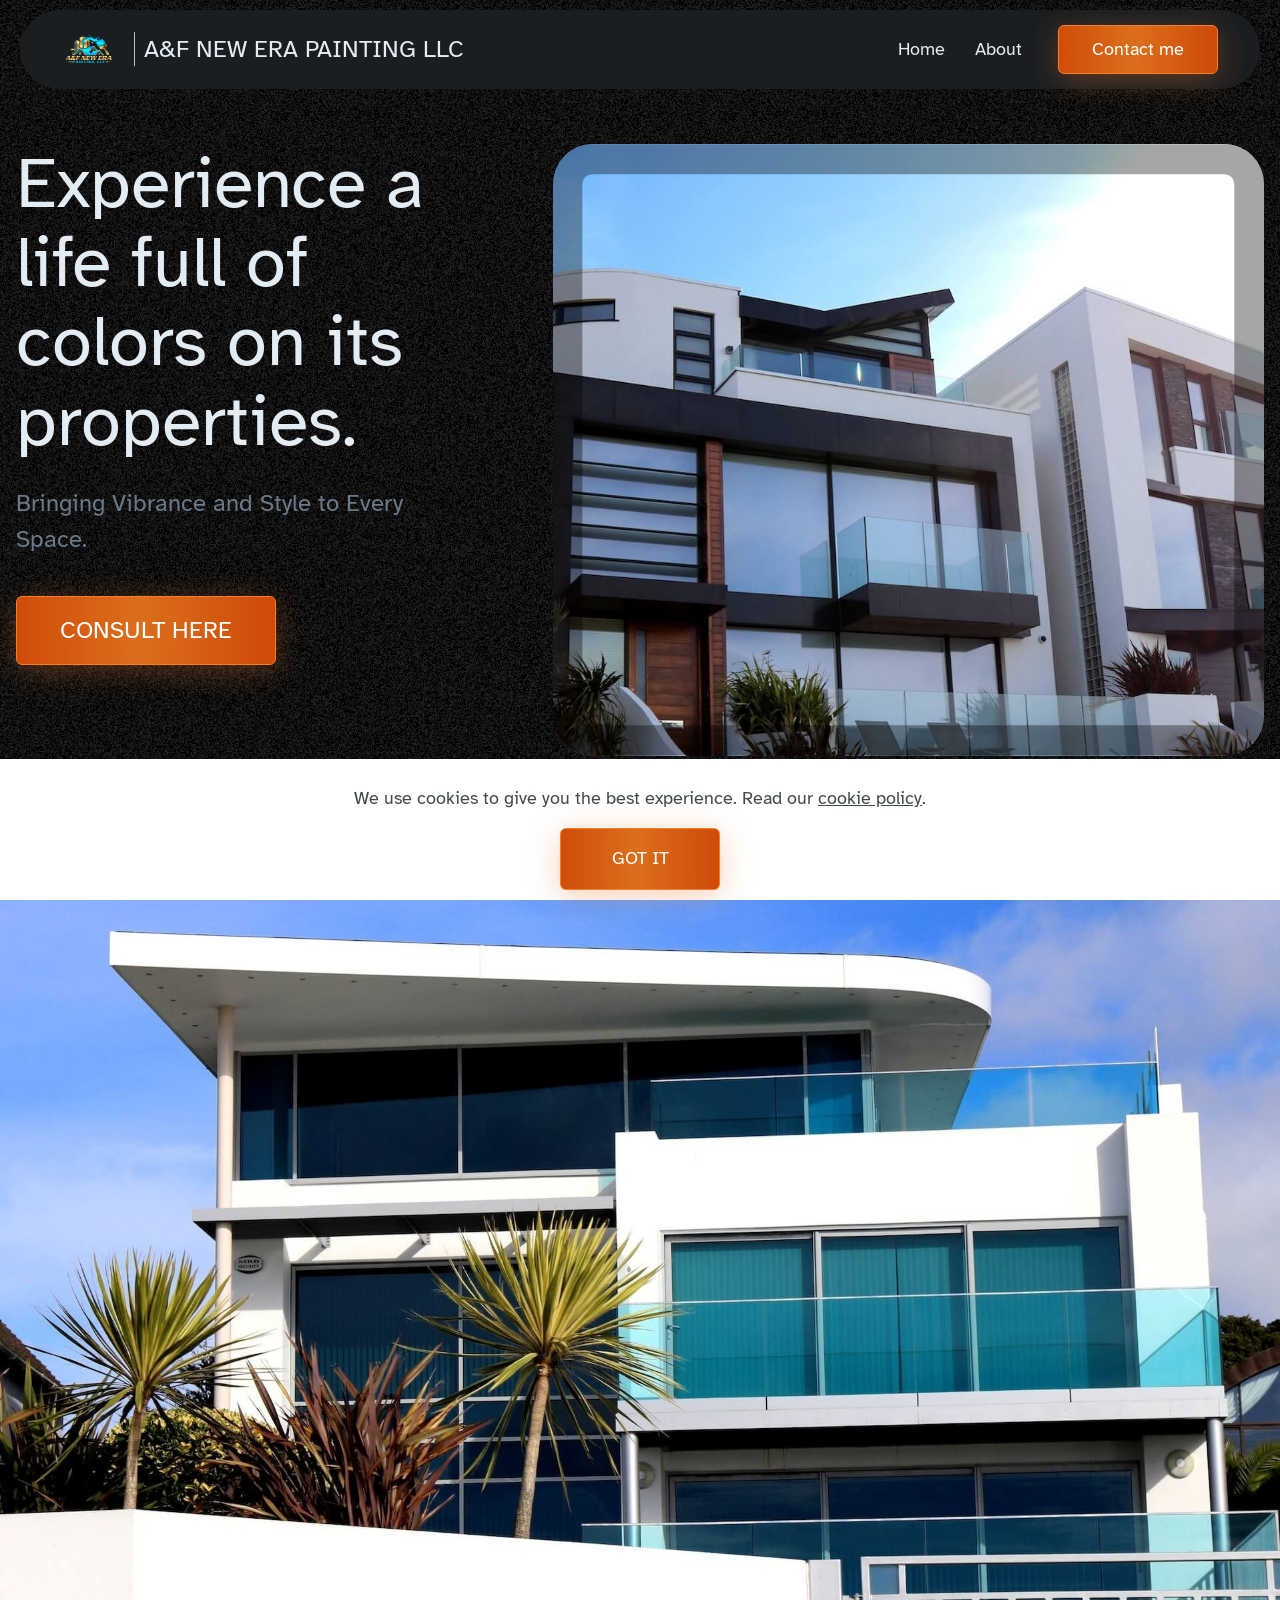
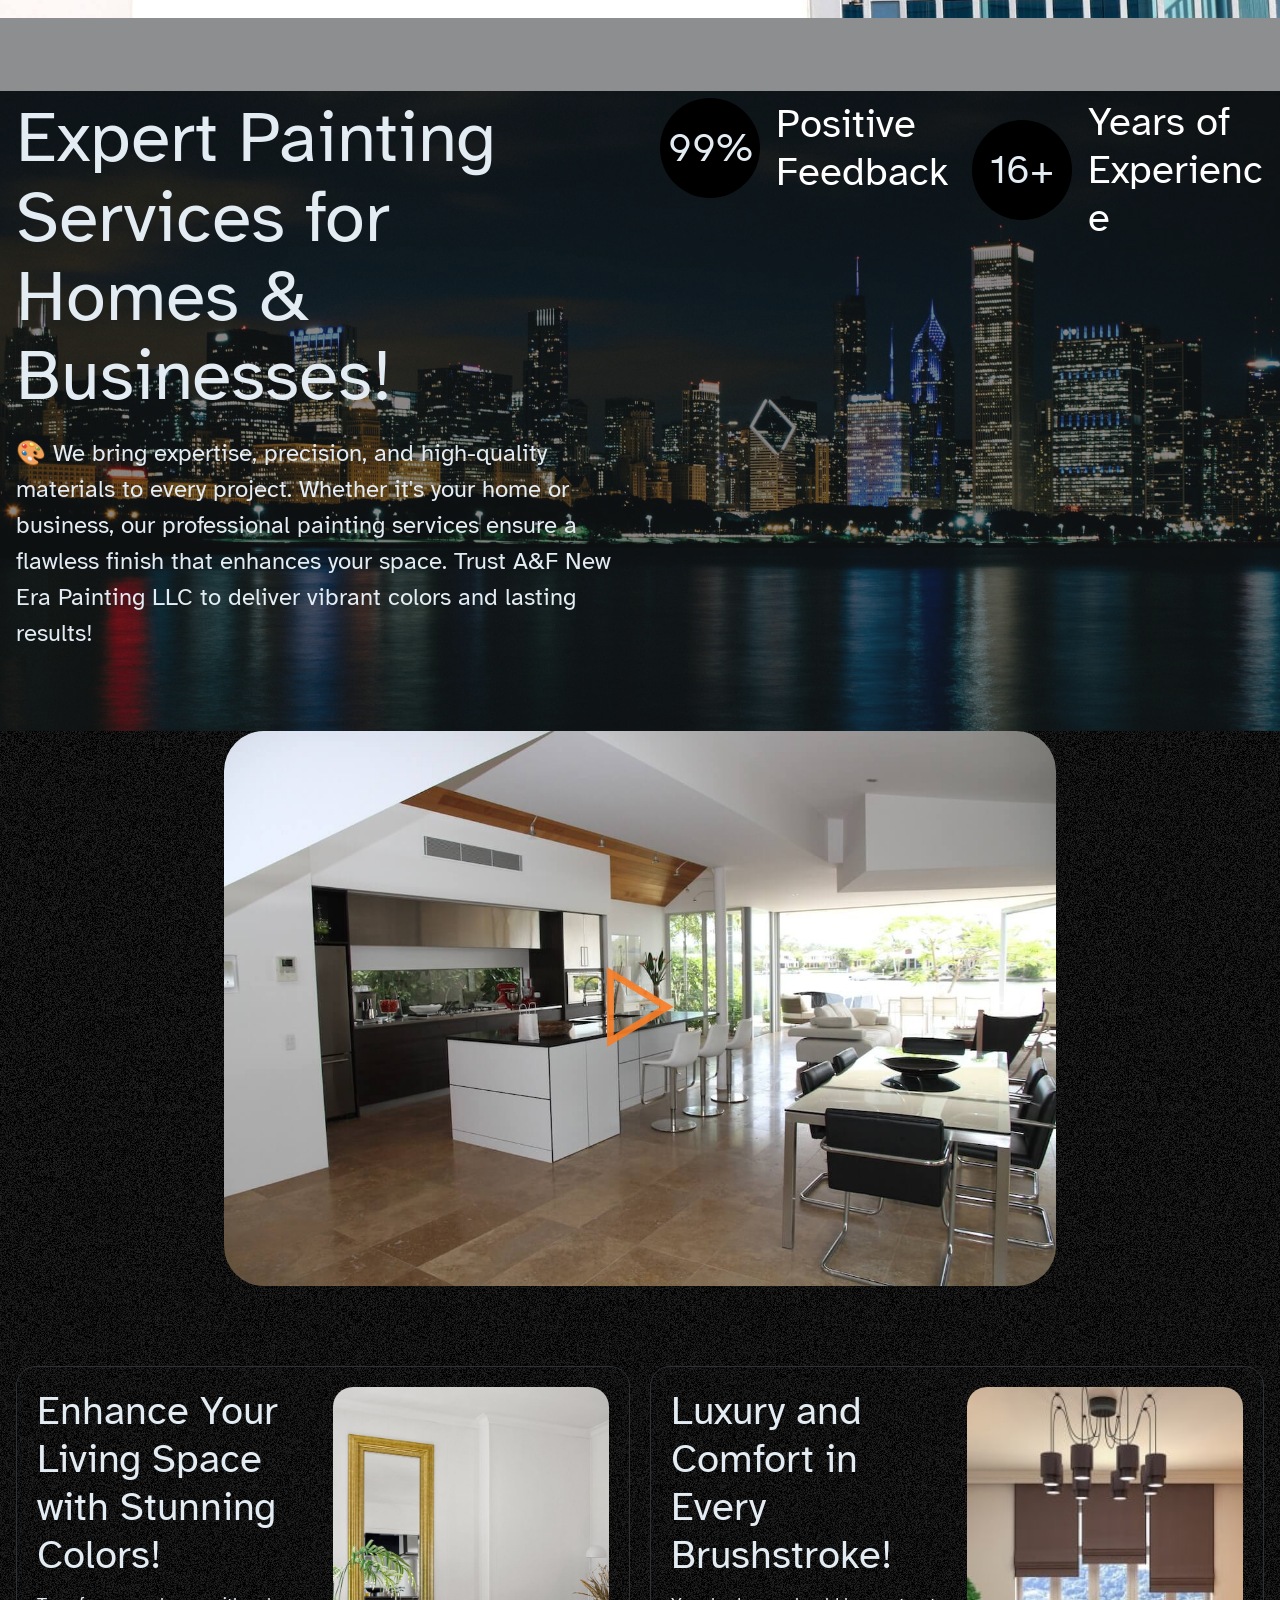
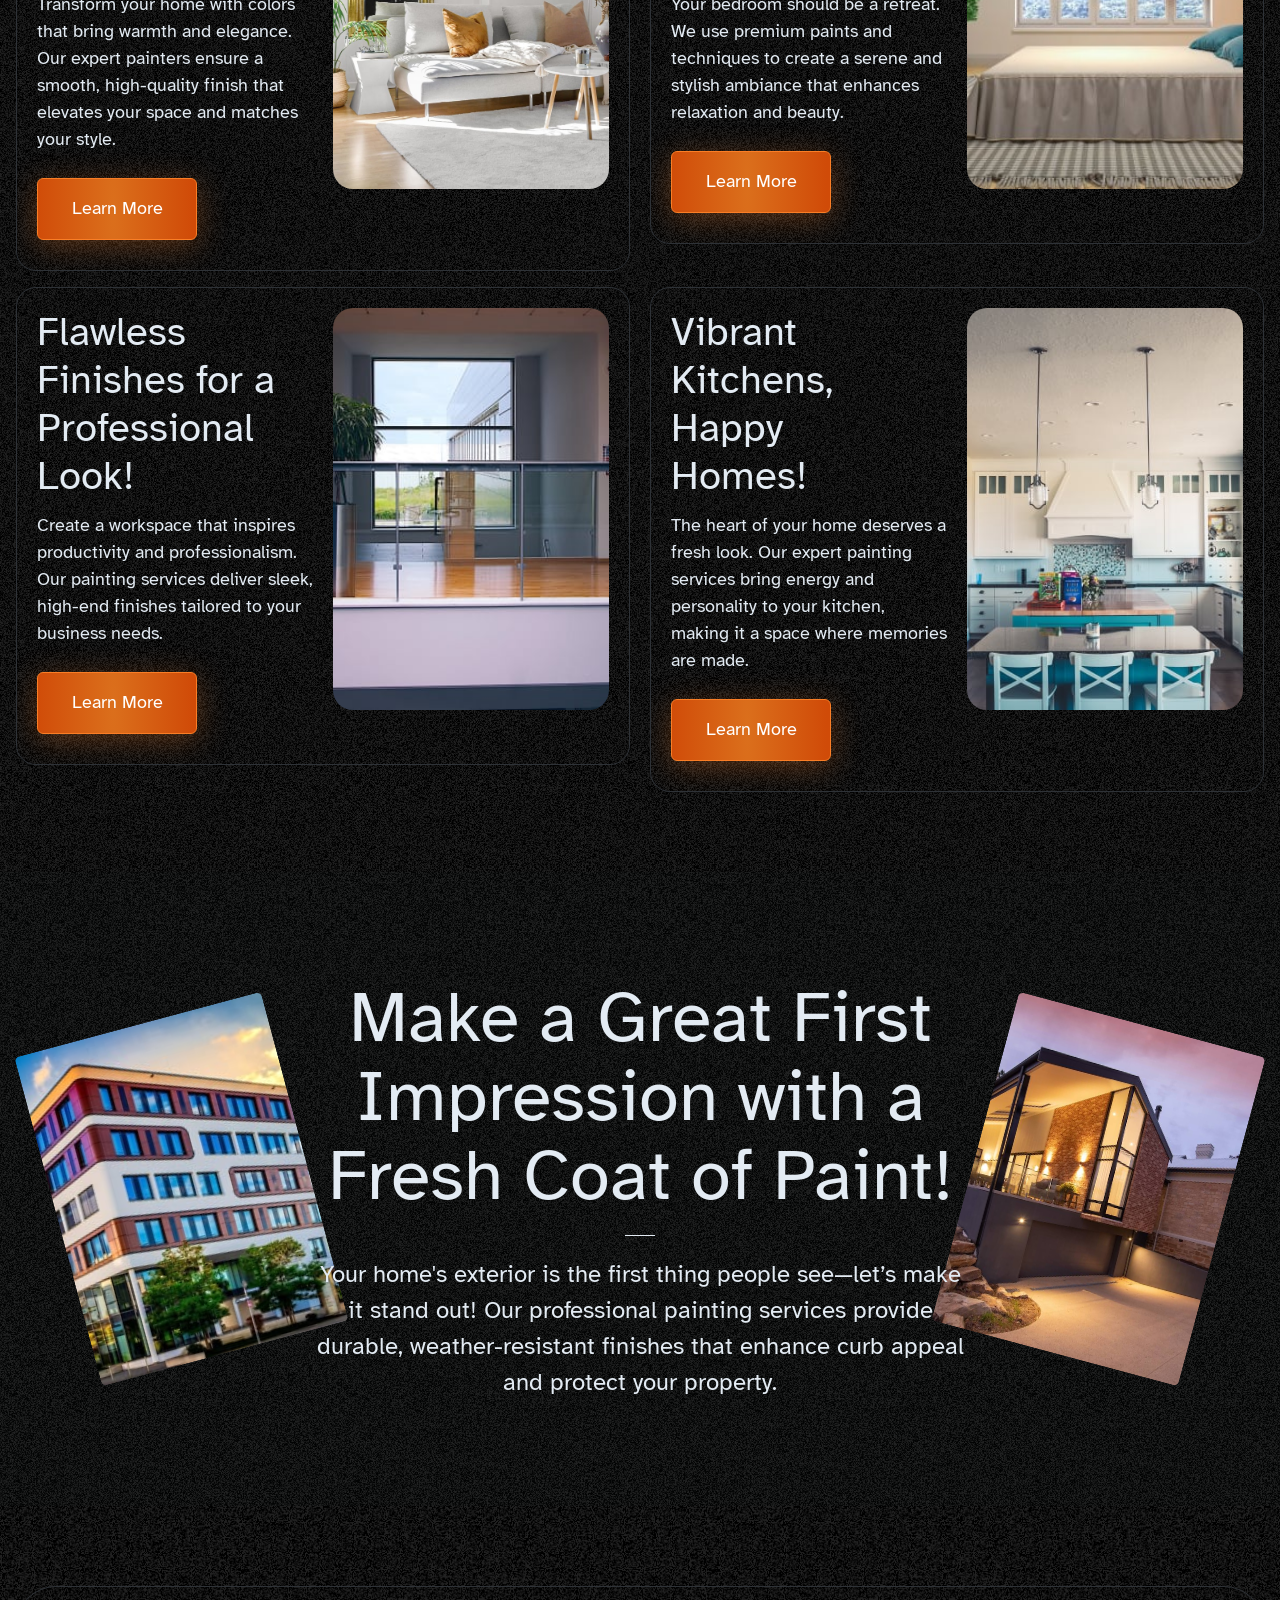
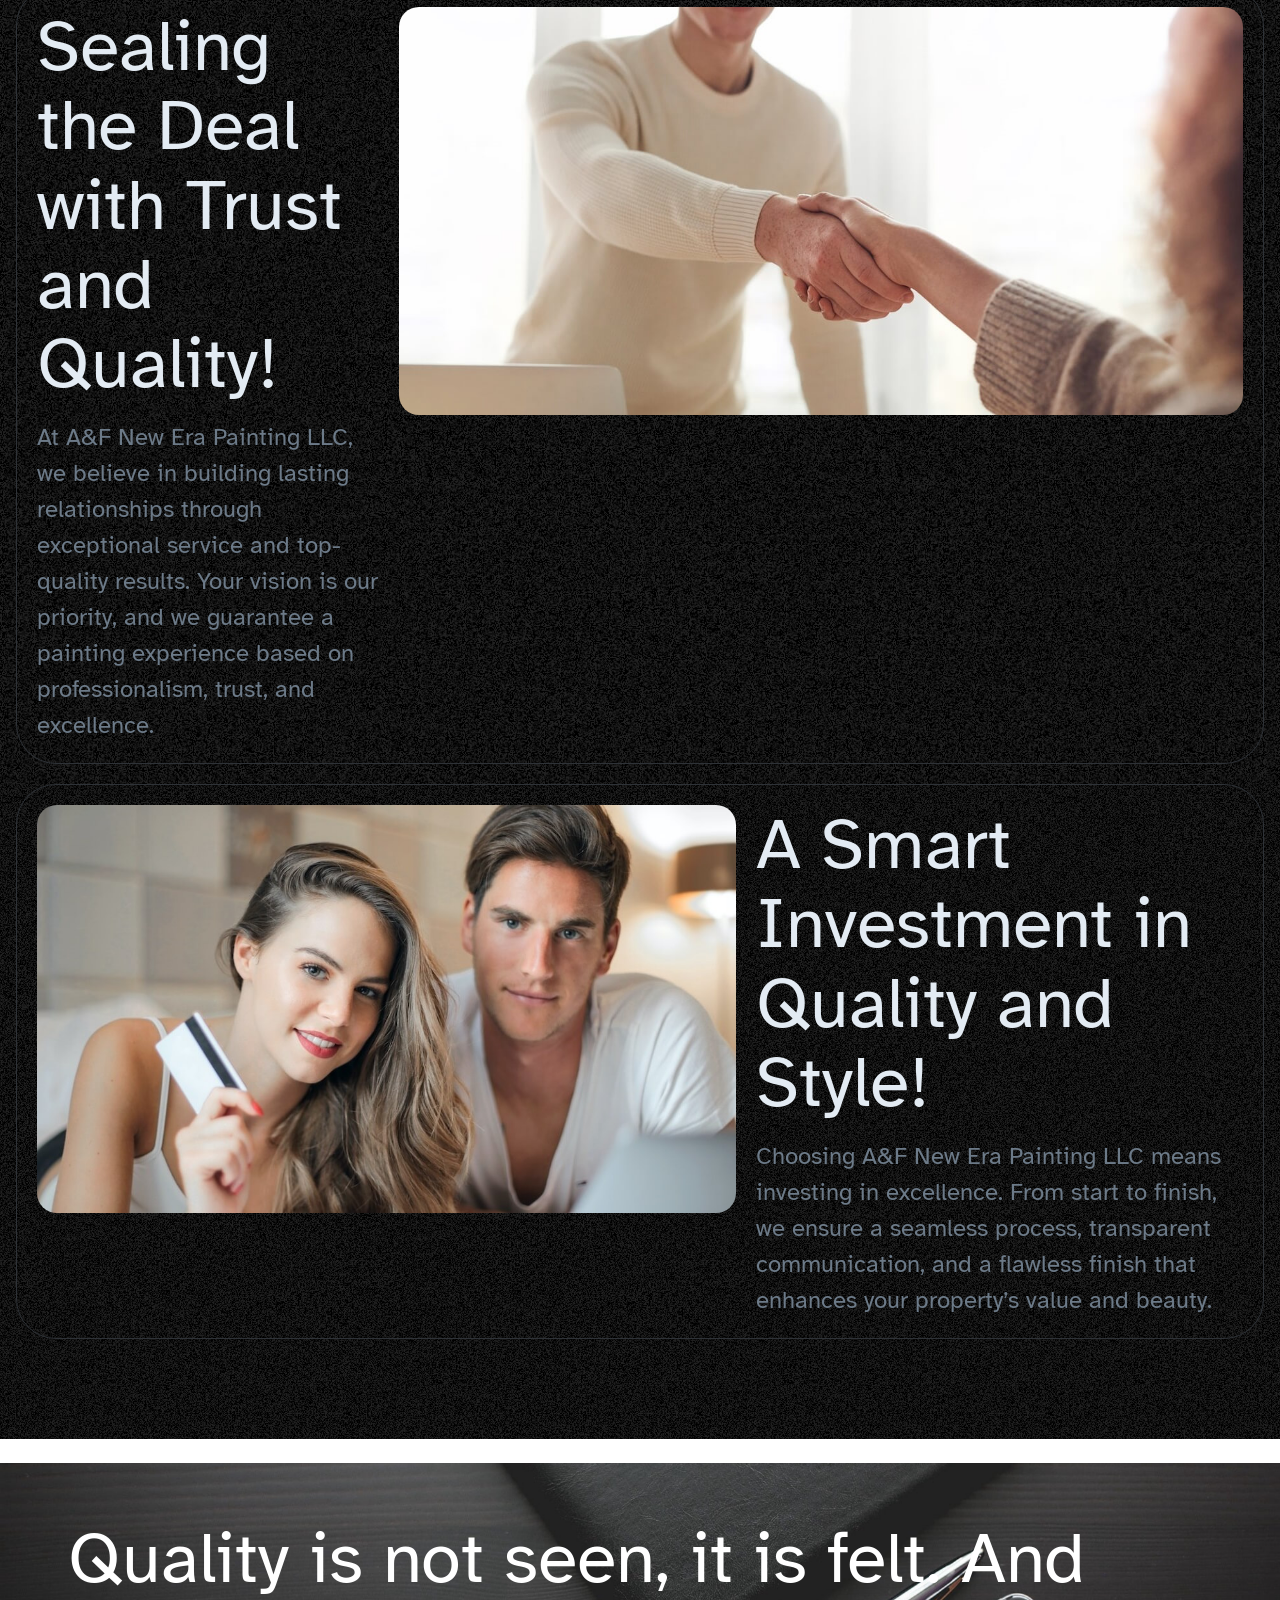
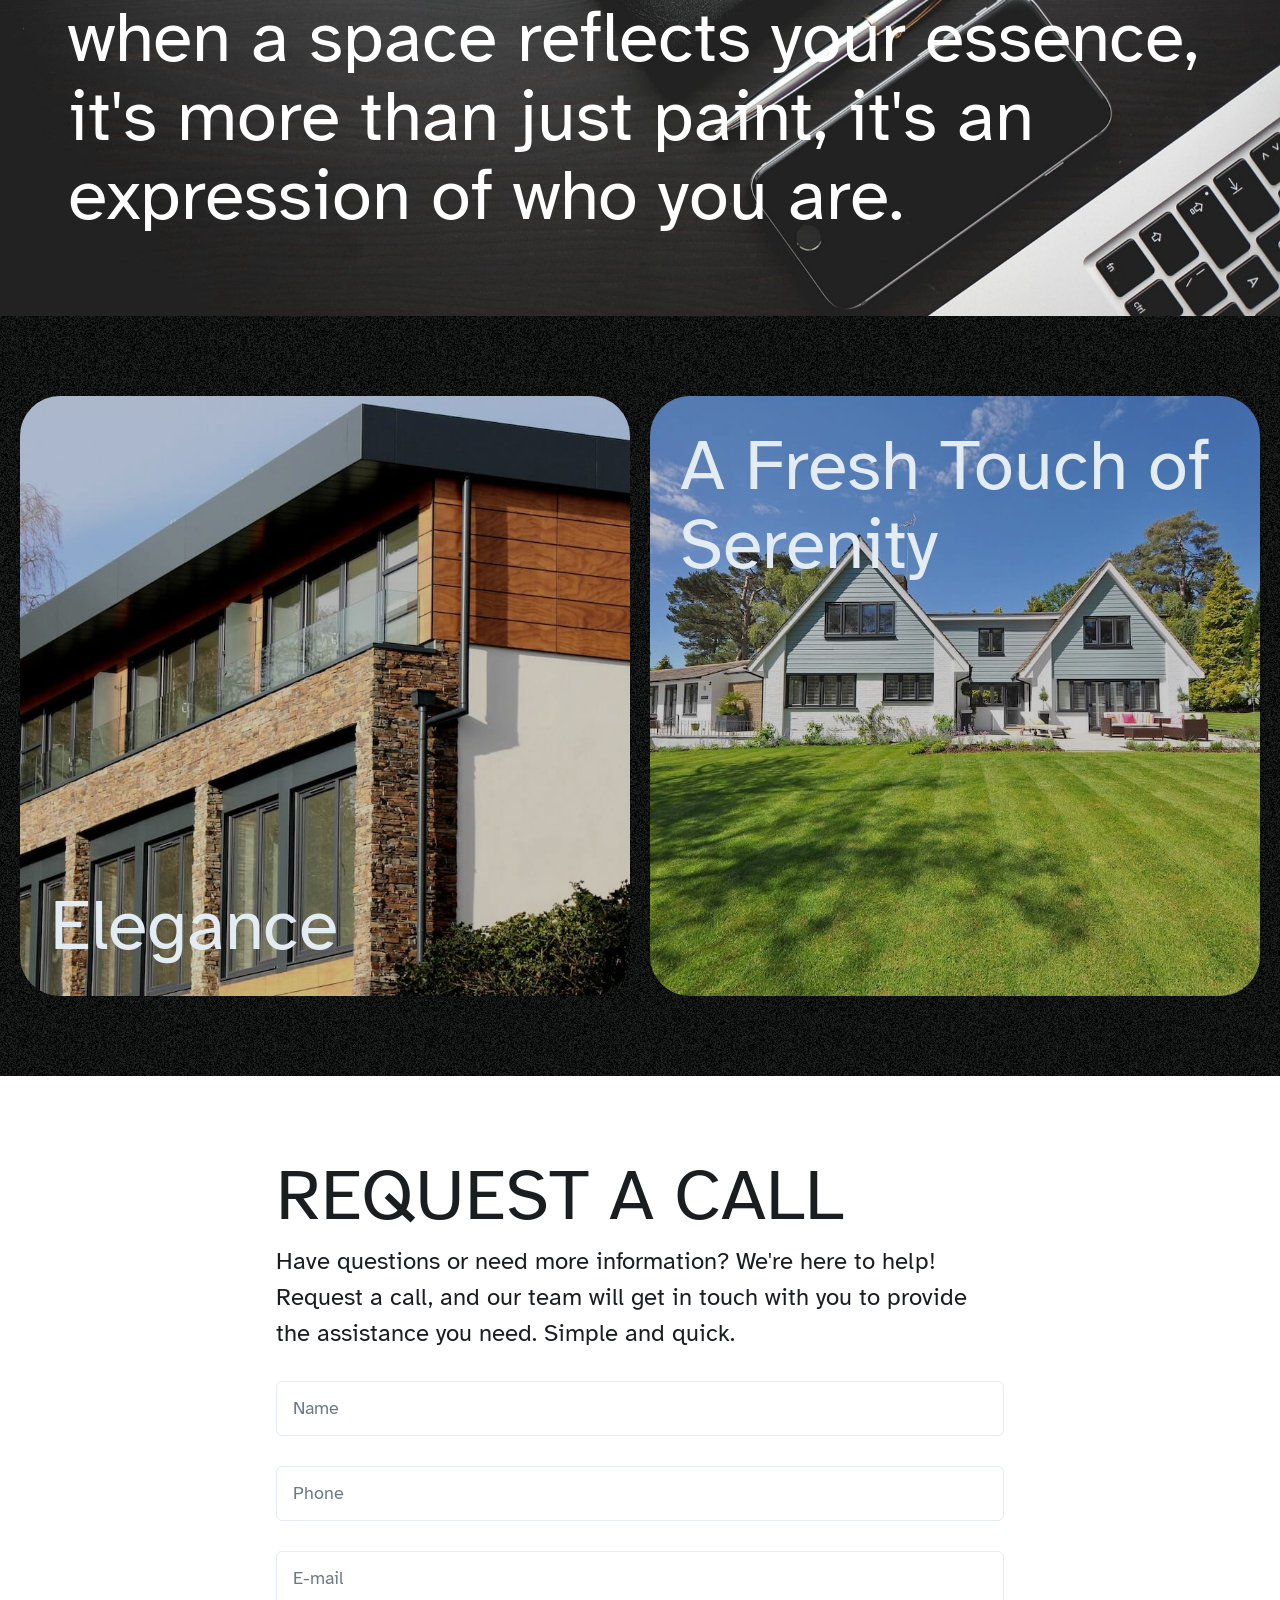
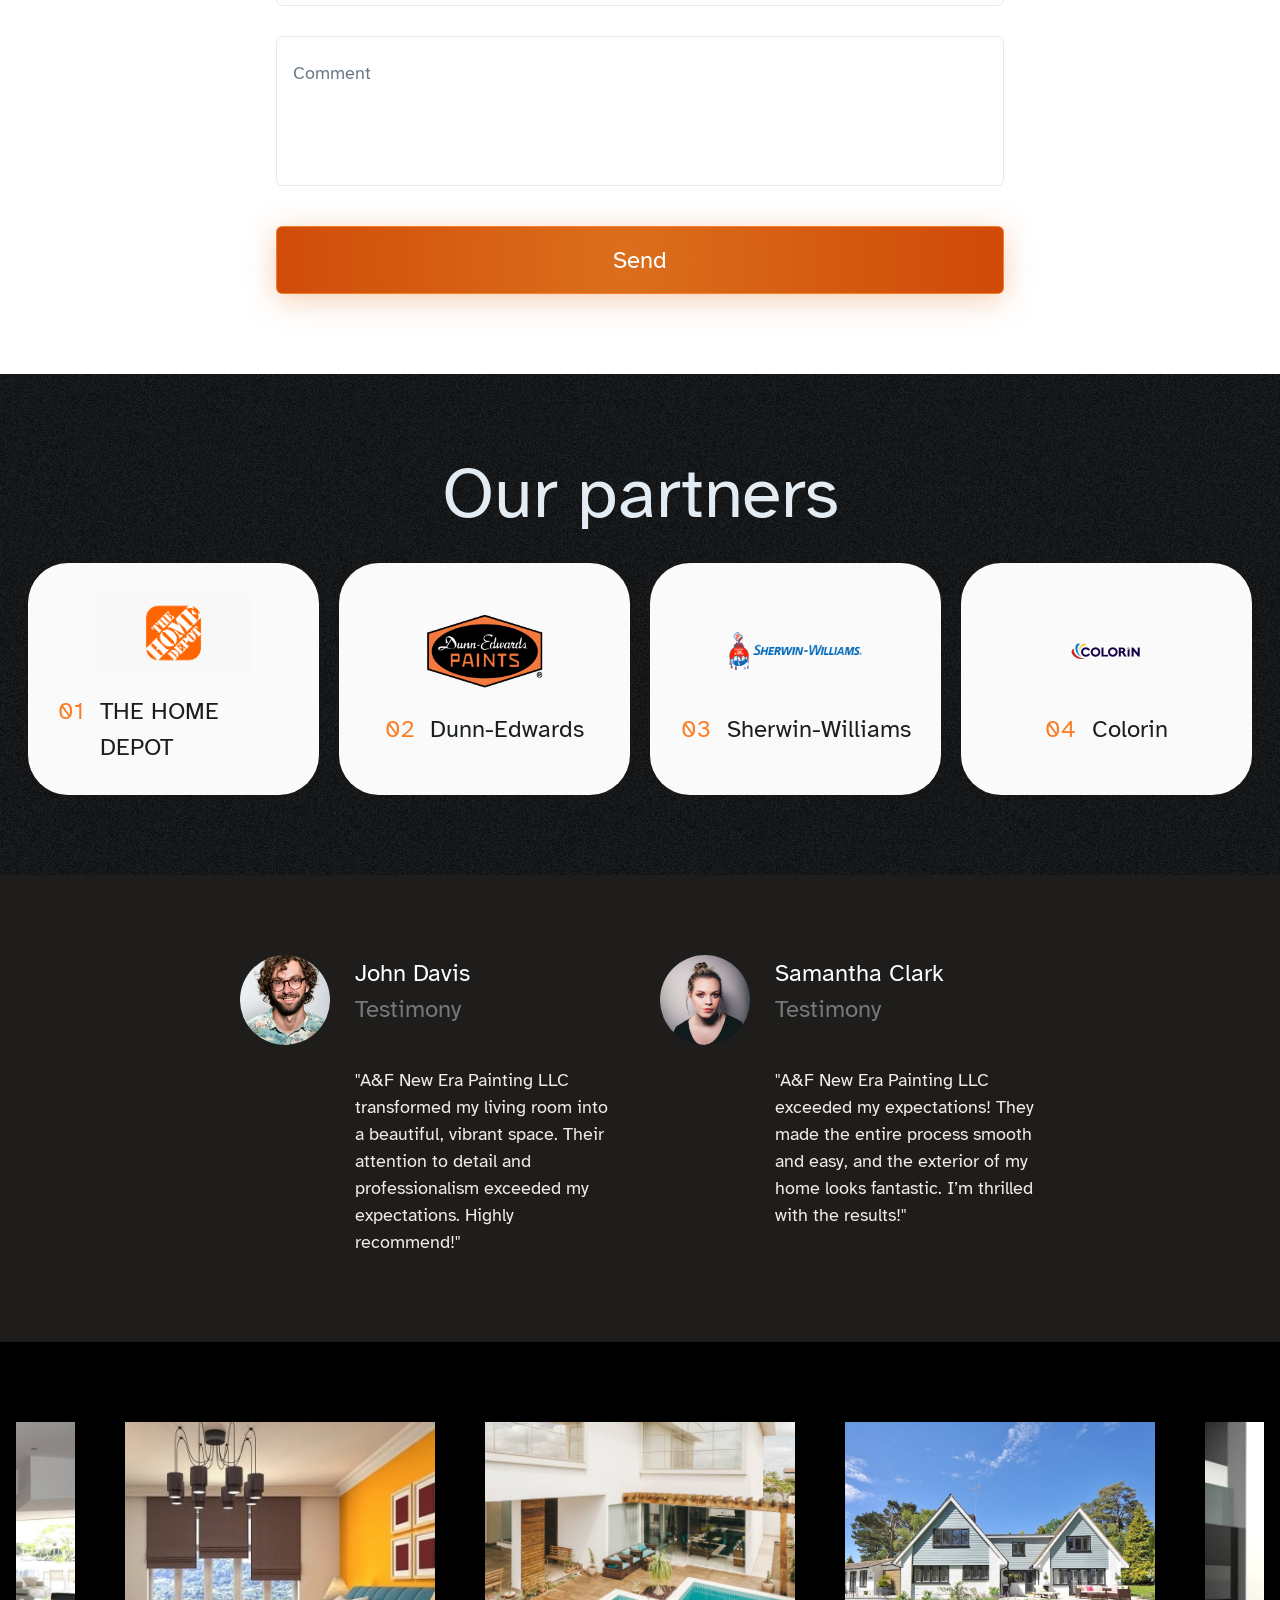
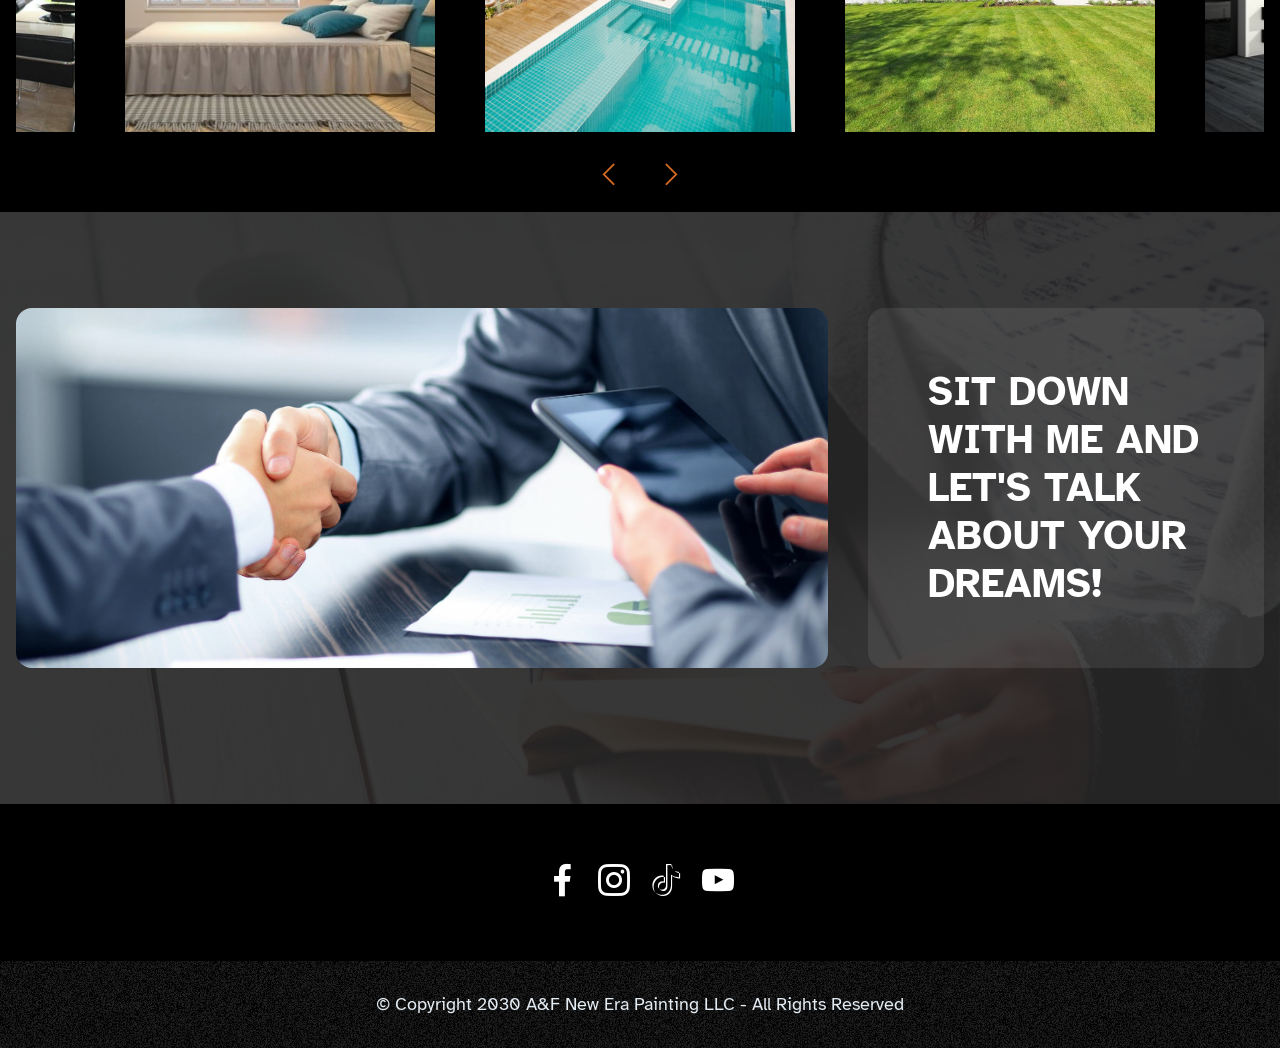
<file: index.html>
<!DOCTYPE html>
<html  >
<head>
  <!-- Site made with Mobirise Website Builder v6.0.1, https://mobirise.com -->
  <meta charset="UTF-8">
  <meta http-equiv="X-UA-Compatible" content="IE=edge">
  <meta name="generator" content="Mobirise v6.0.1, mobirise.com">
  <meta name="viewport" content="width=device-width, initial-scale=1, minimum-scale=1">
  <link rel="shortcut icon" href="assets/images/logo-transperent-146x96.png" type="image/x-icon">
  <meta name="description" content="A&F New Era Painting LLC ofrece servicios profesionales de pintura interior y exterior para hogares y negocios. Nos especializamos en acabados de alta calidad, colores vibrantes y duraderos, y un trabajo detallado que transforma tus espacios. Con nuestro equipo de expertos, garantizamos resultados que reflejan tu estilo y visión, proporcionando un servicio confiable y eficiente. ¡Haz que tu hogar o negocio luzca increíble con A&F New Era Painting LLC!">
  
  
  <title>Home |  A&F NEW ERA PAINTING LLC</title>
  <link rel="stylesheet" href="assets/web/assets/mobirise-icons2/mobirise2.css">
  <link rel="stylesheet" href="assets/bootstrap/css/bootstrap.min.css">
  <link rel="stylesheet" href="assets/bootstrap/css/bootstrap-grid.min.css">
  <link rel="stylesheet" href="assets/bootstrap/css/bootstrap-reboot.min.css">
  <link rel="stylesheet" href="assets/parallax/jarallax.css">
  <link rel="stylesheet" href="assets/dropdown/css/style.css">
  <link rel="stylesheet" href="assets/socicon/css/styles.css">
  <link rel="stylesheet" href="assets/theme/css/style.css">
  <link rel="preload" href="https://fonts.googleapis.com/css?family=Atkinson+Hyperlegible:400,400i,700,700i&display=swap" as="style" onload="this.onload=null;this.rel='stylesheet'">
  <noscript><link rel="stylesheet" href="https://fonts.googleapis.com/css?family=Atkinson+Hyperlegible:400,400i,700,700i&display=swap"></noscript>
  <link rel="preload" as="style" href="assets/mobirise/css/mbr-additional.css?v=QxDkA7"><link rel="stylesheet" href="assets/mobirise/css/mbr-additional.css?v=QxDkA7" type="text/css">

  
  
  
</head>
<body>
  
  <section data-bs-version="5.1" class="menu menu1 homem5 cid-ty20H9zv1J" once="menu" id="amenu1-0">
    

    <nav class="navbar navbar-dropdown navbar-fixed-top navbar-expand-lg">
        <div class="container-fluid">
            <div class="navbar-brand">
                <span class="navbar-logo">
                    <a href="https://mobiri.se">
                        <img src="assets/images/logo-transperent-146x96.png" alt="Mobirise Website Builder" style="height: 3rem;">
                    </a>
                </span>
                <span class="navbar-caption-wrap"><a class="navbar-caption text-white display-4" href="https://mobiri.se">A&amp;F NEW ERA PAINTING LLC</a></span>
            </div>
            <div class="collapse navbar-collapse" id="navbarSupportedContent">
                <ul class="navbar-nav nav-drop" data-app-modern-menu="true"><li class="nav-item">
                        <a class="nav-link link text-white text-primary display-7" href="#">
                            Home
                        </a>
                        <a class="nav-link link text-white text-primary display-7" href="#">
                           About
                        </a>
                        
                        
                    </li></ul>
                <button class="navbar-toggler navbar-toggler-close" type="button" data-toggle="collapse" data-bs-toggle="collapse" data-target="#navbarSupportedContent" data-bs-target="#navbarSupportedContent" aria-controls="navbarNavAltMarkup" aria-expanded="false" aria-label="Toggle navigation">
                    <div class="hamburger">
                        <span></span>
                        <span></span>
                        <span></span>
                        <span></span>
                    </div>
                </button>
            </div>
            <div class="mbr-section-btn align-right custom-section-btn"><a class="btn btn-primary display-7" href="#">
                    <div class="btn-transform">Contact me</div>
                </a></div>
            <button class="navbar-toggler" type="button" data-toggle="collapse" data-bs-toggle="collapse" data-target="#navbarSupportedContent" data-bs-target="#navbarSupportedContent" aria-controls="navbarNavAltMarkup" aria-expanded="false" aria-label="Toggle navigation">
                <div class="hamburger">
                    <span></span>
                    <span></span>
                    <span></span>
                    <span></span>
                </div>
            </button>
        </div>
    </nav>
</section>

<section data-bs-version="5.1" class="features8 homem5 cid-ty20N2siby" id="afeatures8-1">

    

    
    
    <div class="container">
        <div class="row justify-content-center">
            
            <div class="col-text">
                <div class="card-wrap">
                    <h6 class="card-title mbr-fonts-style mb-0 display-2">Experience a life full of colors on its properties.</h6>
                    <p class="mbr-text mbr-fonts-style mb-0 display-4">
                        Bringing Vibrance and Style to Every Space.
                    </p>
                    <div class="mbr-section-btn"><a class="btn btn-primary display-4" href="#">CONSULT HERE</a></div>
                </div>
            </div>
            <div class="col-img">
                <div class="image-wrapper">
                    <img src="assets/images/pexels-expect-best-323780.jpg" alt="Mobirise Website Builder">
                </div>
            </div>
        </div>
    </div>
</section>

<section data-bs-version="5.1" class="image1 homem5 cid-ty21JuGGAD" id="aimage1-3">
    

    
    

    <div class="container-fluid">
        <div class="row justify-content-center">
            <div class="col-12 col-lg-12 p-0">
                <div class="image-wrapper">
                    <img src="assets/images/pexels-expect-best-323775.jpg" alt="Mobirise Website Builder">
                </div>
            </div>
        </div>
    </div>
</section>

<section data-bs-version="5.1" class="features12 homem5 cid-ty21Fx6Brq mbr-parallax-background" id="afeatures12-2">

    

    
    <div class="mbr-overlay" style="opacity: 0.5; background-color: rgb(26, 30, 33);">
    </div>
    <div class="container">
        <div class="row justify-content-center">
            <div class="col-text">
                <div class="card-wrap">
                    <h6 class="card-title mbr-fonts-style mb-0 display-2">Expert Painting Services for Homes &amp; Businesses!</h6>
                    <p class="mbr-text mbr-fonts-style mb-0 display-4">
                        🎨 We bring expertise, precision, and high-quality materials to every project. Whether it's your home or business, our professional painting services ensure a flawless finish that enhances your space. Trust A&amp;F New Era Painting LLC to deliver vibrant colors and lasting results! 
                    </p>
                    
                </div>
            </div>
            <div class="col-item">
                <div class="item-wrap">
                    <div class="number-wrap">
                        <p class="number-text mbr-fonts-style mb-0 display-5">
                           99%
                        </p>
                    </div>
                    <p class="item-text mbr-fonts-style mb-0 display-5">Positive Feedback<br></p>
                </div>

                <div class="item-wrap">
                    <div class="number-wrap">
                        <p class="number-text mbr-fonts-style mb-0 display-5">16+</p>
                    </div>
                    <p class="item-text mbr-fonts-style mb-0 display-5">
                        Years of Experience
                    </p>
                </div>
                
                
            </div>
        </div>
    </div>
</section>

<section data-bs-version="5.1" class="video1 homem5 cid-ty22ngdZ7R" id="avideo1-4">
    
    
    <div class="container">
        
        <div class="row justify-content-center">
            <div class="col-12 col-lg-8">
                <div class="box border-item">
                    <div class="mbr-media show-modal align-center" data-modal=".modalWindow">
                        <img src="assets/images/pexels-pixabay-276554.jpg" alt="Mobirise Website Builder">
                        <div class="icon-wrap">
                            <span class="mbr-iconfont mobi-mbri-play mobi-mbri"></span>
                        </div>
                    </div>
                </div>
            </div>
        </div>
    </div>
    <div>
        <div class="modalWindow" style="display: none;">
            <div class="modalWindow-container">
                <div class="modalWindow-video-container">
                    <div class="modalWindow-video">
                        <iframe width="100%" height="100%" frameborder="0" allowfullscreen="1" data-src="https://www.youtube.com/watch?v=VA8PzkQa8d8"></iframe>
                    </div>
                    <a class="close" role="button" data-dismiss="modal" data-bs-dismiss="modal">
                        <span aria-hidden="true" class="mbr-iconfont mobi-mbri-close mobi-mbri closeModal"></span>
                        <span class="sr-only visually-hidden">Close</span>
                    </a>
                </div>
            </div>
        </div>
    </div>
</section>

<section data-bs-version="5.1" class="gallery1 homem5 cid-ty22AJXlkA" id="agallery1-5">

    

    
    
    <div class="container">
        <div class="row justify-content-start">
            




            <div class="item features-image active">
                <div class="item-wrapper">
                    <div class="col-text">
                        <div class="card-wrap">
                            <div class="date-wrap">
                                <p class="day-text mbr-fonts-style mb-0 display-5">Enhance Your Living Space with Stunning Colors!</p>
                                <div class="date-box">
                                    
                                    
                                </div>
                            </div>
                            
                            <p class="mbr-text mbr-fonts-style mb-0 display-7">
                                Transform your home with colors that bring warmth and elegance. Our expert painters ensure a smooth, high-quality finish that elevates your space and matches your style. 
                            </p>
                            <div class="mbr-section-btn"><a class="btn btn-primary display-7" href="#">Learn More</a></div>
                        </div>
                    </div>
                    <div class="col-img">
                        <div class="image-wrapper">
                            <img src="assets/images/mbr-686x1029.jpg" alt="" data-slide-to="1" data-bs-slide-to="1">
                        </div>
                    </div>
                </div>
            </div><div class="item features-image">
                <div class="item-wrapper">
                    <div class="col-text">
                        <div class="card-wrap">
                            <div class="date-wrap">
                                <p class="day-text mbr-fonts-style mb-0 display-5">
                                    Luxury and Comfort in Every Brushstroke!</p>
                                <div class="date-box">
                                    
                                    
                                </div>
                            </div>
                            
                            <p class="mbr-text mbr-fonts-style mb-0 display-7">
                                 Your bedroom should be a retreat. We use premium paints and techniques to create a serene and stylish ambiance that enhances relaxation and beauty.
                            </p>
                            <div class="mbr-section-btn"><a class="btn btn-primary display-7" href="#">Learn More</a></div>
                        </div>
                    </div>
                    <div class="col-img">
                        <div class="image-wrapper">
                            <img src="assets/images/mbr-686x368.jpeg" alt="" data-slide-to="0" data-bs-slide-to="0">
                        </div>
                    </div>
                </div>
            </div>


        </div>
    </div>
</section>

<section data-bs-version="5.1" class="gallery1 homem5 cid-ty22B6RxG5" id="agallery1-6">

    

    
    
    <div class="container">
        <div class="row justify-content-start">
            <div class="item features-image">
                <div class="item-wrapper">
                    <div class="col-text">
                        <div class="card-wrap">
                            <div class="date-wrap">
                                <p class="day-text mbr-fonts-style mb-0 display-5">
                                    Flawless Finishes for a Professional Look!</p>
                                <div class="date-box">
                                    
                                    
                                </div>
                            </div>
                            
                            <p class="mbr-text mbr-fonts-style mb-0 display-7">
                                Create a workspace that inspires productivity and professionalism. Our painting services deliver sleek, high-end finishes tailored to your business needs.
                            </p>
                            <div class="mbr-section-btn"><a class="btn btn-primary display-7" href="#">Learn More</a></div>
                        </div>
                    </div>
                    <div class="col-img">
                        <div class="image-wrapper">
                            <img src="assets/images/mbr-686x378.jpg" alt="">
                        </div>
                    </div>
                </div>
            </div>




            <div class="item features-image">
                <div class="item-wrapper">
                    <div class="col-text">
                        <div class="card-wrap">
                            <div class="date-wrap">
                                <p class="day-text mbr-fonts-style mb-0 display-5">
                                    Vibrant Kitchens, Happy Homes!</p>
                                <div class="date-box">
                                    
                                    
                                </div>
                            </div>
                            
                            <p class="mbr-text mbr-fonts-style mb-0 display-7">
                                The heart of your home deserves a fresh look. Our expert painting services bring energy and personality to your kitchen, making it a space where memories are made.
                            </p>
                            <div class="mbr-section-btn"><a class="btn btn-primary display-7" href="#">Learn More</a></div>
                        </div>
                    </div>
                    <div class="col-img">
                        <div class="image-wrapper">
                            <img src="assets/images/mbr-686x457.jpg" alt="">
                        </div>
                    </div>
                </div>
            </div>


        </div>
    </div>
</section>

<section data-bs-version="5.1" class="features4 homem5 cid-ty26v6PBh2" id="afeatures4-g">
    
    <div class="mbr-overlay"></div>
    <div class="container">
        <div class="row">
            <div class="item-img item-img-1">
                <img src="assets/images/mbr-510x287.jpg" alt="">
            </div>
            <div class="item-text">
                <h5 class="item-title mbr-fonts-style mb-0 align-center display-2">Make a Great First Impression with a Fresh Coat of Paint!</h5>
                <p class="mbr-text mbr-fonts-style mt-2 mb-0 align-center display-4">Your home's exterior is the first thing people see—let’s make it stand out! Our professional painting services provide durable, weather-resistant finishes that enhance curb appeal and protect your property.</p>
                
            </div>
            <div class="item-img item-img-2">
                <img src="assets/images/pexels-littlehampton-bricks-4626277.jpg" alt="">
            </div>
        </div>
    </div>
</section>

<section data-bs-version="5.1" class="features9 homem5 cid-ty24VicASv" id="afeatures9-7">

    

    
    
    <div class="container">
        <div class="row justify-content-center">
            <div class="content-wrap d-flex flex-wrap justify-content-center">
                <div class="col-text">
                    <div class="card-wrap">
                        <h6 class="card-title mbr-fonts-style mb-0 display-2">Sealing the Deal with Trust and Quality!</h6>
                        <p class="mbr-text mbr-fonts-style mb-0 display-4">
                            At A&amp;F New Era Painting LLC, we believe in building lasting relationships through exceptional service and top-quality results. Your vision is our priority, and we guarantee a painting experience based on professionalism, trust, and excellence.
                        </p>
                        
                    </div>
                </div>
                <div class="col-img">
                    <div class="image-wrapper">
                        <img src="assets/images/features11.jpg" alt="">
                    </div>
                </div>
            </div>
        </div>
    </div>
</section>

<section data-bs-version="5.1" class="features10 homem5 cid-ty24VWknXS" id="afeatures10-8">

    

    
    
    <div class="container">
        <div class="row justify-content-center">
            <div class="content-wrap d-flex flex-wrap justify-content-center">
                <div class="col-text">
                    <div class="card-wrap">
                        <h6 class="card-title mbr-fonts-style mb-0 display-2">A Smart Investment in Quality and Style!</h6>
                        <p class="mbr-text mbr-fonts-style mb-0 display-4">
                            Choosing A&amp;F New Era Painting LLC means investing in excellence. From start to finish, we ensure a seamless process, transparent communication, and a flawless finish that enhances your property’s value and beauty.
                        </p>
                        
                    </div>
                </div>
                <div class="col-img">
                    <div class="image-wrapper">
                        <img src="assets/images/features12.jpg" alt="Mobirise Website Builder">
                    </div>
                </div>
            </div>
        </div>
    </div>
</section>

<section data-bs-version="5.1" class="article1 homem5 cid-ty263QN2eV mbr-parallax-background" id="aarticle1-d">
    

    
    
    <div class="container">
        <div class="row justify-content-center">
            <div class="title col-md-12 col-lg-11">
                <h3 class="mbr-section-title mbr-fonts-style mb-0 display-2">Quality is not seen, it is felt. And when a space reflects your essence, it's more than just paint, it's an expression of who you are.</h3>
                
                
            </div>
        </div>
    </div>
</section>

<section data-bs-version="5.1" class="features2 homem5 cid-ty266pXDmx" id="afeatures2-e">
    
    <div class="mbr-overlay"></div>
    <div class="container-fluid">
        

        <div class="row">

            <div class="item border-item">
                <div class="item-wrap">
                    <h5 class="item-title mbr-fonts-style mb-0 display-2">Elegance</h5>
                    <div class="mbr-section-btn item-footer align-center mt-auto mb-auto"><a class="btn btn-black item-btn display-7" target="_blank" href="#">
                            LEARN<br> MORE
                        </a></div>
                    <p class="mbr-text mbr-fonts-style mt-1 display-4">
                        is the harmony of style, sophistication, and simplicity—effortless, refined, and timeless.
                    </p>
                </div>
            </div>

            <div class="item border-item">
                <div class="item-wrap">
                    <h5 class="item-title mbr-fonts-style mb-0 display-2">A Fresh Touch of Serenity</h5>
                    <div class="mbr-section-btn item-footer align-center mt-auto mb-auto"><a class="btn btn-black item-btn display-7" target="_blank" href="#">
                            LEARN<br> MORE
                        </a></div>
                    <p class="mbr-text mbr-fonts-style mt-1 display-4">Transform your home with soft, serene colors that bring harmony and beauty to your space.</p>
                </div>
            </div>

        </div>
    </div>
</section>

<section data-bs-version="5.1" class="form1 homem5 cid-ty25lgXPgC" id="aform1-9">

    

    
    

    <div class="container">
        <div class="row justify-content-center">
            <div class="col-12 col-lg-7 col-text">
                <div class="mbr-section-head">
                    <h2 class="mbr-section-title mbr-fonts-style display-2">
                        REQUEST A CALL
                    </h2>
                    <p class="mbr-section-subtitle mbr-fonts-style mb-0 display-4">
                        Have questions or need more information? We're here to help! Request a call, and our team will get in touch with you to provide the assistance you need. Simple and quick.
                    </p>
                </div>
                <div class="form-wrap">
                    <div class="mbr-form" data-form-type="formoid">
                        <form action="https://mobirise.eu/" method="POST" class="mbr-form form-with-styler mx-auto" data-form-title="Form Name"><input type="hidden" name="email" data-form-email="true" value="kTKDLZ1HcknIzQoq3sjrBNfpt1CNAfRPael73eLAddo4byCQvTRlSq7d/xRyAh4KczzC0J9ZkdUyGIV73PdgzSB9hxMPPm7L608fmY6EURMj63TyiEnacx1qhpD9hxAR.dZiWghBvq3SGyEyvyc3ta7hGXOAuvEG1dCvZbK5cUQPAebfGu2mrXamPXFcuqnYT+wy48YSIxV+SjiqHEYNiraLe5vPZknTPMKF6K/2M423lWvFdP4n+TsizchZFUYUn">
                            <div class="row">
                                <div hidden="hidden" data-form-alert="" class="alert alert-success col-12">Thanks for filling out the form!</div>
                                <div hidden="hidden" data-form-alert-danger="" class="alert alert-danger col-12">
                                    Oops...! some problem!
                                </div>
                            </div>
                            <div class="dragArea row">
                                <div class="col-lg-12 col-md-12 col-sm-12 form-group mb-3 mb-3" data-for="name">
                                    <input type="text" name="name" placeholder="Name" data-form-field="name" required="required" class="form-control display-7" value="" id="name-aform1-9">
                                </div>
                                <div class="col-lg-12 col-md-12 col-sm-12 form-group mb-3" data-for="phone">
                                    <input type="text" name="phone" placeholder="Phone" data-form-field="phone" class="form-control display-7" value="" id="phone-aform1-9">
                                </div>
                                <div class="col-lg-12 col-md-12 col-sm-12 form-group mb-3 mb-3 mb-3" data-for="email">
                                    <input type="email" name="email" placeholder="E-mail" data-form-field="email" required="required" class="form-control display-7" value="" id="email-aform1-9">
                                </div>
                                <div class="col-lg-12 col-md-12 col-sm-12 form-group mb-3" data-for="comment">
                                    <textarea name="comment" placeholder="Comment" data-form-field="comment" class="form-control display-7" id="comment-aform1-9"></textarea>
                                </div>
                                <div class="col-lg-12 col-md-12 col-sm-12 mbr-section-btn"><button type="submit" class="btn btn-primary display-4">
                                        Send
                                    </button></div>
                            </div>
                        </form>
                    </div>
                </div>
            </div>
        </div>
    </div>
</section>

<section data-bs-version="5.1" class="people1 homem5 cid-ty260Jh9JQ" id="apeople1-c">

    

    
    <div class="mbr-overlay" style="opacity: 0.5; background-color: rgb(26, 30, 33);">
    </div>
    <div class="container">
        <div class="row justify-content-center">
            <div class="mbr-section-head w-100">
                <h4 class="mbr-section-title mbr-fonts-style mb-0 display-2">
                    Our partners
                </h4>
                
            </div>
            <div class="cards-wrap d-flex align-items-stretch justify-content-center">
                <div class="card">
                    <div class="card-wrap">
                        <div class="img-wrapper">
                            <img src="assets/images/1200x630wa.png-341x179.png" alt="">
                        </div>
                        <div class="card-box">
                            <h6 class="card-subtitle mbr-fonts-style mb-0 display-4">
                                01
                            </h6>
                            <h5 class="card-title mbr-fonts-style mb-0 display-4">
                                THE HOME DEPOT</h5>
                        </div>
                    </div>
                </div>

                <div class="card">
                    <div class="card-wrap">
                        <div class="img-wrapper">
                            <img src="assets/images/de-logo-172-cmyk-black.png-370x247.png" alt="">
                        </div>
                        <div class="card-box">
                            <h6 class="card-subtitle mbr-fonts-style mb-0 display-4">
                                02
                            </h6>
                            <h5 class="card-title mbr-fonts-style mb-0 display-4">
                                Dunn-Edwards</h5>
                        </div>
                    </div>
                </div>
                <div class="card">
                    <div class="card-wrap">
                        <div class="img-wrapper">
                            <img src="assets/images/sherwin-williams-logo.png-360x203.png" alt="">
                        </div>
                        <div class="card-box">
                            <h6 class="card-subtitle mbr-fonts-style mb-0 display-4">
                                03
                            </h6>
                            <h5 class="card-title mbr-fonts-style mb-0 display-4">
                                Sherwin-Williams</h5>
                        </div>
                    </div>
                </div>
                <div class="card">
                    <div class="card-wrap">
                        <div class="img-wrapper">
                            <img src="assets/images/logo-colorin-2020.png-320x320.png" alt="">
                        </div>
                        <div class="card-box">
                            <h6 class="card-subtitle mbr-fonts-style mb-0 display-4">
                                04
                            </h6>
                            <h5 class="card-title mbr-fonts-style mb-0 display-4">
                                Colorin</h5>
                        </div>
                    </div>
                </div>


                

                
                
                
            </div>
        </div>
    </div>
</section>

<section data-bs-version="5.1" class="features03 placem5 cid-uFLPqGvpId" id="features03-0">
    

    
    

    <div class="container-fluid">
        <div class="row">
            <div class="col-12 col-lg-8">
                <div class="items-wrapper">
                    <div class="item features-image">
                        <div class="item-wrapper">
                            <div class="item-img">
                                <img src="assets/images/image12.jpg" alt="">
                            </div>
                            <div class="item-content">
                                <div class="name-wrapper">
                                    <p class="card-name mbr-fonts-style display-4">
                                        John Davis
                                    </p>
                                    <p class="card-role mbr-fonts-style display-4">
                                        Testimony
                                    </p>
                                </div>
                                <p class="card-text mbr-fonts-style display-7">"A&amp;F New Era Painting LLC transformed my living room into a beautiful, vibrant space. Their attention to detail and professionalism exceeded my expectations. Highly recommend!"</p>
                                
                            </div>
                        </div>
                    </div>
                    <div class="item features-image">
                        <div class="item-wrapper">
                            <div class="item-img">
                                <img src="assets/images/image17.jpg" alt="">
                            </div>
                            <div class="item-content">
                                <div class="name-wrapper">
                                    <p class="card-name mbr-fonts-style display-4">
                                        Samantha Clark
                                    </p>
                                    <p class="card-role mbr-fonts-style display-4">
                                        Testimony
                                    </p>
                                </div>
                                <p class="card-text mbr-fonts-style display-7">"A&amp;F New Era Painting LLC exceeded my expectations! They made the entire process smooth and easy, and the exterior of my home looks fantastic. I’m thrilled with the results!"</p>
                                
                            </div>
                        </div>
                    </div>
                </div>
            </div>
        </div>
    </div>
</section>

<section data-bs-version="5.1" class="slider2 mbr-embla boldm5 cid-uFLSHu9bhw" id="slider2-3">

    

    
    
    <div class="container">
        <div class="row">
            <div class="col-12 position-relative">
                <div class="embla" data-skip-snaps="true" data-align="center" data-contain-scroll="trimSnaps" data-loop="true" data-auto-play="true" data-auto-play-interval="4" data-draggable="true">
                    <div class="embla__viewport">
                        <div class="embla__container">
                            <div class="embla__slide slider-image item active" style="margin-left: 0rem; margin-right: 0rem;">
                                <div class="card-wrap">
                                    <div class="item-wrapper position-relative">
                                        <div class="image-wrap">
                                            <img src="assets/images/pexels-jonathan-borba-5563472.jpeg" alt="">
                                        </div>
                                    </div>
                                </div>
                            </div>
                            
                            <div class="embla__slide slider-image item" style="margin-left: 0rem; margin-right: 0rem;">
                                <div class="card-wrap">
                                    <div class="item-wrapper position-relative">
                                        <div class="image-wrap">
                                            <img src="assets/images/pexels-pixabay-280222.jpeg" alt="" data-slide-to="1" data-bs-slide-to="1">
                                        </div>
                                    </div>
                                </div>
                            </div><div class="embla__slide slider-image item" style="margin-left: 0rem; margin-right: 0rem;">
                                <div class="card-wrap">
                                    <div class="item-wrapper position-relative">
                                        <div class="image-wrap">
                                            <img src="assets/images/mbr-2-686x366.jpeg" alt="" data-slide-to="2" data-bs-slide-to="2">
                                        </div>
                                    </div>
                                </div>
                            </div>
                            <div class="embla__slide slider-image item" style="margin-left: 0rem; margin-right: 0rem;">
                                <div class="card-wrap">
                                    <div class="item-wrapper position-relative">
                                        <div class="image-wrap">
                                            <img src="assets/images/pexels-expect-best-323775.jpeg" alt="">
                                        </div>
                                    </div>
                                </div>
                            </div>
                            <div class="embla__slide slider-image item" style="margin-left: 0rem; margin-right: 0rem;">
                                <div class="card-wrap">
                                    <div class="item-wrapper position-relative">
                                        <div class="image-wrap">
                                            <img src="assets/images/pexels-pixabay-276554.jpeg" alt="">
                                        </div>
                                    </div>
                                </div>
                            </div>
                            <div class="embla__slide slider-image item" style="margin-left: 0rem; margin-right: 0rem;">
                                <div class="card-wrap">
                                    <div class="item-wrapper position-relative">
                                        <div class="image-wrap">
                                            <img src="assets/images/mbr-1-686x368.jpeg" alt="">
                                        </div>
                                    </div>
                                </div>
                            </div>
                        </div>
                    </div>
                    <button class="embla__button embla__button--prev">
                        <span class="mobi-mbri mobi-mbri-arrow-prev mbr-iconfont" aria-hidden="true"></span>
                        <span class="sr-only visually-hidden visually-hidden">Previous</span>
                    </button>
                    <button class="embla__button embla__button--next">
                        <span class="mobi-mbri mobi-mbri-arrow-next mbr-iconfont" aria-hidden="true"></span>
                        <span class="sr-only visually-hidden visually-hidden">Next</span>
                    </button>
                </div>
            </div>
        </div>
    </div>
</section>

<section data-bs-version="5.1" class="features1 cid-uFPamqXrRE mbr-parallax-background" id="afeatures1-n">
    
    

    <div class="mbr-overlay" style="opacity: 0.9; background-color: rgb(36, 36, 36);">
    </div>
    <div class="align-center container">
        <div class="row justify-content-center">
            <div class="mbr-section-head col-12 col-lg">
                <div class="text-container">
                    <h4 class="mbr-section-title mbr-fonts-style mb-0 display-5"><strong>SIT DOWN WITH ME AND LET'S TALK ABOUT YOUR DREAMS!</strong></h4>
                    
                    
                </div>
            </div>
            <div class="col-12 col-lg-8 col-video">
                <div class="box">
                    <div class="mbr-media show-modal align-center">
                        <img src="assets/images/mbr-1920x1267.jpg" alt="">
                    </div>
                </div>
            </div>
        </div>
    </div>
</section>

<section data-bs-version="5.1" class="social-buttons1 hotelm4_social-buttons1 cid-uFLZNeI3ic" id="social-buttons1-m">

    

    

    <div class="container">
        <div class="media-container-row">
            <div class="mb-0 col-md-8 align-center">
                <div class="social-list">
                    <a href="https://facebook.com/" target="_blank">
                        <span class="mbr-iconfont mbr-iconfont-social socicon-facebook socicon"></span>
                    </a>
                    <a href="https://www.instagram.com/" target="_blank">
                        <span class="mbr-iconfont mbr-iconfont-social socicon-instagram socicon"></span>
                    </a>
                    <a href="https://tiktok.com/" target="_blank">
                        <span class="mbr-iconfont mbr-iconfont-social socicon-tiktok socicon"></span>
                    </a>
                    <a href="https://www.youtube.com/" target="_blank">
                        <span class="mbr-iconfont mbr-iconfont-social socicon-youtube socicon"></span>
                    </a>
                    <a href="https://plus.google.com/u/0/+Mobirise" target="_blank">
                        
                    </a>
                    <a href="https://www.behance.net/Mobirise" target="_blank">
                        
                    </a>
                </div>
            </div>
        </div>
    </div>
</section>

<section data-bs-version="5.1" class="footer2 homem5 cid-ty25lXMXpm" once="footers" id="afooter2-a">

    

    
    <div class="container-fluid">
        <div class="media-container-row align-center mbr-white">
            <div class="col-12">
                <p class="mbr-text mb-0 mbr-fonts-style align-left display-7">
                    © Copyright 2030 A&amp;F New Era Painting LLC - All Rights Reserved
                </p>
            </div>
        </div>
    </div>
</section>


<script src="assets/bootstrap/js/bootstrap.bundle.min.js"></script>
  <script src="assets/parallax/jarallax.js"></script>
  <script src="assets/web/assets/cookies-alert-plugin/cookies-alert-core.js"></script>
  <script src="assets/web/assets/cookies-alert-plugin/cookies-alert-script.js"></script>
  <script src="assets/smoothscroll/smooth-scroll.js"></script>
  <script src="assets/ytplayer/index.js"></script>
  <script src="assets/dropdown/js/navbar-dropdown.js"></script>
  <script src="assets/playervimeo/vimeo_player.js"></script>
  <script src="assets/embla/embla.min.js"></script>
  <script src="assets/embla/script.js"></script>
  <script src="assets/sociallikes/social-likes.js"></script>
  <script src="assets/theme/js/script.js"></script>
  <script src="assets/formoid/formoid.min.js"></script>
  
  
  
<input name="cookieData" type="hidden" data-cookie-cookiesAlertType='false' data-cookie-customDialogSelector='null' data-cookie-colorText='#424a4d' data-cookie-colorBg='rgb(255, 255, 255)' data-cookie-opacityOverlay='0' data-cookie-bgOpacity='100' data-cookie-textButton='GOT IT' data-cookie-rejectText='REJECT' data-cookie-colorButton='#FA7E26' data-cookie-rejectColor='#ffffff' data-cookie-colorLink='#424a4d' data-cookie-underlineLink='true' data-cookie-text="We use cookies to give you the best experience. Read our <a href='privacy.html'>cookie policy</a>.">
  </body>
</html>
</file>
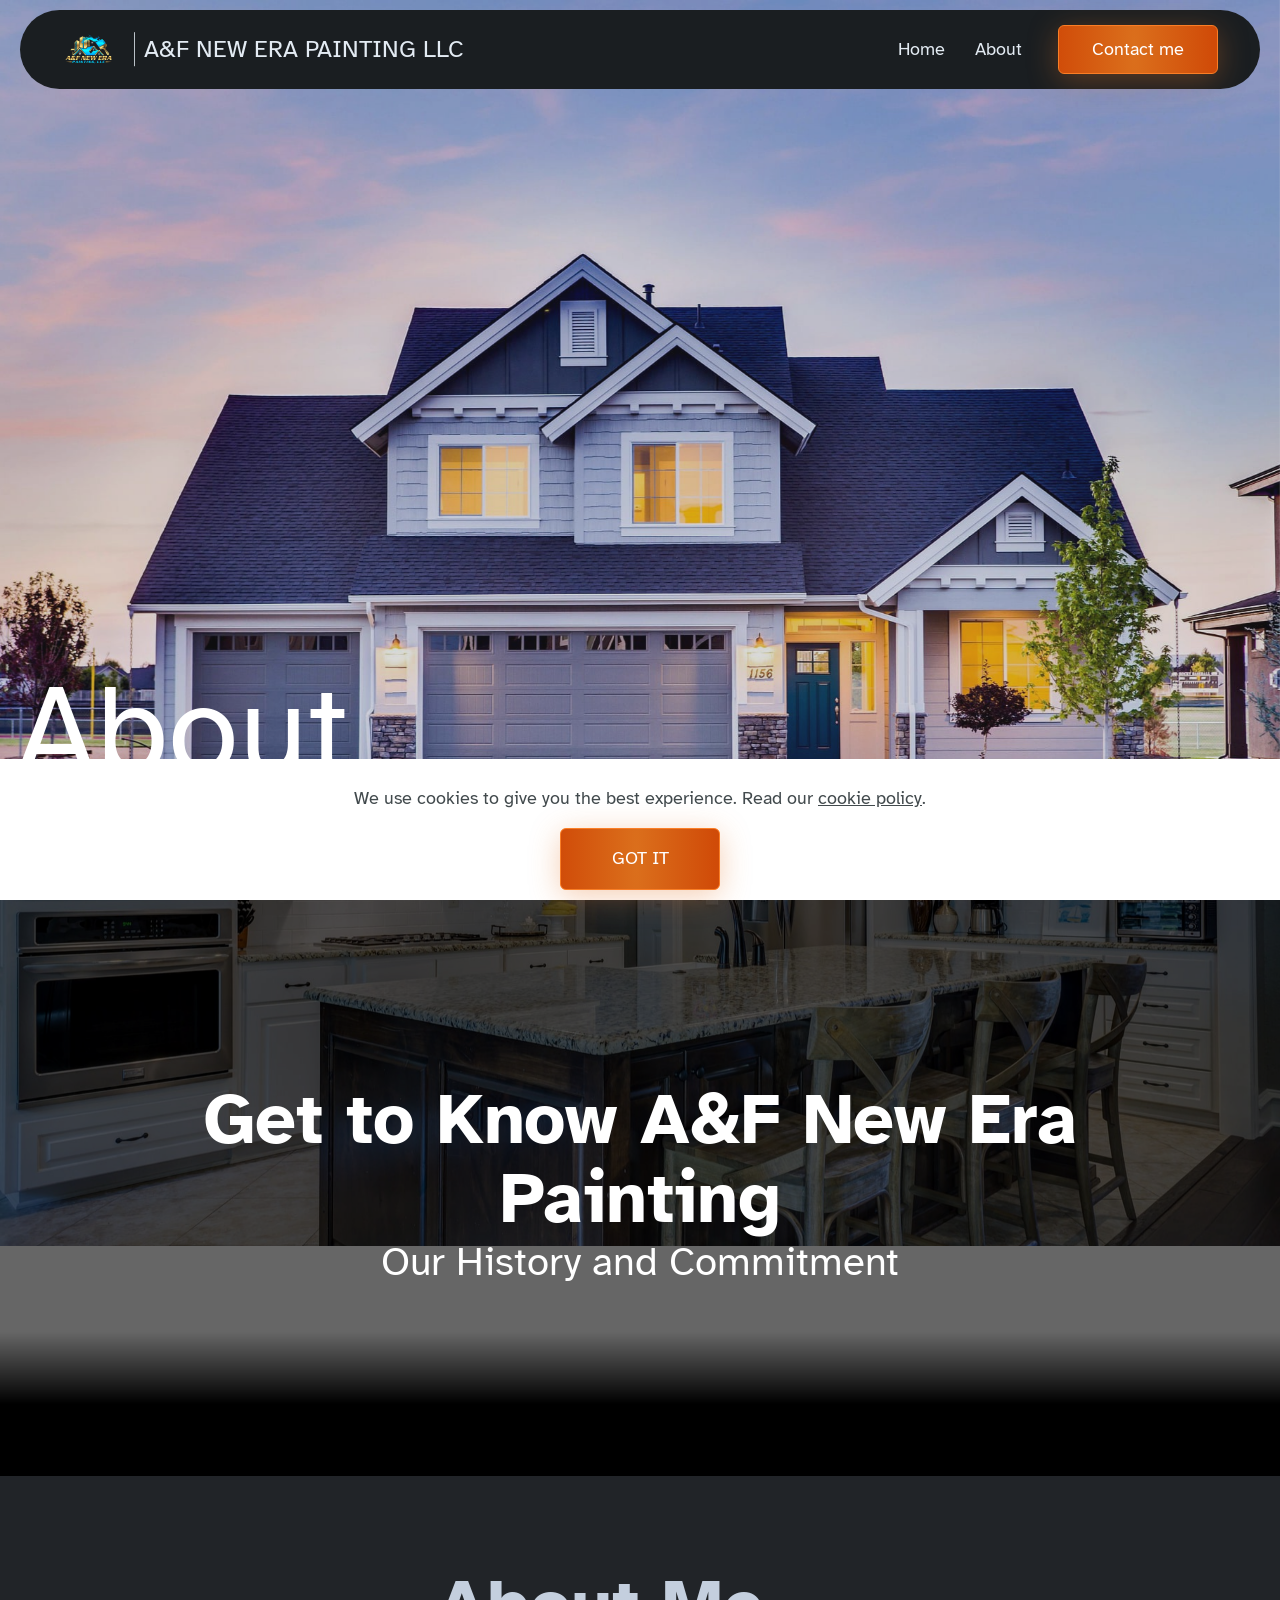
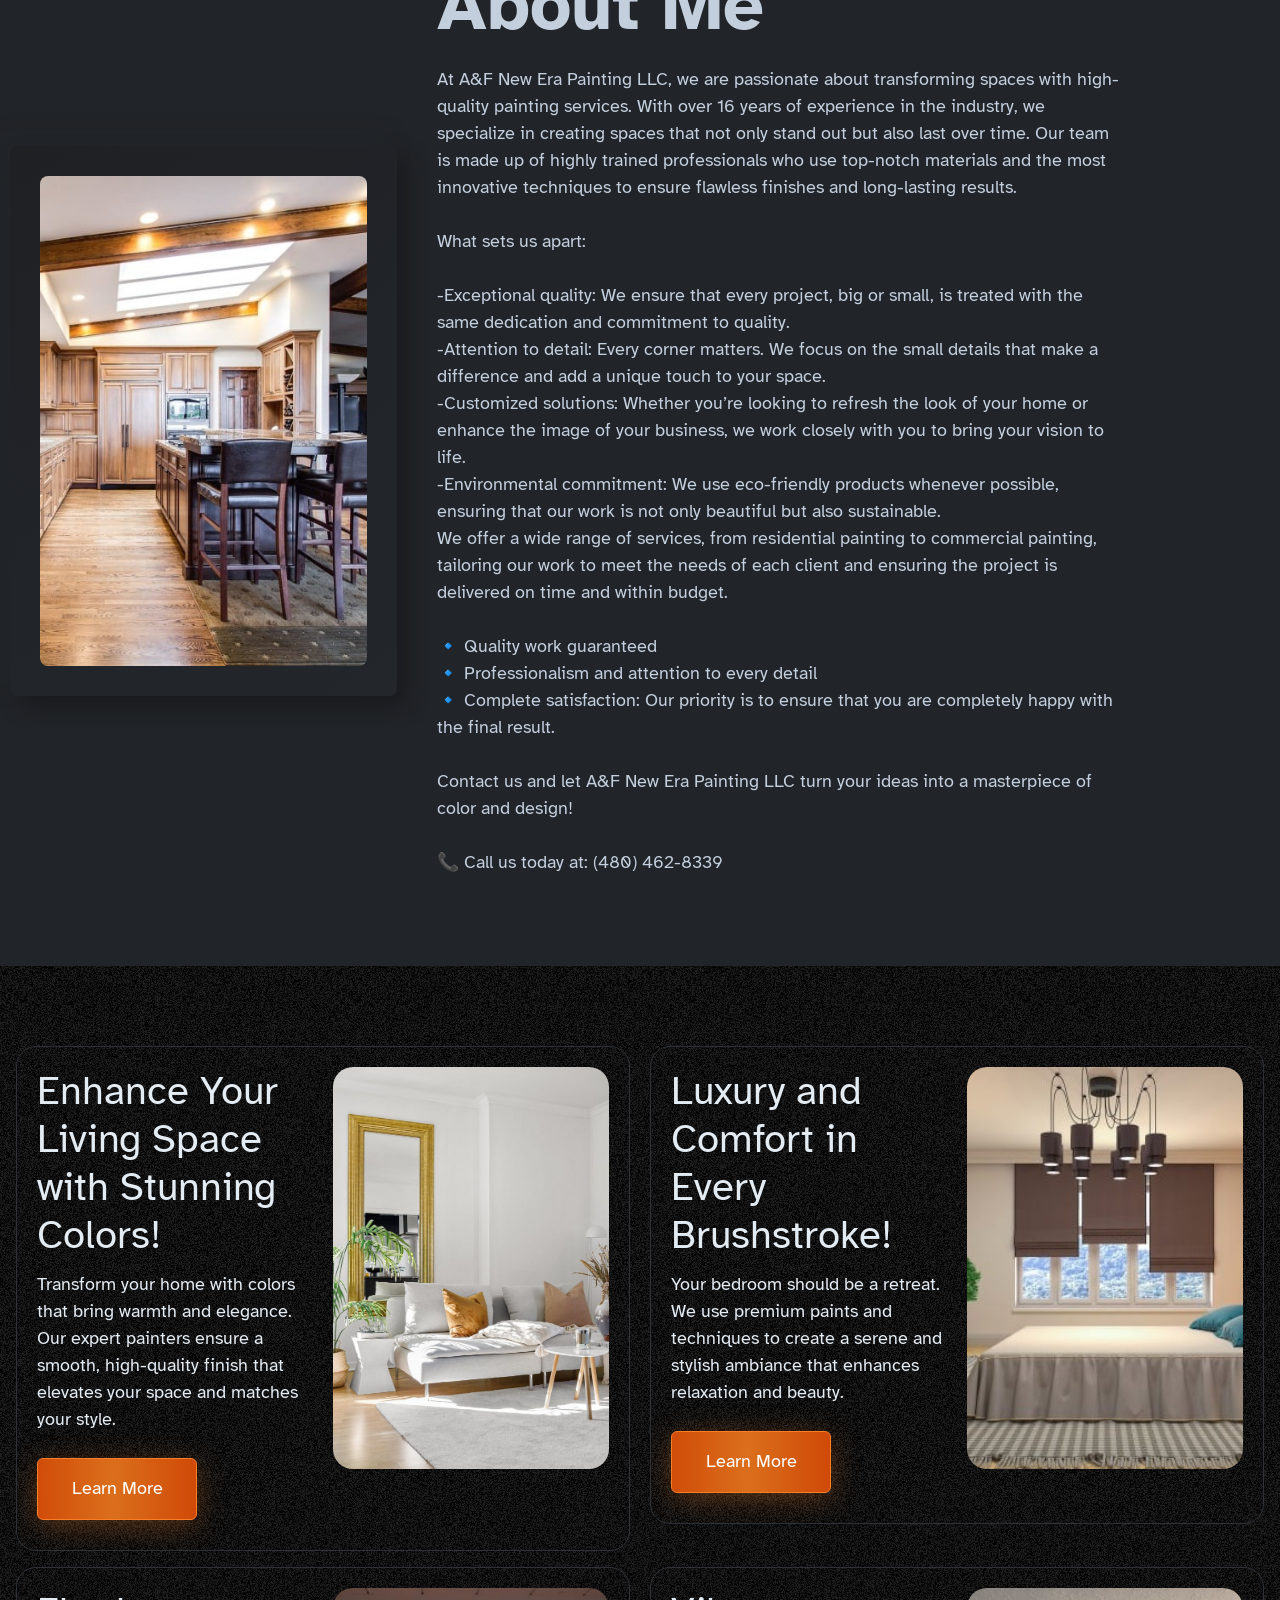
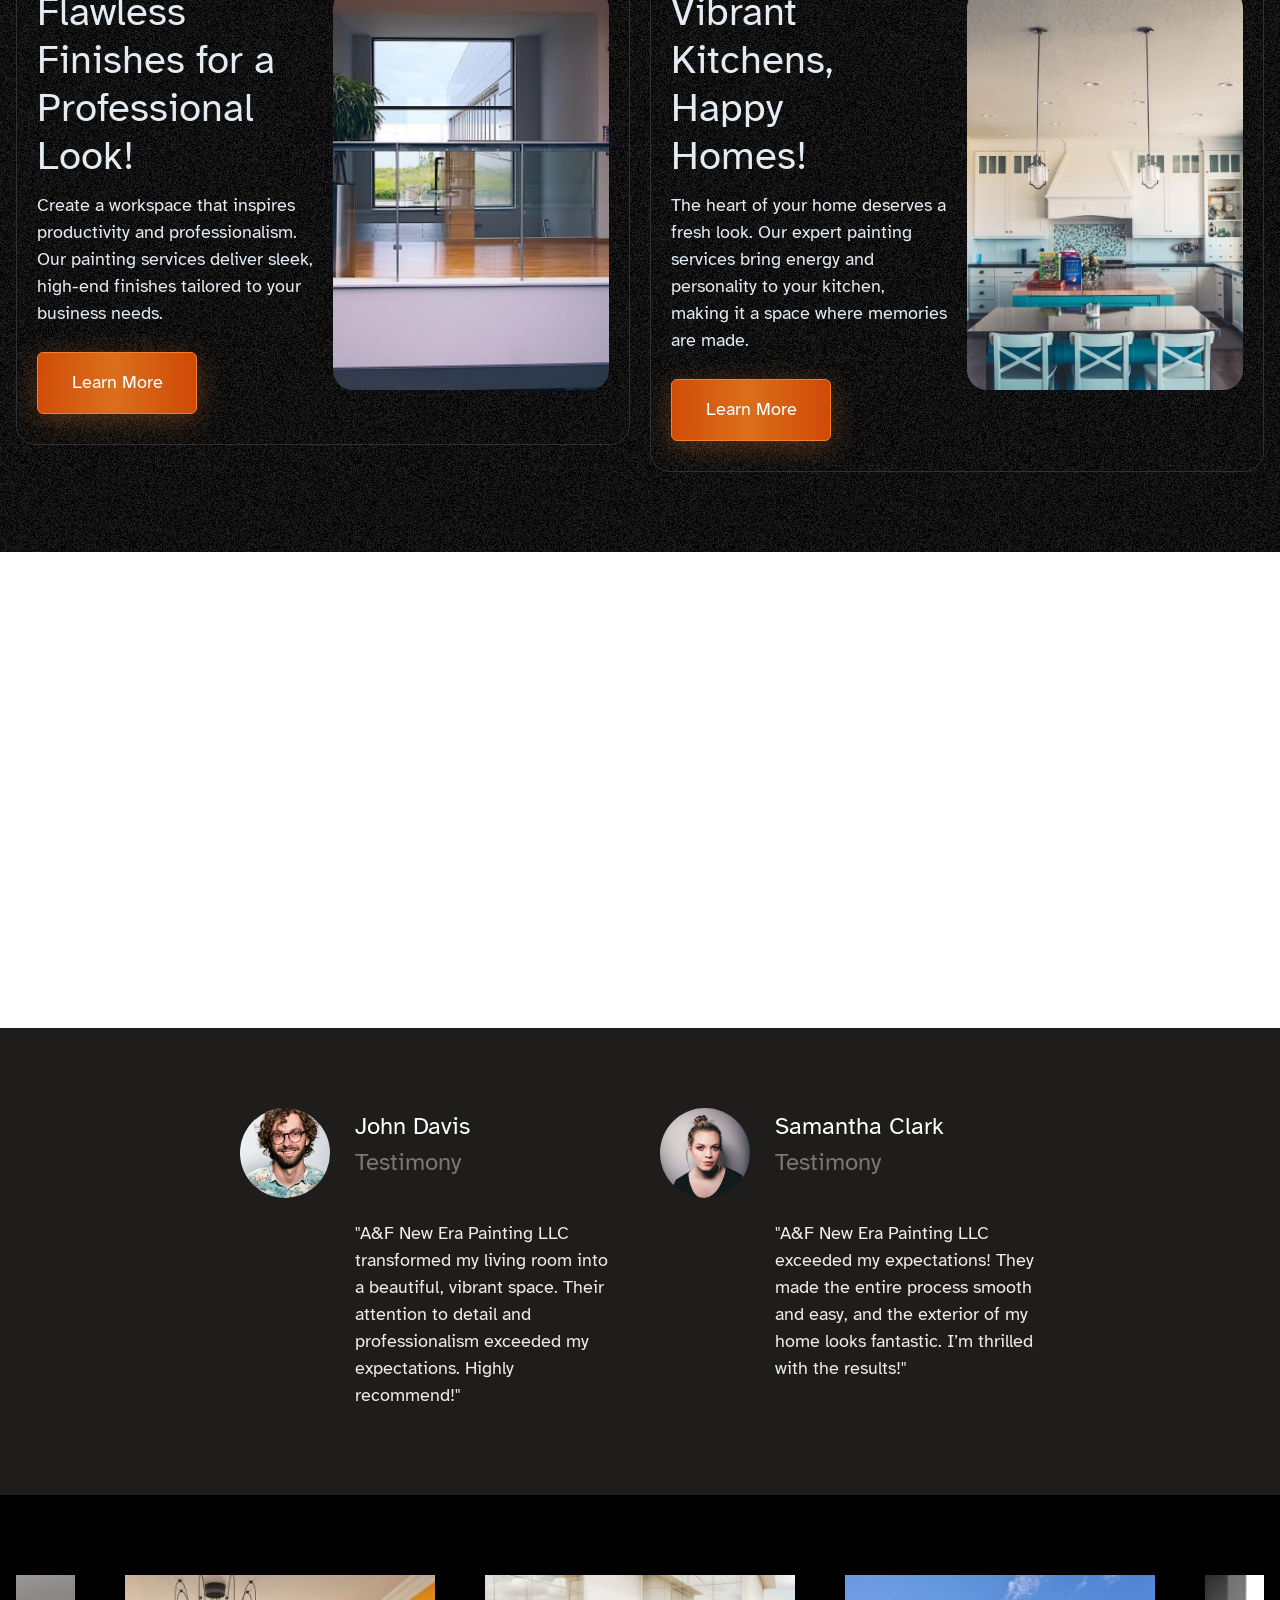
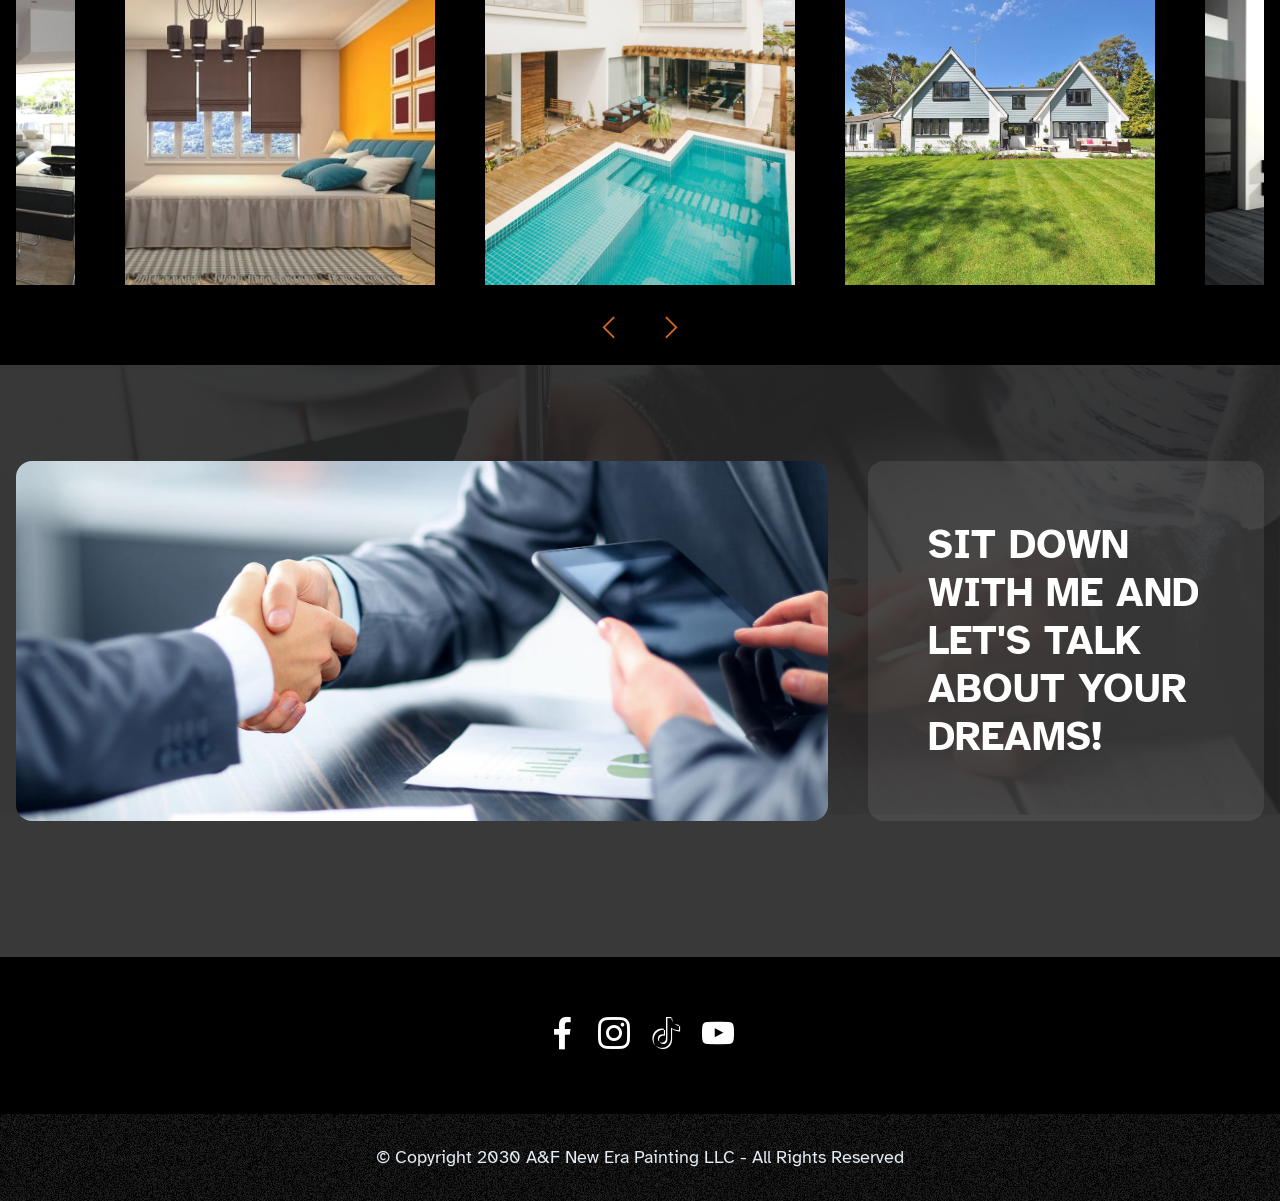
<file: About.html>
<!DOCTYPE html>
<html  >
<head>
  <!-- Site made with Mobirise Website Builder v6.0.1, https://mobirise.com -->
  <meta charset="UTF-8">
  <meta http-equiv="X-UA-Compatible" content="IE=edge">
  <meta name="generator" content="Mobirise v6.0.1, mobirise.com">
  <meta name="viewport" content="width=device-width, initial-scale=1, minimum-scale=1">
  <link rel="shortcut icon" href="assets/images/logo-transperent-146x96.png" type="image/x-icon">
  <meta name="description" content="About Us
At A&F New Era Painting LLC, we are passionate about transforming spaces with high-quality painting services. With over 16 years of experience in the industry, we specialize in creating spaces that not only stand out but also last over time. Our team is made up of highly trained professionals who use top-notch materials and the most innovative techniques to ensure flawless finishes and long-lasting results.

What sets us apart:

Exceptional quality: We ensure that every project, big or small, is treated with the same dedication and commitment to quality.
Attention to detail: Every corner matters. We focus on the small details that make a difference and add a unique touch to your space.
Customized solutions: Whether you’re looking to refresh the look of your home or enhance the image of your business, we work closely with you to bring your vision to life.
Environmental commitment: We use eco-friendly products whenever possible, ensuring that our work is not only beautiful but also sustainable.
We offer a wide range of services, from residential painting to commercial painting, tailoring our work to meet the needs of each client and ensuring the project is delivered on time and within budget.

🔹 Quality work guaranteed
🔹 Professionalism and attention to every detail
🔹 Complete satisfaction: Our priority is to ensure that you are completely happy with the final result.

Contact us and let A&F New Era Painting LLC turn your ideas into a masterpiece of color and design!

📞 Call us today at: 480-462-8339">
  
  
  <title>About</title>
  <link rel="stylesheet" href="assets/web/assets/mobirise-icons2/mobirise2.css">
  <link rel="stylesheet" href="assets/bootstrap/css/bootstrap.min.css">
  <link rel="stylesheet" href="assets/bootstrap/css/bootstrap-grid.min.css">
  <link rel="stylesheet" href="assets/bootstrap/css/bootstrap-reboot.min.css">
  <link rel="stylesheet" href="assets/parallax/jarallax.css">
  <link rel="stylesheet" href="assets/dropdown/css/style.css">
  <link rel="stylesheet" href="assets/socicon/css/styles.css">
  <link rel="stylesheet" href="assets/theme/css/style.css">
  <link rel="preload" href="https://fonts.googleapis.com/css?family=Atkinson+Hyperlegible:400,400i,700,700i&display=swap" as="style" onload="this.onload=null;this.rel='stylesheet'">
  <noscript><link rel="stylesheet" href="https://fonts.googleapis.com/css?family=Atkinson+Hyperlegible:400,400i,700,700i&display=swap"></noscript>
  <link rel="preload" as="style" href="assets/mobirise/css/mbr-additional.css?v=e38CJ5"><link rel="stylesheet" href="assets/mobirise/css/mbr-additional.css?v=e38CJ5" type="text/css">

  
  
  
</head>
<body>
  
  <section data-bs-version="5.1" class="menu menu1 homem5 cid-uFRcVH79R4" once="menu" id="amenu1-o">
    

    <nav class="navbar navbar-dropdown navbar-fixed-top navbar-expand-lg">
        <div class="container-fluid">
            <div class="navbar-brand">
                <span class="navbar-logo">
                    <a href="https://mobiri.se">
                        <img src="assets/images/logo-transperent-146x96.png" alt="Mobirise Website Builder" style="height: 3rem;">
                    </a>
                </span>
                <span class="navbar-caption-wrap"><a class="navbar-caption text-white display-4" href="https://mobiri.se">A&amp;F NEW ERA PAINTING LLC</a></span>
            </div>
            <div class="collapse navbar-collapse" id="navbarSupportedContent">
                <ul class="navbar-nav nav-drop" data-app-modern-menu="true"><li class="nav-item">
                        <a class="nav-link link text-white text-primary display-7" href="index.html">
                            Home
                        </a>
                        <a class="nav-link link text-white text-primary display-7" href="About.html">
                           About
                        </a>
                        
                        
                    </li></ul>
                <button class="navbar-toggler navbar-toggler-close" type="button" data-toggle="collapse" data-bs-toggle="collapse" data-target="#navbarSupportedContent" data-bs-target="#navbarSupportedContent" aria-controls="navbarNavAltMarkup" aria-expanded="false" aria-label="Toggle navigation">
                    <div class="hamburger">
                        <span></span>
                        <span></span>
                        <span></span>
                        <span></span>
                    </div>
                </button>
            </div>
            <div class="mbr-section-btn align-right custom-section-btn"><a class="btn btn-primary display-7" href="Contact Me.html">
                    <div class="btn-transform">Contact me</div>
                </a></div>
            <button class="navbar-toggler" type="button" data-toggle="collapse" data-bs-toggle="collapse" data-target="#navbarSupportedContent" data-bs-target="#navbarSupportedContent" aria-controls="navbarNavAltMarkup" aria-expanded="false" aria-label="Toggle navigation">
                <div class="hamburger">
                    <span></span>
                    <span></span>
                    <span></span>
                    <span></span>
                </div>
            </button>
        </div>
    </nav>
</section>

<section data-bs-version="5.1" class="header1 lodgem5 cid-uFReec4YsP mbr-fullscreen mbr-parallax-background" id="aheader1-17">

    
    <div class="mbr-overlay"></div>
    <div class="container">
        <div class="row">
            <div class="content-wrap col-12">
                <h1 class="mbr-section-title mbr-fonts-style mbr-white display-1">
                   About</h1>
                

                
            </div>
        </div>
    </div>
</section>

<section data-bs-version="5.1" class="article06 essencem5 cid-uFRgPaCSoc mbr-parallax-background" id="article06-18">
    

    
    <div class="mbr-overlay" style="opacity: 0.6; background-color: rgb(0, 0, 0);"></div>

    <div class="container">
        <div class="row">
            <div class="col-12 col-lg-10">
                <div class="content-wrapper">
                    <h2 class="mbr-section-title mbr-fonts-style display-2"><strong>Get to Know A&amp;F New Era Painting</strong></h2>
                    <p class="mbr-desc mbr-fonts-style display-5">
                        Our History and Commitment
                    </p>
                    
                </div>
            </div>
        </div>
    </div>
</section>

<section data-bs-version="5.1" class="features16 expertm5 cid-uFRiQBbqWn" id="afeatures16-1a">

    

    
    

    <div class="container">
        <div class="row justify-content-center align-items-stretch">
            <div class="col-12 col-lg-4 col-img">
                <div class="img-container">
                    <div class="image-wrapper">
                        <div class="img-box">
                            <img src="assets/images/mbr-864x576.jpeg" alt="">
                        </div>
                    </div>
                </div>
            </div>
            <div class="col-12 col-lg col-text">
                <div class="text-wrapper">
                    
                    <h1 class="mbr-section-subtitle mbr-fonts-style display-2">
                        <strong>About Me</strong>
                    </h1>
                    <p class="mbr-text mbr-fonts-style display-7">At A&amp;F New Era Painting LLC, we are passionate about transforming spaces with high-quality painting services. With over 16 years of experience in the industry, we specialize in creating spaces that not only stand out but also last over time. Our team is made up of highly trained professionals who use top-notch materials and the most innovative techniques to ensure flawless finishes and long-lasting results.<br><br>What sets us apart:<br><br>-Exceptional quality: We ensure that every project, big or small, is treated with the same dedication and commitment to quality.<br>-Attention to detail: Every corner matters. We focus on the small details that make a difference and add a unique touch to your space.<br>-Customized solutions: Whether you’re looking to refresh the look of your home or enhance the image of your business, we work closely with you to bring your vision to life.<br>-Environmental commitment: We use eco-friendly products whenever possible, ensuring that our work is not only beautiful but also sustainable.<br>We offer a wide range of services, from residential painting to commercial painting, tailoring our work to meet the needs of each client and ensuring the project is delivered on time and within budget.<br><br>🔹 Quality work guaranteed<br>🔹 Professionalism and attention to every detail<br>🔹 Complete satisfaction: Our priority is to ensure that you are completely happy with the final result.<br><br>Contact us and let A&amp;F New Era Painting LLC turn your ideas into a masterpiece of color and design!<br><br>📞 Call us today at: (480) 462-8339<br></p>
                    
                </div>
            </div>
        </div>
    </div>
</section>

<section data-bs-version="5.1" class="gallery1 homem5 cid-uFRcVIzbQB" id="agallery1-t">

    

    
    
    <div class="container">
        <div class="row justify-content-start">
            




            <div class="item features-image active">
                <div class="item-wrapper">
                    <div class="col-text">
                        <div class="card-wrap">
                            <div class="date-wrap">
                                <p class="day-text mbr-fonts-style mb-0 display-5">Enhance Your Living Space with Stunning Colors!</p>
                                <div class="date-box">
                                    
                                    
                                </div>
                            </div>
                            
                            <p class="mbr-text mbr-fonts-style mb-0 display-7">
                                Transform your home with colors that bring warmth and elegance. Our expert painters ensure a smooth, high-quality finish that elevates your space and matches your style. 
                            </p>
                            <div class="mbr-section-btn"><a class="btn btn-primary display-7" href="#">Learn More</a></div>
                        </div>
                    </div>
                    <div class="col-img">
                        <div class="image-wrapper">
                            <img src="assets/images/mbr-686x1029.jpg" alt="" data-slide-to="1" data-bs-slide-to="1">
                        </div>
                    </div>
                </div>
            </div><div class="item features-image">
                <div class="item-wrapper">
                    <div class="col-text">
                        <div class="card-wrap">
                            <div class="date-wrap">
                                <p class="day-text mbr-fonts-style mb-0 display-5">
                                    Luxury and Comfort in Every Brushstroke!</p>
                                <div class="date-box">
                                    
                                    
                                </div>
                            </div>
                            
                            <p class="mbr-text mbr-fonts-style mb-0 display-7">
                                 Your bedroom should be a retreat. We use premium paints and techniques to create a serene and stylish ambiance that enhances relaxation and beauty.
                            </p>
                            <div class="mbr-section-btn"><a class="btn btn-primary display-7" href="#">Learn More</a></div>
                        </div>
                    </div>
                    <div class="col-img">
                        <div class="image-wrapper">
                            <img src="assets/images/mbr-686x368.jpeg" alt="" data-slide-to="0" data-bs-slide-to="0">
                        </div>
                    </div>
                </div>
            </div>


        </div>
    </div>
</section>

<section data-bs-version="5.1" class="gallery1 homem5 cid-uFRcVIRZBc" id="agallery1-u">

    

    
    
    <div class="container">
        <div class="row justify-content-start">
            <div class="item features-image">
                <div class="item-wrapper">
                    <div class="col-text">
                        <div class="card-wrap">
                            <div class="date-wrap">
                                <p class="day-text mbr-fonts-style mb-0 display-5">
                                    Flawless Finishes for a Professional Look!</p>
                                <div class="date-box">
                                    
                                    
                                </div>
                            </div>
                            
                            <p class="mbr-text mbr-fonts-style mb-0 display-7">
                                Create a workspace that inspires productivity and professionalism. Our painting services deliver sleek, high-end finishes tailored to your business needs.
                            </p>
                            <div class="mbr-section-btn"><a class="btn btn-primary display-7" href="#">Learn More</a></div>
                        </div>
                    </div>
                    <div class="col-img">
                        <div class="image-wrapper">
                            <img src="assets/images/mbr-686x378.jpg" alt="">
                        </div>
                    </div>
                </div>
            </div>




            <div class="item features-image">
                <div class="item-wrapper">
                    <div class="col-text">
                        <div class="card-wrap">
                            <div class="date-wrap">
                                <p class="day-text mbr-fonts-style mb-0 display-5">
                                    Vibrant Kitchens, Happy Homes!</p>
                                <div class="date-box">
                                    
                                    
                                </div>
                            </div>
                            
                            <p class="mbr-text mbr-fonts-style mb-0 display-7">
                                The heart of your home deserves a fresh look. Our expert painting services bring energy and personality to your kitchen, making it a space where memories are made.
                            </p>
                            <div class="mbr-section-btn"><a class="btn btn-primary display-7" href="#">Learn More</a></div>
                        </div>
                    </div>
                    <div class="col-img">
                        <div class="image-wrapper">
                            <img src="assets/images/mbr-686x457.jpg" alt="">
                        </div>
                    </div>
                </div>
            </div>


        </div>
    </div>
</section>

<section data-bs-version="5.1" class="article1 homem5 cid-uFRcVJUNqA mbr-parallax-background" id="aarticle1-y">
    

    
    
    <div class="container">
        <div class="row justify-content-center">
            <div class="title col-md-12 col-lg-11">
                <h3 class="mbr-section-title mbr-fonts-style mb-0 display-2">Quality is not seen, it is felt. And when a space reflects your essence, it's more than just paint, it's an expression of who you are.</h3>
                
                
            </div>
        </div>
    </div>
</section>

<section data-bs-version="5.1" class="features03 placem5 cid-uFRcVL9mkC" id="features03-12">
    

    
    

    <div class="container-fluid">
        <div class="row">
            <div class="col-12 col-lg-8">
                <div class="items-wrapper">
                    <div class="item features-image">
                        <div class="item-wrapper">
                            <div class="item-img">
                                <img src="assets/images/image12.jpg" alt="">
                            </div>
                            <div class="item-content">
                                <div class="name-wrapper">
                                    <p class="card-name mbr-fonts-style display-4">
                                        John Davis
                                    </p>
                                    <p class="card-role mbr-fonts-style display-4">
                                        Testimony
                                    </p>
                                </div>
                                <p class="card-text mbr-fonts-style display-7">"A&amp;F New Era Painting LLC transformed my living room into a beautiful, vibrant space. Their attention to detail and professionalism exceeded my expectations. Highly recommend!"</p>
                                
                            </div>
                        </div>
                    </div>
                    <div class="item features-image">
                        <div class="item-wrapper">
                            <div class="item-img">
                                <img src="assets/images/image17.jpg" alt="">
                            </div>
                            <div class="item-content">
                                <div class="name-wrapper">
                                    <p class="card-name mbr-fonts-style display-4">
                                        Samantha Clark
                                    </p>
                                    <p class="card-role mbr-fonts-style display-4">
                                        Testimony
                                    </p>
                                </div>
                                <p class="card-text mbr-fonts-style display-7">"A&amp;F New Era Painting LLC exceeded my expectations! They made the entire process smooth and easy, and the exterior of my home looks fantastic. I’m thrilled with the results!"</p>
                                
                            </div>
                        </div>
                    </div>
                </div>
            </div>
        </div>
    </div>
</section>

<section data-bs-version="5.1" class="slider2 mbr-embla boldm5 cid-uFRcVLsHB2" id="slider2-13">

    

    
    
    <div class="container">
        <div class="row">
            <div class="col-12 position-relative">
                <div class="embla" data-skip-snaps="true" data-align="center" data-contain-scroll="trimSnaps" data-loop="true" data-auto-play="true" data-auto-play-interval="4" data-draggable="true">
                    <div class="embla__viewport">
                        <div class="embla__container">
                            <div class="embla__slide slider-image item active" style="margin-left: 0rem; margin-right: 0rem;">
                                <div class="card-wrap">
                                    <div class="item-wrapper position-relative">
                                        <div class="image-wrap">
                                            <img src="assets/images/pexels-jonathan-borba-5563472.jpeg" alt="">
                                        </div>
                                    </div>
                                </div>
                            </div>
                            
                            <div class="embla__slide slider-image item" style="margin-left: 0rem; margin-right: 0rem;">
                                <div class="card-wrap">
                                    <div class="item-wrapper position-relative">
                                        <div class="image-wrap">
                                            <img src="assets/images/pexels-pixabay-280222.jpeg" alt="" data-slide-to="1" data-bs-slide-to="1">
                                        </div>
                                    </div>
                                </div>
                            </div><div class="embla__slide slider-image item" style="margin-left: 0rem; margin-right: 0rem;">
                                <div class="card-wrap">
                                    <div class="item-wrapper position-relative">
                                        <div class="image-wrap">
                                            <img src="assets/images/mbr-2-686x366.jpeg" alt="" data-slide-to="2" data-bs-slide-to="2">
                                        </div>
                                    </div>
                                </div>
                            </div>
                            <div class="embla__slide slider-image item" style="margin-left: 0rem; margin-right: 0rem;">
                                <div class="card-wrap">
                                    <div class="item-wrapper position-relative">
                                        <div class="image-wrap">
                                            <img src="assets/images/pexels-expect-best-323775.jpeg" alt="">
                                        </div>
                                    </div>
                                </div>
                            </div>
                            <div class="embla__slide slider-image item" style="margin-left: 0rem; margin-right: 0rem;">
                                <div class="card-wrap">
                                    <div class="item-wrapper position-relative">
                                        <div class="image-wrap">
                                            <img src="assets/images/pexels-pixabay-276554.jpeg" alt="">
                                        </div>
                                    </div>
                                </div>
                            </div>
                            <div class="embla__slide slider-image item" style="margin-left: 0rem; margin-right: 0rem;">
                                <div class="card-wrap">
                                    <div class="item-wrapper position-relative">
                                        <div class="image-wrap">
                                            <img src="assets/images/mbr-1-686x368.jpeg" alt="">
                                        </div>
                                    </div>
                                </div>
                            </div>
                        </div>
                    </div>
                    <button class="embla__button embla__button--prev">
                        <span class="mobi-mbri mobi-mbri-arrow-prev mbr-iconfont" aria-hidden="true"></span>
                        <span class="sr-only visually-hidden visually-hidden">Previous</span>
                    </button>
                    <button class="embla__button embla__button--next">
                        <span class="mobi-mbri mobi-mbri-arrow-next mbr-iconfont" aria-hidden="true"></span>
                        <span class="sr-only visually-hidden visually-hidden">Next</span>
                    </button>
                </div>
            </div>
        </div>
    </div>
</section>

<section data-bs-version="5.1" class="features1 cid-uFRcVMfrGf mbr-parallax-background" id="afeatures1-14">
    
    

    <div class="mbr-overlay" style="opacity: 0.9; background-color: rgb(36, 36, 36);">
    </div>
    <div class="align-center container">
        <div class="row justify-content-center">
            <div class="mbr-section-head col-12 col-lg">
                <div class="text-container">
                    <h4 class="mbr-section-title mbr-fonts-style mb-0 display-5"><strong>SIT DOWN WITH ME AND LET'S TALK ABOUT YOUR DREAMS!</strong></h4>
                    
                    
                </div>
            </div>
            <div class="col-12 col-lg-8 col-video">
                <div class="box">
                    <div class="mbr-media show-modal align-center">
                        <img src="assets/images/mbr-1920x1267.jpg" alt="">
                    </div>
                </div>
            </div>
        </div>
    </div>
</section>

<section data-bs-version="5.1" class="social-buttons1 hotelm4_social-buttons1 cid-uFRcVMz6CO" id="social-buttons1-15">

    

    

    <div class="container">
        <div class="media-container-row">
            <div class="mb-0 col-md-8 align-center">
                <div class="social-list">
                    <a href="https://www.facebook.com/profile.php?id=61573962136613" target="_blank">
                        <span class="mbr-iconfont mbr-iconfont-social socicon-facebook socicon"></span>
                    </a>
                    <a href="https://www.instagram.com/" target="_blank">
                        <span class="mbr-iconfont mbr-iconfont-social socicon-instagram socicon"></span>
                    </a>
                    <a href="https://tiktok.com/" target="_blank">
                        <span class="mbr-iconfont mbr-iconfont-social socicon-tiktok socicon"></span>
                    </a>
                    <a href="https://www.youtube.com/" target="_blank">
                        <span class="mbr-iconfont mbr-iconfont-social socicon-youtube socicon"></span>
                    </a>
                    <a href="https://plus.google.com/u/0/+Mobirise" target="_blank">
                        
                    </a>
                    <a href="https://www.behance.net/Mobirise" target="_blank">
                        
                    </a>
                </div>
            </div>
        </div>
    </div>
</section>

<section data-bs-version="5.1" class="footer2 homem5 cid-uFRcVMVdtf" once="footers" id="afooter2-16">

    

    
    <div class="container-fluid">
        <div class="media-container-row align-center mbr-white">
            <div class="col-12">
                <p class="mbr-text mb-0 mbr-fonts-style align-left display-7">
                    © Copyright 2030 A&amp;F New Era Painting LLC - All Rights Reserved
                </p>
            </div>
        </div>
    </div>
</section>


<script src="assets/bootstrap/js/bootstrap.bundle.min.js"></script>
  <script src="assets/parallax/jarallax.js"></script>
  <script src="assets/web/assets/cookies-alert-plugin/cookies-alert-core.js"></script>
  <script src="assets/web/assets/cookies-alert-plugin/cookies-alert-script.js"></script>
  <script src="assets/smoothscroll/smooth-scroll.js"></script>
  <script src="assets/ytplayer/index.js"></script>
  <script src="assets/dropdown/js/navbar-dropdown.js"></script>
  <script src="assets/embla/embla.min.js"></script>
  <script src="assets/embla/script.js"></script>
  <script src="assets/sociallikes/social-likes.js"></script>
  <script src="assets/theme/js/script.js"></script>
  
  
  
<input name="cookieData" type="hidden" data-cookie-cookiesAlertType='false' data-cookie-customDialogSelector='null' data-cookie-colorText='#424a4d' data-cookie-colorBg='rgb(255, 255, 255)' data-cookie-opacityOverlay='0' data-cookie-bgOpacity='100' data-cookie-textButton='GOT IT' data-cookie-rejectText='REJECT' data-cookie-colorButton='#FA7E26' data-cookie-rejectColor='#ffffff' data-cookie-colorLink='#424a4d' data-cookie-underlineLink='true' data-cookie-text="We use cookies to give you the best experience. Read our <a href='privacy.html'>cookie policy</a>.">
  </body>
</html>
</file>
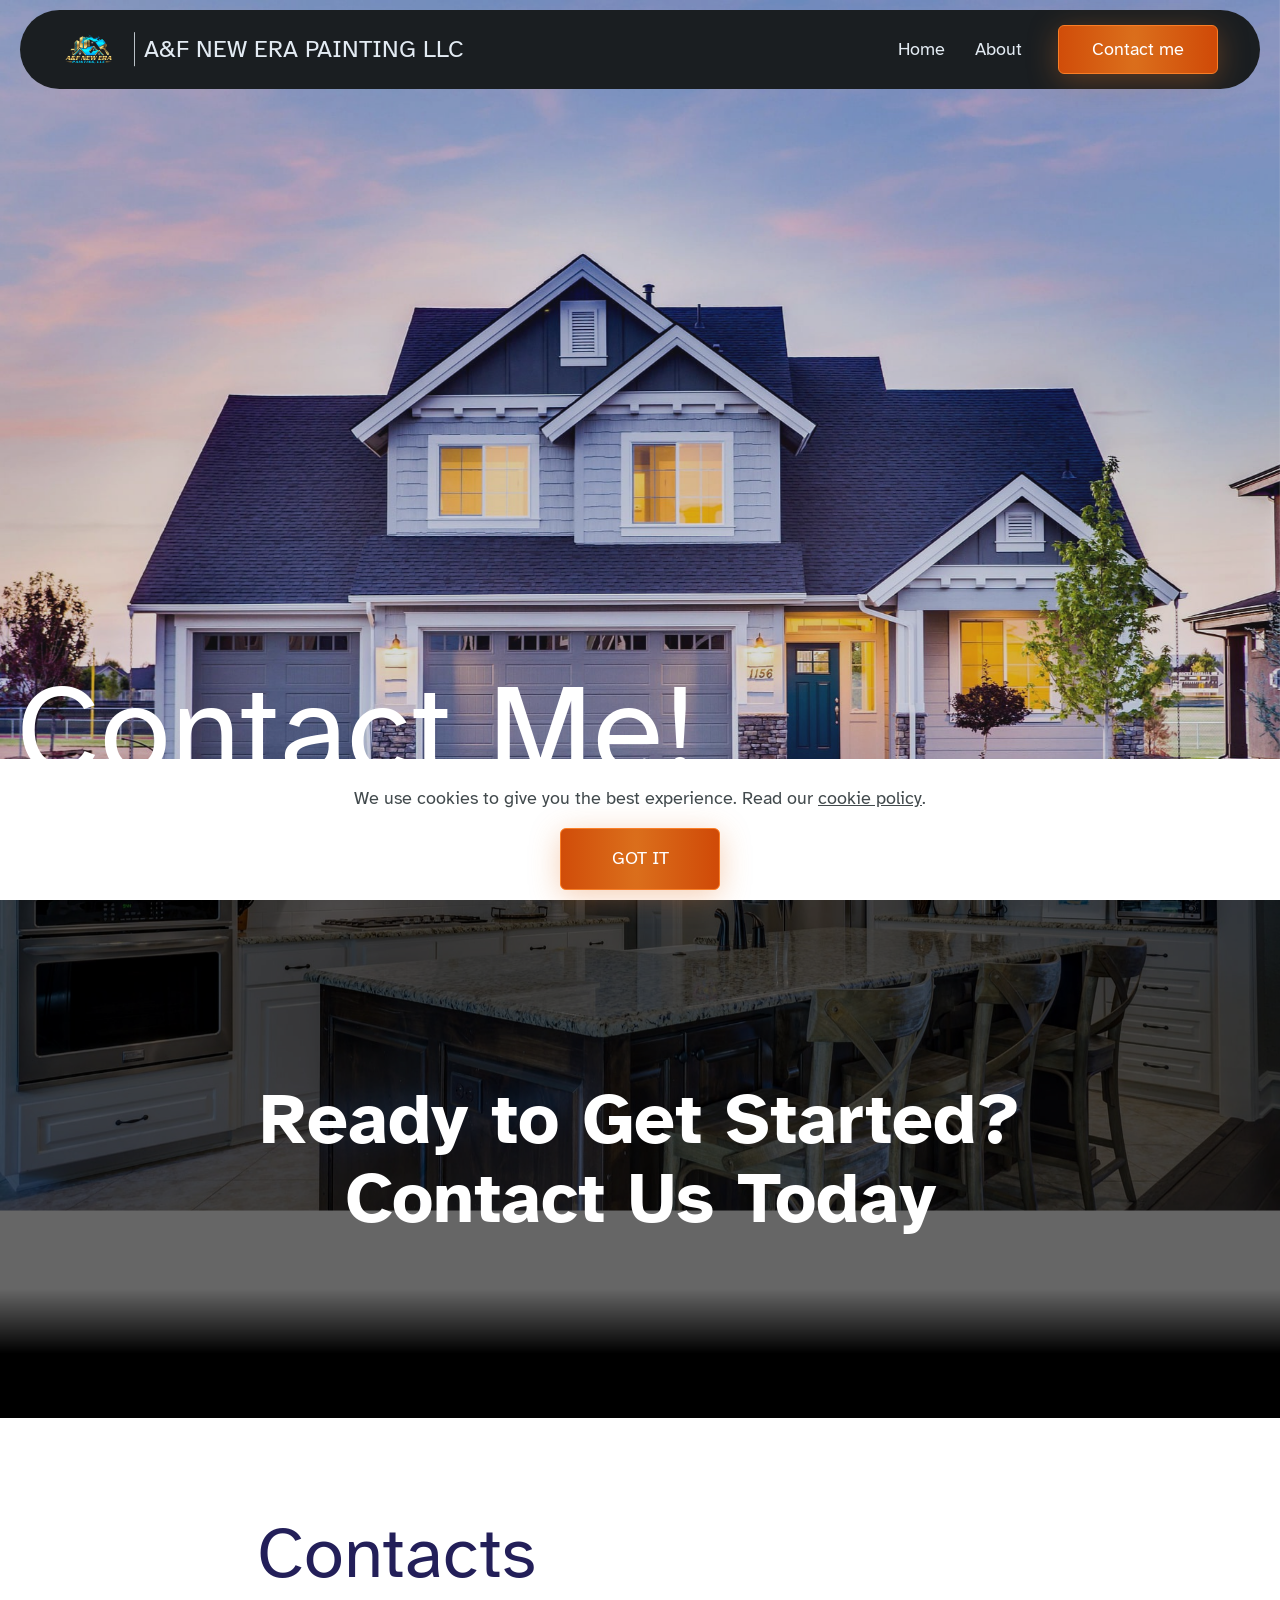
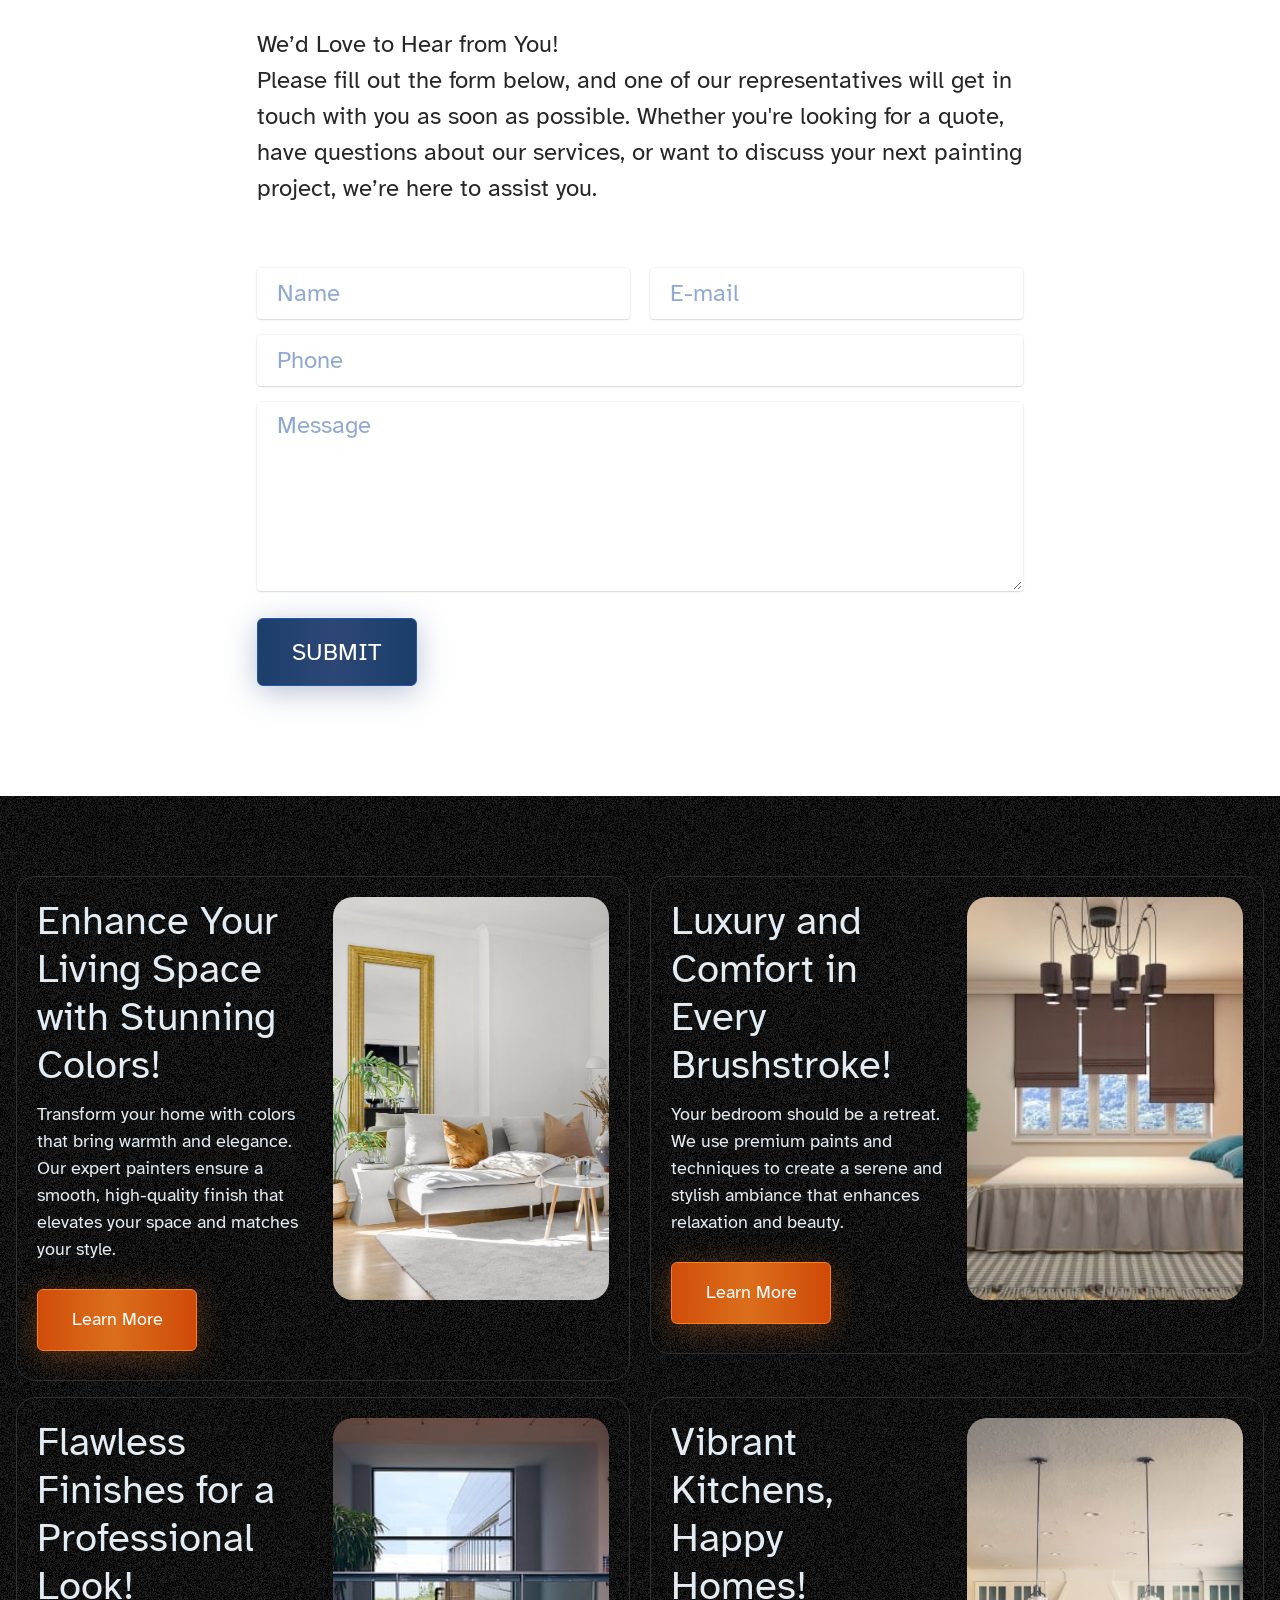
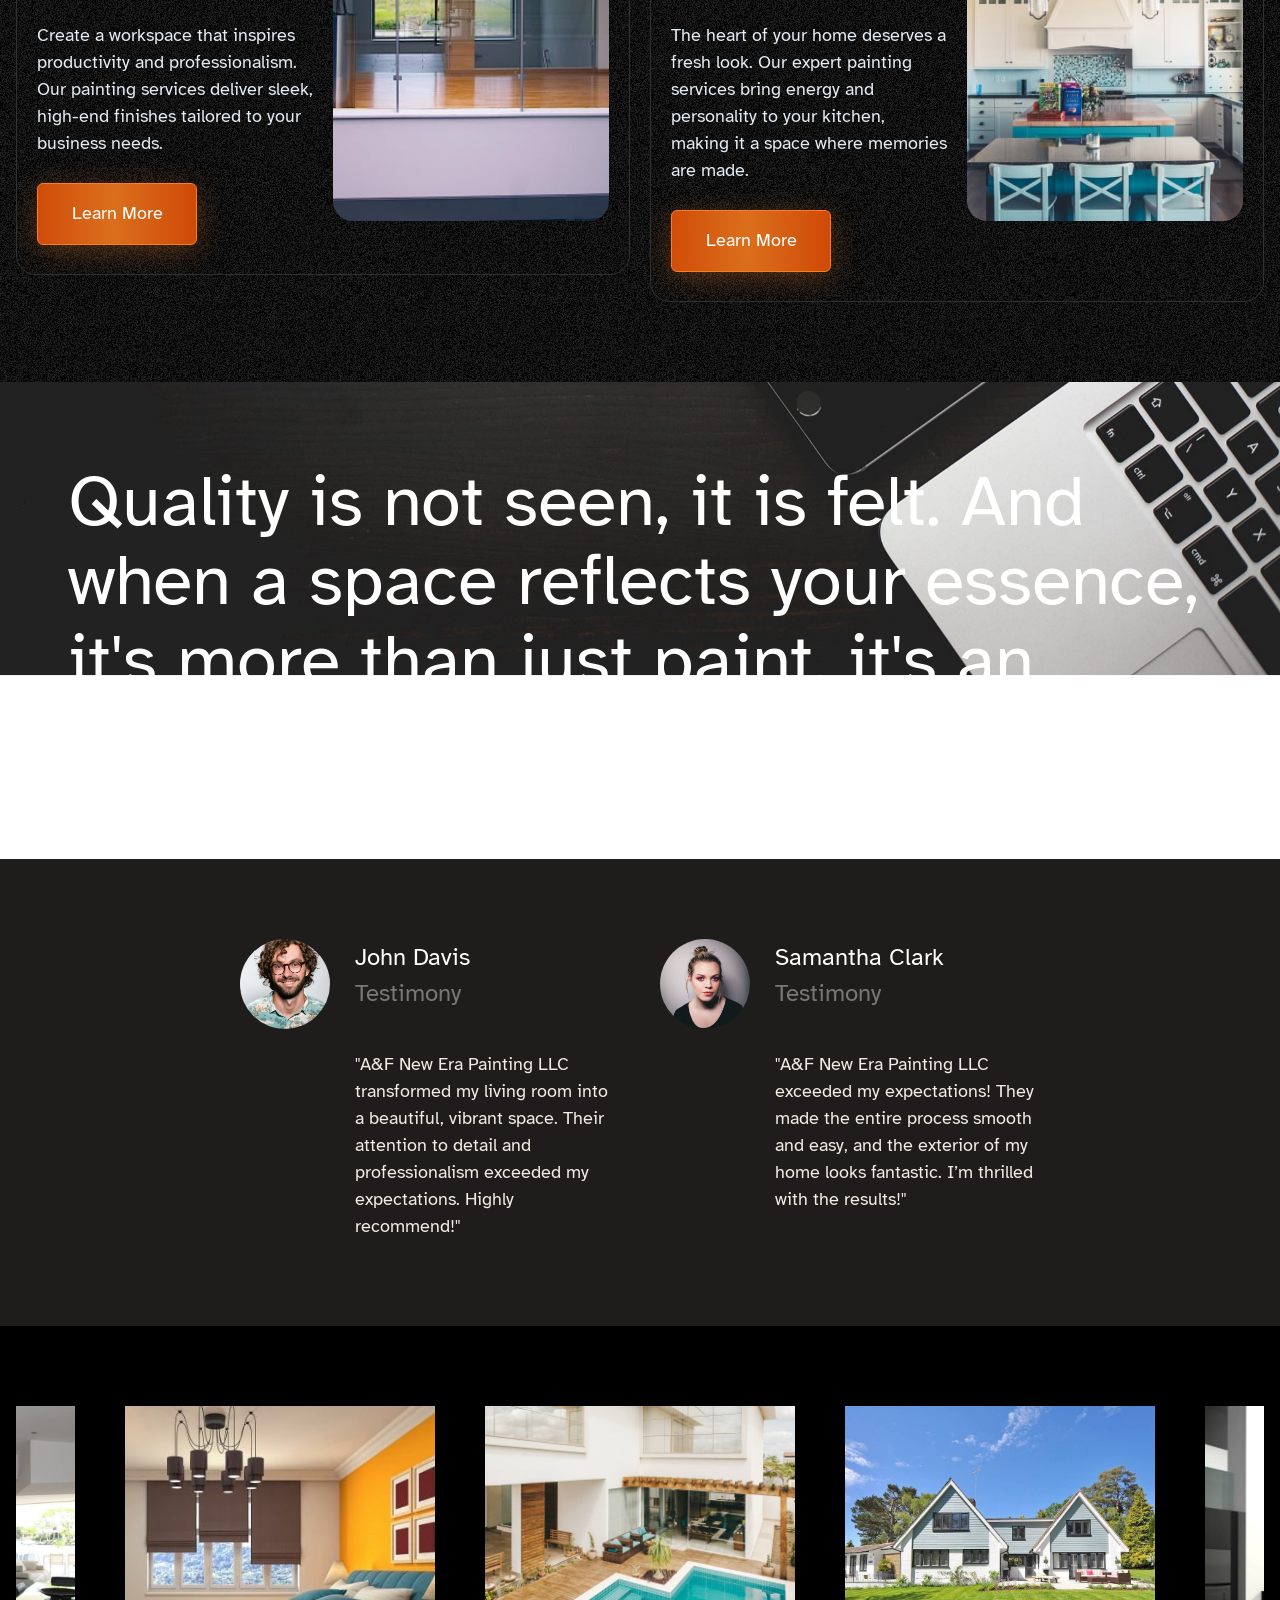
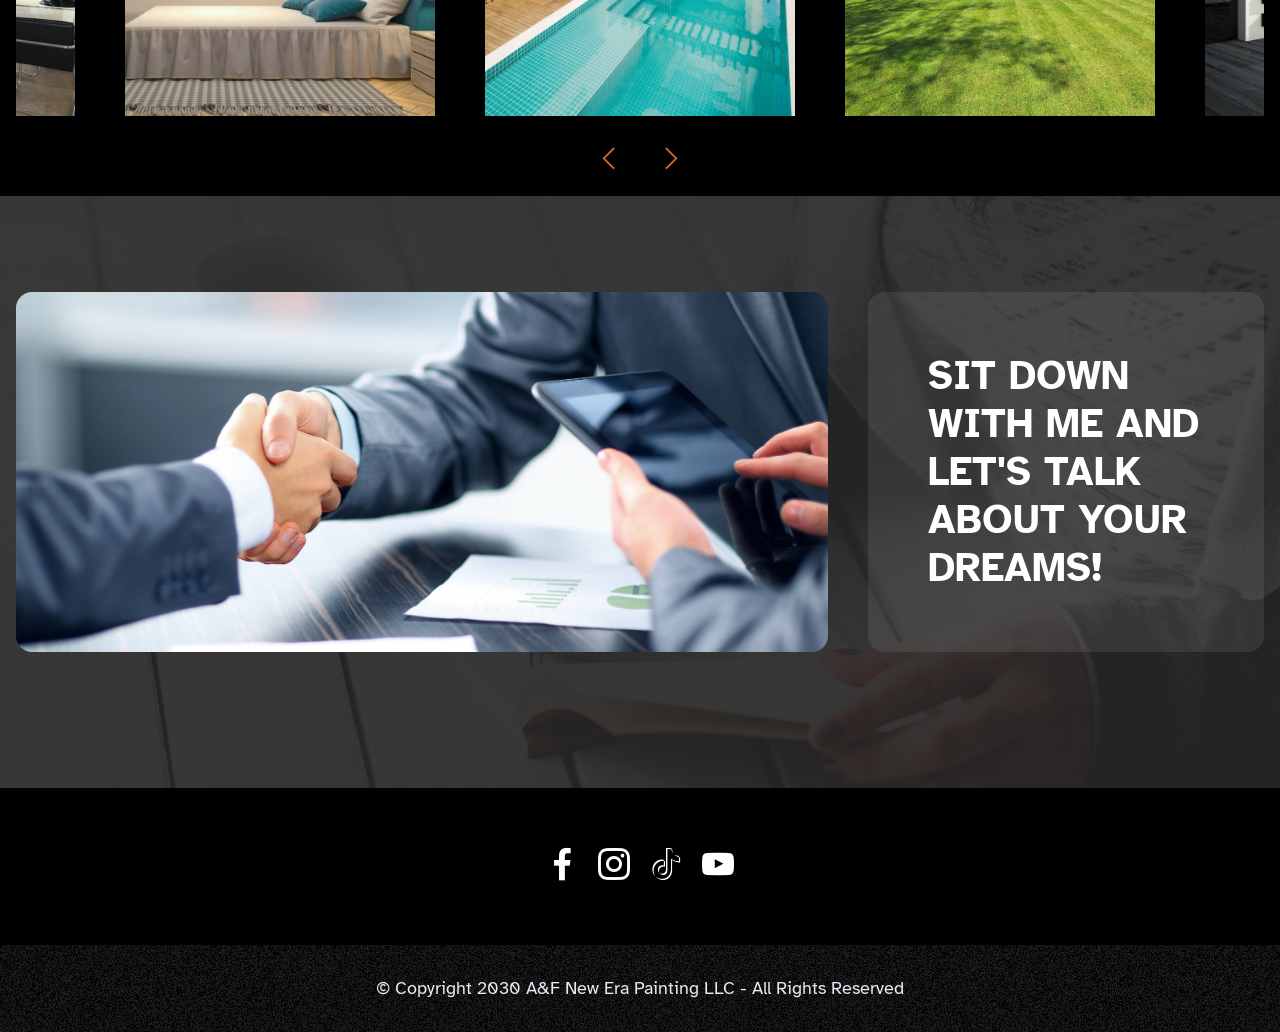
<file: Contact Me.html>
<!DOCTYPE html>
<html  >
<head>
  <!-- Site made with Mobirise Website Builder v6.0.1, https://mobirise.com -->
  <meta charset="UTF-8">
  <meta http-equiv="X-UA-Compatible" content="IE=edge">
  <meta name="generator" content="Mobirise v6.0.1, mobirise.com">
  <meta name="viewport" content="width=device-width, initial-scale=1, minimum-scale=1">
  <link rel="shortcut icon" href="assets/images/logo-transperent-146x96.png" type="image/x-icon">
  <meta name="description" content="We’re Here to Help!

At A&F New Era Painting LLC, we believe in the importance of direct and seamless communication. Whether you have questions about our services, need a quote, or simply want more information, don’t hesitate to reach out to us. Our team is ready to assist you in bringing your project vision to life.

Ready to transform your space?
We offer personalized and prompt service to ensure that your experience is as smooth and enjoyable as possible. Whether by phone, email, or online form, we are here to make your painting project a success from the very first step.

📞 Call us now at: 480-462-8339">
  
  
  <title>Contact Me</title>
  <link rel="stylesheet" href="assets/web/assets/mobirise-icons2/mobirise2.css">
  <link rel="stylesheet" href="assets/bootstrap/css/bootstrap.min.css">
  <link rel="stylesheet" href="assets/bootstrap/css/bootstrap-grid.min.css">
  <link rel="stylesheet" href="assets/bootstrap/css/bootstrap-reboot.min.css">
  <link rel="stylesheet" href="assets/parallax/jarallax.css">
  <link rel="stylesheet" href="assets/dropdown/css/style.css">
  <link rel="stylesheet" href="assets/formstyler/jquery.formstyler.css">
  <link rel="stylesheet" href="assets/formstyler/jquery.formstyler.theme.css">
  <link rel="stylesheet" href="assets/datepicker/jquery.datetimepicker.min.css">
  <link rel="stylesheet" href="assets/socicon/css/styles.css">
  <link rel="stylesheet" href="assets/theme/css/style.css">
  <link rel="preload" href="https://fonts.googleapis.com/css?family=Atkinson+Hyperlegible:400,400i,700,700i&display=swap" as="style" onload="this.onload=null;this.rel='stylesheet'">
  <noscript><link rel="stylesheet" href="https://fonts.googleapis.com/css?family=Atkinson+Hyperlegible:400,400i,700,700i&display=swap"></noscript>
  <link rel="preload" as="style" href="assets/mobirise/css/mbr-additional.css?v=BIMuVo"><link rel="stylesheet" href="assets/mobirise/css/mbr-additional.css?v=BIMuVo" type="text/css">

  
  
  
</head>
<body>
  
  <section data-bs-version="5.1" class="menu menu1 homem5 cid-uFRkQJwJn4" once="menu" id="amenu1-1c">
    

    <nav class="navbar navbar-dropdown navbar-fixed-top navbar-expand-lg">
        <div class="container-fluid">
            <div class="navbar-brand">
                <span class="navbar-logo">
                    <a href="https://mobiri.se">
                        <img src="assets/images/logo-transperent-146x96.png" alt="Mobirise Website Builder" style="height: 3rem;">
                    </a>
                </span>
                <span class="navbar-caption-wrap"><a class="navbar-caption text-white display-4" href="https://mobiri.se">A&amp;F NEW ERA PAINTING LLC</a></span>
            </div>
            <div class="collapse navbar-collapse" id="navbarSupportedContent">
                <ul class="navbar-nav nav-drop" data-app-modern-menu="true"><li class="nav-item">
                        <a class="nav-link link text-white text-primary display-7" href="index.html">
                            Home
                        </a>
                        <a class="nav-link link text-white text-primary display-7" href="About.html">
                           About
                        </a>
                        
                        
                    </li></ul>
                <button class="navbar-toggler navbar-toggler-close" type="button" data-toggle="collapse" data-bs-toggle="collapse" data-target="#navbarSupportedContent" data-bs-target="#navbarSupportedContent" aria-controls="navbarNavAltMarkup" aria-expanded="false" aria-label="Toggle navigation">
                    <div class="hamburger">
                        <span></span>
                        <span></span>
                        <span></span>
                        <span></span>
                    </div>
                </button>
            </div>
            <div class="mbr-section-btn align-right custom-section-btn"><a class="btn btn-primary display-7" href="Contact Me.html">
                    <div class="btn-transform">Contact me</div>
                </a></div>
            <button class="navbar-toggler" type="button" data-toggle="collapse" data-bs-toggle="collapse" data-target="#navbarSupportedContent" data-bs-target="#navbarSupportedContent" aria-controls="navbarNavAltMarkup" aria-expanded="false" aria-label="Toggle navigation">
                <div class="hamburger">
                    <span></span>
                    <span></span>
                    <span></span>
                    <span></span>
                </div>
            </button>
        </div>
    </nav>
</section>

<section data-bs-version="5.1" class="header1 lodgem5 cid-uFRkQJ7eoU mbr-fullscreen mbr-parallax-background" id="aheader1-1b">

    
    <div class="mbr-overlay"></div>
    <div class="container">
        <div class="row">
            <div class="content-wrap col-12">
                <h1 class="mbr-section-title mbr-fonts-style mbr-white display-1">
                   Contact Me!</h1>
                

                
            </div>
        </div>
    </div>
</section>

<section data-bs-version="5.1" class="article06 essencem5 cid-uFRkQK3jtv mbr-parallax-background" id="article06-1d">
    

    
    <div class="mbr-overlay" style="opacity: 0.6; background-color: rgb(0, 0, 0);"></div>

    <div class="container">
        <div class="row">
            <div class="col-12 col-lg-10">
                <div class="content-wrapper">
                    <h2 class="mbr-section-title mbr-fonts-style display-2"><strong>Ready to Get Started?</strong><br><strong>Contact Us Today</strong></h2>
                    
                    
                </div>
            </div>
        </div>
    </div>
</section>

<section data-bs-version="5.1" class="contacts1 cid-uFRoyzZZVR" style="overflow: hidden;" id="contacts1-1r">
    
 
    <div class="container-fluid">
        <div class="row">
            <div class="col-lg-8 mbr-form">
               <div class="mbr-section-head">
                
            <h3 class="mbr-section-title mbr-fonts-style align-center mbr-regular mb-4 display-2">
                Contacts
            </h3>
            <p class="mbr-section-text mbr-fonts-style align-center mbr-regular mb-4 display-4">We’d Love to Hear from You!
<br>Please fill out the form below, and one of our representatives will get in touch with you as soon as possible. Whether you're looking for a quote, have questions about our services, or want to discuss your next painting project, we’re here to assist you.</p>
        </div>
                <div data-form-type="formoid">
                <form action="https://mobirise.eu/" method="POST" class="mbr-form form-with-styler" data-form-title="Form Name"><input type="hidden" name="email" data-form-email="true" value="4Yod76z5siYkDhsFdGVyi1Y4Ziwg+J/0wpEGymJ7jZ6GH9EjtxKm1blEP9GKUrItY5PyDB/Je5U3eYrwKbGTKoEhuJkiWiJAX6swQg+cOzb9lJ/HMxHst3bVVrAxQImH.zA8phviPe49m3ReG3ElaIjN1aDbsO//X3Ru/KA9nxR7gdUn5qe5Lw5sWP/VkuStQWZ03cT8vUX7+Lbq5UXqnY3KoNlxY+vjXDvcWXoWe2ERHNF0Fy3wu4UX+QPLuu620">
                    <div class="">
                        <div hidden="hidden" data-form-alert="" class="alert alert-success col-12">Thanks for filling out
                            the form!</div>
                        <div hidden="hidden" data-form-alert-danger="" class="alert alert-danger col-12">Oops...! some
                            problem!</div>
                    </div>
                    <div class="dragArea row">
                        <div class="col-md col-sm-12 form-group mb-3" data-for="name">
                            <input type="text" name="name" placeholder="Name" data-form-field="name" class="form-control display-4" value="" id="name-contacts1-1r">
                        </div>
                        <div class="col-md col-sm-12 form-group mb-3" data-for="email">
                            <input type="email" name="email" placeholder="E-mail" data-form-field="email" class="form-control display-4" value="" id="email-contacts1-1r">
                        </div>
                        <div class="col-12 form-group mb-3" data-for="url">
                            <input type="text" name="url" placeholder="Phone" data-form-field="url" class="form-control display-4" value="" id="url-contacts1-1r">
                        </div>
                        <div class="col-12 form-group mb-3" data-for="textarea">
                            <textarea name="textarea" rows="7" placeholder="Message" data-form-field="textarea" class="form-control display-4" id="textarea-contacts1-1r"></textarea>
                        </div>
                        <div class="col-lg-12 col-md-12 col-sm-12 mbr-section-btn"><button type="submit" class="btn btn-info btn-lg display-4">SUBMIT</button></div>
                    </div>
                </form>
               </div>
            </div>
         </div>

    </div>
</section>

<section data-bs-version="5.1" class="gallery1 homem5 cid-uFRkQKZ16r" id="agallery1-1f">

    

    
    
    <div class="container">
        <div class="row justify-content-start">
            




            <div class="item features-image active">
                <div class="item-wrapper">
                    <div class="col-text">
                        <div class="card-wrap">
                            <div class="date-wrap">
                                <p class="day-text mbr-fonts-style mb-0 display-5">Enhance Your Living Space with Stunning Colors!</p>
                                <div class="date-box">
                                    
                                    
                                </div>
                            </div>
                            
                            <p class="mbr-text mbr-fonts-style mb-0 display-7">
                                Transform your home with colors that bring warmth and elegance. Our expert painters ensure a smooth, high-quality finish that elevates your space and matches your style. 
                            </p>
                            <div class="mbr-section-btn"><a class="btn btn-primary display-7" href="#">Learn More</a></div>
                        </div>
                    </div>
                    <div class="col-img">
                        <div class="image-wrapper">
                            <img src="assets/images/mbr-686x1029.jpg" alt="" data-slide-to="1" data-bs-slide-to="1">
                        </div>
                    </div>
                </div>
            </div><div class="item features-image">
                <div class="item-wrapper">
                    <div class="col-text">
                        <div class="card-wrap">
                            <div class="date-wrap">
                                <p class="day-text mbr-fonts-style mb-0 display-5">
                                    Luxury and Comfort in Every Brushstroke!</p>
                                <div class="date-box">
                                    
                                    
                                </div>
                            </div>
                            
                            <p class="mbr-text mbr-fonts-style mb-0 display-7">
                                 Your bedroom should be a retreat. We use premium paints and techniques to create a serene and stylish ambiance that enhances relaxation and beauty.
                            </p>
                            <div class="mbr-section-btn"><a class="btn btn-primary display-7" href="#">Learn More</a></div>
                        </div>
                    </div>
                    <div class="col-img">
                        <div class="image-wrapper">
                            <img src="assets/images/mbr-686x368.jpeg" alt="" data-slide-to="0" data-bs-slide-to="0">
                        </div>
                    </div>
                </div>
            </div>


        </div>
    </div>
</section>

<section data-bs-version="5.1" class="gallery1 homem5 cid-uFRkQLuNAa" id="agallery1-1g">

    

    
    
    <div class="container">
        <div class="row justify-content-start">
            <div class="item features-image">
                <div class="item-wrapper">
                    <div class="col-text">
                        <div class="card-wrap">
                            <div class="date-wrap">
                                <p class="day-text mbr-fonts-style mb-0 display-5">
                                    Flawless Finishes for a Professional Look!</p>
                                <div class="date-box">
                                    
                                    
                                </div>
                            </div>
                            
                            <p class="mbr-text mbr-fonts-style mb-0 display-7">
                                Create a workspace that inspires productivity and professionalism. Our painting services deliver sleek, high-end finishes tailored to your business needs.
                            </p>
                            <div class="mbr-section-btn"><a class="btn btn-primary display-7" href="#">Learn More</a></div>
                        </div>
                    </div>
                    <div class="col-img">
                        <div class="image-wrapper">
                            <img src="assets/images/mbr-686x378.jpg" alt="">
                        </div>
                    </div>
                </div>
            </div>




            <div class="item features-image">
                <div class="item-wrapper">
                    <div class="col-text">
                        <div class="card-wrap">
                            <div class="date-wrap">
                                <p class="day-text mbr-fonts-style mb-0 display-5">
                                    Vibrant Kitchens, Happy Homes!</p>
                                <div class="date-box">
                                    
                                    
                                </div>
                            </div>
                            
                            <p class="mbr-text mbr-fonts-style mb-0 display-7">
                                The heart of your home deserves a fresh look. Our expert painting services bring energy and personality to your kitchen, making it a space where memories are made.
                            </p>
                            <div class="mbr-section-btn"><a class="btn btn-primary display-7" href="#">Learn More</a></div>
                        </div>
                    </div>
                    <div class="col-img">
                        <div class="image-wrapper">
                            <img src="assets/images/mbr-686x457.jpg" alt="">
                        </div>
                    </div>
                </div>
            </div>


        </div>
    </div>
</section>

<section data-bs-version="5.1" class="article1 homem5 cid-uFRkQMoKdn mbr-parallax-background" id="aarticle1-1h">
    

    
    
    <div class="container">
        <div class="row justify-content-center">
            <div class="title col-md-12 col-lg-11">
                <h3 class="mbr-section-title mbr-fonts-style mb-0 display-2">Quality is not seen, it is felt. And when a space reflects your essence, it's more than just paint, it's an expression of who you are.</h3>
                
                
            </div>
        </div>
    </div>
</section>

<section data-bs-version="5.1" class="features03 placem5 cid-uFRkQN4Ptu" id="features03-1i">
    

    
    

    <div class="container-fluid">
        <div class="row">
            <div class="col-12 col-lg-8">
                <div class="items-wrapper">
                    <div class="item features-image">
                        <div class="item-wrapper">
                            <div class="item-img">
                                <img src="assets/images/image12.jpg" alt="">
                            </div>
                            <div class="item-content">
                                <div class="name-wrapper">
                                    <p class="card-name mbr-fonts-style display-4">
                                        John Davis
                                    </p>
                                    <p class="card-role mbr-fonts-style display-4">
                                        Testimony
                                    </p>
                                </div>
                                <p class="card-text mbr-fonts-style display-7">"A&amp;F New Era Painting LLC transformed my living room into a beautiful, vibrant space. Their attention to detail and professionalism exceeded my expectations. Highly recommend!"</p>
                                
                            </div>
                        </div>
                    </div>
                    <div class="item features-image">
                        <div class="item-wrapper">
                            <div class="item-img">
                                <img src="assets/images/image17.jpg" alt="">
                            </div>
                            <div class="item-content">
                                <div class="name-wrapper">
                                    <p class="card-name mbr-fonts-style display-4">
                                        Samantha Clark
                                    </p>
                                    <p class="card-role mbr-fonts-style display-4">
                                        Testimony
                                    </p>
                                </div>
                                <p class="card-text mbr-fonts-style display-7">"A&amp;F New Era Painting LLC exceeded my expectations! They made the entire process smooth and easy, and the exterior of my home looks fantastic. I’m thrilled with the results!"</p>
                                
                            </div>
                        </div>
                    </div>
                </div>
            </div>
        </div>
    </div>
</section>

<section data-bs-version="5.1" class="slider2 mbr-embla boldm5 cid-uFRkQNZBEy" id="slider2-1j">

    

    
    
    <div class="container">
        <div class="row">
            <div class="col-12 position-relative">
                <div class="embla" data-skip-snaps="true" data-align="center" data-contain-scroll="trimSnaps" data-loop="true" data-auto-play="true" data-auto-play-interval="4" data-draggable="true">
                    <div class="embla__viewport">
                        <div class="embla__container">
                            <div class="embla__slide slider-image item active" style="margin-left: 0rem; margin-right: 0rem;">
                                <div class="card-wrap">
                                    <div class="item-wrapper position-relative">
                                        <div class="image-wrap">
                                            <img src="assets/images/pexels-jonathan-borba-5563472.jpeg" alt="">
                                        </div>
                                    </div>
                                </div>
                            </div>
                            
                            <div class="embla__slide slider-image item" style="margin-left: 0rem; margin-right: 0rem;">
                                <div class="card-wrap">
                                    <div class="item-wrapper position-relative">
                                        <div class="image-wrap">
                                            <img src="assets/images/pexels-pixabay-280222.jpeg" alt="" data-slide-to="1" data-bs-slide-to="1">
                                        </div>
                                    </div>
                                </div>
                            </div><div class="embla__slide slider-image item" style="margin-left: 0rem; margin-right: 0rem;">
                                <div class="card-wrap">
                                    <div class="item-wrapper position-relative">
                                        <div class="image-wrap">
                                            <img src="assets/images/mbr-2-686x366.jpeg" alt="" data-slide-to="2" data-bs-slide-to="2">
                                        </div>
                                    </div>
                                </div>
                            </div>
                            <div class="embla__slide slider-image item" style="margin-left: 0rem; margin-right: 0rem;">
                                <div class="card-wrap">
                                    <div class="item-wrapper position-relative">
                                        <div class="image-wrap">
                                            <img src="assets/images/pexels-expect-best-323775.jpeg" alt="">
                                        </div>
                                    </div>
                                </div>
                            </div>
                            <div class="embla__slide slider-image item" style="margin-left: 0rem; margin-right: 0rem;">
                                <div class="card-wrap">
                                    <div class="item-wrapper position-relative">
                                        <div class="image-wrap">
                                            <img src="assets/images/pexels-pixabay-276554.jpeg" alt="">
                                        </div>
                                    </div>
                                </div>
                            </div>
                            <div class="embla__slide slider-image item" style="margin-left: 0rem; margin-right: 0rem;">
                                <div class="card-wrap">
                                    <div class="item-wrapper position-relative">
                                        <div class="image-wrap">
                                            <img src="assets/images/mbr-1-686x368.jpeg" alt="">
                                        </div>
                                    </div>
                                </div>
                            </div>
                        </div>
                    </div>
                    <button class="embla__button embla__button--prev">
                        <span class="mobi-mbri mobi-mbri-arrow-prev mbr-iconfont" aria-hidden="true"></span>
                        <span class="sr-only visually-hidden visually-hidden">Previous</span>
                    </button>
                    <button class="embla__button embla__button--next">
                        <span class="mobi-mbri mobi-mbri-arrow-next mbr-iconfont" aria-hidden="true"></span>
                        <span class="sr-only visually-hidden visually-hidden">Next</span>
                    </button>
                </div>
            </div>
        </div>
    </div>
</section>

<section data-bs-version="5.1" class="features1 cid-uFRkQOPoo5 mbr-parallax-background" id="afeatures1-1k">
    
    

    <div class="mbr-overlay" style="opacity: 0.9; background-color: rgb(36, 36, 36);">
    </div>
    <div class="align-center container">
        <div class="row justify-content-center">
            <div class="mbr-section-head col-12 col-lg">
                <div class="text-container">
                    <h4 class="mbr-section-title mbr-fonts-style mb-0 display-5"><strong>SIT DOWN WITH ME AND LET'S TALK ABOUT YOUR DREAMS!</strong></h4>
                    
                    
                </div>
            </div>
            <div class="col-12 col-lg-8 col-video">
                <div class="box">
                    <div class="mbr-media show-modal align-center">
                        <img src="assets/images/mbr-1920x1267.jpg" alt="">
                    </div>
                </div>
            </div>
        </div>
    </div>
</section>

<section data-bs-version="5.1" class="social-buttons1 hotelm4_social-buttons1 cid-uFRkQPkF9B" id="social-buttons1-1l">

    

    

    <div class="container">
        <div class="media-container-row">
            <div class="mb-0 col-md-8 align-center">
                <div class="social-list">
                    <a href="https://www.facebook.com/profile.php?id=61573962136613" target="_blank">
                        <span class="mbr-iconfont mbr-iconfont-social socicon-facebook socicon"></span>
                    </a>
                    <a href="https://www.instagram.com/" target="_blank">
                        <span class="mbr-iconfont mbr-iconfont-social socicon-instagram socicon"></span>
                    </a>
                    <a href="https://tiktok.com/" target="_blank">
                        <span class="mbr-iconfont mbr-iconfont-social socicon-tiktok socicon"></span>
                    </a>
                    <a href="https://www.youtube.com/" target="_blank">
                        <span class="mbr-iconfont mbr-iconfont-social socicon-youtube socicon"></span>
                    </a>
                    <a href="https://plus.google.com/u/0/+Mobirise" target="_blank">
                        
                    </a>
                    <a href="https://www.behance.net/Mobirise" target="_blank">
                        
                    </a>
                </div>
            </div>
        </div>
    </div>
</section>

<section data-bs-version="5.1" class="footer2 homem5 cid-uFRkQPR1sI" once="footers" id="afooter2-1m">

    

    
    <div class="container-fluid">
        <div class="media-container-row align-center mbr-white">
            <div class="col-12">
                <p class="mbr-text mb-0 mbr-fonts-style align-left display-7">
                    © Copyright 2030 A&amp;F New Era Painting LLC - All Rights Reserved
                </p>
            </div>
        </div>
    </div>
</section>


<script src="assets/bootstrap/js/bootstrap.bundle.min.js"></script>
  <script src="assets/parallax/jarallax.js"></script>
  <script src="assets/web/assets/cookies-alert-plugin/cookies-alert-core.js"></script>
  <script src="assets/web/assets/cookies-alert-plugin/cookies-alert-script.js"></script>
  <script src="assets/smoothscroll/smooth-scroll.js"></script>
  <script src="assets/ytplayer/index.js"></script>
  <script src="assets/dropdown/js/navbar-dropdown.js"></script>
  <script src="assets/formstyler/jquery.formstyler.min.js"></script>
  <script src="assets/datepicker/jquery.datetimepicker.full.js"></script>
  <script src="assets/embla/embla.min.js"></script>
  <script src="assets/embla/script.js"></script>
  <script src="assets/sociallikes/social-likes.js"></script>
  <script src="assets/theme/js/script.js"></script>
  <script src="assets/formoid/formoid.min.js"></script>
  
  
  
<input name="cookieData" type="hidden" data-cookie-cookiesAlertType='false' data-cookie-customDialogSelector='null' data-cookie-colorText='#424a4d' data-cookie-colorBg='rgb(255, 255, 255)' data-cookie-opacityOverlay='0' data-cookie-bgOpacity='100' data-cookie-textButton='GOT IT' data-cookie-rejectText='REJECT' data-cookie-colorButton='#FA7E26' data-cookie-rejectColor='#ffffff' data-cookie-colorLink='#424a4d' data-cookie-underlineLink='true' data-cookie-text="We use cookies to give you the best experience. Read our <a href='privacy.html'>cookie policy</a>.">
  </body>
</html>
</file>
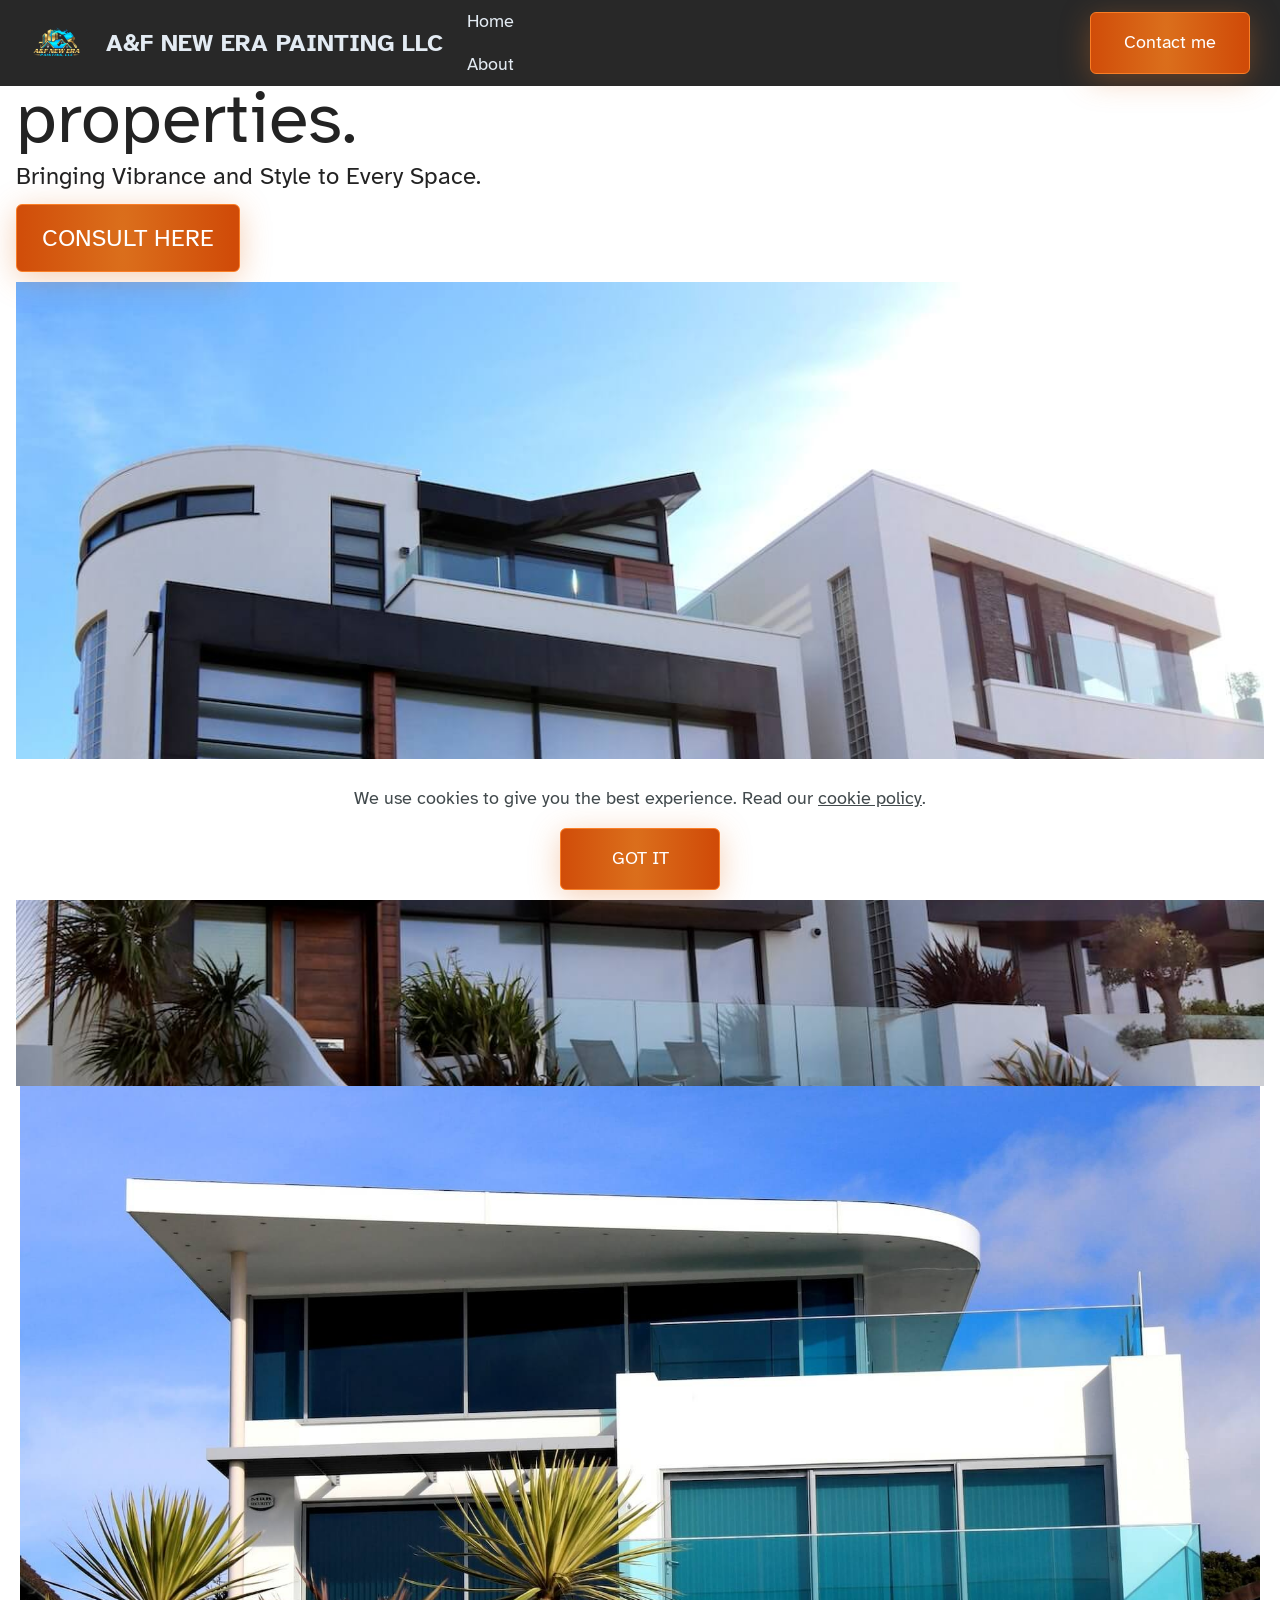
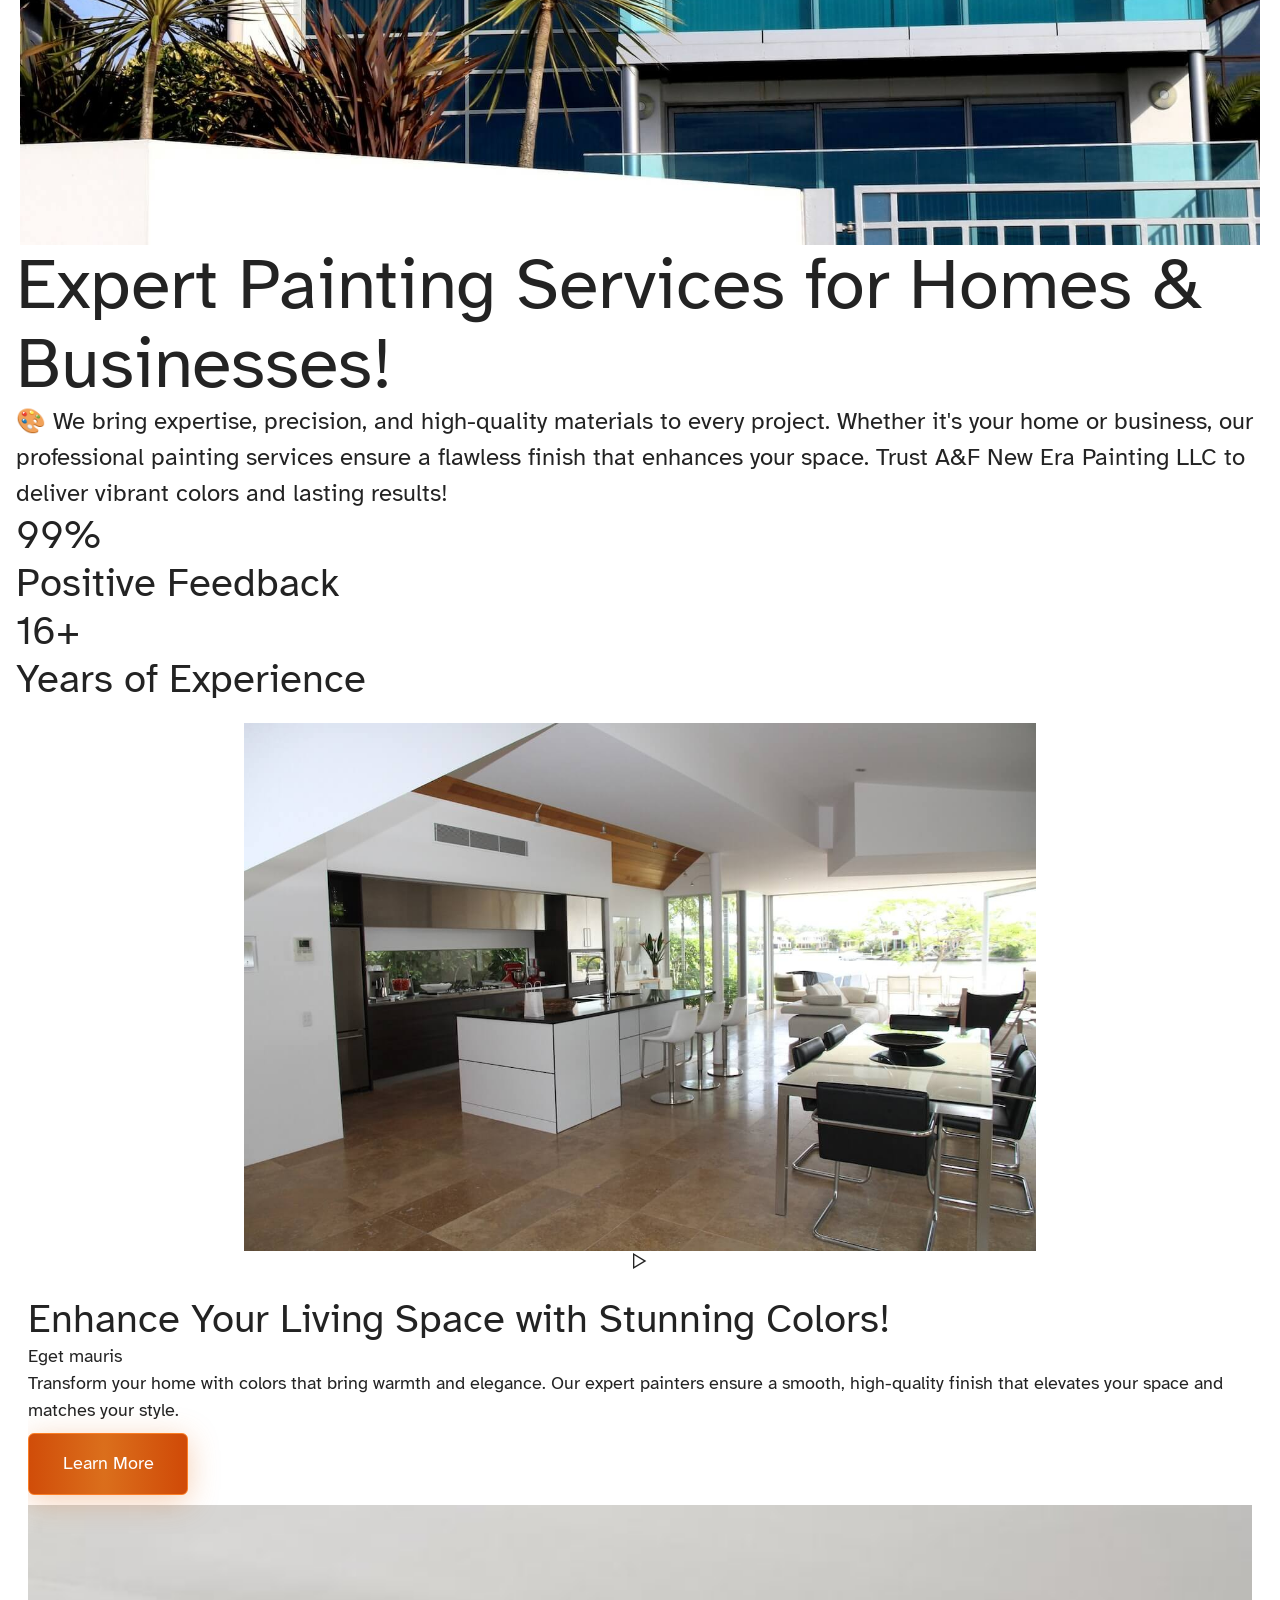
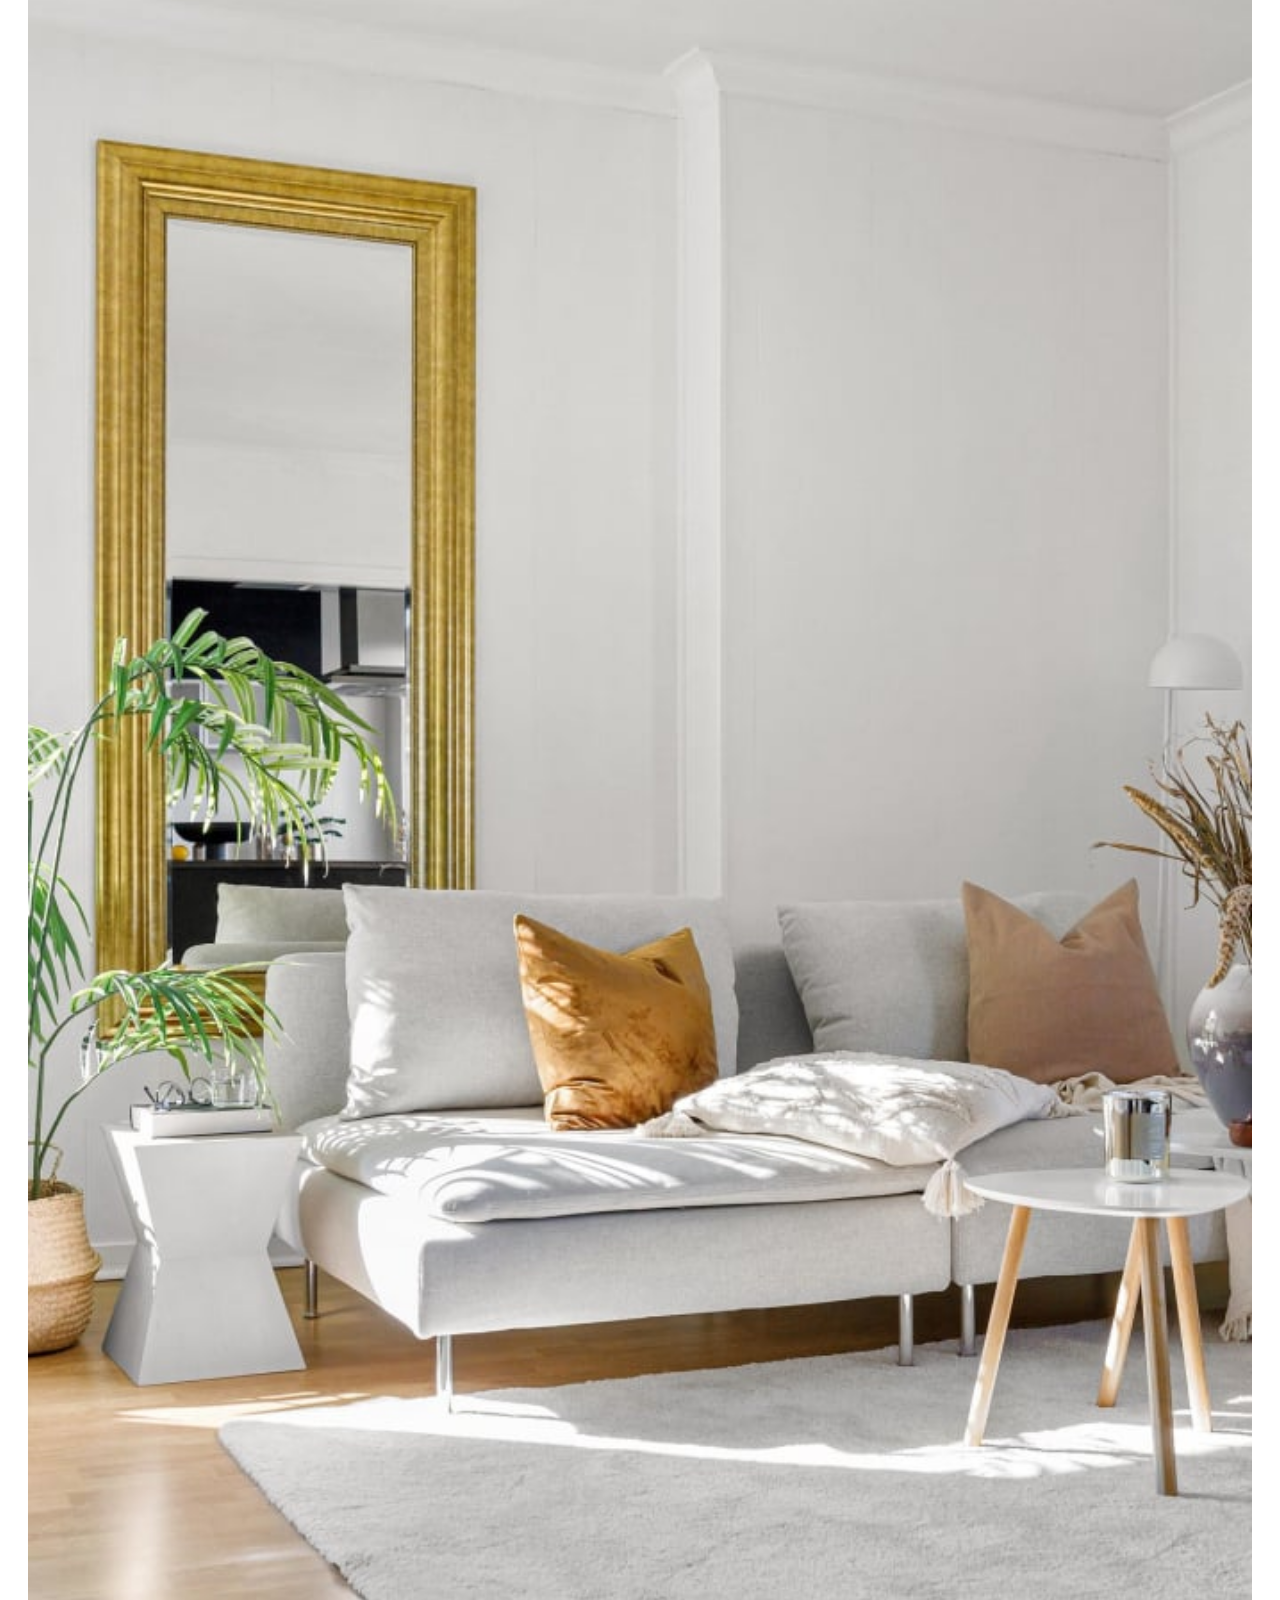
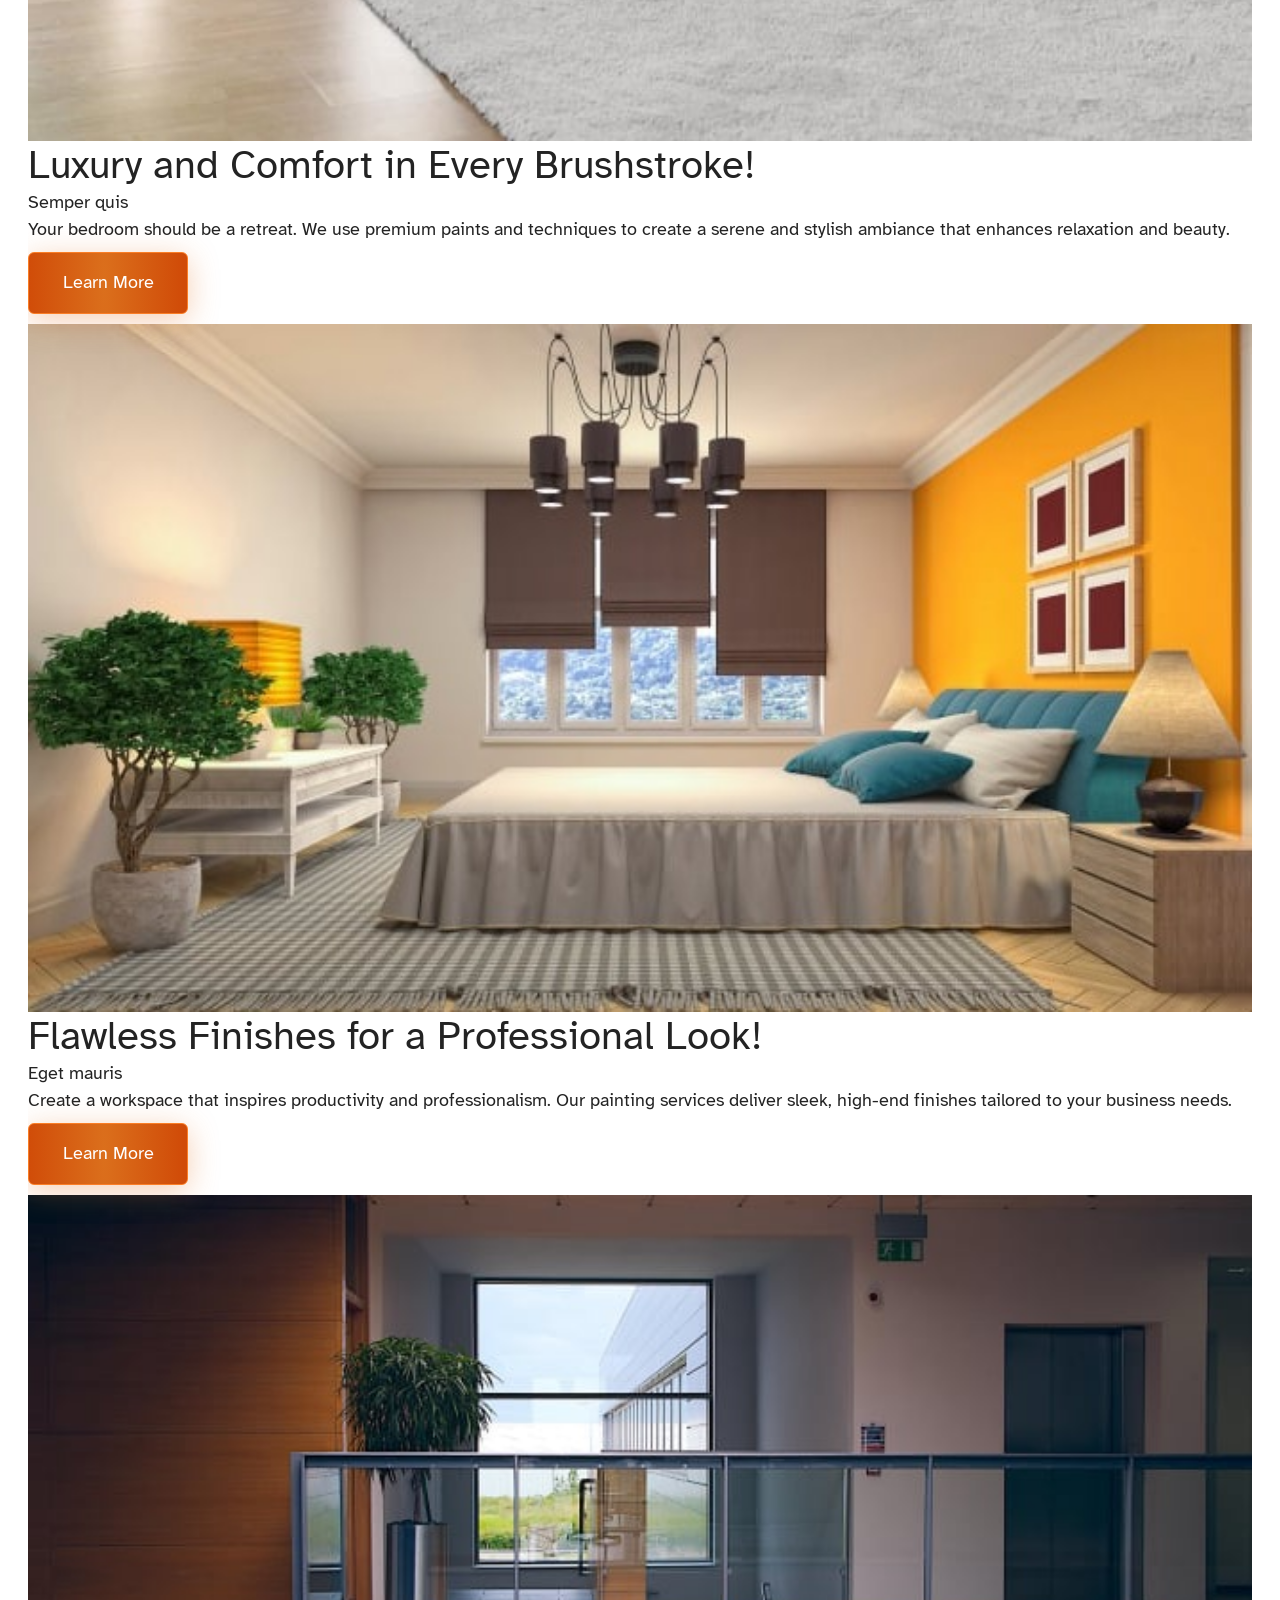
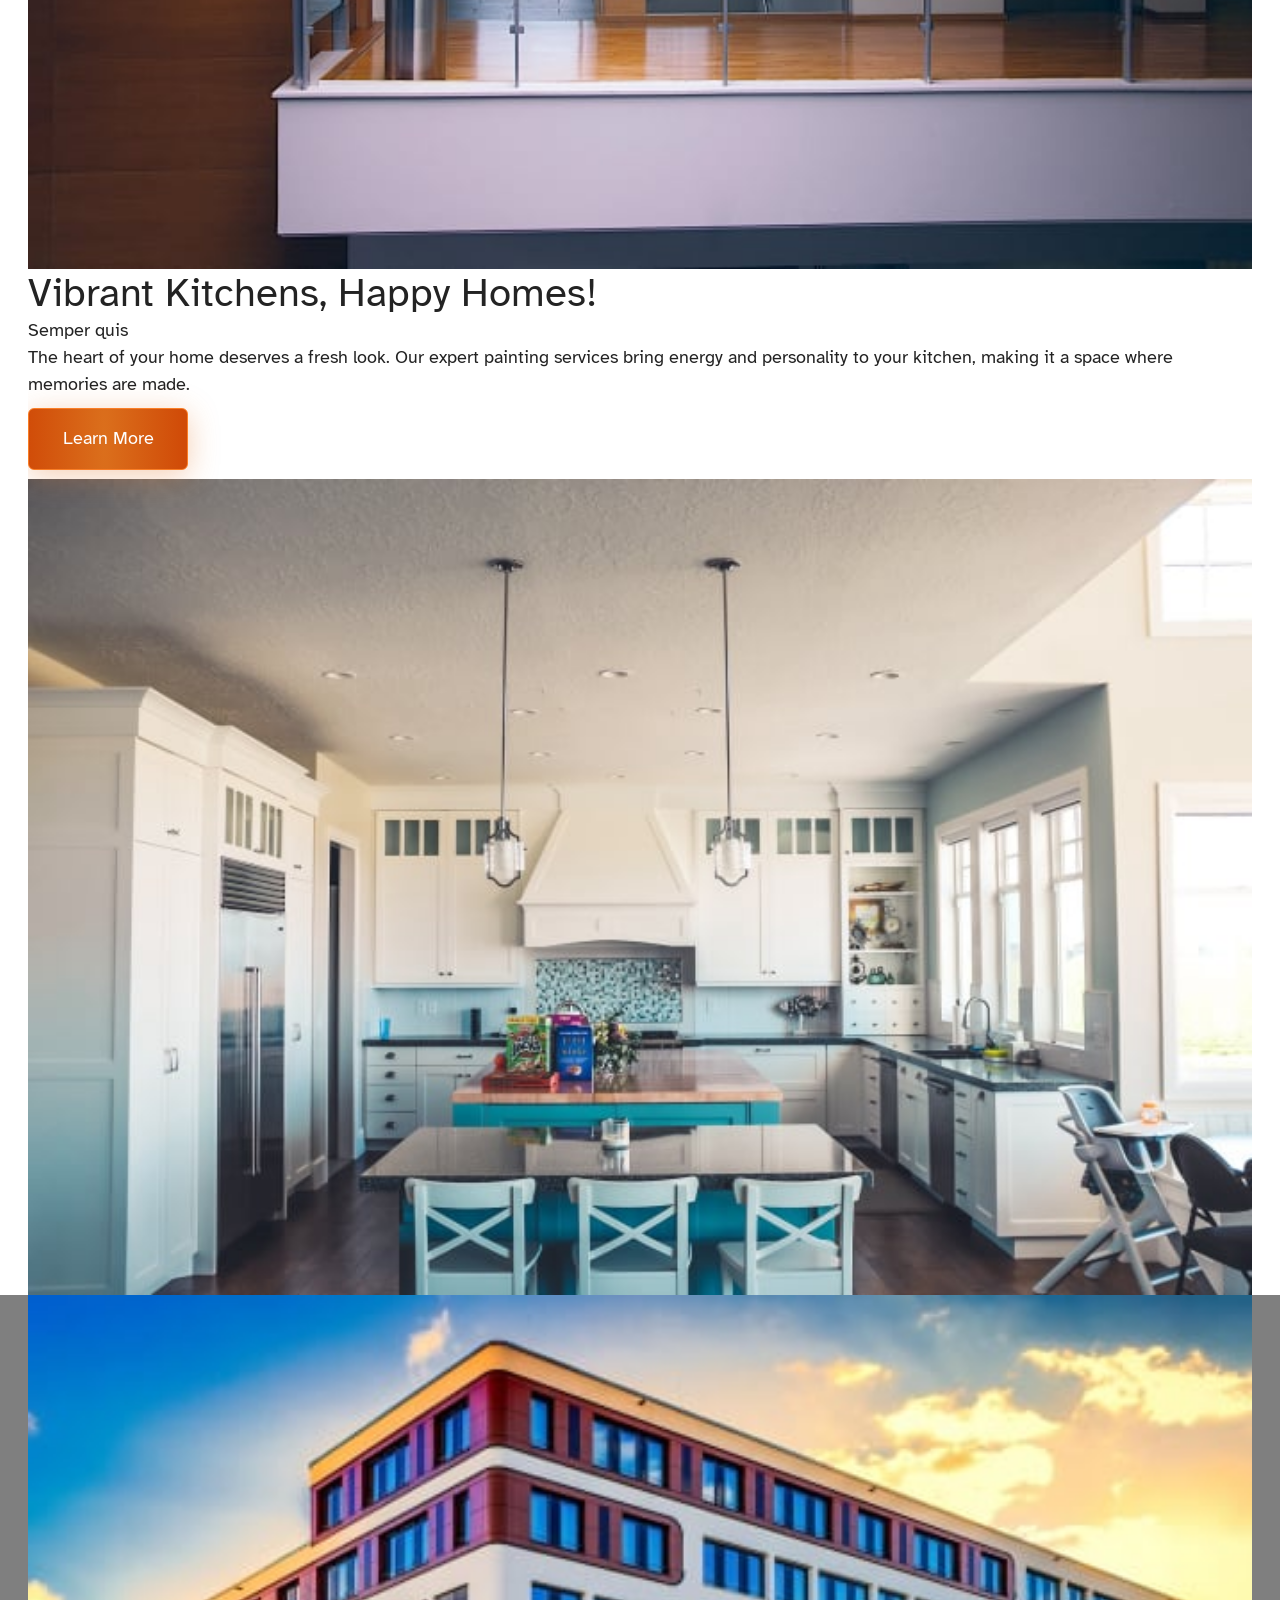
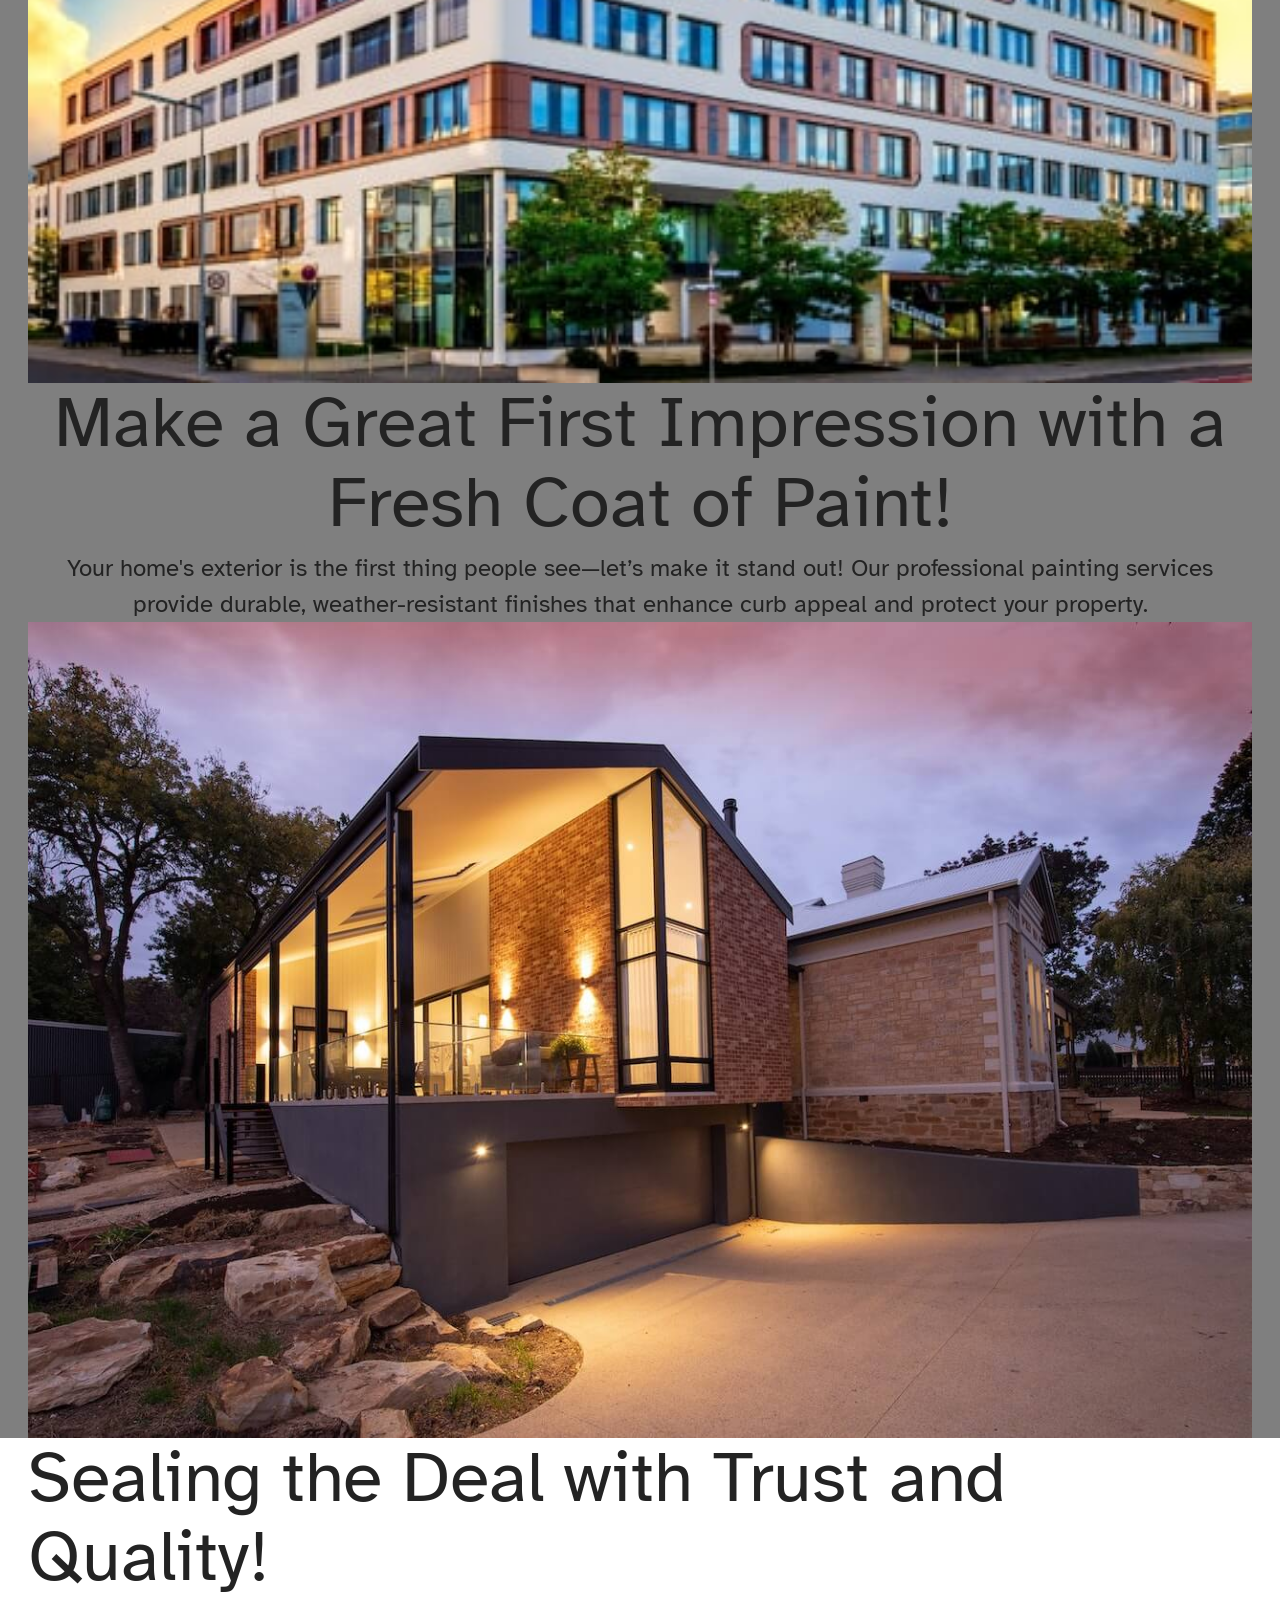
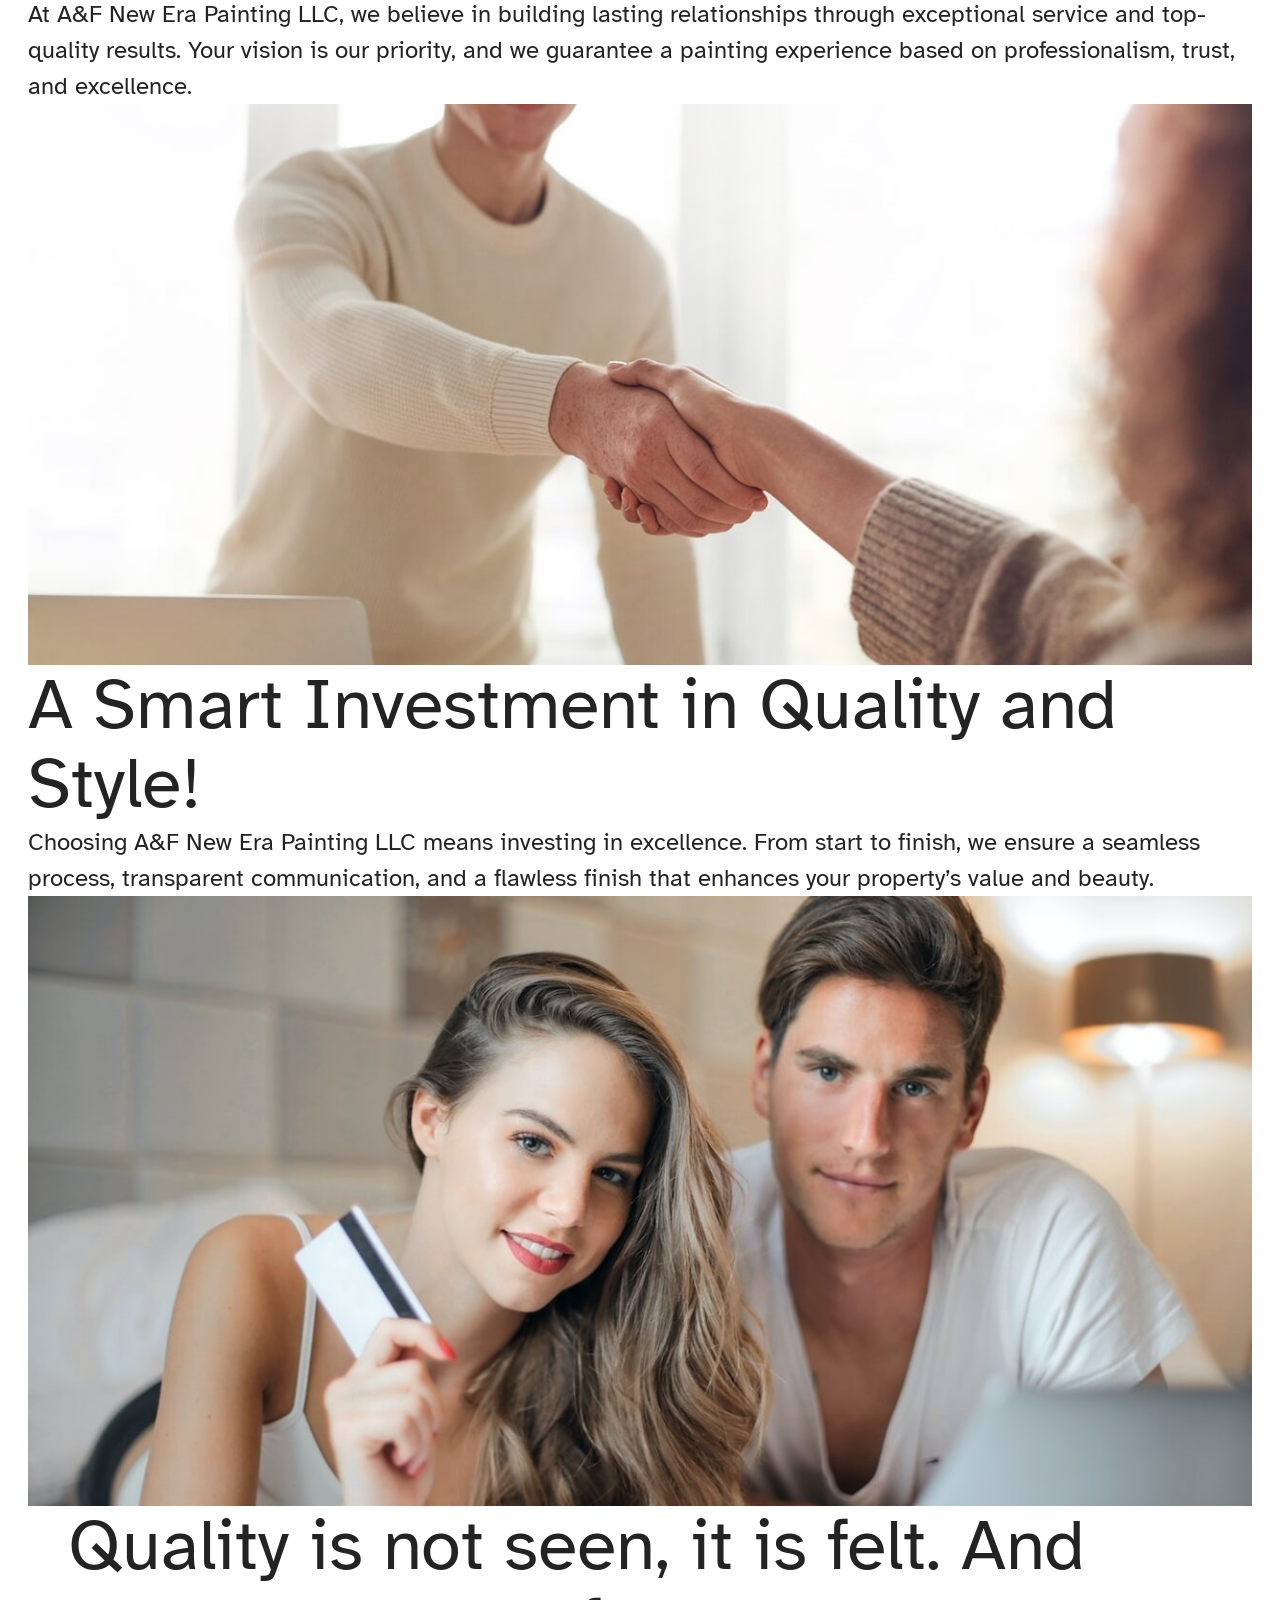
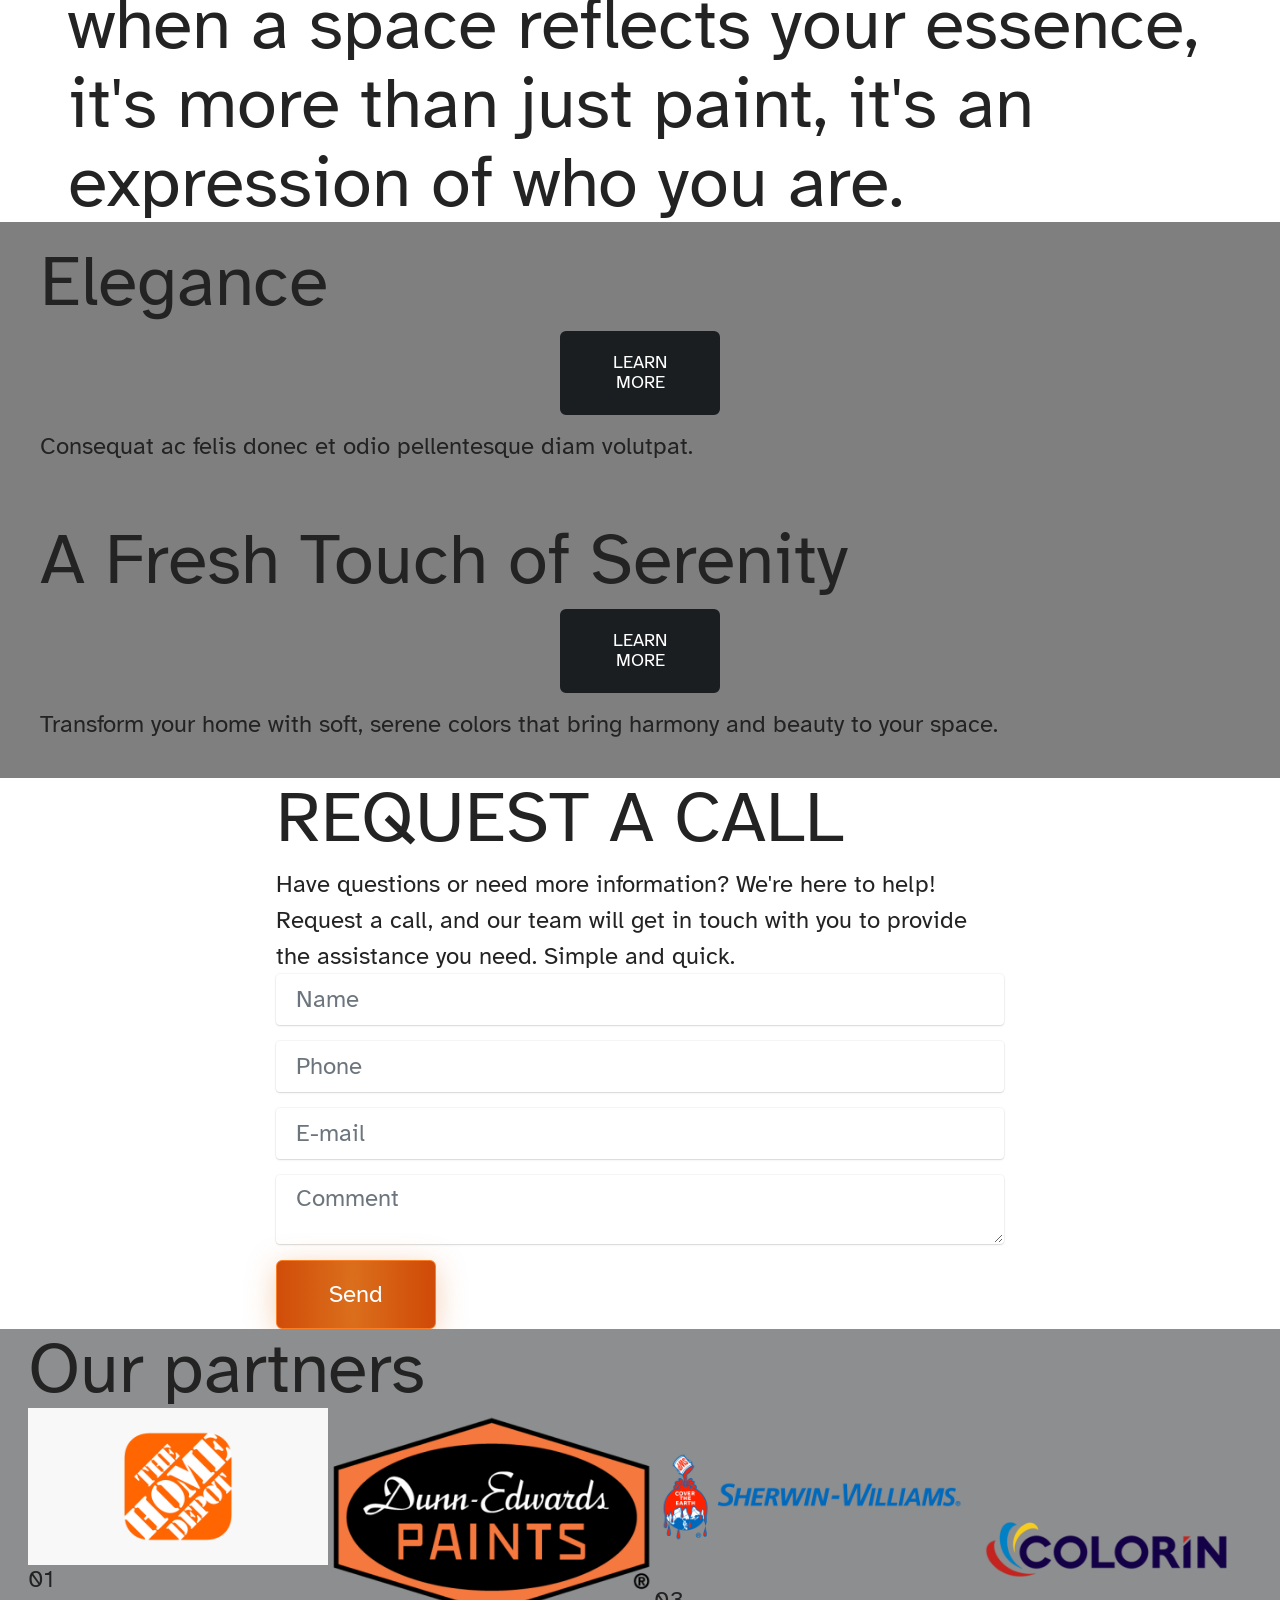
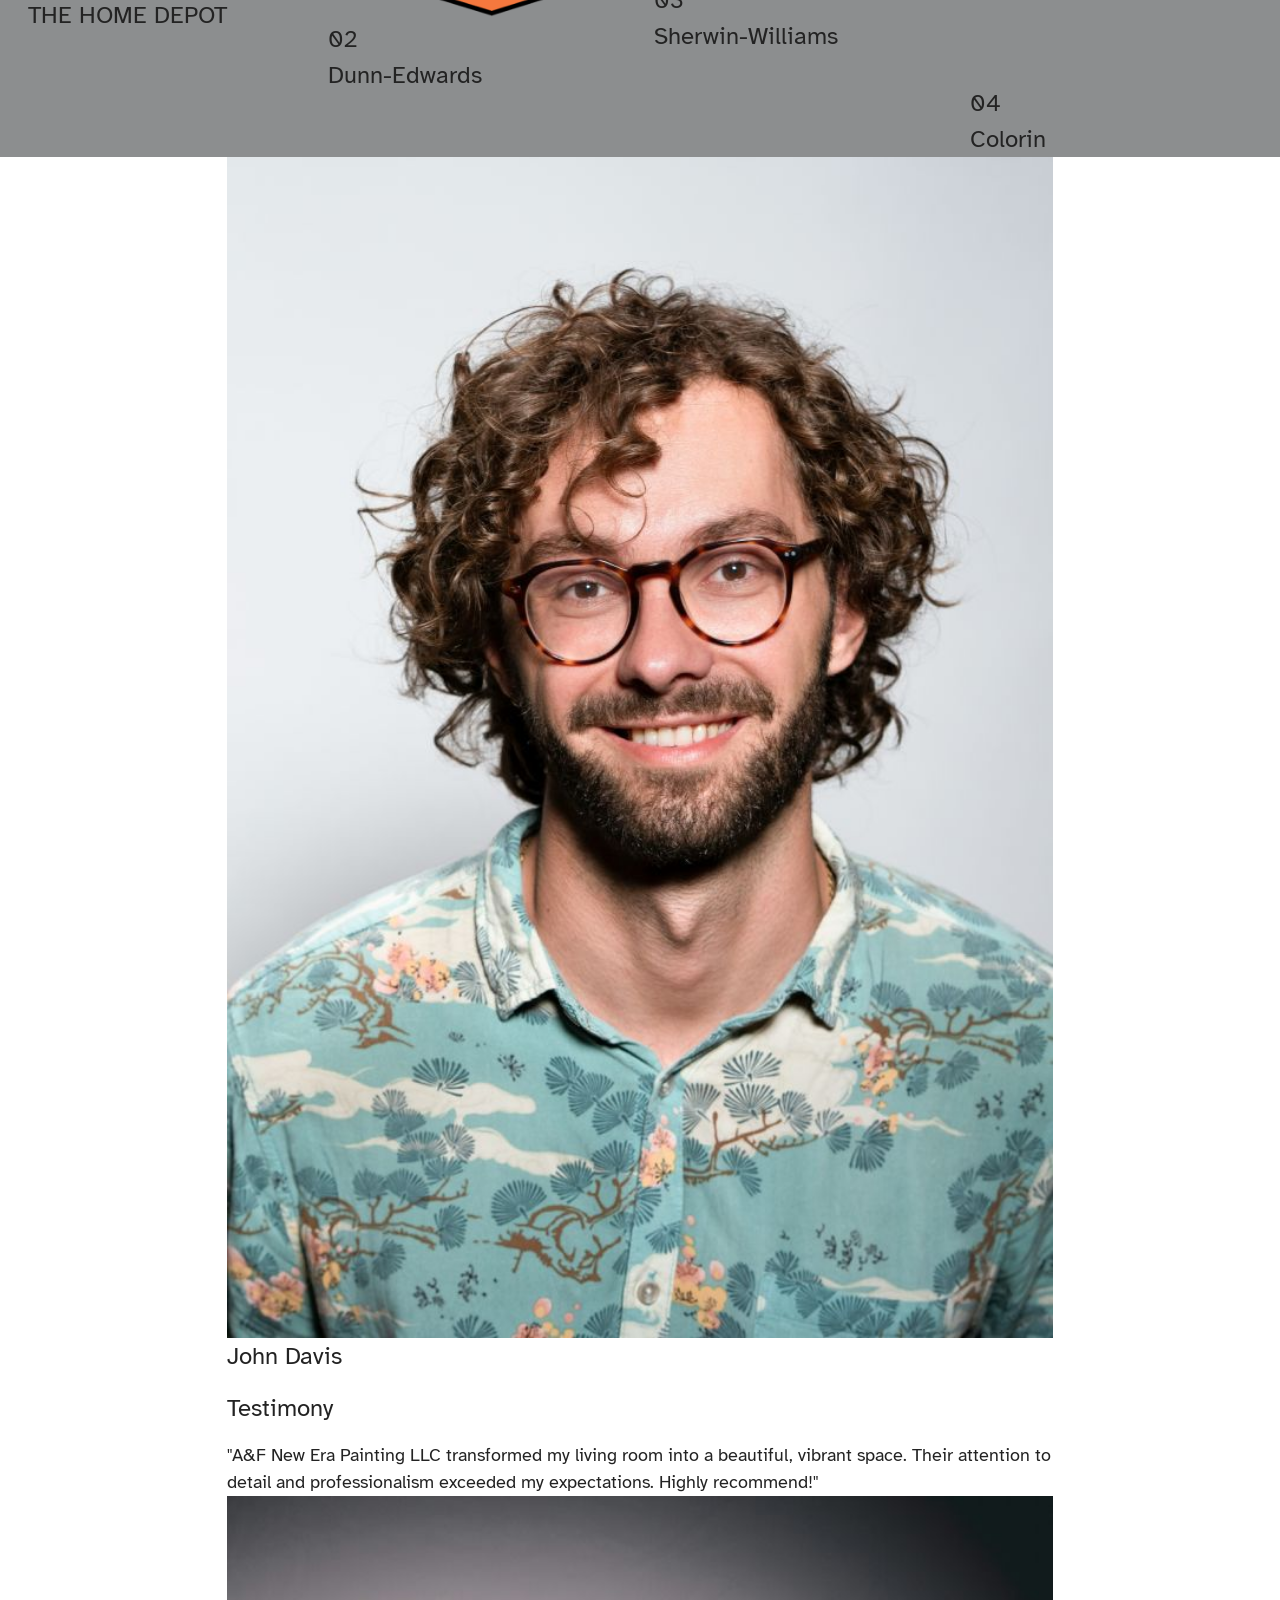
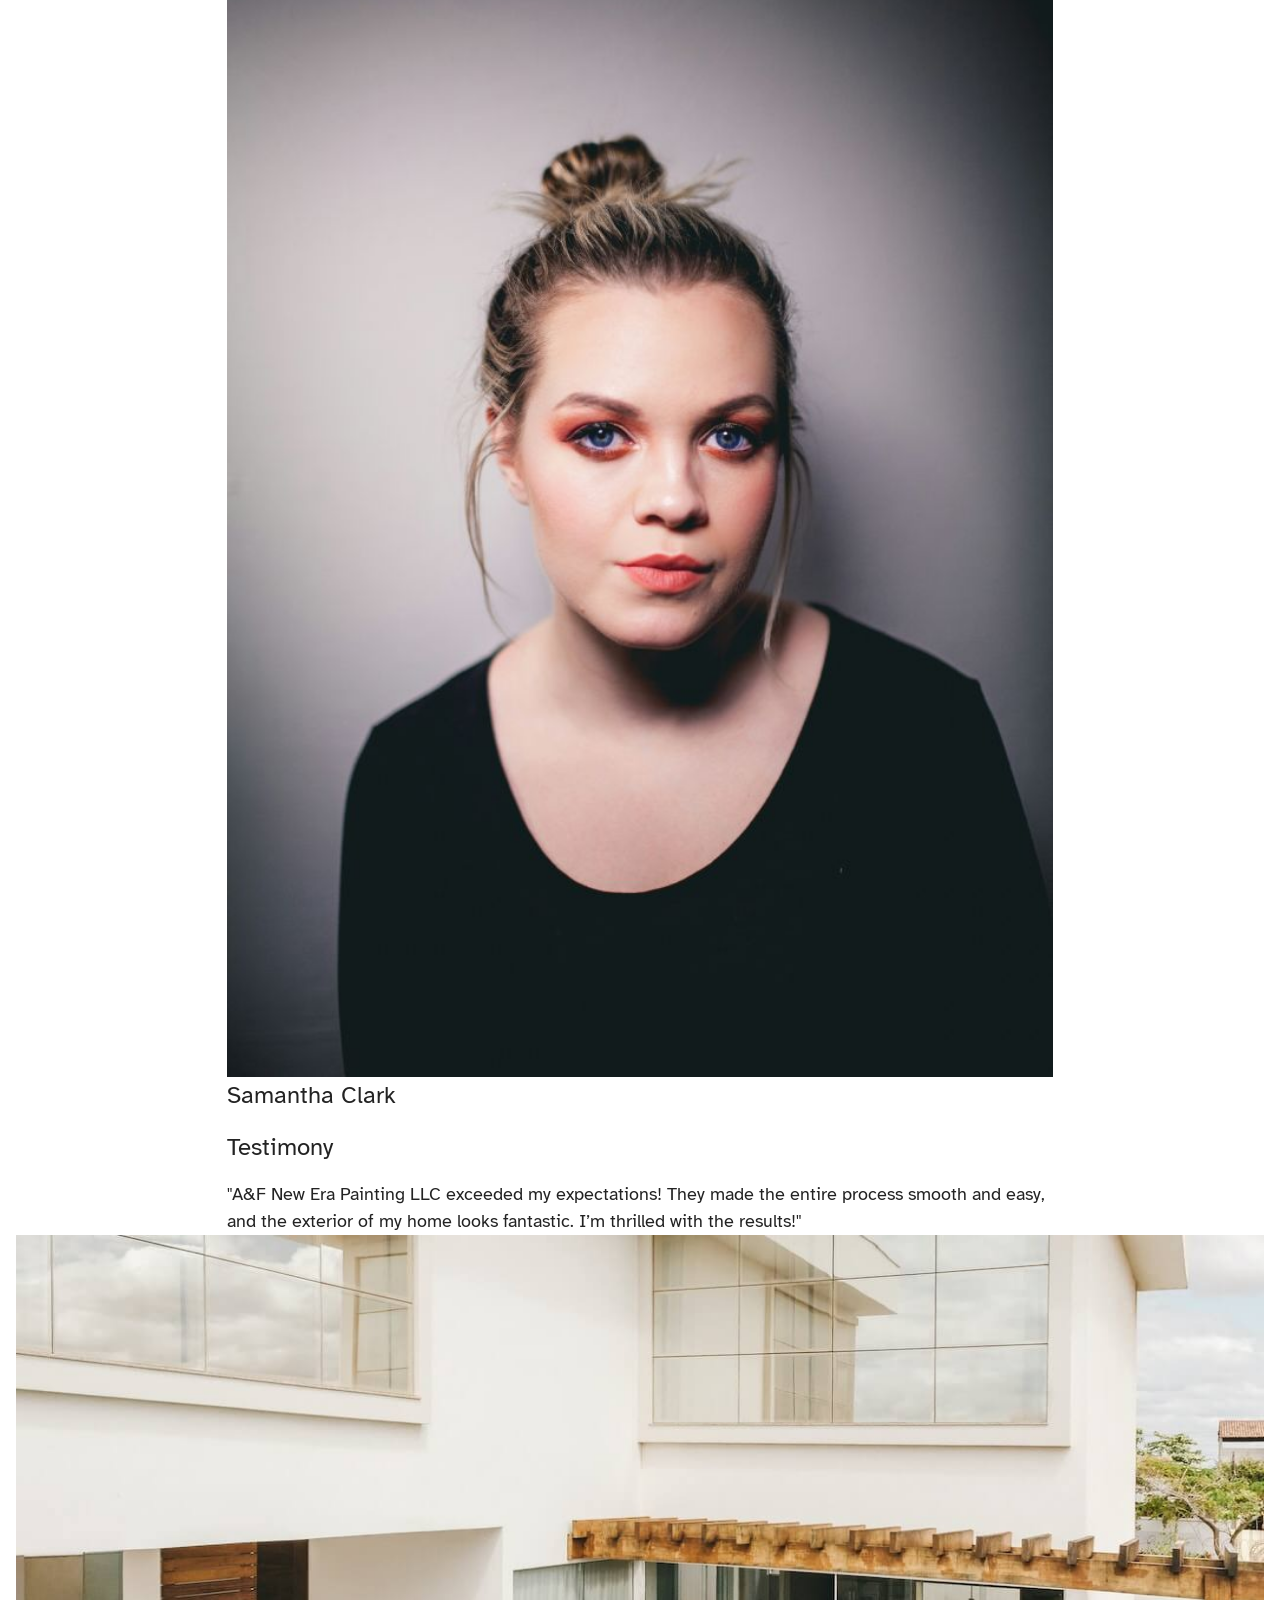
<file: page1.html>
<!DOCTYPE html>
<html  >
<head>
  <!-- Site made with Mobirise Website Builder v6.0.1, https://mobirise.com -->
  <meta charset="UTF-8">
  <meta http-equiv="X-UA-Compatible" content="IE=edge">
  <meta name="generator" content="Mobirise v6.0.1, mobirise.com">
  <meta name="viewport" content="width=device-width, initial-scale=1, minimum-scale=1">
  <link rel="shortcut icon" href="assets/images/logo-transperent-146x96.png" type="image/x-icon">
  <meta name="description" content="">
  
  
  <title>About</title>
  <link rel="stylesheet" href="assets/web/assets/mobirise-icons2/mobirise2.css">
  <link rel="stylesheet" href="assets/bootstrap/css/bootstrap.min.css">
  <link rel="stylesheet" href="assets/bootstrap/css/bootstrap-grid.min.css">
  <link rel="stylesheet" href="assets/bootstrap/css/bootstrap-reboot.min.css">
  <link rel="stylesheet" href="assets/parallax/jarallax.css">
  <link rel="stylesheet" href="assets/dropdown/css/style.css">
  <link rel="stylesheet" href="assets/theme/css/style.css">
  <link rel="preload" href="https://fonts.googleapis.com/css?family=Atkinson+Hyperlegible:400,400i,700,700i&display=swap" as="style" onload="this.onload=null;this.rel='stylesheet'">
  <noscript><link rel="stylesheet" href="https://fonts.googleapis.com/css?family=Atkinson+Hyperlegible:400,400i,700,700i&display=swap"></noscript>
  <link rel="preload" as="style" href="assets/mobirise/css/mbr-additional.css?v=rjJHrV"><link rel="stylesheet" href="assets/mobirise/css/mbr-additional.css?v=rjJHrV" type="text/css">

  
  
  
</head>
<body>
  
  <section data-bs-version="5.1" class="menu menu1 homem5 cid-uFLVjPUAcj" once="menu" id="amenu1-4">
    

    <nav class="navbar navbar-dropdown navbar-fixed-top navbar-expand-lg">
        <div class="container-fluid">
            <div class="navbar-brand">
                <span class="navbar-logo">
                    <a href="https://mobiri.se">
                        <img src="assets/images/logo-transperent-146x96.png" alt="Mobirise Website Builder" style="height: 3rem;">
                    </a>
                </span>
                <span class="navbar-caption-wrap"><a class="navbar-caption text-white display-4" href="https://mobiri.se">A&amp;F NEW ERA PAINTING LLC</a></span>
            </div>
            <div class="collapse navbar-collapse" id="navbarSupportedContent">
                <ul class="navbar-nav nav-drop" data-app-modern-menu="true"><li class="nav-item">
                        <a class="nav-link link text-white text-primary display-7" href="#">
                            Home
                        </a>
                        <a class="nav-link link text-white text-primary display-7" href="#">
                           About
                        </a>
                        
                        
                    </li></ul>
                <button class="navbar-toggler navbar-toggler-close" type="button" data-toggle="collapse" data-bs-toggle="collapse" data-target="#navbarSupportedContent" data-bs-target="#navbarSupportedContent" aria-controls="navbarNavAltMarkup" aria-expanded="false" aria-label="Toggle navigation">
                    <div class="hamburger">
                        <span></span>
                        <span></span>
                        <span></span>
                        <span></span>
                    </div>
                </button>
            </div>
            <div class="mbr-section-btn align-right custom-section-btn"><a class="btn btn-primary display-7" href="#">
                    <div class="btn-transform">Contact me</div>
                </a></div>
            <button class="navbar-toggler" type="button" data-toggle="collapse" data-bs-toggle="collapse" data-target="#navbarSupportedContent" data-bs-target="#navbarSupportedContent" aria-controls="navbarNavAltMarkup" aria-expanded="false" aria-label="Toggle navigation">
                <div class="hamburger">
                    <span></span>
                    <span></span>
                    <span></span>
                    <span></span>
                </div>
            </button>
        </div>
    </nav>
</section>

<section data-bs-version="5.1" class="features8 homem5 cid-uFLVjQqKQh" id="afeatures8-5">

    

    
    
    <div class="container">
        <div class="row justify-content-center">
            
            <div class="col-text">
                <div class="card-wrap">
                    <h6 class="card-title mbr-fonts-style mb-0 display-2">Experience a life full of colors on its properties.</h6>
                    <p class="mbr-text mbr-fonts-style mb-0 display-4">
                        Bringing Vibrance and Style to Every Space.
                    </p>
                    <div class="mbr-section-btn"><a class="btn btn-primary display-4" href="#">CONSULT HERE</a></div>
                </div>
            </div>
            <div class="col-img">
                <div class="image-wrapper">
                    <img src="assets/images/pexels-expect-best-323780.jpg" alt="Mobirise Website Builder">
                </div>
            </div>
        </div>
    </div>
</section>

<section data-bs-version="5.1" class="image1 homem5 cid-uFLVjQTc7Q" id="aimage1-6">
    

    
    

    <div class="container-fluid">
        <div class="row justify-content-center">
            <div class="col-12 col-lg-12 p-0">
                <div class="image-wrapper">
                    <img src="assets/images/pexels-expect-best-323775.jpg" alt="Mobirise Website Builder">
                </div>
            </div>
        </div>
    </div>
</section>

<section data-bs-version="5.1" class="features12 homem5 cid-uFLVjRjOvj" id="afeatures12-7">

    

    
    
    <div class="container">
        <div class="row justify-content-center">
            <div class="col-text">
                <div class="card-wrap">
                    <h6 class="card-title mbr-fonts-style mb-0 display-2">Expert Painting Services for Homes &amp; Businesses!</h6>
                    <p class="mbr-text mbr-fonts-style mb-0 display-4">
                        🎨 We bring expertise, precision, and high-quality materials to every project. Whether it's your home or business, our professional painting services ensure a flawless finish that enhances your space. Trust A&amp;F New Era Painting LLC to deliver vibrant colors and lasting results! 
                    </p>
                    
                </div>
            </div>
            <div class="col-item">
                <div class="item-wrap">
                    <div class="number-wrap">
                        <p class="number-text mbr-fonts-style mb-0 display-5">
                           99%
                        </p>
                    </div>
                    <p class="item-text mbr-fonts-style mb-0 display-5">Positive Feedback<br></p>
                </div>

                <div class="item-wrap">
                    <div class="number-wrap">
                        <p class="number-text mbr-fonts-style mb-0 display-5">16+</p>
                    </div>
                    <p class="item-text mbr-fonts-style mb-0 display-5">
                        Years of Experience
                    </p>
                </div>
                
                
            </div>
        </div>
    </div>
</section>

<section data-bs-version="5.1" class="video1 homem5 cid-uFLVjRM8yM" id="avideo1-8">
    
    
    <div class="container">
        
        <div class="row justify-content-center">
            <div class="col-12 col-lg-8">
                <div class="box border-item">
                    <div class="mbr-media show-modal align-center" data-modal=".modalWindow">
                        <img src="assets/images/pexels-pixabay-276554.jpg" alt="Mobirise Website Builder">
                        <div class="icon-wrap">
                            <span class="mbr-iconfont mobi-mbri-play mobi-mbri"></span>
                        </div>
                    </div>
                </div>
            </div>
        </div>
    </div>
    <div>
        <div class="modalWindow" style="display: none;">
            <div class="modalWindow-container">
                <div class="modalWindow-video-container">
                    <div class="modalWindow-video">
                        <iframe width="100%" height="100%" frameborder="0" allowfullscreen="1" data-src="https://www.youtube.com/watch?v=VA8PzkQa8d8"></iframe>
                    </div>
                    <a class="close" role="button" data-dismiss="modal" data-bs-dismiss="modal">
                        <span aria-hidden="true" class="mbr-iconfont mobi-mbri-close mobi-mbri closeModal"></span>
                        <span class="sr-only visually-hidden">Close</span>
                    </a>
                </div>
            </div>
        </div>
    </div>
</section>

<section data-bs-version="5.1" class="gallery1 homem5 cid-uFLVjSEeNZ" id="agallery1-9">

    

    
    
    <div class="container">
        <div class="row justify-content-start">
            




            <div class="item features-image active">
                <div class="item-wrapper">
                    <div class="col-text">
                        <div class="card-wrap">
                            <div class="date-wrap">
                                <p class="day-text mbr-fonts-style mb-0 display-5">Enhance Your Living Space with Stunning Colors!</p>
                                <div class="date-box">
                                    
                                    
                                </div>
                            </div>
                            <h6 class="card-title mbr-fonts-style mb-0 display-7">
                                Eget mauris
                            </h6>
                            <p class="mbr-text mbr-fonts-style mb-0 display-7">
                                Transform your home with colors that bring warmth and elegance. Our expert painters ensure a smooth, high-quality finish that elevates your space and matches your style. 
                            </p>
                            <div class="mbr-section-btn"><a class="btn btn-primary display-7" href="#">Learn More</a></div>
                        </div>
                    </div>
                    <div class="col-img">
                        <div class="image-wrapper">
                            <img src="assets/images/mbr-686x1029.jpg" alt="" data-slide-to="1" data-bs-slide-to="1">
                        </div>
                    </div>
                </div>
            </div><div class="item features-image">
                <div class="item-wrapper">
                    <div class="col-text">
                        <div class="card-wrap">
                            <div class="date-wrap">
                                <p class="day-text mbr-fonts-style mb-0 display-5">
                                    Luxury and Comfort in Every Brushstroke!</p>
                                <div class="date-box">
                                    
                                    
                                </div>
                            </div>
                            <h6 class="card-title mbr-fonts-style mb-0 display-7">
                                Semper quis
                            </h6>
                            <p class="mbr-text mbr-fonts-style mb-0 display-7">
                                 Your bedroom should be a retreat. We use premium paints and techniques to create a serene and stylish ambiance that enhances relaxation and beauty.
                            </p>
                            <div class="mbr-section-btn"><a class="btn btn-primary display-7" href="#">Learn More</a></div>
                        </div>
                    </div>
                    <div class="col-img">
                        <div class="image-wrapper">
                            <img src="assets/images/mbr-686x368.jpeg" alt="" data-slide-to="0" data-bs-slide-to="0">
                        </div>
                    </div>
                </div>
            </div>


        </div>
    </div>
</section>

<section data-bs-version="5.1" class="gallery1 homem5 cid-uFLVjT805x" id="agallery1-a">

    

    
    
    <div class="container">
        <div class="row justify-content-start">
            <div class="item features-image">
                <div class="item-wrapper">
                    <div class="col-text">
                        <div class="card-wrap">
                            <div class="date-wrap">
                                <p class="day-text mbr-fonts-style mb-0 display-5">
                                    Flawless Finishes for a Professional Look!</p>
                                <div class="date-box">
                                    
                                    
                                </div>
                            </div>
                            <h6 class="card-title mbr-fonts-style mb-0 display-7">
                                Eget mauris
                            </h6>
                            <p class="mbr-text mbr-fonts-style mb-0 display-7">
                                Create a workspace that inspires productivity and professionalism. Our painting services deliver sleek, high-end finishes tailored to your business needs.
                            </p>
                            <div class="mbr-section-btn"><a class="btn btn-primary display-7" href="#">Learn More</a></div>
                        </div>
                    </div>
                    <div class="col-img">
                        <div class="image-wrapper">
                            <img src="assets/images/mbr-686x378.jpg" alt="">
                        </div>
                    </div>
                </div>
            </div>




            <div class="item features-image">
                <div class="item-wrapper">
                    <div class="col-text">
                        <div class="card-wrap">
                            <div class="date-wrap">
                                <p class="day-text mbr-fonts-style mb-0 display-5">
                                    Vibrant Kitchens, Happy Homes!</p>
                                <div class="date-box">
                                    
                                    
                                </div>
                            </div>
                            <h6 class="card-title mbr-fonts-style mb-0 display-7">
                                Semper quis
                            </h6>
                            <p class="mbr-text mbr-fonts-style mb-0 display-7">
                                The heart of your home deserves a fresh look. Our expert painting services bring energy and personality to your kitchen, making it a space where memories are made.
                            </p>
                            <div class="mbr-section-btn"><a class="btn btn-primary display-7" href="#">Learn More</a></div>
                        </div>
                    </div>
                    <div class="col-img">
                        <div class="image-wrapper">
                            <img src="assets/images/mbr-686x457.jpg" alt="">
                        </div>
                    </div>
                </div>
            </div>


        </div>
    </div>
</section>

<section data-bs-version="5.1" class="features4 homem5 cid-uFLVjTD3g9" id="afeatures4-b">
    
    <div class="mbr-overlay"></div>
    <div class="container">
        <div class="row">
            <div class="item-img item-img-1">
                <img src="assets/images/mbr-510x287.jpg" alt="">
            </div>
            <div class="item-text">
                <h5 class="item-title mbr-fonts-style mb-0 align-center display-2">Make a Great First Impression with a Fresh Coat of Paint!</h5>
                <p class="mbr-text mbr-fonts-style mt-2 mb-0 align-center display-4">Your home's exterior is the first thing people see—let’s make it stand out! Our professional painting services provide durable, weather-resistant finishes that enhance curb appeal and protect your property.</p>
                
            </div>
            <div class="item-img item-img-2">
                <img src="assets/images/pexels-littlehampton-bricks-4626277.jpg" alt="">
            </div>
        </div>
    </div>
</section>

<section data-bs-version="5.1" class="features9 homem5 cid-uFLVjU46oy" id="afeatures9-c">

    

    
    
    <div class="container">
        <div class="row justify-content-center">
            <div class="content-wrap d-flex flex-wrap justify-content-center">
                <div class="col-text">
                    <div class="card-wrap">
                        <h6 class="card-title mbr-fonts-style mb-0 display-2">Sealing the Deal with Trust and Quality!</h6>
                        <p class="mbr-text mbr-fonts-style mb-0 display-4">
                            At A&amp;F New Era Painting LLC, we believe in building lasting relationships through exceptional service and top-quality results. Your vision is our priority, and we guarantee a painting experience based on professionalism, trust, and excellence.
                        </p>
                        
                    </div>
                </div>
                <div class="col-img">
                    <div class="image-wrapper">
                        <img src="assets/images/features11.jpg" alt="">
                    </div>
                </div>
            </div>
        </div>
    </div>
</section>

<section data-bs-version="5.1" class="features10 homem5 cid-uFLVjUw1BH" id="afeatures10-d">

    

    
    
    <div class="container">
        <div class="row justify-content-center">
            <div class="content-wrap d-flex flex-wrap justify-content-center">
                <div class="col-text">
                    <div class="card-wrap">
                        <h6 class="card-title mbr-fonts-style mb-0 display-2">A Smart Investment in Quality and Style!</h6>
                        <p class="mbr-text mbr-fonts-style mb-0 display-4">
                            Choosing A&amp;F New Era Painting LLC means investing in excellence. From start to finish, we ensure a seamless process, transparent communication, and a flawless finish that enhances your property’s value and beauty.
                        </p>
                        
                    </div>
                </div>
                <div class="col-img">
                    <div class="image-wrapper">
                        <img src="assets/images/features12.jpg" alt="Mobirise Website Builder">
                    </div>
                </div>
            </div>
        </div>
    </div>
</section>

<section data-bs-version="5.1" class="article1 homem5 cid-uFLVjUZhf8" id="aarticle1-e">
    

    
    
    <div class="container">
        <div class="row justify-content-center">
            <div class="title col-md-12 col-lg-11">
                <h3 class="mbr-section-title mbr-fonts-style mb-0 display-2">Quality is not seen, it is felt. And when a space reflects your essence, it's more than just paint, it's an expression of who you are.</h3>
                
                
            </div>
        </div>
    </div>
</section>

<section data-bs-version="5.1" class="features2 homem5 cid-uFLVjVq4mm" id="afeatures2-f">
    
    <div class="mbr-overlay"></div>
    <div class="container-fluid">
        

        <div class="row">

            <div class="item border-item">
                <div class="item-wrap">
                    <h5 class="item-title mbr-fonts-style mb-0 display-2">Elegance</h5>
                    <div class="mbr-section-btn item-footer align-center mt-auto mb-auto"><a class="btn btn-black item-btn display-7" target="_blank" href="#">
                            LEARN<br> MORE
                        </a></div>
                    <p class="mbr-text mbr-fonts-style mt-1 display-4">
                        Consequat ac felis donec et odio pellentesque diam volutpat.
                    </p>
                </div>
            </div>

            <div class="item border-item">
                <div class="item-wrap">
                    <h5 class="item-title mbr-fonts-style mb-0 display-2">A Fresh Touch of Serenity</h5>
                    <div class="mbr-section-btn item-footer align-center mt-auto mb-auto"><a class="btn btn-black item-btn display-7" target="_blank" href="#">
                            LEARN<br> MORE
                        </a></div>
                    <p class="mbr-text mbr-fonts-style mt-1 display-4">Transform your home with soft, serene colors that bring harmony and beauty to your space.</p>
                </div>
            </div>

        </div>
    </div>
</section>

<section data-bs-version="5.1" class="form1 homem5 cid-uFLVjVT1hr" id="aform1-g">

    

    
    

    <div class="container">
        <div class="row justify-content-center">
            <div class="col-12 col-lg-7 col-text">
                <div class="mbr-section-head">
                    <h2 class="mbr-section-title mbr-fonts-style display-2">
                        REQUEST A CALL
                    </h2>
                    <p class="mbr-section-subtitle mbr-fonts-style mb-0 display-4">
                        Have questions or need more information? We're here to help! Request a call, and our team will get in touch with you to provide the assistance you need. Simple and quick.
                    </p>
                </div>
                <div class="form-wrap">
                    <div class="mbr-form" data-form-type="formoid">
                        <form action="https://mobirise.eu/" method="POST" class="mbr-form form-with-styler mx-auto" data-form-title="Form Name"><input type="hidden" name="email" data-form-email="true" value="Q7O3mBwmkJPfO/YfNU6sGloGKtjQtzP+SAq6fO1ShBxi23v+DWjeOnWWQ79/O9EMnr9hVnxazPdXaBR67xJ3lHzouBZvz5U89vL4F9x7nPP42Bn89VET1I5kijLYkkqE.Bylz77eOQ0bqoyC/tbDWFmyHRYws3fK7UtRH7ewgVw4WRUW8ZUzZKVXtpUfo7e24QWsR1WQkAvnbDNKeqvHyuibgiw6T+PvX6sXRJIQ+TV/U/fDVGGZRM/DUpEfXUuZT">
                            <div class="row">
                                <div hidden="hidden" data-form-alert="" class="alert alert-success col-12">Thanks for filling out the form!</div>
                                <div hidden="hidden" data-form-alert-danger="" class="alert alert-danger col-12">
                                    Oops...! some problem!
                                </div>
                            </div>
                            <div class="dragArea row">
                                <div class="col-lg-12 col-md-12 col-sm-12 form-group mb-3 mb-3" data-for="name">
                                    <input type="text" name="name" placeholder="Name" data-form-field="name" required="required" class="form-control display-7" value="" id="name-aform1-g">
                                </div>
                                <div class="col-lg-12 col-md-12 col-sm-12 form-group mb-3" data-for="phone">
                                    <input type="text" name="phone" placeholder="Phone" data-form-field="phone" class="form-control display-7" value="" id="phone-aform1-g">
                                </div>
                                <div class="col-lg-12 col-md-12 col-sm-12 form-group mb-3 mb-3 mb-3" data-for="email">
                                    <input type="email" name="email" placeholder="E-mail" data-form-field="email" required="required" class="form-control display-7" value="" id="email-aform1-g">
                                </div>
                                <div class="col-lg-12 col-md-12 col-sm-12 form-group mb-3" data-for="comment">
                                    <textarea name="comment" placeholder="Comment" data-form-field="comment" class="form-control display-7" id="comment-aform1-g"></textarea>
                                </div>
                                <div class="col-lg-12 col-md-12 col-sm-12 mbr-section-btn"><button type="submit" class="btn btn-primary display-4">
                                        Send
                                    </button></div>
                            </div>
                        </form>
                    </div>
                </div>
            </div>
        </div>
    </div>
</section>

<section data-bs-version="5.1" class="people1 homem5 cid-uFLVjWmAC7" id="apeople1-h">

    

    
    <div class="mbr-overlay" style="opacity: 0.5; background-color: rgb(26, 30, 33);">
    </div>
    <div class="container">
        <div class="row justify-content-center">
            <div class="mbr-section-head w-100">
                <h4 class="mbr-section-title mbr-fonts-style mb-0 display-2">
                    Our partners
                </h4>
                
            </div>
            <div class="cards-wrap d-flex align-items-stretch justify-content-center">
                <div class="card">
                    <div class="card-wrap">
                        <div class="img-wrapper">
                            <img src="assets/images/1200x630wa.png-341x179.png" alt="Mobirise Website Builder">
                        </div>
                        <div class="card-box">
                            <h6 class="card-subtitle mbr-fonts-style mb-0 display-4">
                                01
                            </h6>
                            <h5 class="card-title mbr-fonts-style mb-0 display-4">
                                THE HOME DEPOT</h5>
                        </div>
                    </div>
                </div>

                <div class="card">
                    <div class="card-wrap">
                        <div class="img-wrapper">
                            <img src="assets/images/de-logo-172-cmyk-black.png-370x247.png" alt="Mobirise Website Builder">
                        </div>
                        <div class="card-box">
                            <h6 class="card-subtitle mbr-fonts-style mb-0 display-4">
                                02
                            </h6>
                            <h5 class="card-title mbr-fonts-style mb-0 display-4">
                                Dunn-Edwards</h5>
                        </div>
                    </div>
                </div>
                <div class="card">
                    <div class="card-wrap">
                        <div class="img-wrapper">
                            <img src="assets/images/sherwin-williams-logo.png-360x203.png" alt="Mobirise Website Builder">
                        </div>
                        <div class="card-box">
                            <h6 class="card-subtitle mbr-fonts-style mb-0 display-4">
                                03
                            </h6>
                            <h5 class="card-title mbr-fonts-style mb-0 display-4">
                                Sherwin-Williams</h5>
                        </div>
                    </div>
                </div>
                <div class="card">
                    <div class="card-wrap">
                        <div class="img-wrapper">
                            <img src="assets/images/logo-colorin-2020.png-320x320.png" alt="Mobirise Website Builder">
                        </div>
                        <div class="card-box">
                            <h6 class="card-subtitle mbr-fonts-style mb-0 display-4">
                                04
                            </h6>
                            <h5 class="card-title mbr-fonts-style mb-0 display-4">
                                Colorin</h5>
                        </div>
                    </div>
                </div>


                

                
                
                
            </div>
        </div>
    </div>
</section>

<section data-bs-version="5.1" class="features03 placem5 cid-uFLVjWYNVA" id="features03-i">
    

    
    

    <div class="container-fluid">
        <div class="row">
            <div class="col-12 col-lg-8">
                <div class="items-wrapper">
                    <div class="item features-image">
                        <div class="item-wrapper">
                            <div class="item-img">
                                <img src="assets/images/image12.jpg" alt="Mobirise">
                            </div>
                            <div class="item-content">
                                <div class="name-wrapper">
                                    <p class="card-name mbr-fonts-style display-4">
                                        John Davis
                                    </p>
                                    <p class="card-role mbr-fonts-style display-4">
                                        Testimony
                                    </p>
                                </div>
                                <p class="card-text mbr-fonts-style display-7">"A&amp;F New Era Painting LLC transformed my living room into a beautiful, vibrant space. Their attention to detail and professionalism exceeded my expectations. Highly recommend!"</p>
                                
                            </div>
                        </div>
                    </div>
                    <div class="item features-image">
                        <div class="item-wrapper">
                            <div class="item-img">
                                <img src="assets/images/image17.jpg" alt="Mobirise">
                            </div>
                            <div class="item-content">
                                <div class="name-wrapper">
                                    <p class="card-name mbr-fonts-style display-4">
                                        Samantha Clark
                                    </p>
                                    <p class="card-role mbr-fonts-style display-4">
                                        Testimony
                                    </p>
                                </div>
                                <p class="card-text mbr-fonts-style display-7">"A&amp;F New Era Painting LLC exceeded my expectations! They made the entire process smooth and easy, and the exterior of my home looks fantastic. I’m thrilled with the results!"</p>
                                
                            </div>
                        </div>
                    </div>
                </div>
            </div>
        </div>
    </div>
</section>

<section data-bs-version="5.1" class="slider2 mbr-embla boldm5 cid-uFLVjXtOVu" id="slider2-j">

    

    
    
    <div class="container">
        <div class="row">
            <div class="col-12 position-relative">
                <div class="embla" data-skip-snaps="true" data-align="center" data-contain-scroll="trimSnaps" data-loop="true" data-auto-play="true" data-auto-play-interval="4" data-draggable="true">
                    <div class="embla__viewport">
                        <div class="embla__container">
                            <div class="embla__slide slider-image item active" style="margin-left: 0rem; margin-right: 0rem;">
                                <div class="card-wrap">
                                    <div class="item-wrapper position-relative">
                                        <div class="image-wrap">
                                            <img src="assets/images/pexels-jonathan-borba-5563472.jpeg" alt="">
                                        </div>
                                    </div>
                                </div>
                            </div>
                            
                            <div class="embla__slide slider-image item" style="margin-left: 0rem; margin-right: 0rem;">
                                <div class="card-wrap">
                                    <div class="item-wrapper position-relative">
                                        <div class="image-wrap">
                                            <img src="assets/images/pexels-pixabay-280222.jpeg" alt="" data-slide-to="1" data-bs-slide-to="1">
                                        </div>
                                    </div>
                                </div>
                            </div><div class="embla__slide slider-image item" style="margin-left: 0rem; margin-right: 0rem;">
                                <div class="card-wrap">
                                    <div class="item-wrapper position-relative">
                                        <div class="image-wrap">
                                            <img src="assets/images/mbr-2-686x366.jpeg" alt="" data-slide-to="2" data-bs-slide-to="2">
                                        </div>
                                    </div>
                                </div>
                            </div>
                            <div class="embla__slide slider-image item" style="margin-left: 0rem; margin-right: 0rem;">
                                <div class="card-wrap">
                                    <div class="item-wrapper position-relative">
                                        <div class="image-wrap">
                                            <img src="assets/images/pexels-expect-best-323775.jpeg" alt="">
                                        </div>
                                    </div>
                                </div>
                            </div>
                            <div class="embla__slide slider-image item" style="margin-left: 0rem; margin-right: 0rem;">
                                <div class="card-wrap">
                                    <div class="item-wrapper position-relative">
                                        <div class="image-wrap">
                                            <img src="assets/images/pexels-pixabay-276554.jpeg" alt="">
                                        </div>
                                    </div>
                                </div>
                            </div>
                            <div class="embla__slide slider-image item" style="margin-left: 0rem; margin-right: 0rem;">
                                <div class="card-wrap">
                                    <div class="item-wrapper position-relative">
                                        <div class="image-wrap">
                                            <img src="assets/images/mbr-1-686x368.jpeg" alt="">
                                        </div>
                                    </div>
                                </div>
                            </div>
                        </div>
                    </div>
                    <button class="embla__button embla__button--prev">
                        <span class="mobi-mbri mobi-mbri-arrow-prev mbr-iconfont" aria-hidden="true"></span>
                        <span class="sr-only visually-hidden visually-hidden">Previous</span>
                    </button>
                    <button class="embla__button embla__button--next">
                        <span class="mobi-mbri mobi-mbri-arrow-next mbr-iconfont" aria-hidden="true"></span>
                        <span class="sr-only visually-hidden visually-hidden">Next</span>
                    </button>
                </div>
            </div>
        </div>
    </div>
</section>

<section data-bs-version="5.1" class="features14 popup-btn-cards cid-uFLVjYBkXk mbr-parallax-background" id="features14-k">

    
    


    
    <a class="full-link" href="http://www.mobiri.se"></a>
    <div class="container-fluid card-wrapper">
        <div class="row justify-content-center align-items-center" style="min-height: 10vw;">
             <div class="col-xl-10 col-lg-10 col-md-12 text-block">
                <h2 class="mbr-section-title mbr-fonts-style mbr-light mbr-white mbr-bold display-2">SIT DOWN WITH ME AND LET'S TALK ABOUT YOUR DREAMS</h2>                 
             </div>
        </div>
    </div>
</section>

<section data-bs-version="5.1" class="footer2 homem5 cid-uFLVjZiTkQ" once="footers" id="afooter2-l">

    

    
    <div class="container-fluid">
        <div class="media-container-row align-center mbr-white">
            <div class="col-12">
                <p class="mbr-text mb-0 mbr-fonts-style align-left display-7">
                    © Copyright 2030 A&amp;F New Era Painting LLC - All Rights Reserved
                </p>
            </div>
        </div>
    </div>
</section>


<script src="assets/bootstrap/js/bootstrap.bundle.min.js"></script>
  <script src="assets/parallax/jarallax.js"></script>
  <script src="assets/web/assets/cookies-alert-plugin/cookies-alert-core.js"></script>
  <script src="assets/web/assets/cookies-alert-plugin/cookies-alert-script.js"></script>
  <script src="assets/smoothscroll/smooth-scroll.js"></script>
  <script src="assets/ytplayer/index.js"></script>
  <script src="assets/dropdown/js/navbar-dropdown.js"></script>
  <script src="assets/playervimeo/vimeo_player.js"></script>
  <script src="assets/embla/embla.min.js"></script>
  <script src="assets/embla/script.js"></script>
  <script src="assets/mbr-popup-btns/mbr-popup-btns.js"></script>
  <script src="assets/theme/js/script.js"></script>
  <script src="assets/formoid/formoid.min.js"></script>
  
  
  
<input name="cookieData" type="hidden" data-cookie-cookiesAlertType='false' data-cookie-customDialogSelector='null' data-cookie-colorText='#424a4d' data-cookie-colorBg='rgb(255, 255, 255)' data-cookie-opacityOverlay='0' data-cookie-bgOpacity='100' data-cookie-textButton='GOT IT' data-cookie-rejectText='REJECT' data-cookie-colorButton='#FA7E26' data-cookie-rejectColor='#ffffff' data-cookie-colorLink='#424a4d' data-cookie-underlineLink='true' data-cookie-text="We use cookies to give you the best experience. Read our <a href='privacy.html'>cookie policy</a>.">
  </body>
</html>
</file>
<file: assets/web/assets/mobirise-icons2/mobirise2.css>
@font-face {
  font-family: 'Moririse2';
  font-display: swap;
  src:  url('mobirise2.eot?f2bix4');
  src:  url('mobirise2.eot?f2bix4#iefix') format('embedded-opentype'),
    url('mobirise2.ttf?f2bix4') format('truetype'),
    url('mobirise2.woff?f2bix4') format('woff'),
    url('mobirise2.svg?f2bix4#mobirise2') format('svg');
  font-weight: normal;
  font-style: normal;
}

[class^="mobi-"], [class*=" mobi-"] {
  /* use !important to prevent issues with browser extensions that change fonts */
  font-family: 'Moririse2' !important;
  speak: none;
  font-style: normal;
  font-weight: normal;
  font-variant: normal;
  text-transform: none;
  line-height: 1;

  /* Better Font Rendering =========== */
  -webkit-font-smoothing: antialiased;
  -moz-osx-font-smoothing: grayscale;
}

.mobi-mbri-add-submenu:before {
  content: "\e900";
}
.mobi-mbri-alert:before {
  content: "\e901";
}
.mobi-mbri-align-center:before {
  content: "\e902";
}
.mobi-mbri-align-justify:before {
  content: "\e903";
}
.mobi-mbri-align-left:before {
  content: "\e904";
}
.mobi-mbri-align-right:before {
  content: "\e905";
}
.mobi-mbri-android:before {
  content: "\e906";
}
.mobi-mbri-apple:before {
  content: "\e907";
}
.mobi-mbri-arrow-down:before {
  content: "\e908";
}
.mobi-mbri-arrow-next:before {
  content: "\e909";
}
.mobi-mbri-arrow-prev:before {
  content: "\e90a";
}
.mobi-mbri-arrow-up:before {
  content: "\e90b";
}
.mobi-mbri-bold:before {
  content: "\e90c";
}
.mobi-mbri-bookmark:before {
  content: "\e90d";
}
.mobi-mbri-bootstrap:before {
  content: "\e90e";
}
.mobi-mbri-briefcase:before {
  content: "\e90f";
}
.mobi-mbri-browse:before {
  content: "\e910";
}
.mobi-mbri-bulleted-list:before {
  content: "\e911";
}
.mobi-mbri-calendar:before {
  content: "\e912";
}
.mobi-mbri-camera:before {
  content: "\e913";
}
.mobi-mbri-cart-add:before {
  content: "\e914";
}
.mobi-mbri-cart-full:before {
  content: "\e915";
}
.mobi-mbri-cash:before {
  content: "\e916";
}
.mobi-mbri-change-style:before {
  content: "\e917";
}
.mobi-mbri-chat:before {
  content: "\e918";
}
.mobi-mbri-clock:before {
  content: "\e919";
}
.mobi-mbri-close:before {
  content: "\e91a";
}
.mobi-mbri-cloud:before {
  content: "\e91b";
}
.mobi-mbri-code:before {
  content: "\e91c";
}
.mobi-mbri-contact-form:before {
  content: "\e91d";
}
.mobi-mbri-credit-card:before {
  content: "\e91e";
}
.mobi-mbri-cursor-click:before {
  content: "\e91f";
}
.mobi-mbri-cust-feedback:before {
  content: "\e920";
}
.mobi-mbri-database:before {
  content: "\e921";
}
.mobi-mbri-delivery:before {
  content: "\e922";
}
.mobi-mbri-desktop:before {
  content: "\e923";
}
.mobi-mbri-devices:before {
  content: "\e924";
}
.mobi-mbri-down:before {
  content: "\e925";
}
.mobi-mbri-download-2:before {
  content: "\e926";
}
.mobi-mbri-download:before {
  content: "\e927";
}
.mobi-mbri-drag-n-drop-2:before {
  content: "\e928";
}
.mobi-mbri-drag-n-drop:before {
  content: "\e929";
}
.mobi-mbri-edit-2:before {
  content: "\e92a";
}
.mobi-mbri-edit:before {
  content: "\e92b";
}
.mobi-mbri-error:before {
  content: "\e92c";
}
.mobi-mbri-extension:before {
  content: "\e92d";
}
.mobi-mbri-features:before {
  content: "\e92e";
}
.mobi-mbri-file:before {
  content: "\e92f";
}
.mobi-mbri-flag:before {
  content: "\e930";
}
.mobi-mbri-folder:before {
  content: "\e931";
}
.mobi-mbri-gift:before {
  content: "\e932";
}
.mobi-mbri-github:before {
  content: "\e933";
}
.mobi-mbri-globe-2:before {
  content: "\e934";
}
.mobi-mbri-globe:before {
  content: "\e935";
}
.mobi-mbri-growing-chart:before {
  content: "\e936";
}
.mobi-mbri-hearth:before {
  content: "\e937";
}
.mobi-mbri-help:before {
  content: "\e938";
}
.mobi-mbri-home:before {
  content: "\e939";
}
.mobi-mbri-hot-cup:before {
  content: "\e93a";
}
.mobi-mbri-idea:before {
  content: "\e93b";
}
.mobi-mbri-image-gallery:before {
  content: "\e93c";
}
.mobi-mbri-image-slider:before {
  content: "\e93d";
}
.mobi-mbri-info:before {
  content: "\e93e";
}
.mobi-mbri-italic:before {
  content: "\e93f";
}
.mobi-mbri-key:before {
  content: "\e940";
}
.mobi-mbri-laptop:before {
  content: "\e941";
}
.mobi-mbri-layers:before {
  content: "\e942";
}
.mobi-mbri-left-right:before {
  content: "\e943";
}
.mobi-mbri-left:before {
  content: "\e944";
}
.mobi-mbri-letter:before {
  content: "\e945";
}
.mobi-mbri-like:before {
  content: "\e946";
}
.mobi-mbri-link:before {
  content: "\e947";
}
.mobi-mbri-lock:before {
  content: "\e948";
}
.mobi-mbri-login:before {
  content: "\e949";
}
.mobi-mbri-logout:before {
  content: "\e94a";
}
.mobi-mbri-magic-stick:before {
  content: "\e94b";
}
.mobi-mbri-map-pin:before {
  content: "\e94c";
}
.mobi-mbri-menu:before {
  content: "\e94d";
}
.mobi-mbri-mobile-2:before {
  content: "\e94e";
}
.mobi-mbri-mobile-horizontal:before {
  content: "\e94f";
}
.mobi-mbri-mobile:before {
  content: "\e950";
}
.mobi-mbri-mobirise:before {
  content: "\e951";
}
.mobi-mbri-more-horizontal:before {
  content: "\e952";
}
.mobi-mbri-more-vertical:before {
  content: "\e953";
}
.mobi-mbri-music:before {
  content: "\e954";
}
.mobi-mbri-new-file:before {
  content: "\e955";
}
.mobi-mbri-numbered-list:before {
  content: "\e956";
}
.mobi-mbri-opened-folder:before {
  content: "\e957";
}
.mobi-mbri-pages:before {
  content: "\e958";
}
.mobi-mbri-paper-plane:before {
  content: "\e959";
}
.mobi-mbri-paperclip:before {
  content: "\e95a";
}
.mobi-mbri-phone:before {
  content: "\e95b";
}
.mobi-mbri-photo:before {
  content: "\e95c";
}
.mobi-mbri-photos:before {
  content: "\e95d";
}
.mobi-mbri-pin:before {
  content: "\e95e";
}
.mobi-mbri-play:before {
  content: "\e95f";
}
.mobi-mbri-plus:before {
  content: "\e960";
}
.mobi-mbri-preview:before {
  content: "\e961";
}
.mobi-mbri-print:before {
  content: "\e962";
}
.mobi-mbri-protect:before {
  content: "\e963";
}
.mobi-mbri-question:before {
  content: "\e964";
}
.mobi-mbri-quote-left:before {
  content: "\e965";
}
.mobi-mbri-quote-right:before {
  content: "\e966";
}
.mobi-mbri-redo:before {
  content: "\e967";
}
.mobi-mbri-refresh:before {
  content: "\e968";
}
.mobi-mbri-responsive-2:before {
  content: "\e969";
}
.mobi-mbri-responsive:before {
  content: "\e96a";
}
.mobi-mbri-right:before {
  content: "\e96b";
}
.mobi-mbri-rocket:before {
  content: "\e96c";
}
.mobi-mbri-sad-face:before {
  content: "\e96d";
}
.mobi-mbri-sale:before {
  content: "\e96e";
}
.mobi-mbri-save:before {
  content: "\e96f";
}
.mobi-mbri-search:before {
  content: "\e970";
}
.mobi-mbri-setting-2:before {
  content: "\e971";
}
.mobi-mbri-setting-3:before {
  content: "\e972";
}
.mobi-mbri-setting:before {
  content: "\e973";
}
.mobi-mbri-share:before {
  content: "\e974";
}
.mobi-mbri-shopping-bag:before {
  content: "\e975";
}
.mobi-mbri-shopping-basket:before {
  content: "\e976";
}
.mobi-mbri-shopping-cart:before {
  content: "\e977";
}
.mobi-mbri-sites:before {
  content: "\e978";
}
.mobi-mbri-smile-face:before {
  content: "\e979";
}
.mobi-mbri-speed:before {
  content: "\e97a";
}
.mobi-mbri-star:before {
  content: "\e97b";
}
.mobi-mbri-success:before {
  content: "\e97c";
}
.mobi-mbri-sun:before {
  content: "\e97d";
}
.mobi-mbri-sun2:before {
  content: "\e97e";
}
.mobi-mbri-tablet-vertical:before {
  content: "\e97f";
}
.mobi-mbri-tablet:before {
  content: "\e980";
}
.mobi-mbri-target:before {
  content: "\e981";
}
.mobi-mbri-timer:before {
  content: "\e982";
}
.mobi-mbri-to-ftp:before {
  content: "\e983";
}
.mobi-mbri-to-local-drive:before {
  content: "\e984";
}
.mobi-mbri-touch-swipe:before {
  content: "\e985";
}
.mobi-mbri-touch:before {
  content: "\e986";
}
.mobi-mbri-trash:before {
  content: "\e987";
}
.mobi-mbri-underline:before {
  content: "\e988";
}
.mobi-mbri-undo:before {
  content: "\e989";
}
.mobi-mbri-unlink:before {
  content: "\e98a";
}
.mobi-mbri-unlock:before {
  content: "\e98b";
}
.mobi-mbri-up-down:before {
  content: "\e98c";
}
.mobi-mbri-up:before {
  content: "\e98d";
}
.mobi-mbri-update:before {
  content: "\e98e";
}
.mobi-mbri-upload-2:before {
  content: "\e98f";
}
.mobi-mbri-upload:before {
  content: "\e990";
}
.mobi-mbri-user-2:before {
  content: "\e991";
}
.mobi-mbri-user:before {
  content: "\e992";
}
.mobi-mbri-users:before {
  content: "\e993";
}
.mobi-mbri-video-play:before {
  content: "\e994";
}
.mobi-mbri-video:before {
  content: "\e995";
}
.mobi-mbri-watch:before {
  content: "\e996";
}
.mobi-mbri-website-theme-2:before {
  content: "\e997";
}
.mobi-mbri-website-theme:before {
  content: "\e998";
}
.mobi-mbri-wifi:before {
  content: "\e999";
}
.mobi-mbri-windows:before {
  content: "\e99a";
}
.mobi-mbri-zoom-in:before {
  content: "\e99b";
}
.mobi-mbri-zoom-out:before {
  content: "\e99c";
}
</file>
<file: assets/parallax/jarallax.css>
.jarallax {
    position: relative;
    z-index: 0;
}
.jarallax > .jarallax-img {
    position: absolute;
    object-fit: cover;
    /* support for plugin https://github.com/bfred-it/object-fit-images */
    font-family: 'object-fit: cover;';
    top: 0;
    left: 0;
    width: 100%;
    height: 100%;
    z-index: -1;
}
</file>
<file: assets/dropdown/css/style.css>
.navbar-dropdown {
  left: 0;
  padding: 0;
  position: absolute;
  right: 0;
  top: 0;
  transition: all 0.45s ease;
  z-index: 1030;
  background: #282828; }
  .navbar-dropdown .navbar-logo {
    margin-right: 0.8rem;
    transition: margin 0.3s ease-in-out;
    vertical-align: middle; }
    .navbar-dropdown .navbar-logo img {
      height: 3.125rem;
      transition: all 0.3s ease-in-out; }
    .navbar-dropdown .navbar-logo.mbr-iconfont {
      font-size: 3.125rem;
      line-height: 3.125rem; }
  .navbar-dropdown .navbar-caption {
    font-weight: 700;
    white-space: normal;
    vertical-align: -4px;
    line-height: 3.125rem !important; }
    .navbar-dropdown .navbar-caption, .navbar-dropdown .navbar-caption:hover {
      color: inherit;
      text-decoration: none; }
  .navbar-dropdown .mbr-iconfont + .navbar-caption {
    vertical-align: -1px; }
  .navbar-dropdown.navbar-fixed-top {
    position: fixed; }
  .navbar-dropdown .navbar-brand span {
    vertical-align: -4px; }
  .navbar-dropdown.bg-color.transparent {
    background: none; }
  .navbar-dropdown.navbar-short .navbar-brand {
    padding: 0.625rem 0; }
    .navbar-dropdown.navbar-short .navbar-brand span {
      vertical-align: -1px; }
  .navbar-dropdown.navbar-short .navbar-caption {
    line-height: 2.375rem !important;
    vertical-align: -2px; }
  .navbar-dropdown.navbar-short .navbar-logo {
    margin-right: 0.5rem; }
    .navbar-dropdown.navbar-short .navbar-logo img {
      height: 2.375rem; }
    .navbar-dropdown.navbar-short .navbar-logo.mbr-iconfont {
      font-size: 2.375rem;
      line-height: 2.375rem; }
  .navbar-dropdown.navbar-short .mbr-table-cell {
    height: 3.625rem; }
  .navbar-dropdown .navbar-close {
    left: 0.6875rem;
    position: fixed;
    top: 0.75rem;
    z-index: 1000; }
  .navbar-dropdown .hamburger-icon {
    content: "";
    display: inline-block;
    vertical-align: middle;
    width: 16px;
    -webkit-box-shadow: 0 -6px 0 1px #282828,0 0 0 1px #282828,0 6px 0 1px #282828;
    -moz-box-shadow: 0 -6px 0 1px #282828,0 0 0 1px #282828,0 6px 0 1px #282828;
    box-shadow: 0 -6px 0 1px #282828,0 0 0 1px #282828,0 6px 0 1px #282828; }

.dropdown-menu .dropdown-toggle[data-toggle="dropdown-submenu"]::after {
  border-bottom: 0.35em solid transparent;
  border-left: 0.35em solid;
  border-right: 0;
  border-top: 0.35em solid transparent;
  margin-left: 0.3rem; }

.dropdown-menu .dropdown-item:focus {
  outline: 0; }

.nav-dropdown {
  font-size: 0.75rem;
  font-weight: 500;
  height: auto !important; }
  .nav-dropdown .nav-btn {
    padding-left: 1rem; }
  .nav-dropdown .link {
    margin: .667em 1.667em;
    font-weight: 500;
    padding: 0;
    transition: color .2s ease-in-out; }
    .nav-dropdown .link.dropdown-toggle {
      margin-right: 2.583em; }
      .nav-dropdown .link.dropdown-toggle::after {
        margin-left: .25rem;
        border-top: 0.35em solid;
        border-right: 0.35em solid transparent;
        border-left: 0.35em solid transparent;
        border-bottom: 0; }
      .nav-dropdown .link.dropdown-toggle[aria-expanded="true"] {
        margin: 0;
        padding: 0.667em 3.263em  0.667em 1.667em; }
  .nav-dropdown .link::after,
  .nav-dropdown .dropdown-item::after {
    color: inherit; }
  .nav-dropdown .btn {
    font-size: 0.75rem;
    font-weight: 700;
    letter-spacing: 0;
    margin-bottom: 0;
    padding-left: 1.25rem;
    padding-right: 1.25rem; }
  .nav-dropdown .dropdown-menu {
    border-radius: 0;
    border: 0;
    left: 0;
    margin: 0;
    padding-bottom: 1.25rem;
    padding-top: 1.25rem;
    position: relative; }
  .nav-dropdown .dropdown-submenu {
    margin-left: 0.125rem;
    top: 0; }
  .nav-dropdown .dropdown-item {
    font-weight: 500;
    line-height: 2;
    padding: 0.3846em 4.615em 0.3846em 1.5385em;
    position: relative;
    transition: color .2s ease-in-out, background-color .2s ease-in-out; }
    .nav-dropdown .dropdown-item::after {
      margin-top: -0.3077em;
      position: absolute;
      right: 1.1538em;
      top: 50%; }
    .nav-dropdown .dropdown-item:focus, .nav-dropdown .dropdown-item:hover {
      background: none; }

@media (max-width: 767px) {
  .nav-dropdown.navbar-toggleable-sm {
    bottom: 0;
    display: none;
    left: 0;
    overflow-x: hidden;
    position: fixed;
    top: 0;
    transform: translateX(-100%);
    -ms-transform: translateX(-100%);
    -webkit-transform: translateX(-100%);
    width: 18.75rem;
    z-index: 999; } }
.nav-dropdown.navbar-toggleable-xl {
  bottom: 0;
  display: none;
  left: 0;
  overflow-x: hidden;
  position: fixed;
  top: 0;
  transform: translateX(-100%);
  -ms-transform: translateX(-100%);
  -webkit-transform: translateX(-100%);
  width: 18.75rem;
  z-index: 999; }

.nav-dropdown-sm {
  display: block !important;
  overflow-x: hidden;
  overflow: auto;
  padding-top: 3.875rem; }
  .nav-dropdown-sm::after {
    content: "";
    display: block;
    height: 3rem;
    width: 100%; }
  .nav-dropdown-sm.collapse.in ~ .navbar-close {
    display: block !important; }
  .nav-dropdown-sm.collapsing, .nav-dropdown-sm.collapse.in {
    transform: translateX(0);
    -ms-transform: translateX(0);
    -webkit-transform: translateX(0);
    transition: all 0.25s ease-out;
    -webkit-transition: all 0.25s ease-out;
    background: #282828; }
  .nav-dropdown-sm.collapsing[aria-expanded="false"] {
    transform: translateX(-100%);
    -ms-transform: translateX(-100%);
    -webkit-transform: translateX(-100%); }
  .nav-dropdown-sm .nav-item {
    display: block;
    margin-left: 0 !important;
    padding-left: 0; }
  .nav-dropdown-sm .link,
  .nav-dropdown-sm .dropdown-item {
    border-top: 1px dotted rgba(255, 255, 255, 0.1);
    font-size: 0.8125rem;
    line-height: 1.6;
    margin: 0 !important;
    padding: 0.875rem 2.4rem 0.875rem 1.5625rem !important;
    position: relative;
    white-space: normal; }
    .nav-dropdown-sm .link:focus, .nav-dropdown-sm .link:hover,
    .nav-dropdown-sm .dropdown-item:focus,
    .nav-dropdown-sm .dropdown-item:hover {
      background: rgba(0, 0, 0, 0.2) !important;
      color: #c0a375; }
  .nav-dropdown-sm .nav-btn {
    position: relative;
    padding: 1.5625rem 1.5625rem 0 1.5625rem; }
    .nav-dropdown-sm .nav-btn::before {
      border-top: 1px dotted rgba(255, 255, 255, 0.1);
      content: "";
      left: 0;
      position: absolute;
      top: 0;
      width: 100%; }
    .nav-dropdown-sm .nav-btn + .nav-btn {
      padding-top: 0.625rem; }
      .nav-dropdown-sm .nav-btn + .nav-btn::before {
        display: none; }
  .nav-dropdown-sm .btn {
    padding: 0.625rem 0; }
  .nav-dropdown-sm .dropdown-toggle[data-toggle="dropdown-submenu"]::after {
    margin-left: .25rem;
    border-top: 0.35em solid;
    border-right: 0.35em solid transparent;
    border-left: 0.35em solid transparent;
    border-bottom: 0; }
  .nav-dropdown-sm .dropdown-toggle[data-toggle="dropdown-submenu"][aria-expanded="true"]::after {
    border-top: 0;
    border-right: 0.35em solid transparent;
    border-left: 0.35em solid transparent;
    border-bottom: 0.35em solid; }
  .nav-dropdown-sm .dropdown-menu {
    margin: 0;
    padding: 0;
    position: relative;
    top: 0;
    left: 0;
    width: 100%;
    border: 0;
    float: none;
    border-radius: 0;
    background: none; }
  .nav-dropdown-sm .dropdown-submenu {
    left: 100%;
    margin-left: 0.125rem;
    margin-top: -1.25rem;
    top: 0; }

.navbar-toggleable-sm .nav-dropdown .dropdown-menu {
  position: absolute; }

.navbar-toggleable-sm .nav-dropdown .dropdown-submenu {
  left: 100%;
  margin-left: 0.125rem;
  margin-top: -1.25rem;
  top: 0; }

.navbar-toggleable-sm.opened .nav-dropdown .dropdown-menu {
  position: relative; }

.navbar-toggleable-sm.opened .nav-dropdown .dropdown-submenu {
  left: 0;
  margin-left: 00rem;
  margin-top: 0rem;
  top: 0; }

.is-builder .nav-dropdown.collapsing {
  transition: none !important; }
</file>
<file: assets/socicon/css/styles.css>
@charset "UTF-8";

@font-face {
  font-family: 'Socicon';
  src:  url('../fonts/socicon.eot');
  src:  url('../fonts/socicon.eot?#iefix') format('embedded-opentype'),
    url('../fonts/socicon.woff2') format('woff2'),
    url('../fonts/socicon.ttf') format('truetype'),
    url('../fonts/socicon.woff') format('woff'),
    url('../fonts/socicon.svg#socicon') format('svg');
  font-weight: normal;
  font-style: normal;
  font-display: swap;
}

[data-icon]:before {
  font-family: "socicon" !important;
  content: attr(data-icon);
  font-style: normal !important;
  font-weight: normal !important;
  font-variant: normal !important;
  text-transform: none !important;
  speak: none;
  line-height: 1;
  -webkit-font-smoothing: antialiased;
  -moz-osx-font-smoothing: grayscale;
}

[class^="socicon-"], [class*=" socicon-"] {
  /* use !important to prevent issues with browser extensions that change fonts */
  font-family: 'Socicon' !important;
  speak: none;
  font-style: normal;
  font-weight: normal;
  font-variant: normal;
  text-transform: none;
  line-height: 1;

  /* Better Font Rendering =========== */
  -webkit-font-smoothing: antialiased;
  -moz-osx-font-smoothing: grayscale;
}

.socicon-500px:before {
  content: "\e000";
}
.socicon-8tracks:before {
  content: "\e001";
}
.socicon-airbnb:before {
  content: "\e002";
}
.socicon-alliance:before {
  content: "\e003";
}
.socicon-amazon:before {
  content: "\e004";
}
.socicon-amplement:before {
  content: "\e005";
}
.socicon-android:before {
  content: "\e006";
}
.socicon-angellist:before {
  content: "\e007";
}
.socicon-apple:before {
  content: "\e008";
}
.socicon-appnet:before {
  content: "\e009";
}
.socicon-baidu:before {
  content: "\e00a";
}
.socicon-bandcamp:before {
  content: "\e00b";
}
.socicon-battlenet:before {
  content: "\e00c";
}
.socicon-mixer:before {
  content: "\e00d";
}
.socicon-bebee:before {
  content: "\e00e";
}
.socicon-bebo:before {
  content: "\e00f";
}
.socicon-behance:before {
  content: "\e010";
}
.socicon-blizzard:before {
  content: "\e011";
}
.socicon-blogger:before {
  content: "\e012";
}
.socicon-buffer:before {
  content: "\e013";
}
.socicon-chrome:before {
  content: "\e014";
}
.socicon-coderwall:before {
  content: "\e015";
}
.socicon-curse:before {
  content: "\e016";
}
.socicon-dailymotion:before {
  content: "\e017";
}
.socicon-deezer:before {
  content: "\e018";
}
.socicon-delicious:before {
  content: "\e019";
}
.socicon-deviantart:before {
  content: "\e01a";
}
.socicon-diablo:before {
  content: "\e01b";
}
.socicon-digg:before {
  content: "\e01c";
}
.socicon-discord:before {
  content: "\e01d";
}
.socicon-disqus:before {
  content: "\e01e";
}
.socicon-douban:before {
  content: "\e01f";
}
.socicon-draugiem:before {
  content: "\e020";
}
.socicon-dribbble:before {
  content: "\e021";
}
.socicon-drupal:before {
  content: "\e022";
}
.socicon-ebay:before {
  content: "\e023";
}
.socicon-ello:before {
  content: "\e024";
}
.socicon-endomodo:before {
  content: "\e025";
}
.socicon-envato:before {
  content: "\e026";
}
.socicon-etsy:before {
  content: "\e027";
}
.socicon-facebook:before {
  content: "\e028";
}
.socicon-feedburner:before {
  content: "\e029";
}
.socicon-filmweb:before {
  content: "\e02a";
}
.socicon-firefox:before {
  content: "\e02b";
}
.socicon-flattr:before {
  content: "\e02c";
}
.socicon-flickr:before {
  content: "\e02d";
}
.socicon-formulr:before {
  content: "\e02e";
}
.socicon-forrst:before {
  content: "\e02f";
}
.socicon-foursquare:before {
  content: "\e030";
}
.socicon-friendfeed:before {
  content: "\e031";
}
.socicon-github:before {
  content: "\e032";
}
.socicon-goodreads:before {
  content: "\e033";
}
.socicon-google:before {
  content: "\e034";
}
.socicon-googlescholar:before {
  content: "\e035";
}
.socicon-googlegroups:before {
  content: "\e036";
}
.socicon-googlephotos:before {
  content: "\e037";
}
.socicon-googleplus:before {
  content: "\e038";
}
.socicon-grooveshark:before {
  content: "\e039";
}
.socicon-hackerrank:before {
  content: "\e03a";
}
.socicon-hearthstone:before {
  content: "\e03b";
}
.socicon-hellocoton:before {
  content: "\e03c";
}
.socicon-heroes:before {
  content: "\e03d";
}
.socicon-smashcast:before {
  content: "\e03e";
}
.socicon-horde:before {
  content: "\e03f";
}
.socicon-houzz:before {
  content: "\e040";
}
.socicon-icq:before {
  content: "\e041";
}
.socicon-identica:before {
  content: "\e042";
}
.socicon-imdb:before {
  content: "\e043";
}
.socicon-instagram:before {
  content: "\e044";
}
.socicon-issuu:before {
  content: "\e045";
}
.socicon-istock:before {
  content: "\e046";
}
.socicon-itunes:before {
  content: "\e047";
}
.socicon-keybase:before {
  content: "\e048";
}
.socicon-lanyrd:before {
  content: "\e049";
}
.socicon-lastfm:before {
  content: "\e04a";
}
.socicon-line:before {
  content: "\e04b";
}
.socicon-linkedin:before {
  content: "\e04c";
}
.socicon-livejournal:before {
  content: "\e04d";
}
.socicon-lyft:before {
  content: "\e04e";
}
.socicon-macos:before {
  content: "\e04f";
}
.socicon-mail:before {
  content: "\e050";
}
.socicon-medium:before {
  content: "\e051";
}
.socicon-meetup:before {
  content: "\e052";
}
.socicon-mixcloud:before {
  content: "\e053";
}
.socicon-modelmayhem:before {
  content: "\e054";
}
.socicon-mumble:before {
  content: "\e055";
}
.socicon-myspace:before {
  content: "\e056";
}
.socicon-newsvine:before {
  content: "\e057";
}
.socicon-nintendo:before {
  content: "\e058";
}
.socicon-npm:before {
  content: "\e059";
}
.socicon-odnoklassniki:before {
  content: "\e05a";
}
.socicon-openid:before {
  content: "\e05b";
}
.socicon-opera:before {
  content: "\e05c";
}
.socicon-outlook:before {
  content: "\e05d";
}
.socicon-overwatch:before {
  content: "\e05e";
}
.socicon-patreon:before {
  content: "\e05f";
}
.socicon-paypal:before {
  content: "\e060";
}
.socicon-periscope:before {
  content: "\e061";
}
.socicon-persona:before {
  content: "\e062";
}
.socicon-pinterest:before {
  content: "\e063";
}
.socicon-play:before {
  content: "\e064";
}
.socicon-player:before {
  content: "\e065";
}
.socicon-playstation:before {
  content: "\e066";
}
.socicon-pocket:before {
  content: "\e067";
}
.socicon-qq:before {
  content: "\e068";
}
.socicon-quora:before {
  content: "\e069";
}
.socicon-raidcall:before {
  content: "\e06a";
}
.socicon-ravelry:before {
  content: "\e06b";
}
.socicon-reddit:before {
  content: "\e06c";
}
.socicon-renren:before {
  content: "\e06d";
}
.socicon-researchgate:before {
  content: "\e06e";
}
.socicon-residentadvisor:before {
  content: "\e06f";
}
.socicon-reverbnation:before {
  content: "\e070";
}
.socicon-rss:before {
  content: "\e071";
}
.socicon-sharethis:before {
  content: "\e072";
}
.socicon-skype:before {
  content: "\e073";
}
.socicon-slideshare:before {
  content: "\e074";
}
.socicon-smugmug:before {
  content: "\e075";
}
.socicon-snapchat:before {
  content: "\e076";
}
.socicon-songkick:before {
  content: "\e077";
}
.socicon-soundcloud:before {
  content: "\e078";
}
.socicon-spotify:before {
  content: "\e079";
}
.socicon-stackexchange:before {
  content: "\e07a";
}
.socicon-stackoverflow:before {
  content: "\e07b";
}
.socicon-starcraft:before {
  content: "\e07c";
}
.socicon-stayfriends:before {
  content: "\e07d";
}
.socicon-steam:before {
  content: "\e07e";
}
.socicon-storehouse:before {
  content: "\e07f";
}
.socicon-strava:before {
  content: "\e080";
}
.socicon-streamjar:before {
  content: "\e081";
}
.socicon-stumbleupon:before {
  content: "\e082";
}
.socicon-swarm:before {
  content: "\e083";
}
.socicon-teamspeak:before {
  content: "\e084";
}
.socicon-teamviewer:before {
  content: "\e085";
}
.socicon-technorati:before {
  content: "\e086";
}
.socicon-telegram:before {
  content: "\e087";
}
.socicon-tripadvisor:before {
  content: "\e088";
}
.socicon-tripit:before {
  content: "\e089";
}
.socicon-triplej:before {
  content: "\e08a";
}
.socicon-tumblr:before {
  content: "\e08b";
}
.socicon-twitch:before {
  content: "\e08c";
}
.socicon-twitter:before {
  content: "\e08d";
}
.socicon-uber:before {
  content: "\e08e";
}
.socicon-ventrilo:before {
  content: "\e08f";
}
.socicon-viadeo:before {
  content: "\e090";
}
.socicon-viber:before {
  content: "\e091";
}
.socicon-viewbug:before {
  content: "\e092";
}
.socicon-vimeo:before {
  content: "\e093";
}
.socicon-vine:before {
  content: "\e094";
}
.socicon-vkontakte:before {
  content: "\e095";
}
.socicon-warcraft:before {
  content: "\e096";
}
.socicon-wechat:before {
  content: "\e097";
}
.socicon-weibo:before {
  content: "\e098";
}
.socicon-whatsapp:before {
  content: "\e099";
}
.socicon-wikipedia:before {
  content: "\e09a";
}
.socicon-windows:before {
  content: "\e09b";
}
.socicon-wordpress:before {
  content: "\e09c";
}
.socicon-wykop:before {
  content: "\e09d";
}
.socicon-xbox:before {
  content: "\e09e";
}
.socicon-xing:before {
  content: "\e09f";
}
.socicon-yahoo:before {
  content: "\e0a0";
}
.socicon-yammer:before {
  content: "\e0a1";
}
.socicon-yandex:before {
  content: "\e0a2";
}
.socicon-yelp:before {
  content: "\e0a3";
}
.socicon-younow:before {
  content: "\e0a4";
}
.socicon-youtube:before {
  content: "\e0a5";
}
.socicon-zapier:before {
  content: "\e0a6";
}
.socicon-zerply:before {
  content: "\e0a7";
}
.socicon-zomato:before {
  content: "\e0a8";
}
.socicon-zynga:before {
  content: "\e0a9";
}
.socicon-spreadshirt:before {
  content: "\e901";
}
.socicon-gamejolt:before {
  content: "\e902";
}
.socicon-trello:before {
  content: "\e903";
}
.socicon-tunein:before {
  content: "\e904";
}
.socicon-bloglovin:before {
  content: "\e905";
}
.socicon-gamewisp:before {
  content: "\e906";
}
.socicon-messenger:before {
  content: "\e907";
}
.socicon-pandora:before {
  content: "\e908";
}
.socicon-augment:before {
  content: "\e909";
}
.socicon-bitbucket:before {
  content: "\e90a";
}
.socicon-fyuse:before {
  content: "\e90b";
}
.socicon-yt-gaming:before {
  content: "\e90c";
}
.socicon-sketchfab:before {
  content: "\e90d";
}
.socicon-mobcrush:before {
  content: "\e90e";
}
.socicon-microsoft:before {
  content: "\e90f";
}
.socicon-realtor:before {
  content: "\e910";
}
.socicon-tidal:before {
  content: "\e911";
}
.socicon-qobuz:before {
  content: "\e912";
}
.socicon-natgeo:before {
  content: "\e913";
}
.socicon-mastodon:before {
  content: "\e914";
}
.socicon-unsplash:before {
  content: "\e915";
}
.socicon-homeadvisor:before {
  content: "\e916";
}
.socicon-angieslist:before {
  content: "\e917";
}
.socicon-codepen:before {
  content: "\e918";
}
.socicon-slack:before {
  content: "\e919";
}
.socicon-openaigym:before {
  content: "\e91a";
}
.socicon-logmein:before {
  content: "\e91b";
}
.socicon-fiverr:before {
  content: "\e91c";
}
.socicon-gotomeeting:before {
  content: "\e91d";
}
.socicon-aliexpress:before {
  content: "\e91e";
}
.socicon-guru:before {
  content: "\e91f";
}
.socicon-appstore:before {
  content: "\e920";
}
.socicon-homes:before {
  content: "\e921";
}
.socicon-zoom:before {
  content: "\e922";
}
.socicon-alibaba:before {
  content: "\e923";
}
.socicon-craigslist:before {
  content: "\e924";
}
.socicon-wix:before {
  content: "\e925";
}
.socicon-redfin:before {
  content: "\e926";
}
.socicon-googlecalendar:before {
  content: "\e927";
}
.socicon-shopify:before {
  content: "\e928";
}
.socicon-freelancer:before {
  content: "\e929";
}
.socicon-seedrs:before {
  content: "\e92a";
}
.socicon-bing:before {
  content: "\e92b";
}
.socicon-doodle:before {
  content: "\e92c";
}
.socicon-bonanza:before {
  content: "\e92d";
}
.socicon-squarespace:before {
  content: "\e92e";
}
.socicon-toptal:before {
  content: "\e92f";
}
.socicon-gust:before {
  content: "\e930";
}
.socicon-ask:before {
  content: "\e931";
}
.socicon-trulia:before {
  content: "\e932";
}
.socicon-loomly:before {
  content: "\e933";
}
.socicon-ghost:before {
  content: "\e934";
}
.socicon-upwork:before {
  content: "\e935";
}
.socicon-fundable:before {
  content: "\e936";
}
.socicon-booking:before {
  content: "\e937";
}
.socicon-googlemaps:before {
  content: "\e938";
}
.socicon-zillow:before {
  content: "\e939";
}
.socicon-niconico:before {
  content: "\e93a";
}
.socicon-toneden:before {
  content: "\e93b";
}
.socicon-crunchbase:before {
  content: "\e93c";
}
.socicon-homefy:before {
  content: "\e93d";
}
.socicon-calendly:before {
  content: "\e93e";
}
.socicon-livemaster:before {
  content: "\e93f";
}
.socicon-udemy:before {
  content: "\e940";
}
.socicon-codered:before {
  content: "\e941";
}
.socicon-origin:before {
  content: "\e942";
}
.socicon-nextdoor:before {
  content: "\e943";
}
.socicon-portfolio:before {
  content: "\e944";
}
.socicon-instructables:before {
  content: "\e945";
}
.socicon-gitlab:before {
  content: "\e946";
}
.socicon-hackernews:before {
  content: "\e947";
}
.socicon-smashwords:before {
  content: "\e948";
}
.socicon-kobo:before {
  content: "\e949";
}
.socicon-bookbub:before {
  content: "\e94a";
}
.socicon-mailru:before {
  content: "\e94b";
}
.socicon-moddb:before {
  content: "\e94c";
}
.socicon-indiedb:before {
  content: "\e94d";
}
.socicon-traxsource:before {
  content: "\e94e";
}
.socicon-gamefor:before {
  content: "\e94f";
}
.socicon-pixiv:before {
  content: "\e950";
}
.socicon-myanimelist:before {
  content: "\e951";
}
.socicon-blackberry:before {
  content: "\e952";
}
.socicon-wickr:before {
  content: "\e953";
}
.socicon-spip:before {
  content: "\e954";
}
.socicon-napster:before {
  content: "\e955";
}
.socicon-beatport:before {
  content: "\e956";
}
.socicon-hackerone:before {
  content: "\e957";
}
.socicon-internet:before {
  content: "\e958";
}
.socicon-ubuntu:before {
  content: "\e959";
}
.socicon-artstation:before {
  content: "\e95a";
}
.socicon-invision:before {
  content: "\e95b";
}
.socicon-torial:before {
  content: "\e95c";
}
.socicon-collectorz:before {
  content: "\e95d";
}
.socicon-seenthis:before {
  content: "\e95e";
}
.socicon-googleplaymusic:before {
  content: "\e95f";
}
.socicon-debian:before {
  content: "\e960";
}
.socicon-filmfreeway:before {
  content: "\e961";
}
.socicon-gnome:before {
  content: "\e962";
}
.socicon-itchio:before {
  content: "\e963";
}
.socicon-jamendo:before {
  content: "\e964";
}
.socicon-mix:before {
  content: "\e965";
}
.socicon-sharepoint:before {
  content: "\e966";
}
.socicon-tinder:before {
  content: "\e967";
}
.socicon-windguru:before {
  content: "\e968";
}
.socicon-cdbaby:before {
  content: "\e969";
}
.socicon-elementaryos:before {
  content: "\e96a";
}
.socicon-stage32:before {
  content: "\e96b";
}
.socicon-tiktok:before {
  content: "\e96c";
}
.socicon-gitter:before {
  content: "\e96d";
}
.socicon-letterboxd:before {
  content: "\e96e";
}
.socicon-threema:before {
  content: "\e96f";
}
.socicon-splice:before {
  content: "\e970";
}
.socicon-metapop:before {
  content: "\e971";
}
.socicon-naver:before {
  content: "\e972";
}
.socicon-remote:before {
  content: "\e973";
}
.socicon-flipboard:before {
  content: "\e974";
}
.socicon-googlehangouts:before {
  content: "\e975";
}
.socicon-dlive:before {
  content: "\e976";
}
.socicon-vsco:before {
  content: "\e977";
}
.socicon-stitcher:before {
  content: "\e978";
}
.socicon-avvo:before {
  content: "\e979";
}
.socicon-redbubble:before {
  content: "\e97a";
}
.socicon-society6:before {
  content: "\e97b";
}
.socicon-zazzle:before {
  content: "\e97c";
}
.socicon-eitaa:before {
  content: "\e97d";
}
.socicon-soroush:before {
  content: "\e97e";
}
.socicon-bale:before {
  content: "\e97f";
}
</file>
<file: assets/theme/css/style.css>
@charset "UTF-8";
section {
  background-color: #ffffff;
}

body {
  font-style: normal;
  line-height: 1.5;
  font-weight: 400;
  color: #232323;
  position: relative;
}

button {
  background-color: transparent;
  border-color: transparent;
}

section,
.container,
.container-fluid {
  position: relative;
  word-wrap: break-word;
}

a.mbr-iconfont:hover {
  text-decoration: none;
}

.article .lead p,
.article .lead ul,
.article .lead ol,
.article .lead pre,
.article .lead blockquote {
  margin-bottom: 0;
}

a {
  font-style: normal;
  font-weight: 400;
  cursor: pointer;
}
a, a:hover {
  text-decoration: none;
}

.mbr-section-title {
  font-style: normal;
  line-height: 1.3;
}

.mbr-section-subtitle {
  line-height: 1.3;
}

.mbr-text {
  font-style: normal;
  line-height: 1.7;
}

h1,
h2,
h3,
h4,
h5,
h6,
.display-1,
.display-2,
.display-4,
.display-5,
.display-7,
span,
p,
a {
  line-height: 1;
  word-break: break-word;
  word-wrap: break-word;
  font-weight: 400;
}

b,
strong {
  font-weight: bold;
}

input:-webkit-autofill, input:-webkit-autofill:hover, input:-webkit-autofill:focus, input:-webkit-autofill:active {
  transition-delay: 9999s;
  -webkit-transition-property: background-color, color;
  transition-property: background-color, color;
}

textarea[type=hidden] {
  display: none;
}

section {
  background-position: 50% 50%;
  background-repeat: no-repeat;
  background-size: cover;
}
section .mbr-background-video,
section .mbr-background-video-preview {
  position: absolute;
  bottom: 0;
  left: 0;
  right: 0;
  top: 0;
}

.hidden {
  visibility: hidden;
}

.mbr-z-index20 {
  z-index: 20;
}

/*! Base colors */
.mbr-white {
  color: #ffffff;
}

.mbr-black {
  color: #111111;
}

.mbr-bg-white {
  background-color: #ffffff;
}

.mbr-bg-black {
  background-color: #000000;
}

/*! Text-aligns */
.align-left {
  text-align: left;
}

.align-center {
  text-align: center;
}

.align-right {
  text-align: right;
}

/*! Font-weight  */
.mbr-light {
  font-weight: 300;
}

.mbr-regular {
  font-weight: 400;
}

.mbr-semibold {
  font-weight: 500;
}

.mbr-bold {
  font-weight: 700;
}

/*! Media  */
.media-content {
  flex-basis: 100%;
}

.media-container-row {
  display: flex;
  flex-direction: row;
  flex-wrap: wrap;
  justify-content: center;
  align-content: center;
  align-items: start;
}
.media-container-row .media-size-item {
  width: 400px;
}

.media-container-column {
  display: flex;
  flex-direction: column;
  flex-wrap: wrap;
  justify-content: center;
  align-content: center;
  align-items: stretch;
}
.media-container-column > * {
  width: 100%;
}

@media (min-width: 992px) {
  .media-container-row {
    flex-wrap: nowrap;
  }
}
figure {
  margin-bottom: 0;
  overflow: hidden;
}

figure[mbr-media-size] {
  transition: width 0.1s;
}

img,
iframe {
  display: block;
  width: 100%;
}

.card {
  background-color: transparent;
  border: none;
}

.card-box {
  width: 100%;
}

.card-img {
  text-align: center;
  flex-shrink: 0;
  -webkit-flex-shrink: 0;
}

.media {
  max-width: 100%;
  margin: 0 auto;
}

.mbr-figure {
  align-self: center;
}

.media-container > div {
  max-width: 100%;
}

.mbr-figure img,
.card-img img {
  width: 100%;
}

@media (max-width: 991px) {
  .media-size-item {
    width: auto !important;
  }

  .media {
    width: auto;
  }

  .mbr-figure {
    width: 100% !important;
  }
}
/*! Buttons */
.mbr-section-btn {
  margin-left: -0.6rem;
  margin-right: -0.6rem;
  font-size: 0;
}

.btn {
  font-weight: 600;
  border-width: 1px;
  font-style: normal;
  margin: 0.6rem 0.6rem;
  white-space: normal;
  transition: all 0.2s ease-in-out;
  display: inline-flex;
  align-items: center;
  justify-content: center;
  word-break: break-word;
}

.btn-sm {
  font-weight: 600;
  letter-spacing: 0px;
  transition: all 0.3s ease-in-out;
}

.btn-md {
  font-weight: 600;
  letter-spacing: 0px;
  transition: all 0.3s ease-in-out;
}

.btn-lg {
  font-weight: 600;
  letter-spacing: 0px;
  transition: all 0.3s ease-in-out;
}

.btn-form {
  margin: 0;
}
.btn-form:hover {
  cursor: pointer;
}

nav .mbr-section-btn {
  margin-left: 0rem;
  margin-right: 0rem;
}

/*! Btn icon margin */
.btn .mbr-iconfont,
.btn.btn-sm .mbr-iconfont {
  order: 1;
  cursor: pointer;
  margin-left: 0.5rem;
  vertical-align: sub;
}

.btn.btn-md .mbr-iconfont,
.btn.btn-md .mbr-iconfont {
  margin-left: 0.8rem;
}

.mbr-regular {
  font-weight: 400;
}

.mbr-semibold {
  font-weight: 500;
}

.mbr-bold {
  font-weight: 700;
}

[type=submit] {
  -webkit-appearance: none;
}

/*! Full-screen */
.mbr-fullscreen .mbr-overlay {
  min-height: 100vh;
}

.mbr-fullscreen {
  display: flex;
  display: -moz-flex;
  display: -ms-flex;
  display: -o-flex;
  align-items: center;
  min-height: 100vh;
  padding-top: 3rem;
  padding-bottom: 3rem;
}

/*! Map */
.map {
  height: 25rem;
  position: relative;
}
.map iframe {
  width: 100%;
  height: 100%;
}

/*! Scroll to top arrow */
.mbr-arrow-up {
  bottom: 25px;
  right: 90px;
  position: fixed;
  text-align: right;
  z-index: 5000;
  color: #ffffff;
  font-size: 22px;
}

.mbr-arrow-up a {
  background: rgba(0, 0, 0, 0.2);
  border-radius: 50%;
  color: #fff;
  display: inline-block;
  height: 60px;
  width: 60px;
  border: 2px solid #fff;
  outline-style: none !important;
  position: relative;
  text-decoration: none;
  transition: all 0.3s ease-in-out;
  cursor: pointer;
  text-align: center;
}
.mbr-arrow-up a:hover {
  background-color: rgba(0, 0, 0, 0.4);
}
.mbr-arrow-up a i {
  line-height: 60px;
}

.mbr-arrow-up-icon {
  display: block;
  color: #fff;
}

.mbr-arrow-up-icon::before {
  content: "›";
  display: inline-block;
  font-family: serif;
  font-size: 22px;
  line-height: 1;
  font-style: normal;
  position: relative;
  top: 6px;
  left: -4px;
  transform: rotate(-90deg);
}

/*! Arrow Down */
.mbr-arrow {
  position: absolute;
  bottom: 45px;
  left: 50%;
  width: 60px;
  height: 60px;
  cursor: pointer;
  background-color: rgba(80, 80, 80, 0.5);
  border-radius: 50%;
  transform: translateX(-50%);
}
@media (max-width: 767px) {
  .mbr-arrow {
    display: none;
  }
}
.mbr-arrow > a {
  display: inline-block;
  text-decoration: none;
  outline-style: none;
  -webkit-animation: arrowdown 1.7s ease-in-out infinite;
          animation: arrowdown 1.7s ease-in-out infinite;
  color: #ffffff;
}
.mbr-arrow > a > i {
  position: absolute;
  top: -2px;
  left: 15px;
  font-size: 2rem;
}

#scrollToTop a i::before {
  content: "";
  position: absolute;
  display: block;
  border-bottom: 2.5px solid #fff;
  border-left: 2.5px solid #fff;
  width: 27.8%;
  height: 27.8%;
  left: 50%;
  top: 51%;
  transform: translateY(-30%) translateX(-50%) rotate(135deg);
}

@keyframes arrowdown {
  0% {
    transform: translateY(0px);
  }
  50% {
    transform: translateY(-5px);
  }
  100% {
    transform: translateY(0px);
  }
}
@-webkit-keyframes arrowdown {
  0% {
    transform: translateY(0px);
  }
  50% {
    transform: translateY(-5px);
  }
  100% {
    transform: translateY(0px);
  }
}
@media (max-width: 500px) {
  .mbr-arrow-up {
    left: 0;
    right: 0;
    text-align: center;
  }
}
/*Gradients animation*/
@keyframes gradient-animation {
  from {
    background-position: 0% 100%;
    -webkit-animation-timing-function: ease-in-out;
            animation-timing-function: ease-in-out;
  }
  to {
    background-position: 100% 0%;
    -webkit-animation-timing-function: ease-in-out;
            animation-timing-function: ease-in-out;
  }
}
@-webkit-keyframes gradient-animation {
  from {
    background-position: 0% 100%;
    -webkit-animation-timing-function: ease-in-out;
            animation-timing-function: ease-in-out;
  }
  to {
    background-position: 100% 0%;
    -webkit-animation-timing-function: ease-in-out;
            animation-timing-function: ease-in-out;
  }
}
.bg-gradient {
  background-size: 200% 200%;
  animation: gradient-animation 5s infinite alternate;
  -webkit-animation: gradient-animation 5s infinite alternate;
}

.menu .navbar-brand {
  display: -webkit-flex;
}
.menu .navbar-brand span {
  display: flex;
  display: -webkit-flex;
}
.menu .navbar-brand .navbar-caption-wrap {
  display: -webkit-flex;
}
.menu .navbar-brand .navbar-logo img {
  display: -webkit-flex;
  width: auto;
}
@media (min-width: 768px) and (max-width: 991px) {
  .menu .navbar-toggleable-sm .navbar-nav {
    display: -ms-flexbox;
  }
}
@media (max-width: 991px) {
  .menu .navbar-collapse {
    max-height: 93.5vh;
  }
  .menu .navbar-collapse.show {
    overflow: auto;
  }
}
@media (min-width: 992px) {
  .menu .navbar-nav.nav-dropdown {
    display: -webkit-flex;
  }
  .menu .navbar-toggleable-sm .navbar-collapse {
    display: -webkit-flex !important;
  }
  .menu .collapsed .navbar-collapse {
    max-height: 93.5vh;
  }
  .menu .collapsed .navbar-collapse.show {
    overflow: auto;
  }
}
@media (max-width: 767px) {
  .menu .navbar-collapse {
    max-height: 80vh;
  }
}

.nav-link .mbr-iconfont {
  margin-right: 0.5rem;
}

.navbar {
  display: -webkit-flex;
  -webkit-flex-wrap: wrap;
  -webkit-align-items: center;
  -webkit-justify-content: space-between;
}

.navbar-collapse {
  -webkit-flex-basis: 100%;
  -webkit-flex-grow: 1;
  -webkit-align-items: center;
}

.nav-dropdown .link {
  padding: 0.667em 1.667em !important;
  margin: 0 !important;
}

.nav {
  display: -webkit-flex;
  -webkit-flex-wrap: wrap;
}

.row {
  display: -webkit-flex;
  -webkit-flex-wrap: wrap;
}

.justify-content-center {
  -webkit-justify-content: center;
}

.form-inline {
  display: -webkit-flex;
}

.card-wrapper {
  -webkit-flex: 1;
}

.carousel-control {
  z-index: 10;
  display: -webkit-flex;
}

.carousel-controls {
  display: -webkit-flex;
}

.media {
  display: -webkit-flex;
}

.form-group:focus {
  outline: none;
}

.jq-selectbox__select {
  padding: 7px 0;
  position: relative;
}

.jq-selectbox__dropdown {
  overflow: hidden;
  border-radius: 10px;
  position: absolute;
  top: 100%;
  left: 0 !important;
  width: 100% !important;
}

.jq-selectbox__trigger-arrow {
  right: 0;
  transform: translateY(-50%);
}

.jq-selectbox li {
  padding: 1.07em 0.5em;
}

input[type=range] {
  padding-left: 0 !important;
  padding-right: 0 !important;
}

.modal-dialog,
.modal-content {
  height: 100%;
}

.modal-dialog .carousel-inner {
  height: calc(100vh - 1.75rem);
}
@media (max-width: 575px) {
  .modal-dialog .carousel-inner {
    height: calc(100vh - 1rem);
  }
}

.carousel-item {
  text-align: center;
}

.carousel-item img {
  margin: auto;
}

.navbar-toggler {
  align-self: flex-start;
  padding: 0.25rem 0.75rem;
  font-size: 1.25rem;
  line-height: 1;
  background: transparent;
  border: 1px solid transparent;
  border-radius: 0.25rem;
}

.navbar-toggler:focus,
.navbar-toggler:hover {
  text-decoration: none;
  box-shadow: none;
}

.navbar-toggler-icon {
  display: inline-block;
  width: 1.5em;
  height: 1.5em;
  vertical-align: middle;
  content: "";
  background: no-repeat center center;
  background-size: 100% 100%;
}

.navbar-toggler-left {
  position: absolute;
  left: 1rem;
}

.navbar-toggler-right {
  position: absolute;
  right: 1rem;
}

.card-img {
  width: auto;
}

.menu .navbar.collapsed:not(.beta-menu) {
  flex-direction: column;
}

.carousel-item.active,
.carousel-item-next,
.carousel-item-prev {
  display: flex;
}

.note-air-layout .dropup .dropdown-menu,
.note-air-layout .navbar-fixed-bottom .dropdown .dropdown-menu {
  bottom: initial !important;
}

html,
body {
  height: auto;
  min-height: 100vh;
}

.dropup .dropdown-toggle::after {
  display: none;
}

.form-asterisk {
  font-family: initial;
  position: absolute;
  top: -2px;
  font-weight: normal;
}

.form-control-label {
  position: relative;
  cursor: pointer;
  margin-bottom: 0.357em;
  padding: 0;
}

.alert {
  color: #ffffff;
  border-radius: 0;
  border: 0;
  font-size: 1.1rem;
  line-height: 1.5;
  margin-bottom: 1.875rem;
  padding: 1.25rem;
  position: relative;
  text-align: center;
}
.alert.alert-form::after {
  background-color: inherit;
  bottom: -7px;
  content: "";
  display: block;
  height: 14px;
  left: 50%;
  margin-left: -7px;
  position: absolute;
  transform: rotate(45deg);
  width: 14px;
}

.form-control {
  background-color: #ffffff;
  background-clip: border-box;
  color: #232323;
  line-height: 1rem !important;
  height: auto;
  padding: 0.6rem 1.2rem;
  transition: border-color 0.25s ease 0s;
  border: 1px solid transparent !important;
  border-radius: 4px;
  box-shadow: rgba(0, 0, 0, 0.07) 0px 1px 1px 0px, rgba(0, 0, 0, 0.07) 0px 1px 3px 0px, rgba(0, 0, 0, 0.03) 0px 0px 0px 1px;
}
.form-active .form-control:invalid {
  border-color: red;
}

form .row {
  margin-left: -0.6rem;
  margin-right: -0.6rem;
}
form .row [class*=col] {
  padding-left: 0.6rem;
  padding-right: 0.6rem;
}

form .mbr-section-btn {
  margin: 0;
  padding-left: 0.6rem;
  padding-right: 0.6rem;
}

form .btn {
  display: flex;
  padding: 0.6rem 1.2rem;
  margin: 0;
}

form .form-check-input {
  margin-top: 0.5;
}

textarea.form-control {
  line-height: 1.5rem !important;
}

.form-group {
  margin-bottom: 1.2rem;
}

.form-control,
form .btn {
  min-height: 48px;
}

.gdpr-block label span.textGDPR input[name=gdpr] {
  top: 7px;
}

.form-control:focus {
  box-shadow: none;
}

:focus {
  outline: none;
}

.mbr-overlay {
  background-color: #000;
  bottom: 0;
  left: 0;
  opacity: 0.5;
  position: absolute;
  right: 0;
  top: 0;
  z-index: 0;
  pointer-events: none;
}

blockquote {
  font-style: italic;
  padding: 3rem;
  font-size: 1.09rem;
  position: relative;
  border-left: 3px solid;
}

ul,
ol,
pre,
blockquote {
  margin-bottom: 2.3125rem;
}

.mt-4 {
  margin-top: 2rem !important;
}

.mb-4 {
  margin-bottom: 2rem !important;
}

@media (min-width: 992px) {
  .container {
    padding-left: 16px;
    padding-right: 16px;
  }

  .row {
    margin-left: -16px;
    margin-right: -16px;
  }
  .row > [class*=col] {
    padding-left: 16px;
    padding-right: 16px;
  }
}
@media (min-width: 768px) {
  .container-fluid {
    padding-left: 32px;
    padding-right: 32px;
  }
}
@media (min-width: 768px) and (max-width: 991px) {
  .mbr-container {
    padding-left: 32px;
    padding-right: 32px;
  }
}
@media (max-width: 767px) {
  .mbr-container {
    padding-left: 16px;
    padding-right: 16px;
  }
}
.card-wrapper,
.item-wrapper {
  overflow: hidden;
}

.app-video-wrapper > img {
  opacity: 1;
}

.item {
  position: relative;
}

.dropdown-menu .dropdown-menu {
  left: 100%;
}

.dropdown-item + .dropdown-menu {
  display: none;
}

.dropdown-item:hover + .dropdown-menu,
.dropdown-menu:hover {
  display: block;
}

@media (min-aspect-ratio: 16/9) {
  .mbr-video-foreground {
    height: 300% !important;
    top: -100% !important;
  }
}
@media (max-aspect-ratio: 16/9) {
  .mbr-video-foreground {
    width: 300% !important;
    left: -100% !important;
  }
}.engine {
	position: absolute;
	text-indent: -2400px;
	text-align: center;
	padding: 0;
	top: 0;
	left: -2400px;
}
</file>
<file: assets/mobirise/css/mbr-additional.css>
.btn {
  border-width: 2px;
}
body {
  font-family: Atkinson Hyperlegible;
}
.display-1 {
  font-family: 'Atkinson Hyperlegible', sans-serif;
  font-size: 8rem;
  line-height: 1.1;
}
.display-1 > .mbr-iconfont {
  font-size: 10rem;
}
.display-2 {
  font-family: 'Atkinson Hyperlegible', sans-serif;
  font-size: 4.5rem;
  line-height: 1.1;
}
.display-2 > .mbr-iconfont {
  font-size: 5.625rem;
}
.display-4 {
  font-family: 'Atkinson Hyperlegible', sans-serif;
  font-size: 1.5rem;
  line-height: 1.5;
}
.display-4 > .mbr-iconfont {
  font-size: 1.875rem;
}
.display-5 {
  font-family: 'Atkinson Hyperlegible', sans-serif;
  font-size: 2.5rem;
  line-height: 1.2;
}
.display-5 > .mbr-iconfont {
  font-size: 3.125rem;
}
.display-7 {
  font-family: 'Atkinson Hyperlegible', sans-serif;
  font-size: 1.125rem;
  line-height: 1.5;
}
.display-7 > .mbr-iconfont {
  font-size: 1.40625rem;
}
/* ---- Fluid typography for mobile devices ---- */
/* 1.4 - font scale ratio ( bootstrap == 1.42857 ) */
/* 100vw - current viewport width */
/* (48 - 20)  48 == 48rem == 768px, 20 == 20rem == 320px(minimal supported viewport) */
/* 0.65 - min scale variable, may vary */
@media (max-width: 992px) {
  .display-1 {
    font-size: 6.4rem;
  }
}
@media (max-width: 768px) {
  .display-1 {
    font-size: 5.6rem;
    font-size: calc( 3.45rem + (8 - 3.45) * ((100vw - 26rem) / (48 - 20)));
    line-height: calc( 1.1 * (3.45rem + (8 - 3.45) * ((100vw - 26rem) / (48 - 20))));
  }
  .display-2 {
    font-size: 3.6rem;
    font-size: calc( 2.225rem + (4.5 - 2.225) * ((100vw - 20rem) / (48 - 20)));
    line-height: calc( 1.3 * (2.225rem + (4.5 - 2.225) * ((100vw - 20rem) / (48 - 20))));
  }
  .display-4 {
    font-size: 1.2rem;
    font-size: calc( 1.175rem + (1.5 - 1.175) * ((100vw - 20rem) / (48 - 20)));
    line-height: calc( 1.4 * (1.175rem + (1.5 - 1.175) * ((100vw - 20rem) / (48 - 20))));
  }
  .display-5 {
    font-size: 2rem;
    font-size: calc( 1.525rem + (2.5 - 1.525) * ((100vw - 20rem) / (48 - 20)));
    line-height: calc( 1.4 * (1.525rem + (2.5 - 1.525) * ((100vw - 20rem) / (48 - 20))));
  }
  .display-7 {
    font-size: 0.9rem;
    font-size: calc( 1.04375rem + (1.125 - 1.04375) * ((100vw - 20rem) / (48 - 20)));
    line-height: calc( 1.4 * (1.04375rem + (1.125 - 1.04375) * ((100vw - 20rem) / (48 - 20))));
  }
}
/* Buttons */
.btn {
  padding: 0.6rem 1.2rem;
  border-radius: 4px;
}
.btn-sm {
  padding: 0.6rem 1.2rem;
  border-radius: 4px;
}
.btn-md {
  padding: 0.6rem 1.2rem;
  border-radius: 4px;
}
.btn-lg {
  padding: 1rem 2.6rem;
  border-radius: 4px;
}
.bg-primary {
  background-color: #fa7e26 !important;
}
.bg-success {
  background-color: #189d8b !important;
}
.bg-info {
  background-color: #2655a6 !important;
}
.bg-warning {
  background-color: #413e65 !important;
}
.bg-danger {
  background-color: #ce4909 !important;
}
.btn-primary,
.btn-primary:active {
  background: radial-gradient(50% 895.56% at 47.69% 50%, #db6f1c 0, #d04b08 100%) !important;
  border: 1px solid #fa7e26 !important;
  color: #ffffff !important;
  box-shadow: 0 6px 30px rgba(227, 118, 41, 0.35);
}
.btn-primary:hover,
.btn-primary:focus,
.btn-primary.focus,
.btn-primary.active {
  background: radial-gradient(50% 895.56% at 47.69% 50%, #db6f1c 0, #d04b08 100%) !important;
  box-shadow: 0 6px 40px #e37629;
}
.btn-primary.disabled,
.btn-primary:disabled {
  color: #ffffff !important;
  background-color: #c55405 !important;
  border-color: #fa7e26 !important;
}
.btn-secondary,
.btn-secondary:active {
  background: radial-gradient(50% 895.56% at 47.69% 50%, #db9a1c 0, #d07808 100%) !important;
  border: 1px solid #faae26 !important;
  color: #ffffff !important;
  box-shadow: 0 6px 30px rgba(227, 160, 41, 0.35);
}
.btn-secondary:hover,
.btn-secondary:focus,
.btn-secondary.focus,
.btn-secondary.active {
  background: radial-gradient(50% 895.56% at 47.69% 50%, #db9a1c 0, #d07808 100%) !important;
  box-shadow: 0 6px 40px #e3a029;
}
.btn-secondary.disabled,
.btn-secondary:disabled {
  color: #ffffff !important;
  background-color: #c58005 !important;
  border-color: #faae26 !important;
}
.btn-info,
.btn-info:active {
  background: radial-gradient(50% 895.56% at 47.69% 50%, #2d4776 0, #1b3e6a 100%) !important;
  border: 1px solid #2655a6 !important;
  color: #ffffff !important;
  box-shadow: 0 6px 30px rgba(52, 81, 132, 0.35);
}
.btn-info:hover,
.btn-info:focus,
.btn-info.focus,
.btn-info.active {
  background: radial-gradient(50% 895.56% at 47.69% 50%, #2d4776 0, #1b3e6a 100%) !important;
  box-shadow: 0 6px 40px #345184;
}
.btn-info.disabled,
.btn-info:disabled {
  color: #ffffff !important;
  background-color: #16315f !important;
  border-color: #2655a6 !important;
}
.btn-success,
.btn-success:active {
  background: radial-gradient(50% 895.56% at 47.69% 50%, #1f6d64 0, #105d4d 100%) !important;
  border: 1px solid #189d8b !important;
  color: #ffffff !important;
  box-shadow: 0 6px 30px rgba(37, 124, 112, 0.35);
}
.btn-success:hover,
.btn-success:focus,
.btn-success.focus,
.btn-success.active {
  background: radial-gradient(50% 895.56% at 47.69% 50%, #1f6d64 0, #105d4d 100%) !important;
  box-shadow: 0 6px 40px #257c70;
}
.btn-success.disabled,
.btn-success:disabled {
  color: #ffffff !important;
  background-color: #0d5248 !important;
  border-color: #189d8b !important;
}
.btn-warning,
.btn-warning:active {
  background: radial-gradient(50% 895.56% at 47.69% 50%, #3a3941 0, #242437 100%) !important;
  border: 1px solid #413e65 !important;
  color: #ffffff !important;
  box-shadow: 0 6px 30px rgba(68, 68, 75, 0.35);
}
.btn-warning:hover,
.btn-warning:focus,
.btn-warning.focus,
.btn-warning.active {
  background: radial-gradient(50% 895.56% at 47.69% 50%, #3a3941 0, #242437 100%) !important;
  box-shadow: 0 6px 40px #44444b;
}
.btn-warning.disabled,
.btn-warning:disabled {
  color: #ffffff !important;
  background-color: #1e1d2f !important;
  border-color: #413e65 !important;
}
.btn-danger,
.btn-danger:active {
  background: radial-gradient(50% 895.56% at 47.69% 50%, #974317 0, #872708 100%) !important;
  border: 1px solid #ce4909 !important;
  color: #ffffff !important;
  box-shadow: 0 6px 30px rgba(168, 73, 27, 0.35);
}
.btn-danger:hover,
.btn-danger:focus,
.btn-danger.focus,
.btn-danger.active {
  background: radial-gradient(50% 895.56% at 47.69% 50%, #974317 0, #872708 100%) !important;
  box-shadow: 0 6px 40px #a8491b;
}
.btn-danger.disabled,
.btn-danger:disabled {
  color: #ffffff !important;
  background-color: #7b2c05 !important;
  border-color: #ce4909 !important;
}
.btn-white,
.btn-white:active {
  background: radial-gradient(50% 895.56% at 47.69% 50%, #ced6df 0, #b3cbdc 100%) !important;
  border: 1px solid #e3ebf3 !important;
  color: #416b96 !important;
  box-shadow: 0 6px 30px rgba(218, 225, 231, 0.35);
}
.btn-white:hover,
.btn-white:focus,
.btn-white.focus,
.btn-white.active {
  background: radial-gradient(50% 895.56% at 47.69% 50%, #ced6df 0, #b3cbdc 100%) !important;
  box-shadow: 0 6px 40px #dae1e7;
}
.btn-white.disabled,
.btn-white:disabled {
  color: #416b96 !important;
  background-color: #a6c0d9 !important;
  border-color: #e3ebf3 !important;
}
.btn-black,
.btn-black:active {
  background: radial-gradient(50% 895.56% at 47.69% 50%, #090909 0, #000000 100%) !important;
  border: 1px solid #1a1e21 !important;
  color: #ffffff !important;
  box-shadow: 0 6px 30px rgba(19, 19, 19, 0.35);
}
.btn-black:hover,
.btn-black:focus,
.btn-black.focus,
.btn-black.active {
  background: radial-gradient(50% 895.56% at 47.69% 50%, #090909 0, #000000 100%) !important;
  box-shadow: 0 6px 40px #131313;
}
.btn-black.disabled,
.btn-black:disabled {
  color: #ffffff !important;
  background-color: #000000 !important;
  border-color: #1a1e21 !important;
}
.btn-primary-outline,
.btn-primary-outline:active {
  background-color: transparent !important;
  border-width: 1px !important;
  border-color: #fa7e26;
  color: #fa7e26;
}
.btn-primary-outline:hover,
.btn-primary-outline:focus,
.btn-primary-outline.focus,
.btn-primary-outline.active {
  color: #c55405 !important;
  background-color: transparent!important;
  border-color: #c55405 !important;
  box-shadow: none!important;
}
.btn-primary-outline.disabled,
.btn-primary-outline:disabled {
  color: #ffffff !important;
  background-color: #fa7e26 !important;
  border-color: #fa7e26 !important;
}
.btn-secondary-outline,
.btn-secondary-outline:active {
  background-color: transparent !important;
  border-width: 1px !important;
  border-color: #faae26;
  color: #faae26;
}
.btn-secondary-outline:hover,
.btn-secondary-outline:focus,
.btn-secondary-outline.focus,
.btn-secondary-outline.active {
  color: #c58005 !important;
  background-color: transparent!important;
  border-color: #c58005 !important;
  box-shadow: none!important;
}
.btn-secondary-outline.disabled,
.btn-secondary-outline:disabled {
  color: #ffffff !important;
  background-color: #faae26 !important;
  border-color: #faae26 !important;
}
.btn-info-outline,
.btn-info-outline:active {
  background-color: transparent !important;
  border-width: 1px !important;
  border-color: #2655a6;
  color: #2655a6;
}
.btn-info-outline:hover,
.btn-info-outline:focus,
.btn-info-outline.focus,
.btn-info-outline.active {
  color: #16315f !important;
  background-color: transparent!important;
  border-color: #16315f !important;
  box-shadow: none!important;
}
.btn-info-outline.disabled,
.btn-info-outline:disabled {
  color: #ffffff !important;
  background-color: #2655a6 !important;
  border-color: #2655a6 !important;
}
.btn-success-outline,
.btn-success-outline:active {
  background-color: transparent !important;
  border-width: 1px !important;
  border-color: #189d8b;
  color: #189d8b;
}
.btn-success-outline:hover,
.btn-success-outline:focus,
.btn-success-outline.focus,
.btn-success-outline.active {
  color: #0d5248 !important;
  background-color: transparent!important;
  border-color: #0d5248 !important;
  box-shadow: none!important;
}
.btn-success-outline.disabled,
.btn-success-outline:disabled {
  color: #ffffff !important;
  background-color: #189d8b !important;
  border-color: #189d8b !important;
}
.btn-warning-outline,
.btn-warning-outline:active {
  background-color: transparent !important;
  border-width: 1px !important;
  border-color: #413e65;
  color: #413e65;
}
.btn-warning-outline:hover,
.btn-warning-outline:focus,
.btn-warning-outline.focus,
.btn-warning-outline.active {
  color: #1e1d2f !important;
  background-color: transparent!important;
  border-color: #1e1d2f !important;
  box-shadow: none!important;
}
.btn-warning-outline.disabled,
.btn-warning-outline:disabled {
  color: #ffffff !important;
  background-color: #413e65 !important;
  border-color: #413e65 !important;
}
.btn-danger-outline,
.btn-danger-outline:active {
  background-color: transparent !important;
  border-width: 1px !important;
  border-color: #ce4909;
  color: #ce4909;
}
.btn-danger-outline:hover,
.btn-danger-outline:focus,
.btn-danger-outline.focus,
.btn-danger-outline.active {
  color: #7b2c05 !important;
  background-color: transparent!important;
  border-color: #7b2c05 !important;
  box-shadow: none!important;
}
.btn-danger-outline.disabled,
.btn-danger-outline:disabled {
  color: #ffffff !important;
  background-color: #ce4909 !important;
  border-color: #ce4909 !important;
}
.btn-black-outline,
.btn-black-outline:active {
  background-color: transparent !important;
  border-width: 1px !important;
  border-color: #1a1e21;
  color: #1a1e21;
}
.btn-black-outline:hover,
.btn-black-outline:focus,
.btn-black-outline.focus,
.btn-black-outline.active {
  color: #000000 !important;
  background-color: transparent!important;
  border-color: #000000 !important;
  box-shadow: none!important;
}
.btn-black-outline.disabled,
.btn-black-outline:disabled {
  color: #ffffff !important;
  background-color: #1a1e21 !important;
  border-color: #1a1e21 !important;
}
.btn-white-outline,
.btn-white-outline:active {
  background-color: transparent !important;
  border-width: 1px !important;
  border-color: #e3ebf3;
  color: #e3ebf3;
}
.btn-white-outline:hover,
.btn-white-outline:focus,
.btn-white-outline.focus,
.btn-white-outline.active {
  color: #a6c0d9 !important;
  background-color: transparent!important;
  border-color: #a6c0d9 !important;
  box-shadow: none!important;
}
.btn-white-outline.disabled,
.btn-white-outline:disabled {
  color: #416b96 !important;
  background-color: #e3ebf3 !important;
  border-color: #e3ebf3 !important;
}
.text-primary {
  color: #fa7e26 !important;
}
.text-secondary {
  color: #faae26 !important;
}
.text-success {
  color: #189d8b !important;
}
.text-info {
  color: #2655a6 !important;
}
.text-warning {
  color: #413e65 !important;
}
.text-danger {
  color: #ce4909 !important;
}
.text-white {
  color: #e3ebf3 !important;
}
.text-black {
  color: #1a1e21 !important;
}
a.text-primary:hover,
a.text-primary:focus,
a.text-primary.active {
  color: #b64e04 !important;
}
a.text-secondary:hover,
a.text-secondary:focus,
a.text-secondary.active {
  color: #b67604 !important;
}
a.text-success:hover,
a.text-success:focus,
a.text-success.active {
  color: #0a453d !important;
}
a.text-info:hover,
a.text-info:focus,
a.text-info.active {
  color: #132a53 !important;
}
a.text-warning:hover,
a.text-warning:focus,
a.text-warning.active {
  color: #181726 !important;
}
a.text-danger:hover,
a.text-danger:focus,
a.text-danger.active {
  color: #6c2605 !important;
}
a.text-white:hover,
a.text-white:focus,
a.text-white.active {
  color: #9cb8d4 !important;
}
a.text-black:hover,
a.text-black:focus,
a.text-black.active {
  color: #000000 !important;
}
a[class*="text-"]:not(.nav-link):not(.dropdown-item):not([role]):not(.navbar-caption) {
  position: relative;
  background-image: transparent;
  background-size: 10000px 2px;
  background-repeat: no-repeat;
  background-position: 0px 1.2em;
  background-position: -10000px 1.2em;
}
a[class*="text-"]:not(.nav-link):not(.dropdown-item):not([role]):not(.navbar-caption):hover {
  transition: background-position 2s ease-in-out;
  background-image: linear-gradient(currentColor 50%, currentColor 50%);
  background-position: 0px 1.2em;
}
.nav-tabs .nav-link.active {
  color: #fa7e26;
}
.nav-tabs .nav-link:not(.active) {
  color: #1a1e21;
}
.alert-success {
  background-color: #70c770;
}
.alert-info {
  background-color: #2655a6;
}
.alert-warning {
  background-color: #413e65;
}
.alert-danger {
  background-color: #ce4909;
}
.mbr-gallery-filter li.active .btn {
  background-color: #fa7e26;
  border-color: #fa7e26;
  color: #ffffff;
}
.mbr-gallery-filter li.active .btn:focus {
  box-shadow: none;
}
a,
a:hover {
  color: #fa7e26;
}
.mbr-plan-header.bg-primary .mbr-plan-subtitle,
.mbr-plan-header.bg-primary .mbr-plan-price-desc {
  color: #fff5ed;
}
.mbr-plan-header.bg-success .mbr-plan-subtitle,
.mbr-plan-header.bg-success .mbr-plan-price-desc {
  color: #50e4d0;
}
.mbr-plan-header.bg-info .mbr-plan-subtitle,
.mbr-plan-header.bg-info .mbr-plan-price-desc {
  color: #6e97de;
}
.mbr-plan-header.bg-warning .mbr-plan-subtitle,
.mbr-plan-header.bg-warning .mbr-plan-price-desc {
  color: #7b77ac;
}
.mbr-plan-header.bg-danger .mbr-plan-subtitle,
.mbr-plan-header.bg-danger .mbr-plan-price-desc {
  color: #fbc3a8;
}
/* Scroll to top button*/
.scrollToTop_wraper {
  display: none;
}
.form-control {
  font-family: 'Atkinson Hyperlegible', sans-serif;
  font-size: 1.5rem;
  line-height: 1.5;
  font-weight: 400;
}
.form-control > .mbr-iconfont {
  font-size: 1.875rem;
}
.form-control:hover,
.form-control:focus {
  box-shadow: rgba(0, 0, 0, 0.07) 0px 1px 1px 0px, rgba(0, 0, 0, 0.07) 0px 1px 3px 0px, rgba(0, 0, 0, 0.03) 0px 0px 0px 1px;
  border-color: #fa7e26 !important;
}
.form-control:-webkit-input-placeholder {
  font-family: 'Atkinson Hyperlegible', sans-serif;
  font-size: 1.5rem;
  line-height: 1.5;
  font-weight: 400;
}
.form-control:-webkit-input-placeholder > .mbr-iconfont {
  font-size: 1.875rem;
}
blockquote {
  border-color: #fa7e26;
}
/* Forms */
.jq-selectbox li:hover,
.jq-selectbox li.selected {
  background-color: #fa7e26;
  color: #ffffff;
}
.jq-number__spin {
  transition: 0.25s ease;
}
.jq-number__spin:hover {
  border-color: #fa7e26;
}
.jq-selectbox .jq-selectbox__trigger-arrow,
.jq-number__spin.minus:after,
.jq-number__spin.plus:after {
  transition: 0.4s;
  border-top-color: #353535;
  border-bottom-color: #353535;
}
.jq-selectbox:hover .jq-selectbox__trigger-arrow,
.jq-number__spin.minus:hover:after,
.jq-number__spin.plus:hover:after {
  border-top-color: #fa7e26;
  border-bottom-color: #fa7e26;
}
.xdsoft_datetimepicker .xdsoft_calendar td.xdsoft_default,
.xdsoft_datetimepicker .xdsoft_calendar td.xdsoft_current,
.xdsoft_datetimepicker .xdsoft_timepicker .xdsoft_time_box > div > div.xdsoft_current {
  color: #000000 !important;
  background-color: #fa7e26 !important;
  box-shadow: none !important;
}
.xdsoft_datetimepicker .xdsoft_calendar td:hover,
.xdsoft_datetimepicker .xdsoft_timepicker .xdsoft_time_box > div > div:hover {
  color: #000000 !important;
  background: #faae26 !important;
  box-shadow: none !important;
}
.lazy-bg {
  background-image: none !important;
}
.lazy-placeholder:not(section),
.lazy-none {
  display: block;
  position: relative;
  padding-bottom: 56.25%;
  width: 100%;
  height: auto;
}
iframe.lazy-placeholder,
.lazy-placeholder:after {
  content: '';
  position: absolute;
  width: 200px;
  height: 200px;
  background: transparent no-repeat center;
  background-size: contain;
  top: 50%;
  left: 50%;
  transform: translateX(-50%) translateY(-50%);
  background-image: url("data:image/svg+xml;charset=UTF-8,%3csvg width='32' height='32' viewBox='0 0 64 64' xmlns='http://www.w3.org/2000/svg' stroke='%23fa7e26' %3e%3cg fill='none' fill-rule='evenodd'%3e%3cg transform='translate(16 16)' stroke-width='2'%3e%3ccircle stroke-opacity='.5' cx='16' cy='16' r='16'/%3e%3cpath d='M32 16c0-9.94-8.06-16-16-16'%3e%3canimateTransform attributeName='transform' type='rotate' from='0 16 16' to='360 16 16' dur='1s' repeatCount='indefinite'/%3e%3c/path%3e%3c/g%3e%3c/g%3e%3c/svg%3e");
}
section.lazy-placeholder:after {
  opacity: 0.5;
}
body {
  overflow-x: hidden;
}
a {
  transition: .3s all;
}
a:hover {
  background-image: none !important;
}
.container {
  max-width: 1670px;
  padding-left: 16px;
  padding-right: 16px;
}
.container-fluid {
  padding-left: 20px;
  padding-right: 20px;
}
@media (max-width: 767px) {
  .container-fluid,
  .container {
    padding-left: 12px;
    padding-right: 12px;
  }
}
.row {
  margin-left: 0;
  margin-right: 0;
  justify-content: center;
}
.row > [class*="col"] {
  padding-left: 0;
  padding-right: 0;
}
.row {
  justify-content: center;
}
b,
strong {
  font-weight: 700 !important;
}
.border-item {
  border-radius: 60px;
  overflow: hidden;
}
@media (max-width: 1399px) {
  .border-item {
    padding: 20px !important;
    border-radius: 40px;
  }
}
@media (max-width: 991px) {
  .border-item {
    border-radius: 12px;
  }
}
.mbr-section-btn .btn {
  position: relative;
  min-width: 160px;
  min-height: 46px;
  padding: 20px 25px;
  border-radius: 6px;
  font-weight: 400 !important;
  line-height: 1.1 !important;
  transition: all .3s;
}
.mbr-section-btn .btn-black {
  background: #1a1e21 !important;
  border: 2px solid #1a1e21 !important;
  box-shadow: none !important;
}
.mbr-section-btn .btn-black:hover {
  background: transparent !important;
  border-color: #e3ebf3 !important;
}
.mbr-section-btn .btn-white-outline:hover {
  background: #fa7e26 !important;
  border-color: #fa7e26 !important;
  color: #e3ebf3 !important;
}
.cid-ty20H9zv1J {
  z-index: 1000;
  width: 100%;
}
.cid-ty20H9zv1J nav.navbar {
  position: fixed;
}
.cid-ty20H9zv1J .dropdown-item:before {
  font-family: Moririse2 !important;
  content: "\e966";
  display: inline-block;
  width: 0;
  position: absolute;
  left: 1rem;
  top: 0.5rem;
  margin-right: 0.5rem;
  line-height: 1;
  font-size: inherit;
  vertical-align: middle;
  text-align: center;
  overflow: hidden;
  transform: scale(0, 1);
  transition: all 0.25s ease-in-out;
}
.cid-ty20H9zv1J .dropdown-menu {
  padding: 0;
  border-radius: 4px;
  box-shadow: 0 1px 3px 0 rgba(0, 0, 0, 0.1);
  background: #1a1e21 !important;
}
.cid-ty20H9zv1J .dropdown-item {
  border-bottom: 1px solid #e6e6e6;
}
.cid-ty20H9zv1J .dropdown-item:hover,
.cid-ty20H9zv1J .dropdown-item:focus {
  background: #fa7e26 !important;
  color: white !important;
}
.cid-ty20H9zv1J .dropdown-item:hover span {
  color: white;
}
.cid-ty20H9zv1J .dropdown-item:first-child {
  border-top-left-radius: 4px;
  border-top-right-radius: 4px;
}
.cid-ty20H9zv1J .dropdown-item:last-child {
  border-bottom: none;
  border-bottom-left-radius: 4px;
  border-bottom-right-radius: 4px;
}
.cid-ty20H9zv1J .nav-drop .link {
  padding: 0 0.3em !important;
  margin: 0.667em 1em !important;
}
.cid-ty20H9zv1J .nav-drop .link.dropdown-toggle::after {
  margin-left: 0.5rem;
  margin-top: 0.2rem;
}
.cid-ty20H9zv1J .nav-link {
  position: relative;
}
.cid-ty20H9zv1J .container {
  display: flex;
  margin: auto;
}
@media (min-width: 992px) {
  .cid-ty20H9zv1J .container {
    flex-wrap: nowrap;
  }
}
.cid-ty20H9zv1J .nav-item:focus,
.cid-ty20H9zv1J .nav-link:focus {
  outline: none;
}
.cid-ty20H9zv1J .dropdown .dropdown-menu .dropdown-item {
  width: auto;
  transition: all 0.25s ease-in-out;
}
.cid-ty20H9zv1J .dropdown .dropdown-menu .dropdown-item::after {
  right: 0.5rem;
}
.cid-ty20H9zv1J .dropdown .dropdown-menu .dropdown-item .mbr-iconfont {
  margin-right: 0.5rem;
  vertical-align: sub;
}
.cid-ty20H9zv1J .dropdown .dropdown-menu .dropdown-item .mbr-iconfont:before {
  display: inline-block;
  transform: scale(1, 1);
  transition: all 0.25s ease-in-out;
}
.cid-ty20H9zv1J .collapsed .dropdown-menu .dropdown-item:before {
  display: none;
}
.cid-ty20H9zv1J .collapsed .dropdown .dropdown-menu .dropdown-item {
  padding: 0.235em 1.5em 0.235em 1.5em !important;
  transition: none;
  margin: 0 !important;
}
.cid-ty20H9zv1J .navbar {
  min-height: 70px;
  transition: .4s all !important;
  border-bottom: 1px solid transparent;
  background-color: transparent;
  padding: 10px 20px !important;
  border: none !important;
}
.cid-ty20H9zv1J .navbar.opened {
  transition: all 0.3s;
}
.cid-ty20H9zv1J .navbar .dropdown-item {
  padding: 0.5rem 1.8rem;
}
.cid-ty20H9zv1J .navbar .navbar-logo img {
  width: auto;
}
.cid-ty20H9zv1J .navbar .navbar-collapse {
  justify-content: flex-end;
  z-index: 1;
}
.cid-ty20H9zv1J .navbar.collapsed {
  justify-content: center;
}
.cid-ty20H9zv1J .navbar.collapsed .nav-item .nav-link::before {
  display: none;
}
.cid-ty20H9zv1J .navbar.collapsed.opened .dropdown-menu {
  top: 0;
}
@media (min-width: 992px) {
  .cid-ty20H9zv1J .navbar.collapsed.opened:not(.navbar-short) .navbar-collapse {
    max-height: calc(98.5vh - 3rem);
  }
}
.cid-ty20H9zv1J .navbar.collapsed .dropdown-menu .dropdown-submenu {
  left: 0 !important;
}
.cid-ty20H9zv1J .navbar.collapsed .dropdown-menu .dropdown-item:after {
  right: auto;
}
.cid-ty20H9zv1J .navbar.collapsed .dropdown-menu .dropdown-toggle[data-toggle="dropdown-submenu"]:after {
  margin-left: 0.5rem;
  margin-top: 0.2rem;
  border-top: 0.35em solid;
  border-right: 0.35em solid transparent;
  border-left: 0.35em solid transparent;
  border-bottom: 0;
  top: 41%;
}
.cid-ty20H9zv1J .navbar.collapsed ul.navbar-nav li {
  margin: auto;
}
.cid-ty20H9zv1J .navbar.collapsed .dropdown-menu .dropdown-item {
  padding: 0.25rem 1.5rem;
  text-align: center;
}
.cid-ty20H9zv1J .navbar.collapsed .icons-menu {
  padding-left: 0;
  padding-right: 0;
  padding-top: 0.5rem;
  padding-bottom: 0.5rem;
}
@media (max-width: 991px) {
  .cid-ty20H9zv1J .navbar .nav-item .nav-link::before {
    display: none;
  }
  .cid-ty20H9zv1J .navbar.opened .dropdown-menu {
    top: 0;
  }
  .cid-ty20H9zv1J .navbar .dropdown-menu .dropdown-submenu {
    left: 0 !important;
  }
  .cid-ty20H9zv1J .navbar .dropdown-menu .dropdown-item:after {
    right: auto;
  }
  .cid-ty20H9zv1J .navbar .dropdown-menu .dropdown-toggle[data-toggle="dropdown-submenu"]:after {
    margin-left: 0.5rem;
    margin-top: 0.2rem;
    border-top: 0.35em solid;
    border-right: 0.35em solid transparent;
    border-left: 0.35em solid transparent;
    border-bottom: 0;
    top: 40%;
  }
  .cid-ty20H9zv1J .navbar .navbar-logo img {
    height: 3rem !important;
  }
  .cid-ty20H9zv1J .navbar ul.navbar-nav li {
    margin: auto;
  }
  .cid-ty20H9zv1J .navbar .dropdown-menu .dropdown-item {
    padding: 0.25rem 1.5rem !important;
    text-align: center;
  }
  .cid-ty20H9zv1J .navbar .navbar-brand {
    flex-shrink: initial;
    flex-basis: auto;
    word-break: break-word;
    padding-right: 2rem;
  }
  .cid-ty20H9zv1J .navbar .navbar-toggler {
    flex-basis: auto;
  }
  .cid-ty20H9zv1J .navbar .icons-menu {
    padding-left: 0;
    padding-top: 0.5rem;
    padding-bottom: 0.5rem;
  }
}
@media (max-width: 991px) and (max-width: 767px) {
  .cid-ty20H9zv1J .navbar .navbar-brand {
    width: calc(100% - 31px);
  }
}
.cid-ty20H9zv1J .navbar-brand {
  min-height: 46px !important;
  flex-shrink: 0;
  align-items: center;
  margin-right: auto;
  padding: 0;
  transition: all 0.3s;
  word-break: break-word;
  z-index: 1;
  font-weight: 500 !important;
}
.cid-ty20H9zv1J .navbar-brand .navbar-caption {
  line-height: inherit !important;
  font-weight: 500 !important;
}
.cid-ty20H9zv1J .navbar-brand .navbar-logo a {
  outline: none;
}
.cid-ty20H9zv1J .navbar-brand .navbar-logo {
  position: relative;
  margin-right: 0.6rem !important;
  padding-right: 0.6rem !important;
}
.cid-ty20H9zv1J .navbar-brand .navbar-logo:before {
  content: "";
  position: absolute;
  right: 0;
  top: 50%;
  transform: translateY(-50%);
  width: 1px;
  height: 70%;
  opacity: 0.8;
  background-color: #e3ebf3;
}
.cid-ty20H9zv1J .dropdown-item.active,
.cid-ty20H9zv1J .dropdown-item:active {
  background-color: transparent;
}
.cid-ty20H9zv1J .navbar-expand-lg .navbar-nav .nav-link {
  padding: 0;
}
.cid-ty20H9zv1J .nav-drop .link.dropdown-toggle {
  margin-right: 1.667em;
}
.cid-ty20H9zv1J .nav-drop .link.dropdown-toggle[aria-expanded="true"] {
  margin-right: 0;
  padding: 0.667em 1.667em;
}
.cid-ty20H9zv1J .navbar.navbar-expand-lg .dropdown .dropdown-menu {
  background: #1a1e21;
}
.cid-ty20H9zv1J .navbar.navbar-expand-lg .dropdown .dropdown-menu .dropdown-submenu {
  margin: 0;
  left: 100%;
}
.cid-ty20H9zv1J .navbar .dropdown.open > .dropdown-menu {
  display: block;
}
.cid-ty20H9zv1J ul.navbar-nav {
  flex-wrap: wrap;
}
.cid-ty20H9zv1J .navbar-buttons {
  text-align: center;
  min-width: 170px;
}
.cid-ty20H9zv1J button.navbar-toggler {
  outline: none;
  width: 31px;
  height: 20px;
  cursor: pointer;
  transition: all 0.2s;
  position: relative;
  align-self: center;
}
.cid-ty20H9zv1J button.navbar-toggler .hamburger span {
  position: absolute;
  right: 0;
  width: 30px;
  height: 2px;
  border-right: 5px;
  background-color: #e3ebf3;
}
.cid-ty20H9zv1J button.navbar-toggler .hamburger span:nth-child(1) {
  top: 0;
  transition: all 0.2s;
}
.cid-ty20H9zv1J button.navbar-toggler .hamburger span:nth-child(2) {
  top: 8px;
  transition: all 0.15s;
}
.cid-ty20H9zv1J button.navbar-toggler .hamburger span:nth-child(3) {
  top: 8px;
  transition: all 0.15s;
}
.cid-ty20H9zv1J button.navbar-toggler .hamburger span:nth-child(4) {
  top: 16px;
  transition: all 0.2s;
}
.cid-ty20H9zv1J .navbar-toggler-close {
  position: absolute!important;
  right: 90px!important;
  top: 90px!important;
  height: 32px!important;
  width: 32px!important;
  cursor: pointer;
}
@media (max-width: 1439px) {
  .cid-ty20H9zv1J .navbar-toggler-close {
    top: 50px!important;
    right: 50px!important;
    height: 26px!important;
    width: 26px!important;
  }
}
@media (max-width: 767px) {
  .cid-ty20H9zv1J .navbar-toggler-close {
    top: 50px!important;
    right: 20px!important;
    height: 16px!important;
    width: 16px!important;
  }
}
.cid-ty20H9zv1J .navbar-toggler-close span {
  width: 100% !important;
  height: 2px!important;
  top: 50%!important;
}
.cid-ty20H9zv1J .navbar-toggler-close span:nth-child(1) {
  display: none;
}
.cid-ty20H9zv1J .navbar-toggler-close span:nth-child(2) {
  transform: translateY(-50%) rotate(45deg);
}
.cid-ty20H9zv1J .navbar-toggler-close span:nth-child(3) {
  transform: translateY(-50%) rotate(-45deg);
}
.cid-ty20H9zv1J .navbar-toggler-close span:nth-child(4) {
  display: none;
}
.cid-ty20H9zv1J .navbar-dropdown {
  padding: 0 1rem;
  position: fixed;
}
.cid-ty20H9zv1J a.nav-link {
  display: flex;
  align-items: center;
  justify-content: center;
}
.cid-ty20H9zv1J .icons-menu {
  flex-wrap: nowrap;
  display: flex;
  justify-content: center;
  padding-left: 1rem;
  padding-right: 1rem;
  padding-top: 0.3rem;
  text-align: center;
}
@media screen and (-ms-high-contrast: active), (-ms-high-contrast: none) {
  .cid-ty20H9zv1J .navbar {
    height: 70px;
  }
  .cid-ty20H9zv1J .navbar.opened {
    height: auto;
  }
  .cid-ty20H9zv1J .nav-item .nav-link:hover::before {
    width: 175%;
    max-width: calc(100% + 2rem);
    left: -1rem;
  }
}
.cid-ty20H9zv1J .container-fluid {
  padding: 5px 32px !important;
  border-radius: 100px;
  column-gap: 12px;
  background: #1a1e21;
}
.cid-ty20H9zv1J .navbar-collapse {
  margin-left: auto;
}
.cid-ty20H9zv1J .navbar-nav {
  justify-content: flex-end;
  overflow: hidden;
  border: none;
}
.cid-ty20H9zv1J .navbar-nav .nav-item {
  display: flex;
  justify-content: center;
  flex-wrap: wrap;
}
.cid-ty20H9zv1J .navbar-nav .nav-link {
  margin: 0 !important;
  border-radius: 90px;
  padding: 10px 15px !important;
  transition: all .4s;
}
.cid-ty20H9zv1J .mbr-section-btn .btn {
  position: relative;
  min-width: 160px;
  min-height: 46px;
  padding: 14px 20px;
  border-radius: 6px;
  font-weight: 400 !important;
  line-height: 1.1 !important;
  transition: all .3s;
}
@media (max-width: 991px) {
  .cid-ty20H9zv1J .navbar {
    padding: 0 !important;
  }
  .cid-ty20H9zv1J .container-fluid {
    padding: 5px 20px !important;
    border-radius: 0;
    flex-wrap: nowrap;
  }
  .cid-ty20H9zv1J .navbar-brand {
    max-width: 50%;
    padding-right: 0 !important;
  }
  .cid-ty20H9zv1J .navbar-collapse {
    position: fixed;
    top: 0;
    right: 0;
    max-width: 100%;
    width: 100vw;
    max-height: 100vh !important;
    height: 100vh !important;
    margin-left: 0;
    padding: 50px;
    background-image: url("../../../assets/images/background1.jpg");
    background-position: center center;
    background-size: cover;
    background-repeat: no-repeat;
    opacity: 0;
    transition: all 0.4s ease-in-out;
  }
  .cid-ty20H9zv1J .navbar-collapse.show {
    opacity: 1;
  }
  .cid-ty20H9zv1J .navbar-nav {
    justify-content: flex-start;
    height: 100%;
    border: none;
    background: transparent;
    border-radius: 0;
    max-width: 100%;
    overflow-y: auto;
  }
  .cid-ty20H9zv1J .navbar-nav .nav-item {
    display: list-item;
    margin: 0 !important;
  }
  .cid-ty20H9zv1J .navbar-nav .nav-item .nav-link {
    padding: 0 !important;
    margin: 0 !important;
    margin-bottom: calc(6vh * 0.38) !important;
    border-radius: 0;
    font-size: 6vh !important;
    line-height: 1 !important;
    justify-content: flex-start;
  }
}
@media (max-width: 575px) {
  .cid-ty20H9zv1J .container-fluid {
    padding: 5px 12px !important;
    column-gap: 6px;
  }
  .cid-ty20H9zv1J .navbar-collapse {
    padding: 50px 20px;
  }
  .cid-ty20H9zv1J .navbar-nav .nav-item .nav-link {
    margin-bottom: 12px !important;
    font-size: 32px !important;
  }
  .cid-ty20H9zv1J .mbr-section-btn .btn {
    min-width: 80px;
    min-height: 46px;
    padding: 10px;
  }
}
.cid-ty20N2siby {
  padding-top: 9rem;
  padding-bottom: 5rem;
  background-image: url("../../../assets/images/background1.jpg");
}
.cid-ty20N2siby .mbr-fallback-image.disabled {
  display: none;
}
.cid-ty20N2siby .mbr-fallback-image {
  display: block;
  background-size: cover;
  background-position: center center;
  width: 100%;
  height: 100%;
  position: absolute;
  top: 0;
}
.cid-ty20N2siby .row {
  align-items: stretch;
  column-gap: 7vw;
  row-gap: 30px;
}
.cid-ty20N2siby .mbr-section-head {
  margin-bottom: 80px;
}
@media (max-width: 1399px) {
  .cid-ty20N2siby .mbr-section-head {
    margin-bottom: 50px;
  }
}
@media (max-width: 767px) {
  .cid-ty20N2siby .mbr-section-head {
    margin-bottom: 30px;
  }
}
.cid-ty20N2siby .mbr-section-title {
  color: #e3ebf3;
}
.cid-ty20N2siby .mbr-section-subtitle {
  margin-top: 30px;
  color: #6c7a88;
}
@media (max-width: 1399px) {
  .cid-ty20N2siby .mbr-section-subtitle {
    margin-top: 24px;
  }
}
@media (max-width: 767px) {
  .cid-ty20N2siby .mbr-section-subtitle {
    margin-top: 20px;
  }
}
.cid-ty20N2siby .col-img {
  width: 57%;
}
@media (max-width: 1199px) {
  .cid-ty20N2siby .col-img {
    order: 1;
    width: 100%;
  }
}
.cid-ty20N2siby .image-wrapper {
  position: relative;
  border-radius: 60px;
  overflow: hidden;
}
@media (max-width: 1399px) {
  .cid-ty20N2siby .image-wrapper {
    border-radius: 40px;
  }
}
@media (max-width: 1199px) {
  .cid-ty20N2siby .image-wrapper {
    border-radius: 12px;
  }
}
.cid-ty20N2siby .image-wrapper img {
  width: 100%;
  aspect-ratio: 1.163;
  object-fit: cover;
}
.cid-ty20N2siby .image-wrapper:after {
  content: "";
  position: absolute;
  left: 50%;
  top: 50%;
  transform: translate(-50%, -50%);
  width: 100%;
  height: 100%;
  border: 30px solid rgba(0, 0, 0, 0.35);
  border-radius: 60px;
  pointer-events: none;
}
@media (max-width: 1399px) {
  .cid-ty20N2siby .image-wrapper:after {
    border-radius: 40px;
  }
}
@media (max-width: 1199px) {
  .cid-ty20N2siby .image-wrapper:after {
    border-width: 20px;
    border-radius: 12px;
  }
}
.cid-ty20N2siby .col-text {
  display: flex;
  align-items: flex-start;
  width: 1%;
  flex-grow: 1;
}
@media (max-width: 1199px) {
  .cid-ty20N2siby .col-text {
    order: 2;
  }
}
.cid-ty20N2siby .card-title {
  color: #e3ebf3;
}
.cid-ty20N2siby .mbr-text {
  margin-top: 40px;
  color: #6c7a88;
}
@media (max-width: 1399px) {
  .cid-ty20N2siby .mbr-text {
    margin-top: 24px;
  }
}
@media (max-width: 767px) {
  .cid-ty20N2siby .mbr-text {
    margin-top: 12px;
  }
}
.cid-ty20N2siby .mbr-section-btn {
  margin-top: 30px;
}
@media (max-width: 767px) {
  .cid-ty20N2siby .mbr-section-btn {
    margin-top: 20px;
  }
}
.cid-ty20N2siby .mbr-section-btn .btn {
  min-width: 260px;
  min-height: 60px;
}
.cid-ty21JuGGAD {
  padding-top: 0rem;
  padding-bottom: 0rem;
  background-image: url("../../../assets/images/background1.jpg");
}
.cid-ty21JuGGAD .mbr-fallback-image.disabled {
  display: none;
}
.cid-ty21JuGGAD .mbr-fallback-image {
  display: block;
  background-size: cover;
  background-position: center center;
  width: 100%;
  height: 100%;
  position: absolute;
  top: 0;
}
.cid-ty21JuGGAD.mbr-fullscreen {
  padding: 0 !important;
}
.cid-ty21JuGGAD .container-fluid {
  padding: 0 !important;
}
.cid-ty21JuGGAD img {
  width: 100%;
  object-fit: cover;
  max-height: 100vh;
}
.cid-ty21Fx6Brq {
  padding-top: 5rem;
  padding-bottom: 5rem;
  background-image: url("../../../assets/images/mbr-2-1920x1280.jpg");
}
.cid-ty21Fx6Brq .mbr-fallback-image.disabled {
  display: none;
}
.cid-ty21Fx6Brq .mbr-fallback-image {
  display: block;
  background-size: cover;
  background-position: center center;
  width: 100%;
  height: 100%;
  position: absolute;
  top: 0;
}
.cid-ty21Fx6Brq .row {
  align-items: flex-start;
  column-gap: 60px;
  row-gap: 20px;
}
@media (max-width: 1399px) {
  .cid-ty21Fx6Brq .row {
    column-gap: 40px;
  }
}
.cid-ty21Fx6Brq .col-text {
  display: flex;
  align-items: flex-start;
  width: calc(50% - 30px);
}
@media (max-width: 1399px) {
  .cid-ty21Fx6Brq .col-text {
    width: calc(50% - 20px);
  }
}
@media (max-width: 1199px) {
  .cid-ty21Fx6Brq .col-text {
    width: 100%;
  }
}
.cid-ty21Fx6Brq .card-title {
  color: #e3ebf3;
}
.cid-ty21Fx6Brq .mbr-text {
  margin-top: 20px;
  color: #6c7a88;
}
@media (max-width: 767px) {
  .cid-ty21Fx6Brq .mbr-text {
    margin-top: 12px;
  }
}
.cid-ty21Fx6Brq .mbr-section-btn {
  margin-top: 20px;
}
@media (max-width: 767px) {
  .cid-ty21Fx6Brq .mbr-section-btn {
    margin-top: 12px;
  }
}
.cid-ty21Fx6Brq .col-item {
  display: flex;
  flex-wrap: wrap;
  align-items: flex-start;
  gap: 32px;
  width: calc(50% - 30px);
}
@media (max-width: 1399px) {
  .cid-ty21Fx6Brq .col-item {
    gap: 20px;
    width: calc(50% - 20px);
  }
}
@media (max-width: 1199px) {
  .cid-ty21Fx6Brq .col-item {
    width: 100%;
  }
}
@media (max-width: 767px) {
  .cid-ty21Fx6Brq .col-item {
    gap: 12px;
  }
}
.cid-ty21Fx6Brq .item-wrap {
  display: flex;
  align-items: center;
  justify-content: flex-start;
  gap: 16px;
  width: calc(50% - 16px);
}
@media (max-width: 1399px) {
  .cid-ty21Fx6Brq .item-wrap {
    width: calc(50% - 10px);
  }
}
@media (max-width: 767px) {
  .cid-ty21Fx6Brq .item-wrap {
    width: 100%;
  }
}
.cid-ty21Fx6Brq .number-wrap {
  display: flex;
  justify-content: center;
  align-items: center;
  padding: 10px;
  min-width: 130px;
  min-height: 130px;
  border-radius: 50%;
  background-color: #000000;
}
@media (max-width: 1399px) {
  .cid-ty21Fx6Brq .number-wrap {
    padding: 5px;
    min-width: 100px;
    min-height: 100px;
  }
}
.cid-ty21Fx6Brq .number-text {
  color: #e3ebf3;
}
.cid-ty21Fx6Brq .item-text {
  color: #ffffff;
}
.cid-ty21Fx6Brq .mbr-text,
.cid-ty21Fx6Brq .mbr-section-btn {
  color: #e3ebf3;
}
.cid-ty22ngdZ7R {
  padding-top: 0rem;
  padding-bottom: 0rem;
  background-image: url("../../../assets/images/background1.jpg");
}
.cid-ty22ngdZ7R iframe,
.cid-ty22ngdZ7R img,
.cid-ty22ngdZ7R video {
  width: 100%;
}
.cid-ty22ngdZ7R .mbr-section-head {
  margin-bottom: 50px;
}
@media (max-width: 1399px) {
  .cid-ty22ngdZ7R .mbr-section-head {
    margin-bottom: 40px;
  }
}
@media (max-width: 767px) {
  .cid-ty22ngdZ7R .mbr-section-head {
    margin-bottom: 30px;
  }
}
.cid-ty22ngdZ7R .mbr-section-title {
  color: #e3ebf3;
}
.cid-ty22ngdZ7R .mbr-section-subtitle {
  margin-top: 16px;
  color: #6c7a88;
}
@media (max-width: 767px) {
  .cid-ty22ngdZ7R .mbr-section-subtitle {
    margin-top: 12px;
  }
}
.cid-ty22ngdZ7R .mbr-media {
  position: relative;
}
.cid-ty22ngdZ7R .mbr-media img {
  width: 100%;
  object-fit: cover;
  max-height: 100vh;
}
.cid-ty22ngdZ7R .icon-wrap {
  left: 50%;
  top: 50%;
  transform: translate(-50%, -50%);
  position: absolute;
}
.cid-ty22ngdZ7R .icon-wrap .mbr-iconfont {
  color: #FA7E26;
  opacity: 0.9;
  font-size: 80px;
}
.cid-ty22ngdZ7R .box {
  padding: 0 !important;
}
.cid-ty22ngdZ7R .mbr-media span {
  font-size: 4rem;
  transition: all 0.2s;
}
.cid-ty22ngdZ7R .modalWindow {
  position: fixed;
  z-index: 5000;
  left: 0;
  top: 0;
  background-color: rgba(61, 61, 61, 0.65);
  height: 100%;
  width: 100%;
}
@media (max-width: 767px) {
  .cid-ty22ngdZ7R .modalWindow {
    width: 100vw;
    height: 100vh;
  }
}
.cid-ty22ngdZ7R .modalWindow .modalWindow-container {
  display: table-cell;
  vertical-align: middle;
}
.cid-ty22ngdZ7R .modalWindow .modalWindow-video {
  height: 100%;
  width: 80vw;
  margin: 0 auto;
}
.cid-ty22ngdZ7R .close {
  position: fixed;
  opacity: 0.5;
  font-size: 22px;
  font-weight: 300;
  width: 60px;
  height: 60px;
  border-radius: 50%;
  color: #fff;
  top: 2.5rem;
  right: 2.5rem;
  border: 2px solid #fff;
  text-shadow: none;
  z-index: 5;
  transition: opacity 0.3s ease;
  align-items: center;
  justify-content: center;
  display: flex;
}
.cid-ty22ngdZ7R .close:hover {
  opacity: 1;
  background: #000;
  color: #fff;
}
.cid-ty22AJXlkA {
  padding-top: 5rem;
  padding-bottom: 1rem;
  background-image: url("../../../assets/images/background1.jpg");
}
.cid-ty22AJXlkA .mbr-fallback-image.disabled {
  display: none;
}
.cid-ty22AJXlkA .mbr-fallback-image {
  display: block;
  background-size: cover;
  background-position: center center;
  width: 100%;
  height: 100%;
  position: absolute;
  top: 0;
}
.cid-ty22AJXlkA .row {
  gap: 20px;
  margin: 0 !important;
}
.cid-ty22AJXlkA .item {
  width: calc(50% - 10px);
  border-radius: 0;
  padding: 0;
}
@media (max-width: 1199px) {
  .cid-ty22AJXlkA .item {
    width: 100%;
  }
}
.cid-ty22AJXlkA .item-wrapper {
  display: flex;
  align-items: flex-start;
  gap: 20px;
  padding: 32px;
  border: 1px solid #2e3237;
  border-radius: 20px;
}
@media (max-width: 1399px) {
  .cid-ty22AJXlkA .item-wrapper {
    padding: 20px;
  }
}
@media (max-width: 1199px) {
  .cid-ty22AJXlkA .item-wrapper {
    border-radius: 12px;
  }
}
@media (max-width: 767px) {
  .cid-ty22AJXlkA .item-wrapper {
    gap: 40px;
    flex-wrap: wrap;
    padding: 12px;
    border-radius: 12px;
  }
}
@media (min-width: 992px) {
  .cid-ty22AJXlkA .item-wrapper:hover .image-wrapper img {
    transform: scale(1.1);
  }
}
.cid-ty22AJXlkA .col-text {
  display: flex;
  align-items: flex-start;
  width: calc(50% - 10px);
}
@media (max-width: 1199px) {
  .cid-ty22AJXlkA .col-text {
    width: 100%;
    order: 1;
  }
}
@media (max-width: 767px) {
  .cid-ty22AJXlkA .col-text {
    width: 100%;
  }
}
.cid-ty22AJXlkA .date-wrap {
  display: flex;
  align-items: flex-start;
  gap: 20px;
  margin-bottom: 10px;
}
.cid-ty22AJXlkA .day-text {
  color: #e3ebf3;
}
.cid-ty22AJXlkA .month-text {
  color: #e3ebf3;
}
.cid-ty22AJXlkA .year-text {
  color: #e3ebf3;
}
.cid-ty22AJXlkA .card-title {
  color: #6c7a88;
}
.cid-ty22AJXlkA .mbr-text {
  margin-top: 12px;
  color: #e3ebf3;
}
.cid-ty22AJXlkA .mbr-section-btn {
  margin-top: 16px;
}
@media (max-width: 767px) {
  .cid-ty22AJXlkA .mbr-section-btn {
    margin-top: 12px;
  }
}
.cid-ty22AJXlkA .col-img {
  width: calc(50% - 10px);
}
@media (max-width: 1199px) {
  .cid-ty22AJXlkA .col-img {
    width: 100%;
    order: 2;
  }
}
@media (max-width: 767px) {
  .cid-ty22AJXlkA .col-img {
    width: 100%;
  }
}
.cid-ty22AJXlkA .image-wrapper {
  width: 100%;
  border-radius: 20px;
  overflow: hidden;
}
@media (max-width: 1199px) {
  .cid-ty22AJXlkA .image-wrapper {
    border-radius: 12px;
  }
}
.cid-ty22AJXlkA .image-wrapper img {
  width: 100%;
  object-fit: cover;
  transition: 0.4s all;
}
@media (min-width: 1200px) {
  .cid-ty22AJXlkA .image-wrapper img {
    aspect-ratio: 0.68577982;
  }
}
@media (max-width: 1199px) {
  .cid-ty22AJXlkA .image-wrapper img {
    height: 360px;
  }
}
@media (max-width: 767px) {
  .cid-ty22AJXlkA .image-wrapper img {
    height: 220px;
  }
}
.cid-ty22B6RxG5 {
  padding-top: 0rem;
  padding-bottom: 5rem;
  background-image: url("../../../assets/images/background1.jpg");
}
.cid-ty22B6RxG5 .mbr-fallback-image.disabled {
  display: none;
}
.cid-ty22B6RxG5 .mbr-fallback-image {
  display: block;
  background-size: cover;
  background-position: center center;
  width: 100%;
  height: 100%;
  position: absolute;
  top: 0;
}
.cid-ty22B6RxG5 .row {
  gap: 20px;
  margin: 0 !important;
}
.cid-ty22B6RxG5 .item {
  width: calc(50% - 10px);
  border-radius: 0;
  padding: 0;
}
@media (max-width: 1199px) {
  .cid-ty22B6RxG5 .item {
    width: 100%;
  }
}
.cid-ty22B6RxG5 .item-wrapper {
  display: flex;
  align-items: flex-start;
  gap: 20px;
  padding: 32px;
  border: 1px solid #2e3237;
  border-radius: 20px;
}
@media (max-width: 1399px) {
  .cid-ty22B6RxG5 .item-wrapper {
    padding: 20px;
  }
}
@media (max-width: 1199px) {
  .cid-ty22B6RxG5 .item-wrapper {
    border-radius: 12px;
  }
}
@media (max-width: 767px) {
  .cid-ty22B6RxG5 .item-wrapper {
    gap: 40px;
    flex-wrap: wrap;
    padding: 12px;
    border-radius: 12px;
  }
}
@media (min-width: 992px) {
  .cid-ty22B6RxG5 .item-wrapper:hover .image-wrapper img {
    transform: scale(1.1);
  }
}
.cid-ty22B6RxG5 .col-text {
  display: flex;
  align-items: flex-start;
  width: calc(50% - 10px);
}
@media (max-width: 1199px) {
  .cid-ty22B6RxG5 .col-text {
    width: 100%;
    order: 1;
  }
}
@media (max-width: 767px) {
  .cid-ty22B6RxG5 .col-text {
    width: 100%;
  }
}
.cid-ty22B6RxG5 .date-wrap {
  display: flex;
  align-items: flex-start;
  gap: 20px;
  margin-bottom: 10px;
}
.cid-ty22B6RxG5 .day-text {
  color: #e3ebf3;
}
.cid-ty22B6RxG5 .month-text {
  color: #e3ebf3;
}
.cid-ty22B6RxG5 .year-text {
  color: #e3ebf3;
}
.cid-ty22B6RxG5 .card-title {
  color: #6c7a88;
}
.cid-ty22B6RxG5 .mbr-text {
  margin-top: 12px;
  color: #e3ebf3;
}
.cid-ty22B6RxG5 .mbr-section-btn {
  margin-top: 16px;
}
@media (max-width: 767px) {
  .cid-ty22B6RxG5 .mbr-section-btn {
    margin-top: 12px;
  }
}
.cid-ty22B6RxG5 .col-img {
  width: calc(50% - 10px);
}
@media (max-width: 1199px) {
  .cid-ty22B6RxG5 .col-img {
    width: 100%;
    order: 2;
  }
}
@media (max-width: 767px) {
  .cid-ty22B6RxG5 .col-img {
    width: 100%;
  }
}
.cid-ty22B6RxG5 .image-wrapper {
  width: 100%;
  border-radius: 20px;
  overflow: hidden;
}
@media (max-width: 1199px) {
  .cid-ty22B6RxG5 .image-wrapper {
    border-radius: 12px;
  }
}
.cid-ty22B6RxG5 .image-wrapper img {
  width: 100%;
  object-fit: cover;
  transition: 0.4s all;
}
@media (min-width: 1200px) {
  .cid-ty22B6RxG5 .image-wrapper img {
    aspect-ratio: 0.68577982;
  }
}
@media (max-width: 1199px) {
  .cid-ty22B6RxG5 .image-wrapper img {
    height: 360px;
  }
}
@media (max-width: 767px) {
  .cid-ty22B6RxG5 .image-wrapper img {
    height: 220px;
  }
}
.cid-ty26v6PBh2 {
  padding-top: 5rem;
  padding-bottom: 5rem;
  background-image: url("../../../assets/images/background1.jpg");
  overflow: hidden;
}
.cid-ty26v6PBh2 .mbr-overlay {
  background: #1a1e21;
  opacity: 0.1;
}
.cid-ty26v6PBh2 .row {
  position: relative;
  display: flex;
  flex-wrap: nowrap;
  align-items: center;
  justify-content: space-between;
  padding: 26px 38px;
}
@media (max-width: 1023px) {
  .cid-ty26v6PBh2 .row {
    padding: 0;
  }
}
.cid-ty26v6PBh2 .item-text {
  position: relative;
  z-index: 2;
  max-width: 700px;
  flex-shrink: 1;
  padding: 0 !important;
}
@media (max-width: 1023px) {
  .cid-ty26v6PBh2 .item-text {
    max-width: 100%;
  }
}
.cid-ty26v6PBh2 .item-title {
  position: relative;
  color: #e3ebf3;
}
.cid-ty26v6PBh2 .item-title:after {
  content: "";
  display: block;
  margin: 20px auto;
  width: 30px;
  height: 1px;
  background-color: currentColor;
}
.cid-ty26v6PBh2 .mbr-text {
  color: #e3ebf3;
}
.cid-ty26v6PBh2 .mbr-section-btn .btn {
  min-width: 260px;
  min-height: 60px;
}
.cid-ty26v6PBh2 .item-img {
  flex-shrink: 1.5;
  max-width: 255px;
  width: 100%;
  overflow: hidden;
  border-radius: 5px;
  padding: 0 !important;
}
@media (max-width: 1023px) {
  .cid-ty26v6PBh2 .item-img {
    display: none;
  }
}
.cid-ty26v6PBh2 .item-img-1 {
  transform: rotate(-15deg);
}
.cid-ty26v6PBh2 .item-img-2 {
  transform: rotate(15deg);
}
.cid-ty26v6PBh2 .item-img img {
  width: 100%;
  aspect-ratio: 0.75;
  object-fit: cover;
}
.cid-ty24VicASv {
  padding-top: 5rem;
  padding-bottom: 0rem;
  background-image: url("../../../assets/images/background1.jpg");
}
.cid-ty24VicASv .mbr-fallback-image.disabled {
  display: none;
}
.cid-ty24VicASv .mbr-fallback-image {
  display: block;
  background-size: cover;
  background-position: center center;
  width: 100%;
  height: 100%;
  position: absolute;
  top: 0;
}
.cid-ty24VicASv .content-wrap {
  gap: 20px;
  padding: 32px;
  margin-bottom: 20px;
  border: 1px solid #2e3237;
  border-radius: 40px;
}
@media (max-width: 1399px) {
  .cid-ty24VicASv .content-wrap {
    padding: 20px;
  }
}
@media (max-width: 1199px) {
  .cid-ty24VicASv .content-wrap {
    gap: 30px;
    border-radius: 12px;
  }
}
@media (max-width: 767px) {
  .cid-ty24VicASv .content-wrap {
    gap: 40px;
    padding: 12px;
    margin-bottom: 12px;
    border-radius: 12px;
  }
}
.cid-ty24VicASv .col-img {
  width: 70%;
}
@media (max-width: 1199px) {
  .cid-ty24VicASv .col-img {
    width: 100%;
    order: 2;
  }
}
.cid-ty24VicASv .image-wrapper {
  position: relative;
  border-radius: 20px;
  overflow: hidden;
}
@media (max-width: 1199px) {
  .cid-ty24VicASv .image-wrapper {
    border-radius: 12px;
  }
}
.cid-ty24VicASv .image-wrapper img {
  width: 100%;
  min-height: 534px;
  object-fit: cover;
}
@media (max-width: 1399px) {
  .cid-ty24VicASv .image-wrapper img {
    min-height: 408px;
  }
}
@media (max-width: 1199px) {
  .cid-ty24VicASv .image-wrapper img {
    width: 100%;
    min-height: auto;
    height: 350px;
  }
}
.cid-ty24VicASv .col-text {
  display: flex;
  align-items: flex-start;
  width: 1%;
  flex-grow: 1;
}
@media (max-width: 1199px) {
  .cid-ty24VicASv .col-text {
    width: 100%;
    order: 1;
  }
}
.cid-ty24VicASv .card-title {
  color: #e3ebf3;
}
.cid-ty24VicASv .mbr-text {
  margin-top: 16px;
  color: #6c7a88;
}
@media (max-width: 767px) {
  .cid-ty24VicASv .mbr-text {
    margin-top: 12px;
  }
}
.cid-ty24VicASv .mbr-section-btn {
  margin-top: 16px;
}
@media (max-width: 767px) {
  .cid-ty24VicASv .mbr-section-btn {
    margin-top: 12px;
  }
}
.cid-ty24VWknXS {
  padding-top: 0rem;
  padding-bottom: 5rem;
  background-image: url("../../../assets/images/background1.jpg");
}
.cid-ty24VWknXS .mbr-fallback-image.disabled {
  display: none;
}
.cid-ty24VWknXS .mbr-fallback-image {
  display: block;
  background-size: cover;
  background-position: center center;
  width: 100%;
  height: 100%;
  position: absolute;
  top: 0;
}
.cid-ty24VWknXS .content-wrap {
  gap: 20px;
  padding: 32px;
  margin-bottom: 20px;
  border: 1px solid #2e3237;
  border-radius: 40px;
  flex-direction: row-reverse;
}
@media (max-width: 1399px) {
  .cid-ty24VWknXS .content-wrap {
    padding: 20px;
  }
}
@media (max-width: 1199px) {
  .cid-ty24VWknXS .content-wrap {
    gap: 30px;
    border-radius: 12px;
  }
}
@media (max-width: 767px) {
  .cid-ty24VWknXS .content-wrap {
    gap: 40px;
    padding: 12px;
    margin-bottom: 12px;
    border-radius: 12px;
  }
}
.cid-ty24VWknXS .col-img {
  width: 58%;
}
@media (max-width: 1199px) {
  .cid-ty24VWknXS .col-img {
    width: 100%;
    order: 2;
  }
}
.cid-ty24VWknXS .image-wrapper {
  position: relative;
  border-radius: 20px;
  overflow: hidden;
}
@media (max-width: 1199px) {
  .cid-ty24VWknXS .image-wrapper {
    border-radius: 12px;
  }
}
.cid-ty24VWknXS .image-wrapper img {
  width: 100%;
  min-height: 534px;
  object-fit: cover;
}
@media (max-width: 1399px) {
  .cid-ty24VWknXS .image-wrapper img {
    min-height: 408px;
  }
}
@media (max-width: 1199px) {
  .cid-ty24VWknXS .image-wrapper img {
    width: 100%;
    min-height: auto;
    height: 350px;
  }
}
.cid-ty24VWknXS .col-text {
  display: flex;
  align-items: flex-start;
  width: 1%;
  flex-grow: 1;
}
@media (max-width: 1199px) {
  .cid-ty24VWknXS .col-text {
    width: 100%;
    order: 1;
  }
}
.cid-ty24VWknXS .card-title {
  color: #e3ebf3;
}
.cid-ty24VWknXS .mbr-text {
  margin-top: 16px;
  color: #6c7a88;
}
@media (max-width: 767px) {
  .cid-ty24VWknXS .mbr-text {
    margin-top: 12px;
  }
}
.cid-ty24VWknXS .mbr-section-btn {
  margin-top: 16px;
}
@media (max-width: 767px) {
  .cid-ty24VWknXS .mbr-section-btn {
    margin-top: 12px;
  }
}
.cid-ty263QN2eV {
  padding-top: 5rem;
  padding-bottom: 5rem;
  background-image: url("../../../assets/images/mbr-1-1920x1280.jpg");
}
.cid-ty263QN2eV .mbr-fallback-image.disabled {
  display: none;
}
.cid-ty263QN2eV .mbr-fallback-image {
  display: block;
  background-size: cover;
  background-position: center center;
  width: 100%;
  height: 100%;
  position: absolute;
  top: 0;
}
.cid-ty263QN2eV .mbr-section-title {
  color: #ffffff;
}
.cid-ty263QN2eV .mbr-section-title a {
  pointer-events: none;
}
.cid-ty263QN2eV .mbr-section-subtitle {
  margin-top: 40px;
  color: #6c7a88;
}
@media (max-width: 1399px) {
  .cid-ty263QN2eV .mbr-section-subtitle {
    margin-top: 30px;
  }
}
@media (max-width: 767px) {
  .cid-ty263QN2eV .mbr-section-subtitle {
    margin-top: 20px;
  }
}
.cid-ty263QN2eV .mbr-section-btn {
  margin-top: 30px;
}
@media (max-width: 767px) {
  .cid-ty263QN2eV .mbr-section-btn {
    margin-top: 20px;
  }
}
.cid-ty266pXDmx {
  padding-top: 5rem;
  padding-bottom: 5rem;
  background-image: url("../../../assets/images/background1.jpg");
}
.cid-ty266pXDmx .mbr-overlay {
  background: #1a1e21;
  opacity: 0.1;
}
.cid-ty266pXDmx .mbr-section-head {
  margin-bottom: 50px;
}
.cid-ty266pXDmx .mbr-section-title {
  color: #e3ebf3;
}
.cid-ty266pXDmx .mbr-section-subtitle {
  margin-top: 20px;
  color: #e3ebf3;
}
.cid-ty266pXDmx .row {
  display: flex;
  align-items: stretch;
  gap: 20px;
}
@media (max-width: 767px) {
  .cid-ty266pXDmx .row {
    gap: 12px;
  }
}
.cid-ty266pXDmx .item-wrap {
  position: relative;
  display: flex;
  flex-direction: column;
  justify-content: space-between;
  height: 100%;
  padding: 50px;
}
@media (max-width: 1399px) {
  .cid-ty266pXDmx .item-wrap {
    padding: 30px;
  }
}
@media (max-width: 991px) {
  .cid-ty266pXDmx .item-wrap {
    padding: 20px;
  }
}
@media (max-width: 767px) {
  .cid-ty266pXDmx .item-wrap {
    padding: 12px;
  }
}
.cid-ty266pXDmx .item-title {
  position: relative;
  width: 100%;
  color: #e3ebf3;
}
.cid-ty266pXDmx .mbr-section-btn {
  position: relative;
  width: 100%;
  transform: translateX(50%);
  opacity: 0;
  transition: .5s;
}
.cid-ty266pXDmx .mbr-section-btn .btn {
  min-width: 200px !important;
  min-height: auto;
  aspect-ratio: 1;
  padding: 20px !important;
  border-radius: 50% !important;
}
@media (max-width: 1399px) {
  .cid-ty266pXDmx .mbr-section-btn .btn {
    min-width: 150px !important;
    padding: 15px !important;
  }
}
@media (max-width: 767px) {
  .cid-ty266pXDmx .mbr-section-btn .btn {
    min-width: 100px !important;
    padding: 10px !important;
  }
}
.cid-ty266pXDmx .mbr-section-btn .btn-black:hover {
  background-color: #fa7e26 !important;
  border-color: #fa7e26 !important;
}
.cid-ty266pXDmx .mbr-text {
  position: relative;
  width: 50%;
  color: #e3ebf3;
  transform: translateX(100%);
  opacity: 0;
  transition: .5s;
}
@media (max-width: 1399px) {
  .cid-ty266pXDmx .mbr-text {
    width: 100%;
    transform: translateX(50%);
  }
}
.cid-ty266pXDmx .item {
  width: 1px;
  flex-grow: 1;
  min-height: calc(4 * 200px);
  padding: 0 !important;
  background-position: center center;
  background-size: cover;
  background-repeat: no-repeat;
}
@media (max-width: 1399px) {
  .cid-ty266pXDmx .item {
    min-height: calc(4 * 150px);
  }
}
@media (max-width: 991px) {
  .cid-ty266pXDmx .item {
    width: 100%;
  }
}
@media (max-width: 767px) {
  .cid-ty266pXDmx .item {
    min-height: calc(4 * 80px);
  }
}
.cid-ty266pXDmx .item:before {
  content: "";
  position: absolute;
  top: 0;
  left: 0;
  width: 100%;
  height: 100%;
  background: #000000;
  opacity: 0.2;
  transition: .5s;
}
.cid-ty266pXDmx .item:nth-child(1) {
  background-image: url("../../../assets/images/pexels-expect-best-323781.jpg");
}
.cid-ty266pXDmx .item:nth-child(1) .item-wrap {
  flex-direction: column-reverse;
}
.cid-ty266pXDmx .item:nth-child(1) .mbr-section-btn {
  transform: translateX(0) scale(0);
  transition: .8s;
}
.cid-ty266pXDmx .item:nth-child(1) .mbr-text {
  transform: translateX(0);
  transition: .8s;
}
.cid-ty266pXDmx .item:nth-child(1):hover:before {
  opacity: 0.55;
}
.cid-ty266pXDmx .item:nth-child(1):hover .mbr-section-btn {
  transform: translateX(0) scale(1);
  opacity: 1;
}
.cid-ty266pXDmx .item:nth-child(1):hover .mbr-text {
  opacity: 1;
}
.cid-ty266pXDmx .item:nth-child(2) {
  background-image: url("../../../assets/images/pexels-pixabay-280222.jpg");
}
.cid-ty266pXDmx .item:nth-child(2):hover:before {
  opacity: 0.55;
}
.cid-ty266pXDmx .item:nth-child(2):hover .mbr-section-btn {
  transform: translateX(0);
  opacity: 1;
}
.cid-ty266pXDmx .item:nth-child(2):hover .mbr-text {
  transform: translateX(0);
  opacity: 1;
}
.cid-ty25lgXPgC {
  padding-top: 5rem;
  padding-bottom: 5rem;
  position: relative;
  background-color: #ffffff;
}
.cid-ty25lgXPgC .mbr-fallback-image.disabled {
  display: none;
}
.cid-ty25lgXPgC .mbr-fallback-image {
  display: block;
  background-size: cover;
  background-position: center center;
  width: 100%;
  height: 100%;
  position: absolute;
  top: 0;
}
.cid-ty25lgXPgC .mbr-section-head {
  width: 100%;
  margin-bottom: 30px;
}
.cid-ty25lgXPgC .mbr-section-title {
  color: #1a1e21;
  margin-bottom: 0;
}
.cid-ty25lgXPgC .mbr-section-subtitle {
  color: #1a1e21;
  margin-top: 8px;
}
.cid-ty25lgXPgC .form-wrap {
  width: 100%;
  margin: 0 auto;
  padding: 0 !important;
}
.cid-ty25lgXPgC form {
  width: 100%;
}
.cid-ty25lgXPgC form .dragArea.row {
  justify-content: flex-start;
  width: auto !important;
  z-index: 2;
}
.cid-ty25lgXPgC form p {
  color: #1a1e21;
}
.cid-ty25lgXPgC form .mbr-section-btn {
  margin-top: 10px;
}
.cid-ty25lgXPgC form .mbr-section-btn .btn {
  width: 100% !important;
}
.cid-ty25lgXPgC form .form-group {
  margin-top: 0 !important;
  margin-bottom: 30px !important;
}
@media (max-width: 767px) {
  .cid-ty25lgXPgC form .form-group {
    margin-bottom: 25px !important;
  }
}
.cid-ty25lgXPgC form .form-control {
  height: 55px;
  border: 1px solid #e3ebf3 !important;
  background: transparent;
  outline: none !important;
  box-shadow: none !important;
  border-radius: 6px !important;
  margin-bottom: 0;
  padding: 24px 16px;
  font-size: 18px;
  line-height: 1;
  color: #6c7a88;
  font-weight: 500;
  transition: .3s;
}
.cid-ty25lgXPgC form .form-control::-webkit-input-placeholder {
  color: #6c7a88;
}
.cid-ty25lgXPgC form .form-control::-moz-placeholder {
  color: #6c7a88;
}
.cid-ty25lgXPgC form .form-control:-moz-placeholder {
  color: #6c7a88;
}
.cid-ty25lgXPgC form .form-control:-ms-input-placeholder {
  color: #6c7a88;
}
.cid-ty25lgXPgC form select {
  color: #6c7a88 !important;
}
.cid-ty25lgXPgC form textarea {
  height: 150px !important;
  min-height: 140px !important;
  padding: 24px 16px;
  resize: none;
}
.cid-ty25lgXPgC form textarea::-webkit-input-placeholder {
  color: #6c7a88 !important;
}
.cid-ty25lgXPgC form textarea::-moz-placeholder {
  color: #6c7a88 !important;
}
.cid-ty25lgXPgC form textarea:-moz-placeholder {
  color: #6c7a88 !important;
}
.cid-ty25lgXPgC form textarea:-ms-input-placeholder {
  color: #6c7a88 !important;
}
.cid-ty25lgXPgC form input,
.cid-ty25lgXPgC form textarea {
  transition: .3s all;
}
.cid-ty25lgXPgC form input:active,
.cid-ty25lgXPgC form textarea:active,
.cid-ty25lgXPgC form input:focus,
.cid-ty25lgXPgC form textarea:focus {
  background-color: transparent !important;
  border-color: #e3ebf3 !important;
  outline: none !important;
}
.cid-ty25lgXPgC form input:active::-webkit-input-placeholder,
.cid-ty25lgXPgC form textarea:active::-webkit-input-placeholder,
.cid-ty25lgXPgC form input:focus::-webkit-input-placeholder,
.cid-ty25lgXPgC form textarea:focus::-webkit-input-placeholder {
  color: #6c7a88 !important;
}
.cid-ty25lgXPgC form input:active::-moz-placeholder,
.cid-ty25lgXPgC form textarea:active::-moz-placeholder,
.cid-ty25lgXPgC form input:focus::-moz-placeholder,
.cid-ty25lgXPgC form textarea:focus::-moz-placeholder {
  color: #6c7a88 !important;
}
.cid-ty25lgXPgC form input:active:-moz-placeholder,
.cid-ty25lgXPgC form textarea:active:-moz-placeholder,
.cid-ty25lgXPgC form input:focus:-moz-placeholder,
.cid-ty25lgXPgC form textarea:focus:-moz-placeholder {
  color: #6c7a88 !important;
}
.cid-ty25lgXPgC form input:active:-ms-input-placeholder,
.cid-ty25lgXPgC form textarea:active:-ms-input-placeholder,
.cid-ty25lgXPgC form input:focus:-ms-input-placeholder,
.cid-ty25lgXPgC form textarea:focus:-ms-input-placeholder {
  color: #6c7a88 !important;
}
.cid-ty25lgXPgC form .row {
  flex-wrap: wrap;
  margin-left: -8px !important;
  margin-right: -8px !important;
}
.cid-ty25lgXPgC form .row [class*=col] {
  padding-left: 8px !important;
  padding-right: 8px !important;
}
.cid-ty25lgXPgC form label {
  width: 100%;
  color: #1a1e21;
  margin-bottom: 8px;
}
.cid-ty25lgXPgC form .form-check label {
  color: #1a1e21;
}
.cid-ty25lgXPgC form .form-check-input {
  border-color: #e3ebf3 !important;
  outline: none !important;
  box-shadow: none !important;
  background-color: transparent !important;
}
.cid-ty25lgXPgC form .form-check-input:focus,
.cid-ty25lgXPgC form .form-check-input:hover {
  background-color: transparent !important;
  border-color: #6c7a88 !important;
}
.cid-ty25lgXPgC form .form-check-input:checked {
  border-color: #6c7a88 !important;
  background-color: #6c7a88 !important;
}
.cid-ty260Jh9JQ {
  padding-top: 5rem;
  padding-bottom: 5rem;
  background-image: url("../../../assets/images/background1.jpg");
}
.cid-ty260Jh9JQ .mbr-fallback-image.disabled {
  display: none;
}
.cid-ty260Jh9JQ .mbr-fallback-image {
  display: block;
  background-size: cover;
  background-position: center center;
  width: 100%;
  height: 100%;
  position: absolute;
  top: 0;
}
.cid-ty260Jh9JQ .mbr-section-head {
  margin-bottom: 40px;
}
@media (max-width: 1399px) {
  .cid-ty260Jh9JQ .mbr-section-head {
    margin-bottom: 30px;
  }
}
@media (max-width: 767px) {
  .cid-ty260Jh9JQ .mbr-section-head {
    margin-bottom: 20px;
  }
}
.cid-ty260Jh9JQ .mbr-section-title {
  color: #e3ebf3;
  text-align: center;
}
.cid-ty260Jh9JQ .mbr-section-subtitle {
  margin-top: 16px;
  color: #6c7a88;
}
@media (max-width: 767px) {
  .cid-ty260Jh9JQ .mbr-section-subtitle {
    margin-top: 12px;
  }
}
.cid-ty260Jh9JQ .cards-wrap {
  gap: 20px;
  flex-wrap: wrap;
}
@media (max-width: 767px) {
  .cid-ty260Jh9JQ .cards-wrap {
    gap: 12px;
  }
}
.cid-ty260Jh9JQ .card {
  display: flex;
  width: calc(25% - 60px/4);
  padding: 50px;
  border-radius: 40px;
  background-color: #fafafa;
  overflow: hidden;
}
@media (max-width: 1399px) {
  .cid-ty260Jh9JQ .card {
    padding: 30px;
  }
}
@media (max-width: 1199px) {
  .cid-ty260Jh9JQ .card {
    padding: 20px;
    border-radius: 12px;
    width: calc(100%/3 - 20px);
  }
}
@media (max-width: 767px) {
  .cid-ty260Jh9JQ .card {
    padding: 12px;
    border-radius: 12px;
    width: calc(100%/2 - 10px);
  }
}
@media (max-width: 575px) {
  .cid-ty260Jh9JQ .card {
    width: 100%;
  }
}
.cid-ty260Jh9JQ .card-wrap {
  display: flex;
  flex-direction: column;
  justify-content: center;
  align-items: stretch;
  gap: 20px;
  height: 100%;
}
.cid-ty260Jh9JQ .img-wrapper {
  display: flex;
  justify-content: center;
  width: 100%;
}
.cid-ty260Jh9JQ .img-wrapper img {
  height: 100px;
  width: auto;
}
@media (max-width: 1399px) {
  .cid-ty260Jh9JQ .img-wrapper img {
    height: 80px;
  }
}
.cid-ty260Jh9JQ .card-box {
  display: flex;
  justify-content: center;
  align-items: baseline;
  gap: 1rem;
}
.cid-ty260Jh9JQ .card-subtitle {
  color: #FA7E26;
  word-break: normal;
}
.cid-ty260Jh9JQ .card-title {
  color: #1a1e21;
}
.cid-uFLPqGvpId {
  padding-top: 5rem;
  padding-bottom: 1rem;
  background-color: #1e1d1c;
}
.cid-uFLPqGvpId .mbr-fallback-image.disabled {
  display: none;
}
.cid-uFLPqGvpId .mbr-fallback-image {
  display: block;
  background-size: cover;
  background-position: center center;
  width: 100%;
  height: 100%;
  position: absolute;
  top: 0;
}
.cid-uFLPqGvpId .container-fluid {
  padding: 0 40px;
}
@media (max-width: 992px) {
  .cid-uFLPqGvpId .container-fluid {
    padding: 0 20px;
  }
}
@media (max-width: 992px) {
  .cid-uFLPqGvpId .container {
    padding: 0 20px;
  }
}
.cid-uFLPqGvpId .row {
  justify-content: center;
}
.cid-uFLPqGvpId .items-wrapper {
  display: grid;
  grid-template-columns: 1fr 1fr;
  gap: 70px;
}
@media (max-width: 1440px) {
  .cid-uFLPqGvpId .items-wrapper {
    gap: 40px;
  }
}
@media (max-width: 992px) {
  .cid-uFLPqGvpId .items-wrapper {
    display: block;
  }
}
.cid-uFLPqGvpId .items-wrapper .item {
  margin-bottom: 40px;
}
.cid-uFLPqGvpId .items-wrapper .item .item-wrapper {
  display: flex;
}
@media (max-width: 992px) {
  .cid-uFLPqGvpId .items-wrapper .item .item-wrapper {
    display: block;
  }
}
@media (max-width: 992px) {
  .cid-uFLPqGvpId .items-wrapper .item .item-wrapper .item-img {
    margin-bottom: 25px;
  }
}
.cid-uFLPqGvpId .items-wrapper .item .item-wrapper .item-img img {
  width: 90px;
  height: 90px;
  object-fit: cover;
  border-radius: 100% !important;
}
.cid-uFLPqGvpId .items-wrapper .item .item-wrapper .item-content {
  margin-left: 25px;
}
@media (max-width: 992px) {
  .cid-uFLPqGvpId .items-wrapper .item .item-wrapper .item-content {
    margin-left: 0;
    margin-bottom: 25px;
  }
}
.cid-uFLPqGvpId .items-wrapper .item .item-wrapper .item-content .name-wrapper {
  margin-bottom: 40px;
}
.cid-uFLPqGvpId .items-wrapper .item .item-wrapper .item-content .name-wrapper .card-name {
  margin-bottom: 0;
}
.cid-uFLPqGvpId .items-wrapper .item .item-wrapper .item-content .name-wrapper .card-role {
  opacity: .4;
  margin-bottom: 0;
}
.cid-uFLPqGvpId .items-wrapper .item .item-wrapper .item-content .card-text {
  margin-bottom: 30px;
}
.cid-uFLPqGvpId .card-name {
  color: #ffffff;
}
.cid-uFLPqGvpId .card-role {
  color: #ffffff;
}
.cid-uFLPqGvpId .card-text {
  color: #f2ede4;
}
.cid-uFLSHu9bhw {
  padding-top: 5rem;
  padding-bottom: 5rem;
  background: #000000;
}
.cid-uFLSHu9bhw .mbr-fallback-image.disabled {
  display: none;
}
.cid-uFLSHu9bhw .mbr-fallback-image {
  display: block;
  background-size: cover;
  background-position: center center;
  width: 100%;
  height: 100%;
  position: absolute;
  top: 0;
}
@media (max-width: 992px) {
  .cid-uFLSHu9bhw .row {
    padding: 0 13px;
  }
}
.cid-uFLSHu9bhw .embla__slide {
  display: flex;
  justify-content: center;
  position: relative;
  min-width: 360px;
  max-width: 360px;
}
@media (max-width: 768px) {
  .cid-uFLSHu9bhw .embla__slide {
    min-width: 70%;
    max-width: initial;
    margin-left: 1rem !important;
    margin-right: 1rem !important;
  }
}
.cid-uFLSHu9bhw .embla__slide .card-wrap .item-wrapper .image-wrap img {
  height: 310px;
  object-fit: cover;
}
.cid-uFLSHu9bhw .embla__button--next,
.cid-uFLSHu9bhw .embla__button--prev {
  display: flex;
}
.cid-uFLSHu9bhw .embla__button {
  bottom: -4.5rem;
  width: 60px;
  height: 60px;
  margin-top: -1.5rem;
  font-size: 22px;
  background-color: transparent;
  color: #fa7e26;
  border: none;
  border-radius: 50%;
  transition: all 0.3s;
  position: absolute;
  display: flex;
  justify-content: center;
  align-items: center;
  opacity: .85;
}
.cid-uFLSHu9bhw .embla__button:disabled {
  cursor: default;
  display: none;
}
.cid-uFLSHu9bhw .embla__button:hover {
  background: transparent;
  color: #fa7e26;
}
.cid-uFLSHu9bhw .embla__button.embla__button--prev {
  left: 0;
  margin-left: 45%;
}
@media (max-width: 992px) {
  .cid-uFLSHu9bhw .embla__button.embla__button--prev {
    margin-left: 5%;
  }
}
.cid-uFLSHu9bhw .embla__button.embla__button--next {
  right: 0;
  margin-right: 45%;
}
@media (max-width: 992px) {
  .cid-uFLSHu9bhw .embla__button.embla__button--next {
    margin-right: 5%;
  }
}
@media (max-width: 992px) {
  .cid-uFLSHu9bhw .embla__button {
    bottom: -3rem;
  }
}
.cid-uFLSHu9bhw .embla {
  position: relative;
  width: 100%;
}
@media (max-width: 992px) {
  .cid-uFLSHu9bhw .embla {
    padding: 20px;
  }
}
.cid-uFLSHu9bhw .embla__viewport {
  overflow: hidden;
  width: 100%;
}
.cid-uFLSHu9bhw .embla__viewport.is-draggable {
  cursor: grab;
}
.cid-uFLSHu9bhw .embla__viewport.is-dragging {
  cursor: grabbing;
}
.cid-uFLSHu9bhw .embla__container {
  display: flex;
  user-select: none;
  -webkit-touch-callout: none;
  -khtml-user-select: none;
  -webkit-tap-highlight-color: transparent;
}
.cid-uFPamqXrRE {
  padding-top: 6rem;
  padding-bottom: 6rem;
  background-image: url("../../../assets/images/mbr-1920x1280.jpg");
}
.cid-uFPamqXrRE .row {
  flex-direction: row-reverse;
}
.cid-uFPamqXrRE .row {
  padding-bottom: 20px;
}
@media (min-width: 992px) {
  .cid-uFPamqXrRE .row {
    padding-bottom: 40px;
  }
}
.cid-uFPamqXrRE .mbr-section-head {
  display: flex;
}
@media (min-width: 992px) {
  .cid-uFPamqXrRE .mbr-section-head {
    padding-left: 20px;
  }
}
.cid-uFPamqXrRE .text-container {
  display: flex;
  flex-direction: column;
  justify-content: center;
  padding: 30px;
  background-color: rgba(255, 255, 255, 0.08);
  text-align: left;
  width: 100%;
  height: 100%;
  border-radius: 1rem;
}
@media (min-width: 992px) {
  .cid-uFPamqXrRE .text-container {
    padding: 40px;
  }
}
@media (min-width: 1200px) {
  .cid-uFPamqXrRE .text-container {
    padding: 60px;
  }
}
@media (max-width: 575px) {
  .cid-uFPamqXrRE .text-container {
    text-align: center!important;
  }
}
.cid-uFPamqXrRE .mbr-section-title {
  color: #ffffff;
}
.cid-uFPamqXrRE .mbr-section-subtitle {
  margin-top: 20px;
  color: #ffffff;
  opacity: 0.5;
}
.cid-uFPamqXrRE .mbr-section-btn {
  margin-top: 20px;
}
@media (max-width: 575px) {
  .cid-uFPamqXrRE .mbr-section-btn {
    display: flex;
    flex-wrap: wrap;
  }
  .cid-uFPamqXrRE .mbr-section-btn .btn {
    width: 100%;
  }
}
.cid-uFPamqXrRE .col-video {
  height: auto;
  display: flex;
  margin-top: 20px;
}
@media (min-width: 992px) {
  .cid-uFPamqXrRE .col-video {
    margin-top: 0;
    padding-right: 20px;
  }
}
.cid-uFPamqXrRE .col-video .box {
  display: flex;
  height: 100%;
  width: 100%;
  border-radius: 1rem;
}
.cid-uFPamqXrRE .col-video .mbr-media {
  display: flex;
  height: 100%;
  width: 100%;
  flex-direction: column;
  border-radius: 1rem;
}
.cid-uFPamqXrRE .col-video .mbr-media img {
  height: 360px;
  flex-grow: 1;
  border-radius: 1rem;
}
@media (min-width: 992px) {
  .cid-uFPamqXrRE .col-video .mbr-media img {
    height: 300px;
  }
}
@media (max-width: 767px) {
  .cid-uFPamqXrRE .col-video .mbr-media img {
    height: auto;
  }
}
.cid-uFPamqXrRE .col-video .mbr-media a:hover {
  background-image: none !important;
}
.cid-uFPamqXrRE .mbr-media {
  position: relative;
}
.cid-uFPamqXrRE .mbr-media img {
  width: 100%;
  object-fit: cover;
}
.cid-uFPamqXrRE .icon-wrap {
  left: 50%;
  top: 50%;
  transform: translate(-50%, -50%);
  position: absolute;
}
.cid-uFPamqXrRE .mbr-media span {
  font-size: 4rem;
  transition: all 0.2s;
}
.cid-uFPamqXrRE .modalWindow {
  position: fixed;
  z-index: 5000;
  left: 0;
  top: 0;
  background-color: rgba(61, 61, 61, 0.65);
  width: 100%;
  height: 100%;
}
.cid-uFPamqXrRE .modalWindow .modalWindow-container {
  display: table-cell;
  vertical-align: middle;
}
.cid-uFPamqXrRE .modalWindow .modalWindow-video {
  height: calc(44.9943757vw);
  width: 80vw;
  margin: 0 auto;
}
.cid-uFPamqXrRE .close {
  position: fixed;
  opacity: 0.5;
  font-size: 22px;
  font-weight: 300;
  width: 60px;
  height: 60px;
  border-radius: 50%;
  color: #fff;
  top: 2.5rem;
  right: 2.5rem;
  border: 2px solid #fff;
  text-shadow: none;
  z-index: 5;
  transition: opacity 0.3s ease;
  align-items: center;
  justify-content: center;
  display: flex;
}
.cid-uFPamqXrRE .close:hover {
  opacity: 1;
  background: #000;
  color: #fff;
}
.cid-uFPamqXrRE .mbr-fallback-image.disabled {
  display: none;
}
.cid-uFPamqXrRE .mbr-fallback-image {
  display: block;
  background-size: cover;
  background-position: center center;
  width: 100%;
  height: 100%;
  position: absolute;
  top: 0;
}
.cid-uFLZNeI3ic {
  padding-top: 60px;
  padding-bottom: 60px;
  background: #000000;
}
.cid-uFLZNeI3ic .mbr-iconfont-social {
  font-size: 32px;
  color: #ffffff;
  margin-left: 0.5rem;
  margin-right: 0.5rem;
}
.cid-uFLZNeI3ic .mbr-iconfont-social:hover {
  color: #ce4909;
}
.cid-uFLZNeI3ic .social-list a:focus {
  text-decoration: none;
}
@media (max-width: 767px) {
  .cid-uFLZNeI3ic .mbr-iconfont-social {
    margin-left: 0.2rem;
    margin-right: 0.2rem;
  }
}
.cid-ty25lXMXpm {
  padding-top: 30px;
  padding-bottom: 30px;
  background-image: url("../../../assets/images/background1.jpg");
}
.cid-ty25lXMXpm .mbr-text {
  color: #e3ebf3;
}
.cid-ty25lXMXpm .media-container-row .mbr-text {
  text-align: center;
}
.cid-uFReec4YsP {
  display: flex;
  background-image: url("../../../assets/images/mbr-3-1920x1280.jpg");
  align-items: flex-end;
}
.cid-uFReec4YsP .mbr-overlay {
  background-color: #45494e;
  opacity: 0.2;
}
@media (min-width: 768px) {
  .cid-uFReec4YsP .row {
    justify-content: flex-start;
  }
  .cid-uFReec4YsP .content-wrap {
    width: 60%;
  }
}
@media (max-width: 991px) {
  .cid-uFReec4YsP .content-wrap {
    width: 100%;
  }
}
.cid-uFReec4YsP .mbr-section-title {
  margin-bottom: 50px;
}
@media (max-width: 767px) {
  .cid-uFReec4YsP .mbr-section-title {
    text-align: center;
    margin-bottom: 30px;
  }
}
@media (max-width: 767px) {
  .cid-uFReec4YsP .mbr-text {
    text-align: center;
  }
}
@media (max-width: 767px) {
  .cid-uFReec4YsP .mbr-section-btn {
    text-align: center;
  }
}
.cid-uFRcVH79R4 {
  z-index: 1000;
  width: 100%;
}
.cid-uFRcVH79R4 nav.navbar {
  position: fixed;
}
.cid-uFRcVH79R4 .dropdown-item:before {
  font-family: Moririse2 !important;
  content: "\e966";
  display: inline-block;
  width: 0;
  position: absolute;
  left: 1rem;
  top: 0.5rem;
  margin-right: 0.5rem;
  line-height: 1;
  font-size: inherit;
  vertical-align: middle;
  text-align: center;
  overflow: hidden;
  transform: scale(0, 1);
  transition: all 0.25s ease-in-out;
}
.cid-uFRcVH79R4 .dropdown-menu {
  padding: 0;
  border-radius: 4px;
  box-shadow: 0 1px 3px 0 rgba(0, 0, 0, 0.1);
  background: #1a1e21 !important;
}
.cid-uFRcVH79R4 .dropdown-item {
  border-bottom: 1px solid #e6e6e6;
}
.cid-uFRcVH79R4 .dropdown-item:hover,
.cid-uFRcVH79R4 .dropdown-item:focus {
  background: #fa7e26 !important;
  color: white !important;
}
.cid-uFRcVH79R4 .dropdown-item:hover span {
  color: white;
}
.cid-uFRcVH79R4 .dropdown-item:first-child {
  border-top-left-radius: 4px;
  border-top-right-radius: 4px;
}
.cid-uFRcVH79R4 .dropdown-item:last-child {
  border-bottom: none;
  border-bottom-left-radius: 4px;
  border-bottom-right-radius: 4px;
}
.cid-uFRcVH79R4 .nav-drop .link {
  padding: 0 0.3em !important;
  margin: 0.667em 1em !important;
}
.cid-uFRcVH79R4 .nav-drop .link.dropdown-toggle::after {
  margin-left: 0.5rem;
  margin-top: 0.2rem;
}
.cid-uFRcVH79R4 .nav-link {
  position: relative;
}
.cid-uFRcVH79R4 .container {
  display: flex;
  margin: auto;
}
@media (min-width: 992px) {
  .cid-uFRcVH79R4 .container {
    flex-wrap: nowrap;
  }
}
.cid-uFRcVH79R4 .nav-item:focus,
.cid-uFRcVH79R4 .nav-link:focus {
  outline: none;
}
.cid-uFRcVH79R4 .dropdown .dropdown-menu .dropdown-item {
  width: auto;
  transition: all 0.25s ease-in-out;
}
.cid-uFRcVH79R4 .dropdown .dropdown-menu .dropdown-item::after {
  right: 0.5rem;
}
.cid-uFRcVH79R4 .dropdown .dropdown-menu .dropdown-item .mbr-iconfont {
  margin-right: 0.5rem;
  vertical-align: sub;
}
.cid-uFRcVH79R4 .dropdown .dropdown-menu .dropdown-item .mbr-iconfont:before {
  display: inline-block;
  transform: scale(1, 1);
  transition: all 0.25s ease-in-out;
}
.cid-uFRcVH79R4 .collapsed .dropdown-menu .dropdown-item:before {
  display: none;
}
.cid-uFRcVH79R4 .collapsed .dropdown .dropdown-menu .dropdown-item {
  padding: 0.235em 1.5em 0.235em 1.5em !important;
  transition: none;
  margin: 0 !important;
}
.cid-uFRcVH79R4 .navbar {
  min-height: 70px;
  transition: .4s all !important;
  border-bottom: 1px solid transparent;
  background-color: transparent;
  padding: 10px 20px !important;
  border: none !important;
}
.cid-uFRcVH79R4 .navbar.opened {
  transition: all 0.3s;
}
.cid-uFRcVH79R4 .navbar .dropdown-item {
  padding: 0.5rem 1.8rem;
}
.cid-uFRcVH79R4 .navbar .navbar-logo img {
  width: auto;
}
.cid-uFRcVH79R4 .navbar .navbar-collapse {
  justify-content: flex-end;
  z-index: 1;
}
.cid-uFRcVH79R4 .navbar.collapsed {
  justify-content: center;
}
.cid-uFRcVH79R4 .navbar.collapsed .nav-item .nav-link::before {
  display: none;
}
.cid-uFRcVH79R4 .navbar.collapsed.opened .dropdown-menu {
  top: 0;
}
@media (min-width: 992px) {
  .cid-uFRcVH79R4 .navbar.collapsed.opened:not(.navbar-short) .navbar-collapse {
    max-height: calc(98.5vh - 3rem);
  }
}
.cid-uFRcVH79R4 .navbar.collapsed .dropdown-menu .dropdown-submenu {
  left: 0 !important;
}
.cid-uFRcVH79R4 .navbar.collapsed .dropdown-menu .dropdown-item:after {
  right: auto;
}
.cid-uFRcVH79R4 .navbar.collapsed .dropdown-menu .dropdown-toggle[data-toggle="dropdown-submenu"]:after {
  margin-left: 0.5rem;
  margin-top: 0.2rem;
  border-top: 0.35em solid;
  border-right: 0.35em solid transparent;
  border-left: 0.35em solid transparent;
  border-bottom: 0;
  top: 41%;
}
.cid-uFRcVH79R4 .navbar.collapsed ul.navbar-nav li {
  margin: auto;
}
.cid-uFRcVH79R4 .navbar.collapsed .dropdown-menu .dropdown-item {
  padding: 0.25rem 1.5rem;
  text-align: center;
}
.cid-uFRcVH79R4 .navbar.collapsed .icons-menu {
  padding-left: 0;
  padding-right: 0;
  padding-top: 0.5rem;
  padding-bottom: 0.5rem;
}
@media (max-width: 991px) {
  .cid-uFRcVH79R4 .navbar .nav-item .nav-link::before {
    display: none;
  }
  .cid-uFRcVH79R4 .navbar.opened .dropdown-menu {
    top: 0;
  }
  .cid-uFRcVH79R4 .navbar .dropdown-menu .dropdown-submenu {
    left: 0 !important;
  }
  .cid-uFRcVH79R4 .navbar .dropdown-menu .dropdown-item:after {
    right: auto;
  }
  .cid-uFRcVH79R4 .navbar .dropdown-menu .dropdown-toggle[data-toggle="dropdown-submenu"]:after {
    margin-left: 0.5rem;
    margin-top: 0.2rem;
    border-top: 0.35em solid;
    border-right: 0.35em solid transparent;
    border-left: 0.35em solid transparent;
    border-bottom: 0;
    top: 40%;
  }
  .cid-uFRcVH79R4 .navbar .navbar-logo img {
    height: 3rem !important;
  }
  .cid-uFRcVH79R4 .navbar ul.navbar-nav li {
    margin: auto;
  }
  .cid-uFRcVH79R4 .navbar .dropdown-menu .dropdown-item {
    padding: 0.25rem 1.5rem !important;
    text-align: center;
  }
  .cid-uFRcVH79R4 .navbar .navbar-brand {
    flex-shrink: initial;
    flex-basis: auto;
    word-break: break-word;
    padding-right: 2rem;
  }
  .cid-uFRcVH79R4 .navbar .navbar-toggler {
    flex-basis: auto;
  }
  .cid-uFRcVH79R4 .navbar .icons-menu {
    padding-left: 0;
    padding-top: 0.5rem;
    padding-bottom: 0.5rem;
  }
}
@media (max-width: 991px) and (max-width: 767px) {
  .cid-uFRcVH79R4 .navbar .navbar-brand {
    width: calc(100% - 31px);
  }
}
.cid-uFRcVH79R4 .navbar-brand {
  min-height: 46px !important;
  flex-shrink: 0;
  align-items: center;
  margin-right: auto;
  padding: 0;
  transition: all 0.3s;
  word-break: break-word;
  z-index: 1;
  font-weight: 500 !important;
}
.cid-uFRcVH79R4 .navbar-brand .navbar-caption {
  line-height: inherit !important;
  font-weight: 500 !important;
}
.cid-uFRcVH79R4 .navbar-brand .navbar-logo a {
  outline: none;
}
.cid-uFRcVH79R4 .navbar-brand .navbar-logo {
  position: relative;
  margin-right: 0.6rem !important;
  padding-right: 0.6rem !important;
}
.cid-uFRcVH79R4 .navbar-brand .navbar-logo:before {
  content: "";
  position: absolute;
  right: 0;
  top: 50%;
  transform: translateY(-50%);
  width: 1px;
  height: 70%;
  opacity: 0.8;
  background-color: #e3ebf3;
}
.cid-uFRcVH79R4 .dropdown-item.active,
.cid-uFRcVH79R4 .dropdown-item:active {
  background-color: transparent;
}
.cid-uFRcVH79R4 .navbar-expand-lg .navbar-nav .nav-link {
  padding: 0;
}
.cid-uFRcVH79R4 .nav-drop .link.dropdown-toggle {
  margin-right: 1.667em;
}
.cid-uFRcVH79R4 .nav-drop .link.dropdown-toggle[aria-expanded="true"] {
  margin-right: 0;
  padding: 0.667em 1.667em;
}
.cid-uFRcVH79R4 .navbar.navbar-expand-lg .dropdown .dropdown-menu {
  background: #1a1e21;
}
.cid-uFRcVH79R4 .navbar.navbar-expand-lg .dropdown .dropdown-menu .dropdown-submenu {
  margin: 0;
  left: 100%;
}
.cid-uFRcVH79R4 .navbar .dropdown.open > .dropdown-menu {
  display: block;
}
.cid-uFRcVH79R4 ul.navbar-nav {
  flex-wrap: wrap;
}
.cid-uFRcVH79R4 .navbar-buttons {
  text-align: center;
  min-width: 170px;
}
.cid-uFRcVH79R4 button.navbar-toggler {
  outline: none;
  width: 31px;
  height: 20px;
  cursor: pointer;
  transition: all 0.2s;
  position: relative;
  align-self: center;
}
.cid-uFRcVH79R4 button.navbar-toggler .hamburger span {
  position: absolute;
  right: 0;
  width: 30px;
  height: 2px;
  border-right: 5px;
  background-color: #e3ebf3;
}
.cid-uFRcVH79R4 button.navbar-toggler .hamburger span:nth-child(1) {
  top: 0;
  transition: all 0.2s;
}
.cid-uFRcVH79R4 button.navbar-toggler .hamburger span:nth-child(2) {
  top: 8px;
  transition: all 0.15s;
}
.cid-uFRcVH79R4 button.navbar-toggler .hamburger span:nth-child(3) {
  top: 8px;
  transition: all 0.15s;
}
.cid-uFRcVH79R4 button.navbar-toggler .hamburger span:nth-child(4) {
  top: 16px;
  transition: all 0.2s;
}
.cid-uFRcVH79R4 .navbar-toggler-close {
  position: absolute!important;
  right: 90px!important;
  top: 90px!important;
  height: 32px!important;
  width: 32px!important;
  cursor: pointer;
}
@media (max-width: 1439px) {
  .cid-uFRcVH79R4 .navbar-toggler-close {
    top: 50px!important;
    right: 50px!important;
    height: 26px!important;
    width: 26px!important;
  }
}
@media (max-width: 767px) {
  .cid-uFRcVH79R4 .navbar-toggler-close {
    top: 50px!important;
    right: 20px!important;
    height: 16px!important;
    width: 16px!important;
  }
}
.cid-uFRcVH79R4 .navbar-toggler-close span {
  width: 100% !important;
  height: 2px!important;
  top: 50%!important;
}
.cid-uFRcVH79R4 .navbar-toggler-close span:nth-child(1) {
  display: none;
}
.cid-uFRcVH79R4 .navbar-toggler-close span:nth-child(2) {
  transform: translateY(-50%) rotate(45deg);
}
.cid-uFRcVH79R4 .navbar-toggler-close span:nth-child(3) {
  transform: translateY(-50%) rotate(-45deg);
}
.cid-uFRcVH79R4 .navbar-toggler-close span:nth-child(4) {
  display: none;
}
.cid-uFRcVH79R4 .navbar-dropdown {
  padding: 0 1rem;
  position: fixed;
}
.cid-uFRcVH79R4 a.nav-link {
  display: flex;
  align-items: center;
  justify-content: center;
}
.cid-uFRcVH79R4 .icons-menu {
  flex-wrap: nowrap;
  display: flex;
  justify-content: center;
  padding-left: 1rem;
  padding-right: 1rem;
  padding-top: 0.3rem;
  text-align: center;
}
@media screen and (-ms-high-contrast: active), (-ms-high-contrast: none) {
  .cid-uFRcVH79R4 .navbar {
    height: 70px;
  }
  .cid-uFRcVH79R4 .navbar.opened {
    height: auto;
  }
  .cid-uFRcVH79R4 .nav-item .nav-link:hover::before {
    width: 175%;
    max-width: calc(100% + 2rem);
    left: -1rem;
  }
}
.cid-uFRcVH79R4 .container-fluid {
  padding: 5px 32px !important;
  border-radius: 100px;
  column-gap: 12px;
  background: #1a1e21;
}
.cid-uFRcVH79R4 .navbar-collapse {
  margin-left: auto;
}
.cid-uFRcVH79R4 .navbar-nav {
  justify-content: flex-end;
  overflow: hidden;
  border: none;
}
.cid-uFRcVH79R4 .navbar-nav .nav-item {
  display: flex;
  justify-content: center;
  flex-wrap: wrap;
}
.cid-uFRcVH79R4 .navbar-nav .nav-link {
  margin: 0 !important;
  border-radius: 90px;
  padding: 10px 15px !important;
  transition: all .4s;
}
.cid-uFRcVH79R4 .mbr-section-btn .btn {
  position: relative;
  min-width: 160px;
  min-height: 46px;
  padding: 14px 20px;
  border-radius: 6px;
  font-weight: 400 !important;
  line-height: 1.1 !important;
  transition: all .3s;
}
@media (max-width: 991px) {
  .cid-uFRcVH79R4 .navbar {
    padding: 0 !important;
  }
  .cid-uFRcVH79R4 .container-fluid {
    padding: 5px 20px !important;
    border-radius: 0;
    flex-wrap: nowrap;
  }
  .cid-uFRcVH79R4 .navbar-brand {
    max-width: 50%;
    padding-right: 0 !important;
  }
  .cid-uFRcVH79R4 .navbar-collapse {
    position: fixed;
    top: 0;
    right: 0;
    max-width: 100%;
    width: 100vw;
    max-height: 100vh !important;
    height: 100vh !important;
    margin-left: 0;
    padding: 50px;
    background-image: url("../../../assets/images/background1.jpg");
    background-position: center center;
    background-size: cover;
    background-repeat: no-repeat;
    opacity: 0;
    transition: all 0.4s ease-in-out;
  }
  .cid-uFRcVH79R4 .navbar-collapse.show {
    opacity: 1;
  }
  .cid-uFRcVH79R4 .navbar-nav {
    justify-content: flex-start;
    height: 100%;
    border: none;
    background: transparent;
    border-radius: 0;
    max-width: 100%;
    overflow-y: auto;
  }
  .cid-uFRcVH79R4 .navbar-nav .nav-item {
    display: list-item;
    margin: 0 !important;
  }
  .cid-uFRcVH79R4 .navbar-nav .nav-item .nav-link {
    padding: 0 !important;
    margin: 0 !important;
    margin-bottom: calc(6vh * 0.38) !important;
    border-radius: 0;
    font-size: 6vh !important;
    line-height: 1 !important;
    justify-content: flex-start;
  }
}
@media (max-width: 575px) {
  .cid-uFRcVH79R4 .container-fluid {
    padding: 5px 12px !important;
    column-gap: 6px;
  }
  .cid-uFRcVH79R4 .navbar-collapse {
    padding: 50px 20px;
  }
  .cid-uFRcVH79R4 .navbar-nav .nav-item .nav-link {
    margin-bottom: 12px !important;
    font-size: 32px !important;
  }
  .cid-uFRcVH79R4 .mbr-section-btn .btn {
    min-width: 80px;
    min-height: 46px;
    padding: 10px;
  }
}
.cid-uFRgPaCSoc {
  padding-top: 5rem;
  padding-bottom: 5rem;
  overflow: hidden;
  background-image: url("../../../assets/images/mbr-4-1920x1280.jpg");
}
.cid-uFRgPaCSoc::before {
  content: '';
  position: absolute;
  bottom: 0;
  width: 200vh;
  height: 25%;
  background-image: linear-gradient(transparent, #000000 50%);
  z-index: 1;
}
.cid-uFRgPaCSoc .mbr-fallback-image.disabled {
  display: none;
}
.cid-uFRgPaCSoc .mbr-fallback-image {
  display: block;
  background-size: cover;
  background-position: center center;
  width: 100%;
  height: 100%;
  position: absolute;
  top: 0;
}
@media (max-width: 992px) {
  .cid-uFRgPaCSoc .container {
    padding: 0 22px;
  }
}
.cid-uFRgPaCSoc .row {
  justify-content: center;
}
.cid-uFRgPaCSoc .content-wrapper {
  position: relative;
  z-index: 1;
  padding: 100px 0;
}
@media (max-width: 992px) {
  .cid-uFRgPaCSoc .content-wrapper {
    padding: 0;
  }
}
.cid-uFRgPaCSoc .content-wrapper .mbr-section-title {
  margin-bottom: 0;
}
.cid-uFRgPaCSoc .content-wrapper .mbr-desc {
  margin-bottom: 10px;
}
.cid-uFRgPaCSoc .mbr-section-title {
  color: #ffffff;
}
.cid-uFRgPaCSoc .mbr-desc {
  color: #ffffff;
  text-align: center;
}
.cid-uFRgPaCSoc .mbr-section-title,
.cid-uFRgPaCSoc .mbr-section-btn {
  text-align: center;
}
.cid-uFRiQBbqWn {
  padding-top: 5rem;
  padding-bottom: 5rem;
  overflow: hidden;
  background-color: #212428;
}
.cid-uFRiQBbqWn .mbr-fallback-image.disabled {
  display: none;
}
.cid-uFRiQBbqWn .mbr-fallback-image {
  display: block;
  background-size: cover;
  background-position: center center;
  width: 100%;
  height: 100%;
  position: absolute;
  top: 0;
}
.cid-uFRiQBbqWn .container {
  padding-left: 10px;
  padding-right: 10px;
}
.cid-uFRiQBbqWn .row {
  margin-left: -10px;
  margin-right: -10px;
  justify-content: center;
}
.cid-uFRiQBbqWn .row > [class*="col"] {
  padding-left: 10px;
  padding-right: 10px;
}
.cid-uFRiQBbqWn .col-text {
  display: flex;
  align-items: center;
  padding: 10px;
}
@media (max-width: 991px) {
  .cid-uFRiQBbqWn .col-text {
    order: 2;
    margin-top: 20px;
  }
}
.cid-uFRiQBbqWn .text-wrapper {
  width: 100%;
}
.cid-uFRiQBbqWn .mbr-section-title {
  color: #FF014E;
  margin-bottom: 15px;
}
@media (max-width: 991px) {
  .cid-uFRiQBbqWn .mbr-section-title {
    margin-bottom: 7px;
  }
}
@media (max-width: 575px) {
  .cid-uFRiQBbqWn .mbr-section-title {
    margin-bottom: 0;
    text-align: center !important;
  }
}
.cid-uFRiQBbqWn .mbr-section-subtitle {
  color: #C4CFDE;
  margin-bottom: 20px;
}
@media (max-width: 575px) {
  .cid-uFRiQBbqWn .mbr-section-subtitle {
    text-align: center !important;
  }
}
.cid-uFRiQBbqWn .mbr-text {
  color: #C4CFDE;
  margin-bottom: 0;
}
@media (min-width: 992px) {
  .cid-uFRiQBbqWn .mbr-text {
    padding-right: 150px;
  }
}
@media (max-width: 991px) {
  .cid-uFRiQBbqWn .mbr-text {
    padding-right: 0;
  }
}
.cid-uFRiQBbqWn .mbr-section-btn {
  margin-top: 40px;
}
.cid-uFRiQBbqWn .col-img {
  display: flex;
  align-items: center;
  padding: 10px;
}
@media (max-width: 991px) {
  .cid-uFRiQBbqWn .col-img {
    order: 1;
  }
}
.cid-uFRiQBbqWn .img-container {
  width: 100%;
}
@media (min-width: 992px) {
  .cid-uFRiQBbqWn .img-container {
    padding-right: 20px;
  }
}
.cid-uFRiQBbqWn .image-wrapper {
  width: 100%;
  padding: 30px;
  border-radius: 8px;
  background: linear-gradient(145deg, #1e2024, #23272b);
  box-shadow: 10px 10px 19px #191b1f, -10px -10px 19px #23272b;
}
@media (max-width: 1199px) {
  .cid-uFRiQBbqWn .image-wrapper {
    padding: 15px;
  }
}
.cid-uFRiQBbqWn .image-wrapper .img-box {
  border-radius: 8px;
  overflow: hidden;
  width: 100%;
  transition: 0.4s all;
}
.cid-uFRiQBbqWn .image-wrapper img {
  object-fit: cover;
  transition: 0.4s all;
  width: 100%;
}
.cid-uFRiQBbqWn .image-wrapper img:hover {
  transform: scale(1.08);
}
.cid-uFRcVIzbQB {
  padding-top: 5rem;
  padding-bottom: 1rem;
  background-image: url("../../../assets/images/background1.jpg");
}
.cid-uFRcVIzbQB .mbr-fallback-image.disabled {
  display: none;
}
.cid-uFRcVIzbQB .mbr-fallback-image {
  display: block;
  background-size: cover;
  background-position: center center;
  width: 100%;
  height: 100%;
  position: absolute;
  top: 0;
}
.cid-uFRcVIzbQB .row {
  gap: 20px;
  margin: 0 !important;
}
.cid-uFRcVIzbQB .item {
  width: calc(50% - 10px);
  border-radius: 0;
  padding: 0;
}
@media (max-width: 1199px) {
  .cid-uFRcVIzbQB .item {
    width: 100%;
  }
}
.cid-uFRcVIzbQB .item-wrapper {
  display: flex;
  align-items: flex-start;
  gap: 20px;
  padding: 32px;
  border: 1px solid #2e3237;
  border-radius: 20px;
}
@media (max-width: 1399px) {
  .cid-uFRcVIzbQB .item-wrapper {
    padding: 20px;
  }
}
@media (max-width: 1199px) {
  .cid-uFRcVIzbQB .item-wrapper {
    border-radius: 12px;
  }
}
@media (max-width: 767px) {
  .cid-uFRcVIzbQB .item-wrapper {
    gap: 40px;
    flex-wrap: wrap;
    padding: 12px;
    border-radius: 12px;
  }
}
@media (min-width: 992px) {
  .cid-uFRcVIzbQB .item-wrapper:hover .image-wrapper img {
    transform: scale(1.1);
  }
}
.cid-uFRcVIzbQB .col-text {
  display: flex;
  align-items: flex-start;
  width: calc(50% - 10px);
}
@media (max-width: 1199px) {
  .cid-uFRcVIzbQB .col-text {
    width: 100%;
    order: 1;
  }
}
@media (max-width: 767px) {
  .cid-uFRcVIzbQB .col-text {
    width: 100%;
  }
}
.cid-uFRcVIzbQB .date-wrap {
  display: flex;
  align-items: flex-start;
  gap: 20px;
  margin-bottom: 10px;
}
.cid-uFRcVIzbQB .day-text {
  color: #e3ebf3;
}
.cid-uFRcVIzbQB .month-text {
  color: #e3ebf3;
}
.cid-uFRcVIzbQB .year-text {
  color: #e3ebf3;
}
.cid-uFRcVIzbQB .card-title {
  color: #6c7a88;
}
.cid-uFRcVIzbQB .mbr-text {
  margin-top: 12px;
  color: #e3ebf3;
}
.cid-uFRcVIzbQB .mbr-section-btn {
  margin-top: 16px;
}
@media (max-width: 767px) {
  .cid-uFRcVIzbQB .mbr-section-btn {
    margin-top: 12px;
  }
}
.cid-uFRcVIzbQB .col-img {
  width: calc(50% - 10px);
}
@media (max-width: 1199px) {
  .cid-uFRcVIzbQB .col-img {
    width: 100%;
    order: 2;
  }
}
@media (max-width: 767px) {
  .cid-uFRcVIzbQB .col-img {
    width: 100%;
  }
}
.cid-uFRcVIzbQB .image-wrapper {
  width: 100%;
  border-radius: 20px;
  overflow: hidden;
}
@media (max-width: 1199px) {
  .cid-uFRcVIzbQB .image-wrapper {
    border-radius: 12px;
  }
}
.cid-uFRcVIzbQB .image-wrapper img {
  width: 100%;
  object-fit: cover;
  transition: 0.4s all;
}
@media (min-width: 1200px) {
  .cid-uFRcVIzbQB .image-wrapper img {
    aspect-ratio: 0.68577982;
  }
}
@media (max-width: 1199px) {
  .cid-uFRcVIzbQB .image-wrapper img {
    height: 360px;
  }
}
@media (max-width: 767px) {
  .cid-uFRcVIzbQB .image-wrapper img {
    height: 220px;
  }
}
.cid-uFRcVIRZBc {
  padding-top: 0rem;
  padding-bottom: 5rem;
  background-image: url("../../../assets/images/background1.jpg");
}
.cid-uFRcVIRZBc .mbr-fallback-image.disabled {
  display: none;
}
.cid-uFRcVIRZBc .mbr-fallback-image {
  display: block;
  background-size: cover;
  background-position: center center;
  width: 100%;
  height: 100%;
  position: absolute;
  top: 0;
}
.cid-uFRcVIRZBc .row {
  gap: 20px;
  margin: 0 !important;
}
.cid-uFRcVIRZBc .item {
  width: calc(50% - 10px);
  border-radius: 0;
  padding: 0;
}
@media (max-width: 1199px) {
  .cid-uFRcVIRZBc .item {
    width: 100%;
  }
}
.cid-uFRcVIRZBc .item-wrapper {
  display: flex;
  align-items: flex-start;
  gap: 20px;
  padding: 32px;
  border: 1px solid #2e3237;
  border-radius: 20px;
}
@media (max-width: 1399px) {
  .cid-uFRcVIRZBc .item-wrapper {
    padding: 20px;
  }
}
@media (max-width: 1199px) {
  .cid-uFRcVIRZBc .item-wrapper {
    border-radius: 12px;
  }
}
@media (max-width: 767px) {
  .cid-uFRcVIRZBc .item-wrapper {
    gap: 40px;
    flex-wrap: wrap;
    padding: 12px;
    border-radius: 12px;
  }
}
@media (min-width: 992px) {
  .cid-uFRcVIRZBc .item-wrapper:hover .image-wrapper img {
    transform: scale(1.1);
  }
}
.cid-uFRcVIRZBc .col-text {
  display: flex;
  align-items: flex-start;
  width: calc(50% - 10px);
}
@media (max-width: 1199px) {
  .cid-uFRcVIRZBc .col-text {
    width: 100%;
    order: 1;
  }
}
@media (max-width: 767px) {
  .cid-uFRcVIRZBc .col-text {
    width: 100%;
  }
}
.cid-uFRcVIRZBc .date-wrap {
  display: flex;
  align-items: flex-start;
  gap: 20px;
  margin-bottom: 10px;
}
.cid-uFRcVIRZBc .day-text {
  color: #e3ebf3;
}
.cid-uFRcVIRZBc .month-text {
  color: #e3ebf3;
}
.cid-uFRcVIRZBc .year-text {
  color: #e3ebf3;
}
.cid-uFRcVIRZBc .card-title {
  color: #6c7a88;
}
.cid-uFRcVIRZBc .mbr-text {
  margin-top: 12px;
  color: #e3ebf3;
}
.cid-uFRcVIRZBc .mbr-section-btn {
  margin-top: 16px;
}
@media (max-width: 767px) {
  .cid-uFRcVIRZBc .mbr-section-btn {
    margin-top: 12px;
  }
}
.cid-uFRcVIRZBc .col-img {
  width: calc(50% - 10px);
}
@media (max-width: 1199px) {
  .cid-uFRcVIRZBc .col-img {
    width: 100%;
    order: 2;
  }
}
@media (max-width: 767px) {
  .cid-uFRcVIRZBc .col-img {
    width: 100%;
  }
}
.cid-uFRcVIRZBc .image-wrapper {
  width: 100%;
  border-radius: 20px;
  overflow: hidden;
}
@media (max-width: 1199px) {
  .cid-uFRcVIRZBc .image-wrapper {
    border-radius: 12px;
  }
}
.cid-uFRcVIRZBc .image-wrapper img {
  width: 100%;
  object-fit: cover;
  transition: 0.4s all;
}
@media (min-width: 1200px) {
  .cid-uFRcVIRZBc .image-wrapper img {
    aspect-ratio: 0.68577982;
  }
}
@media (max-width: 1199px) {
  .cid-uFRcVIRZBc .image-wrapper img {
    height: 360px;
  }
}
@media (max-width: 767px) {
  .cid-uFRcVIRZBc .image-wrapper img {
    height: 220px;
  }
}
.cid-uFRcVJUNqA {
  padding-top: 5rem;
  padding-bottom: 5rem;
  background-image: url("../../../assets/images/mbr-1-1920x1280.jpg");
}
.cid-uFRcVJUNqA .mbr-fallback-image.disabled {
  display: none;
}
.cid-uFRcVJUNqA .mbr-fallback-image {
  display: block;
  background-size: cover;
  background-position: center center;
  width: 100%;
  height: 100%;
  position: absolute;
  top: 0;
}
.cid-uFRcVJUNqA .mbr-section-title {
  color: #ffffff;
}
.cid-uFRcVJUNqA .mbr-section-title a {
  pointer-events: none;
}
.cid-uFRcVJUNqA .mbr-section-subtitle {
  margin-top: 40px;
  color: #6c7a88;
}
@media (max-width: 1399px) {
  .cid-uFRcVJUNqA .mbr-section-subtitle {
    margin-top: 30px;
  }
}
@media (max-width: 767px) {
  .cid-uFRcVJUNqA .mbr-section-subtitle {
    margin-top: 20px;
  }
}
.cid-uFRcVJUNqA .mbr-section-btn {
  margin-top: 30px;
}
@media (max-width: 767px) {
  .cid-uFRcVJUNqA .mbr-section-btn {
    margin-top: 20px;
  }
}
.cid-uFRcVL9mkC {
  padding-top: 5rem;
  padding-bottom: 1rem;
  background-color: #1e1d1c;
}
.cid-uFRcVL9mkC .mbr-fallback-image.disabled {
  display: none;
}
.cid-uFRcVL9mkC .mbr-fallback-image {
  display: block;
  background-size: cover;
  background-position: center center;
  width: 100%;
  height: 100%;
  position: absolute;
  top: 0;
}
.cid-uFRcVL9mkC .container-fluid {
  padding: 0 40px;
}
@media (max-width: 992px) {
  .cid-uFRcVL9mkC .container-fluid {
    padding: 0 20px;
  }
}
@media (max-width: 992px) {
  .cid-uFRcVL9mkC .container {
    padding: 0 20px;
  }
}
.cid-uFRcVL9mkC .row {
  justify-content: center;
}
.cid-uFRcVL9mkC .items-wrapper {
  display: grid;
  grid-template-columns: 1fr 1fr;
  gap: 70px;
}
@media (max-width: 1440px) {
  .cid-uFRcVL9mkC .items-wrapper {
    gap: 40px;
  }
}
@media (max-width: 992px) {
  .cid-uFRcVL9mkC .items-wrapper {
    display: block;
  }
}
.cid-uFRcVL9mkC .items-wrapper .item {
  margin-bottom: 40px;
}
.cid-uFRcVL9mkC .items-wrapper .item .item-wrapper {
  display: flex;
}
@media (max-width: 992px) {
  .cid-uFRcVL9mkC .items-wrapper .item .item-wrapper {
    display: block;
  }
}
@media (max-width: 992px) {
  .cid-uFRcVL9mkC .items-wrapper .item .item-wrapper .item-img {
    margin-bottom: 25px;
  }
}
.cid-uFRcVL9mkC .items-wrapper .item .item-wrapper .item-img img {
  width: 90px;
  height: 90px;
  object-fit: cover;
  border-radius: 100% !important;
}
.cid-uFRcVL9mkC .items-wrapper .item .item-wrapper .item-content {
  margin-left: 25px;
}
@media (max-width: 992px) {
  .cid-uFRcVL9mkC .items-wrapper .item .item-wrapper .item-content {
    margin-left: 0;
    margin-bottom: 25px;
  }
}
.cid-uFRcVL9mkC .items-wrapper .item .item-wrapper .item-content .name-wrapper {
  margin-bottom: 40px;
}
.cid-uFRcVL9mkC .items-wrapper .item .item-wrapper .item-content .name-wrapper .card-name {
  margin-bottom: 0;
}
.cid-uFRcVL9mkC .items-wrapper .item .item-wrapper .item-content .name-wrapper .card-role {
  opacity: .4;
  margin-bottom: 0;
}
.cid-uFRcVL9mkC .items-wrapper .item .item-wrapper .item-content .card-text {
  margin-bottom: 30px;
}
.cid-uFRcVL9mkC .card-name {
  color: #ffffff;
}
.cid-uFRcVL9mkC .card-role {
  color: #ffffff;
}
.cid-uFRcVL9mkC .card-text {
  color: #f2ede4;
}
.cid-uFRcVLsHB2 {
  padding-top: 5rem;
  padding-bottom: 5rem;
  background: #000000;
}
.cid-uFRcVLsHB2 .mbr-fallback-image.disabled {
  display: none;
}
.cid-uFRcVLsHB2 .mbr-fallback-image {
  display: block;
  background-size: cover;
  background-position: center center;
  width: 100%;
  height: 100%;
  position: absolute;
  top: 0;
}
@media (max-width: 992px) {
  .cid-uFRcVLsHB2 .row {
    padding: 0 13px;
  }
}
.cid-uFRcVLsHB2 .embla__slide {
  display: flex;
  justify-content: center;
  position: relative;
  min-width: 360px;
  max-width: 360px;
}
@media (max-width: 768px) {
  .cid-uFRcVLsHB2 .embla__slide {
    min-width: 70%;
    max-width: initial;
    margin-left: 1rem !important;
    margin-right: 1rem !important;
  }
}
.cid-uFRcVLsHB2 .embla__slide .card-wrap .item-wrapper .image-wrap img {
  height: 310px;
  object-fit: cover;
}
.cid-uFRcVLsHB2 .embla__button--next,
.cid-uFRcVLsHB2 .embla__button--prev {
  display: flex;
}
.cid-uFRcVLsHB2 .embla__button {
  bottom: -4.5rem;
  width: 60px;
  height: 60px;
  margin-top: -1.5rem;
  font-size: 22px;
  background-color: transparent;
  color: #fa7e26;
  border: none;
  border-radius: 50%;
  transition: all 0.3s;
  position: absolute;
  display: flex;
  justify-content: center;
  align-items: center;
  opacity: .85;
}
.cid-uFRcVLsHB2 .embla__button:disabled {
  cursor: default;
  display: none;
}
.cid-uFRcVLsHB2 .embla__button:hover {
  background: transparent;
  color: #fa7e26;
}
.cid-uFRcVLsHB2 .embla__button.embla__button--prev {
  left: 0;
  margin-left: 45%;
}
@media (max-width: 992px) {
  .cid-uFRcVLsHB2 .embla__button.embla__button--prev {
    margin-left: 5%;
  }
}
.cid-uFRcVLsHB2 .embla__button.embla__button--next {
  right: 0;
  margin-right: 45%;
}
@media (max-width: 992px) {
  .cid-uFRcVLsHB2 .embla__button.embla__button--next {
    margin-right: 5%;
  }
}
@media (max-width: 992px) {
  .cid-uFRcVLsHB2 .embla__button {
    bottom: -3rem;
  }
}
.cid-uFRcVLsHB2 .embla {
  position: relative;
  width: 100%;
}
@media (max-width: 992px) {
  .cid-uFRcVLsHB2 .embla {
    padding: 20px;
  }
}
.cid-uFRcVLsHB2 .embla__viewport {
  overflow: hidden;
  width: 100%;
}
.cid-uFRcVLsHB2 .embla__viewport.is-draggable {
  cursor: grab;
}
.cid-uFRcVLsHB2 .embla__viewport.is-dragging {
  cursor: grabbing;
}
.cid-uFRcVLsHB2 .embla__container {
  display: flex;
  user-select: none;
  -webkit-touch-callout: none;
  -khtml-user-select: none;
  -webkit-tap-highlight-color: transparent;
}
.cid-uFRcVMfrGf {
  padding-top: 6rem;
  padding-bottom: 6rem;
  background-image: url("../../../assets/images/mbr-1920x1280.jpg");
}
.cid-uFRcVMfrGf .row {
  flex-direction: row-reverse;
}
.cid-uFRcVMfrGf .row {
  padding-bottom: 20px;
}
@media (min-width: 992px) {
  .cid-uFRcVMfrGf .row {
    padding-bottom: 40px;
  }
}
.cid-uFRcVMfrGf .mbr-section-head {
  display: flex;
}
@media (min-width: 992px) {
  .cid-uFRcVMfrGf .mbr-section-head {
    padding-left: 20px;
  }
}
.cid-uFRcVMfrGf .text-container {
  display: flex;
  flex-direction: column;
  justify-content: center;
  padding: 30px;
  background-color: rgba(255, 255, 255, 0.08);
  text-align: left;
  width: 100%;
  height: 100%;
  border-radius: 1rem;
}
@media (min-width: 992px) {
  .cid-uFRcVMfrGf .text-container {
    padding: 40px;
  }
}
@media (min-width: 1200px) {
  .cid-uFRcVMfrGf .text-container {
    padding: 60px;
  }
}
@media (max-width: 575px) {
  .cid-uFRcVMfrGf .text-container {
    text-align: center!important;
  }
}
.cid-uFRcVMfrGf .mbr-section-title {
  color: #ffffff;
}
.cid-uFRcVMfrGf .mbr-section-subtitle {
  margin-top: 20px;
  color: #ffffff;
  opacity: 0.5;
}
.cid-uFRcVMfrGf .mbr-section-btn {
  margin-top: 20px;
}
@media (max-width: 575px) {
  .cid-uFRcVMfrGf .mbr-section-btn {
    display: flex;
    flex-wrap: wrap;
  }
  .cid-uFRcVMfrGf .mbr-section-btn .btn {
    width: 100%;
  }
}
.cid-uFRcVMfrGf .col-video {
  height: auto;
  display: flex;
  margin-top: 20px;
}
@media (min-width: 992px) {
  .cid-uFRcVMfrGf .col-video {
    margin-top: 0;
    padding-right: 20px;
  }
}
.cid-uFRcVMfrGf .col-video .box {
  display: flex;
  height: 100%;
  width: 100%;
  border-radius: 1rem;
}
.cid-uFRcVMfrGf .col-video .mbr-media {
  display: flex;
  height: 100%;
  width: 100%;
  flex-direction: column;
  border-radius: 1rem;
}
.cid-uFRcVMfrGf .col-video .mbr-media img {
  height: 360px;
  flex-grow: 1;
  border-radius: 1rem;
}
@media (min-width: 992px) {
  .cid-uFRcVMfrGf .col-video .mbr-media img {
    height: 300px;
  }
}
@media (max-width: 767px) {
  .cid-uFRcVMfrGf .col-video .mbr-media img {
    height: auto;
  }
}
.cid-uFRcVMfrGf .col-video .mbr-media a:hover {
  background-image: none !important;
}
.cid-uFRcVMfrGf .mbr-media {
  position: relative;
}
.cid-uFRcVMfrGf .mbr-media img {
  width: 100%;
  object-fit: cover;
}
.cid-uFRcVMfrGf .icon-wrap {
  left: 50%;
  top: 50%;
  transform: translate(-50%, -50%);
  position: absolute;
}
.cid-uFRcVMfrGf .mbr-media span {
  font-size: 4rem;
  transition: all 0.2s;
}
.cid-uFRcVMfrGf .modalWindow {
  position: fixed;
  z-index: 5000;
  left: 0;
  top: 0;
  background-color: rgba(61, 61, 61, 0.65);
  width: 100%;
  height: 100%;
}
.cid-uFRcVMfrGf .modalWindow .modalWindow-container {
  display: table-cell;
  vertical-align: middle;
}
.cid-uFRcVMfrGf .modalWindow .modalWindow-video {
  height: calc(44.9943757vw);
  width: 80vw;
  margin: 0 auto;
}
.cid-uFRcVMfrGf .close {
  position: fixed;
  opacity: 0.5;
  font-size: 22px;
  font-weight: 300;
  width: 60px;
  height: 60px;
  border-radius: 50%;
  color: #fff;
  top: 2.5rem;
  right: 2.5rem;
  border: 2px solid #fff;
  text-shadow: none;
  z-index: 5;
  transition: opacity 0.3s ease;
  align-items: center;
  justify-content: center;
  display: flex;
}
.cid-uFRcVMfrGf .close:hover {
  opacity: 1;
  background: #000;
  color: #fff;
}
.cid-uFRcVMfrGf .mbr-fallback-image.disabled {
  display: none;
}
.cid-uFRcVMfrGf .mbr-fallback-image {
  display: block;
  background-size: cover;
  background-position: center center;
  width: 100%;
  height: 100%;
  position: absolute;
  top: 0;
}
.cid-uFRcVMz6CO {
  padding-top: 60px;
  padding-bottom: 60px;
  background: #000000;
}
.cid-uFRcVMz6CO .mbr-iconfont-social {
  font-size: 32px;
  color: #ffffff;
  margin-left: 0.5rem;
  margin-right: 0.5rem;
}
.cid-uFRcVMz6CO .mbr-iconfont-social:hover {
  color: #ce4909;
}
.cid-uFRcVMz6CO .social-list a:focus {
  text-decoration: none;
}
@media (max-width: 767px) {
  .cid-uFRcVMz6CO .mbr-iconfont-social {
    margin-left: 0.2rem;
    margin-right: 0.2rem;
  }
}
.cid-uFRcVMVdtf {
  padding-top: 30px;
  padding-bottom: 30px;
  background-image: url("../../../assets/images/background1.jpg");
}
.cid-uFRcVMVdtf .mbr-text {
  color: #e3ebf3;
}
.cid-uFRcVMVdtf .media-container-row .mbr-text {
  text-align: center;
}
.cid-uFRkQJ7eoU {
  display: flex;
  background-image: url("../../../assets/images/mbr-3-1920x1280.jpg");
  align-items: flex-end;
}
.cid-uFRkQJ7eoU .mbr-overlay {
  background-color: #45494e;
  opacity: 0.2;
}
@media (min-width: 768px) {
  .cid-uFRkQJ7eoU .row {
    justify-content: flex-start;
  }
  .cid-uFRkQJ7eoU .content-wrap {
    width: 60%;
  }
}
@media (max-width: 991px) {
  .cid-uFRkQJ7eoU .content-wrap {
    width: 100%;
  }
}
.cid-uFRkQJ7eoU .mbr-section-title {
  margin-bottom: 50px;
}
@media (max-width: 767px) {
  .cid-uFRkQJ7eoU .mbr-section-title {
    text-align: center;
    margin-bottom: 30px;
  }
}
@media (max-width: 767px) {
  .cid-uFRkQJ7eoU .mbr-text {
    text-align: center;
  }
}
@media (max-width: 767px) {
  .cid-uFRkQJ7eoU .mbr-section-btn {
    text-align: center;
  }
}
.cid-uFRkQJwJn4 {
  z-index: 1000;
  width: 100%;
}
.cid-uFRkQJwJn4 nav.navbar {
  position: fixed;
}
.cid-uFRkQJwJn4 .dropdown-item:before {
  font-family: Moririse2 !important;
  content: "\e966";
  display: inline-block;
  width: 0;
  position: absolute;
  left: 1rem;
  top: 0.5rem;
  margin-right: 0.5rem;
  line-height: 1;
  font-size: inherit;
  vertical-align: middle;
  text-align: center;
  overflow: hidden;
  transform: scale(0, 1);
  transition: all 0.25s ease-in-out;
}
.cid-uFRkQJwJn4 .dropdown-menu {
  padding: 0;
  border-radius: 4px;
  box-shadow: 0 1px 3px 0 rgba(0, 0, 0, 0.1);
  background: #1a1e21 !important;
}
.cid-uFRkQJwJn4 .dropdown-item {
  border-bottom: 1px solid #e6e6e6;
}
.cid-uFRkQJwJn4 .dropdown-item:hover,
.cid-uFRkQJwJn4 .dropdown-item:focus {
  background: #fa7e26 !important;
  color: white !important;
}
.cid-uFRkQJwJn4 .dropdown-item:hover span {
  color: white;
}
.cid-uFRkQJwJn4 .dropdown-item:first-child {
  border-top-left-radius: 4px;
  border-top-right-radius: 4px;
}
.cid-uFRkQJwJn4 .dropdown-item:last-child {
  border-bottom: none;
  border-bottom-left-radius: 4px;
  border-bottom-right-radius: 4px;
}
.cid-uFRkQJwJn4 .nav-drop .link {
  padding: 0 0.3em !important;
  margin: 0.667em 1em !important;
}
.cid-uFRkQJwJn4 .nav-drop .link.dropdown-toggle::after {
  margin-left: 0.5rem;
  margin-top: 0.2rem;
}
.cid-uFRkQJwJn4 .nav-link {
  position: relative;
}
.cid-uFRkQJwJn4 .container {
  display: flex;
  margin: auto;
}
@media (min-width: 992px) {
  .cid-uFRkQJwJn4 .container {
    flex-wrap: nowrap;
  }
}
.cid-uFRkQJwJn4 .nav-item:focus,
.cid-uFRkQJwJn4 .nav-link:focus {
  outline: none;
}
.cid-uFRkQJwJn4 .dropdown .dropdown-menu .dropdown-item {
  width: auto;
  transition: all 0.25s ease-in-out;
}
.cid-uFRkQJwJn4 .dropdown .dropdown-menu .dropdown-item::after {
  right: 0.5rem;
}
.cid-uFRkQJwJn4 .dropdown .dropdown-menu .dropdown-item .mbr-iconfont {
  margin-right: 0.5rem;
  vertical-align: sub;
}
.cid-uFRkQJwJn4 .dropdown .dropdown-menu .dropdown-item .mbr-iconfont:before {
  display: inline-block;
  transform: scale(1, 1);
  transition: all 0.25s ease-in-out;
}
.cid-uFRkQJwJn4 .collapsed .dropdown-menu .dropdown-item:before {
  display: none;
}
.cid-uFRkQJwJn4 .collapsed .dropdown .dropdown-menu .dropdown-item {
  padding: 0.235em 1.5em 0.235em 1.5em !important;
  transition: none;
  margin: 0 !important;
}
.cid-uFRkQJwJn4 .navbar {
  min-height: 70px;
  transition: .4s all !important;
  border-bottom: 1px solid transparent;
  background-color: transparent;
  padding: 10px 20px !important;
  border: none !important;
}
.cid-uFRkQJwJn4 .navbar.opened {
  transition: all 0.3s;
}
.cid-uFRkQJwJn4 .navbar .dropdown-item {
  padding: 0.5rem 1.8rem;
}
.cid-uFRkQJwJn4 .navbar .navbar-logo img {
  width: auto;
}
.cid-uFRkQJwJn4 .navbar .navbar-collapse {
  justify-content: flex-end;
  z-index: 1;
}
.cid-uFRkQJwJn4 .navbar.collapsed {
  justify-content: center;
}
.cid-uFRkQJwJn4 .navbar.collapsed .nav-item .nav-link::before {
  display: none;
}
.cid-uFRkQJwJn4 .navbar.collapsed.opened .dropdown-menu {
  top: 0;
}
@media (min-width: 992px) {
  .cid-uFRkQJwJn4 .navbar.collapsed.opened:not(.navbar-short) .navbar-collapse {
    max-height: calc(98.5vh - 3rem);
  }
}
.cid-uFRkQJwJn4 .navbar.collapsed .dropdown-menu .dropdown-submenu {
  left: 0 !important;
}
.cid-uFRkQJwJn4 .navbar.collapsed .dropdown-menu .dropdown-item:after {
  right: auto;
}
.cid-uFRkQJwJn4 .navbar.collapsed .dropdown-menu .dropdown-toggle[data-toggle="dropdown-submenu"]:after {
  margin-left: 0.5rem;
  margin-top: 0.2rem;
  border-top: 0.35em solid;
  border-right: 0.35em solid transparent;
  border-left: 0.35em solid transparent;
  border-bottom: 0;
  top: 41%;
}
.cid-uFRkQJwJn4 .navbar.collapsed ul.navbar-nav li {
  margin: auto;
}
.cid-uFRkQJwJn4 .navbar.collapsed .dropdown-menu .dropdown-item {
  padding: 0.25rem 1.5rem;
  text-align: center;
}
.cid-uFRkQJwJn4 .navbar.collapsed .icons-menu {
  padding-left: 0;
  padding-right: 0;
  padding-top: 0.5rem;
  padding-bottom: 0.5rem;
}
@media (max-width: 991px) {
  .cid-uFRkQJwJn4 .navbar .nav-item .nav-link::before {
    display: none;
  }
  .cid-uFRkQJwJn4 .navbar.opened .dropdown-menu {
    top: 0;
  }
  .cid-uFRkQJwJn4 .navbar .dropdown-menu .dropdown-submenu {
    left: 0 !important;
  }
  .cid-uFRkQJwJn4 .navbar .dropdown-menu .dropdown-item:after {
    right: auto;
  }
  .cid-uFRkQJwJn4 .navbar .dropdown-menu .dropdown-toggle[data-toggle="dropdown-submenu"]:after {
    margin-left: 0.5rem;
    margin-top: 0.2rem;
    border-top: 0.35em solid;
    border-right: 0.35em solid transparent;
    border-left: 0.35em solid transparent;
    border-bottom: 0;
    top: 40%;
  }
  .cid-uFRkQJwJn4 .navbar .navbar-logo img {
    height: 3rem !important;
  }
  .cid-uFRkQJwJn4 .navbar ul.navbar-nav li {
    margin: auto;
  }
  .cid-uFRkQJwJn4 .navbar .dropdown-menu .dropdown-item {
    padding: 0.25rem 1.5rem !important;
    text-align: center;
  }
  .cid-uFRkQJwJn4 .navbar .navbar-brand {
    flex-shrink: initial;
    flex-basis: auto;
    word-break: break-word;
    padding-right: 2rem;
  }
  .cid-uFRkQJwJn4 .navbar .navbar-toggler {
    flex-basis: auto;
  }
  .cid-uFRkQJwJn4 .navbar .icons-menu {
    padding-left: 0;
    padding-top: 0.5rem;
    padding-bottom: 0.5rem;
  }
}
@media (max-width: 991px) and (max-width: 767px) {
  .cid-uFRkQJwJn4 .navbar .navbar-brand {
    width: calc(100% - 31px);
  }
}
.cid-uFRkQJwJn4 .navbar-brand {
  min-height: 46px !important;
  flex-shrink: 0;
  align-items: center;
  margin-right: auto;
  padding: 0;
  transition: all 0.3s;
  word-break: break-word;
  z-index: 1;
  font-weight: 500 !important;
}
.cid-uFRkQJwJn4 .navbar-brand .navbar-caption {
  line-height: inherit !important;
  font-weight: 500 !important;
}
.cid-uFRkQJwJn4 .navbar-brand .navbar-logo a {
  outline: none;
}
.cid-uFRkQJwJn4 .navbar-brand .navbar-logo {
  position: relative;
  margin-right: 0.6rem !important;
  padding-right: 0.6rem !important;
}
.cid-uFRkQJwJn4 .navbar-brand .navbar-logo:before {
  content: "";
  position: absolute;
  right: 0;
  top: 50%;
  transform: translateY(-50%);
  width: 1px;
  height: 70%;
  opacity: 0.8;
  background-color: #e3ebf3;
}
.cid-uFRkQJwJn4 .dropdown-item.active,
.cid-uFRkQJwJn4 .dropdown-item:active {
  background-color: transparent;
}
.cid-uFRkQJwJn4 .navbar-expand-lg .navbar-nav .nav-link {
  padding: 0;
}
.cid-uFRkQJwJn4 .nav-drop .link.dropdown-toggle {
  margin-right: 1.667em;
}
.cid-uFRkQJwJn4 .nav-drop .link.dropdown-toggle[aria-expanded="true"] {
  margin-right: 0;
  padding: 0.667em 1.667em;
}
.cid-uFRkQJwJn4 .navbar.navbar-expand-lg .dropdown .dropdown-menu {
  background: #1a1e21;
}
.cid-uFRkQJwJn4 .navbar.navbar-expand-lg .dropdown .dropdown-menu .dropdown-submenu {
  margin: 0;
  left: 100%;
}
.cid-uFRkQJwJn4 .navbar .dropdown.open > .dropdown-menu {
  display: block;
}
.cid-uFRkQJwJn4 ul.navbar-nav {
  flex-wrap: wrap;
}
.cid-uFRkQJwJn4 .navbar-buttons {
  text-align: center;
  min-width: 170px;
}
.cid-uFRkQJwJn4 button.navbar-toggler {
  outline: none;
  width: 31px;
  height: 20px;
  cursor: pointer;
  transition: all 0.2s;
  position: relative;
  align-self: center;
}
.cid-uFRkQJwJn4 button.navbar-toggler .hamburger span {
  position: absolute;
  right: 0;
  width: 30px;
  height: 2px;
  border-right: 5px;
  background-color: #e3ebf3;
}
.cid-uFRkQJwJn4 button.navbar-toggler .hamburger span:nth-child(1) {
  top: 0;
  transition: all 0.2s;
}
.cid-uFRkQJwJn4 button.navbar-toggler .hamburger span:nth-child(2) {
  top: 8px;
  transition: all 0.15s;
}
.cid-uFRkQJwJn4 button.navbar-toggler .hamburger span:nth-child(3) {
  top: 8px;
  transition: all 0.15s;
}
.cid-uFRkQJwJn4 button.navbar-toggler .hamburger span:nth-child(4) {
  top: 16px;
  transition: all 0.2s;
}
.cid-uFRkQJwJn4 .navbar-toggler-close {
  position: absolute!important;
  right: 90px!important;
  top: 90px!important;
  height: 32px!important;
  width: 32px!important;
  cursor: pointer;
}
@media (max-width: 1439px) {
  .cid-uFRkQJwJn4 .navbar-toggler-close {
    top: 50px!important;
    right: 50px!important;
    height: 26px!important;
    width: 26px!important;
  }
}
@media (max-width: 767px) {
  .cid-uFRkQJwJn4 .navbar-toggler-close {
    top: 50px!important;
    right: 20px!important;
    height: 16px!important;
    width: 16px!important;
  }
}
.cid-uFRkQJwJn4 .navbar-toggler-close span {
  width: 100% !important;
  height: 2px!important;
  top: 50%!important;
}
.cid-uFRkQJwJn4 .navbar-toggler-close span:nth-child(1) {
  display: none;
}
.cid-uFRkQJwJn4 .navbar-toggler-close span:nth-child(2) {
  transform: translateY(-50%) rotate(45deg);
}
.cid-uFRkQJwJn4 .navbar-toggler-close span:nth-child(3) {
  transform: translateY(-50%) rotate(-45deg);
}
.cid-uFRkQJwJn4 .navbar-toggler-close span:nth-child(4) {
  display: none;
}
.cid-uFRkQJwJn4 .navbar-dropdown {
  padding: 0 1rem;
  position: fixed;
}
.cid-uFRkQJwJn4 a.nav-link {
  display: flex;
  align-items: center;
  justify-content: center;
}
.cid-uFRkQJwJn4 .icons-menu {
  flex-wrap: nowrap;
  display: flex;
  justify-content: center;
  padding-left: 1rem;
  padding-right: 1rem;
  padding-top: 0.3rem;
  text-align: center;
}
@media screen and (-ms-high-contrast: active), (-ms-high-contrast: none) {
  .cid-uFRkQJwJn4 .navbar {
    height: 70px;
  }
  .cid-uFRkQJwJn4 .navbar.opened {
    height: auto;
  }
  .cid-uFRkQJwJn4 .nav-item .nav-link:hover::before {
    width: 175%;
    max-width: calc(100% + 2rem);
    left: -1rem;
  }
}
.cid-uFRkQJwJn4 .container-fluid {
  padding: 5px 32px !important;
  border-radius: 100px;
  column-gap: 12px;
  background: #1a1e21;
}
.cid-uFRkQJwJn4 .navbar-collapse {
  margin-left: auto;
}
.cid-uFRkQJwJn4 .navbar-nav {
  justify-content: flex-end;
  overflow: hidden;
  border: none;
}
.cid-uFRkQJwJn4 .navbar-nav .nav-item {
  display: flex;
  justify-content: center;
  flex-wrap: wrap;
}
.cid-uFRkQJwJn4 .navbar-nav .nav-link {
  margin: 0 !important;
  border-radius: 90px;
  padding: 10px 15px !important;
  transition: all .4s;
}
.cid-uFRkQJwJn4 .mbr-section-btn .btn {
  position: relative;
  min-width: 160px;
  min-height: 46px;
  padding: 14px 20px;
  border-radius: 6px;
  font-weight: 400 !important;
  line-height: 1.1 !important;
  transition: all .3s;
}
@media (max-width: 991px) {
  .cid-uFRkQJwJn4 .navbar {
    padding: 0 !important;
  }
  .cid-uFRkQJwJn4 .container-fluid {
    padding: 5px 20px !important;
    border-radius: 0;
    flex-wrap: nowrap;
  }
  .cid-uFRkQJwJn4 .navbar-brand {
    max-width: 50%;
    padding-right: 0 !important;
  }
  .cid-uFRkQJwJn4 .navbar-collapse {
    position: fixed;
    top: 0;
    right: 0;
    max-width: 100%;
    width: 100vw;
    max-height: 100vh !important;
    height: 100vh !important;
    margin-left: 0;
    padding: 50px;
    background-image: url("../../../assets/images/background1.jpg");
    background-position: center center;
    background-size: cover;
    background-repeat: no-repeat;
    opacity: 0;
    transition: all 0.4s ease-in-out;
  }
  .cid-uFRkQJwJn4 .navbar-collapse.show {
    opacity: 1;
  }
  .cid-uFRkQJwJn4 .navbar-nav {
    justify-content: flex-start;
    height: 100%;
    border: none;
    background: transparent;
    border-radius: 0;
    max-width: 100%;
    overflow-y: auto;
  }
  .cid-uFRkQJwJn4 .navbar-nav .nav-item {
    display: list-item;
    margin: 0 !important;
  }
  .cid-uFRkQJwJn4 .navbar-nav .nav-item .nav-link {
    padding: 0 !important;
    margin: 0 !important;
    margin-bottom: calc(6vh * 0.38) !important;
    border-radius: 0;
    font-size: 6vh !important;
    line-height: 1 !important;
    justify-content: flex-start;
  }
}
@media (max-width: 575px) {
  .cid-uFRkQJwJn4 .container-fluid {
    padding: 5px 12px !important;
    column-gap: 6px;
  }
  .cid-uFRkQJwJn4 .navbar-collapse {
    padding: 50px 20px;
  }
  .cid-uFRkQJwJn4 .navbar-nav .nav-item .nav-link {
    margin-bottom: 12px !important;
    font-size: 32px !important;
  }
  .cid-uFRkQJwJn4 .mbr-section-btn .btn {
    min-width: 80px;
    min-height: 46px;
    padding: 10px;
  }
}
.cid-uFRkQK3jtv {
  padding-top: 5rem;
  padding-bottom: 5rem;
  overflow: hidden;
  background-image: url("../../../assets/images/mbr-4-1920x1280.jpg");
}
.cid-uFRkQK3jtv::before {
  content: '';
  position: absolute;
  bottom: 0;
  width: 200vh;
  height: 25%;
  background-image: linear-gradient(transparent, #000000 50%);
  z-index: 1;
}
.cid-uFRkQK3jtv .mbr-fallback-image.disabled {
  display: none;
}
.cid-uFRkQK3jtv .mbr-fallback-image {
  display: block;
  background-size: cover;
  background-position: center center;
  width: 100%;
  height: 100%;
  position: absolute;
  top: 0;
}
@media (max-width: 992px) {
  .cid-uFRkQK3jtv .container {
    padding: 0 22px;
  }
}
.cid-uFRkQK3jtv .row {
  justify-content: center;
}
.cid-uFRkQK3jtv .content-wrapper {
  position: relative;
  z-index: 1;
  padding: 100px 0;
}
@media (max-width: 992px) {
  .cid-uFRkQK3jtv .content-wrapper {
    padding: 0;
  }
}
.cid-uFRkQK3jtv .content-wrapper .mbr-section-title {
  margin-bottom: 0;
}
.cid-uFRkQK3jtv .content-wrapper .mbr-desc {
  margin-bottom: 10px;
}
.cid-uFRkQK3jtv .mbr-section-title {
  color: #ffffff;
}
.cid-uFRkQK3jtv .mbr-desc {
  color: #ffffff;
  text-align: center;
}
.cid-uFRkQK3jtv .mbr-section-title,
.cid-uFRkQK3jtv .mbr-section-btn {
  text-align: center;
}
.cid-uFRoyzZZVR {
  padding-top: 6rem;
  padding-bottom: 5rem;
  background-color: #ffffff;
}
@media (min-width: 768px) {
  .cid-uFRoyzZZVR .row {
    justify-content: center;
  }
}
.cid-uFRoyzZZVR form .mbr-section-btn {
  width: 100%;
}
.cid-uFRoyzZZVR form .mbr-section-btn .btn {
  display: inline-flex;
}
@media (max-width: 991px) {
  .cid-uFRoyzZZVR form .mbr-section-btn .btn {
    width: 100%;
  }
}
@media (min-width: 767px) {
  .cid-uFRoyzZZVR .form-with-styler {
    padding: 30px;
  }
  .cid-uFRoyzZZVR .mbr-section-head {
    padding-left: 30px;
    padding-right: 30px;
  }
}
.cid-uFRoyzZZVR input::-webkit-input-placeholder,
.cid-uFRoyzZZVR textarea::-webkit-input-placeholder {
  color: #2655a6 !important;
  opacity: 0.5;
}
.cid-uFRoyzZZVR input:-moz-placeholder,
.cid-uFRoyzZZVR textarea:-moz-placeholder {
  color: #2655a6 !important;
  opacity: 0.5;
}
.cid-uFRoyzZZVR .mbr-section-btn {
  margin-top: 10.8px;
}
.cid-uFRoyzZZVR .mbr-section-title {
  color: #231f59;
  text-align: left;
}
.cid-uFRoyzZZVR .mbr-section-subtitle {
  color: #231f59;
  text-align: left;
}
.cid-uFRoyzZZVR .mbr-section-text,
.cid-uFRoyzZZVR .mbr-section-btn {
  text-align: left;
  color: #282727;
}
.cid-uFRkQKZ16r {
  padding-top: 5rem;
  padding-bottom: 1rem;
  background-image: url("../../../assets/images/background1.jpg");
}
.cid-uFRkQKZ16r .mbr-fallback-image.disabled {
  display: none;
}
.cid-uFRkQKZ16r .mbr-fallback-image {
  display: block;
  background-size: cover;
  background-position: center center;
  width: 100%;
  height: 100%;
  position: absolute;
  top: 0;
}
.cid-uFRkQKZ16r .row {
  gap: 20px;
  margin: 0 !important;
}
.cid-uFRkQKZ16r .item {
  width: calc(50% - 10px);
  border-radius: 0;
  padding: 0;
}
@media (max-width: 1199px) {
  .cid-uFRkQKZ16r .item {
    width: 100%;
  }
}
.cid-uFRkQKZ16r .item-wrapper {
  display: flex;
  align-items: flex-start;
  gap: 20px;
  padding: 32px;
  border: 1px solid #2e3237;
  border-radius: 20px;
}
@media (max-width: 1399px) {
  .cid-uFRkQKZ16r .item-wrapper {
    padding: 20px;
  }
}
@media (max-width: 1199px) {
  .cid-uFRkQKZ16r .item-wrapper {
    border-radius: 12px;
  }
}
@media (max-width: 767px) {
  .cid-uFRkQKZ16r .item-wrapper {
    gap: 40px;
    flex-wrap: wrap;
    padding: 12px;
    border-radius: 12px;
  }
}
@media (min-width: 992px) {
  .cid-uFRkQKZ16r .item-wrapper:hover .image-wrapper img {
    transform: scale(1.1);
  }
}
.cid-uFRkQKZ16r .col-text {
  display: flex;
  align-items: flex-start;
  width: calc(50% - 10px);
}
@media (max-width: 1199px) {
  .cid-uFRkQKZ16r .col-text {
    width: 100%;
    order: 1;
  }
}
@media (max-width: 767px) {
  .cid-uFRkQKZ16r .col-text {
    width: 100%;
  }
}
.cid-uFRkQKZ16r .date-wrap {
  display: flex;
  align-items: flex-start;
  gap: 20px;
  margin-bottom: 10px;
}
.cid-uFRkQKZ16r .day-text {
  color: #e3ebf3;
}
.cid-uFRkQKZ16r .month-text {
  color: #e3ebf3;
}
.cid-uFRkQKZ16r .year-text {
  color: #e3ebf3;
}
.cid-uFRkQKZ16r .card-title {
  color: #6c7a88;
}
.cid-uFRkQKZ16r .mbr-text {
  margin-top: 12px;
  color: #e3ebf3;
}
.cid-uFRkQKZ16r .mbr-section-btn {
  margin-top: 16px;
}
@media (max-width: 767px) {
  .cid-uFRkQKZ16r .mbr-section-btn {
    margin-top: 12px;
  }
}
.cid-uFRkQKZ16r .col-img {
  width: calc(50% - 10px);
}
@media (max-width: 1199px) {
  .cid-uFRkQKZ16r .col-img {
    width: 100%;
    order: 2;
  }
}
@media (max-width: 767px) {
  .cid-uFRkQKZ16r .col-img {
    width: 100%;
  }
}
.cid-uFRkQKZ16r .image-wrapper {
  width: 100%;
  border-radius: 20px;
  overflow: hidden;
}
@media (max-width: 1199px) {
  .cid-uFRkQKZ16r .image-wrapper {
    border-radius: 12px;
  }
}
.cid-uFRkQKZ16r .image-wrapper img {
  width: 100%;
  object-fit: cover;
  transition: 0.4s all;
}
@media (min-width: 1200px) {
  .cid-uFRkQKZ16r .image-wrapper img {
    aspect-ratio: 0.68577982;
  }
}
@media (max-width: 1199px) {
  .cid-uFRkQKZ16r .image-wrapper img {
    height: 360px;
  }
}
@media (max-width: 767px) {
  .cid-uFRkQKZ16r .image-wrapper img {
    height: 220px;
  }
}
.cid-uFRkQLuNAa {
  padding-top: 0rem;
  padding-bottom: 5rem;
  background-image: url("../../../assets/images/background1.jpg");
}
.cid-uFRkQLuNAa .mbr-fallback-image.disabled {
  display: none;
}
.cid-uFRkQLuNAa .mbr-fallback-image {
  display: block;
  background-size: cover;
  background-position: center center;
  width: 100%;
  height: 100%;
  position: absolute;
  top: 0;
}
.cid-uFRkQLuNAa .row {
  gap: 20px;
  margin: 0 !important;
}
.cid-uFRkQLuNAa .item {
  width: calc(50% - 10px);
  border-radius: 0;
  padding: 0;
}
@media (max-width: 1199px) {
  .cid-uFRkQLuNAa .item {
    width: 100%;
  }
}
.cid-uFRkQLuNAa .item-wrapper {
  display: flex;
  align-items: flex-start;
  gap: 20px;
  padding: 32px;
  border: 1px solid #2e3237;
  border-radius: 20px;
}
@media (max-width: 1399px) {
  .cid-uFRkQLuNAa .item-wrapper {
    padding: 20px;
  }
}
@media (max-width: 1199px) {
  .cid-uFRkQLuNAa .item-wrapper {
    border-radius: 12px;
  }
}
@media (max-width: 767px) {
  .cid-uFRkQLuNAa .item-wrapper {
    gap: 40px;
    flex-wrap: wrap;
    padding: 12px;
    border-radius: 12px;
  }
}
@media (min-width: 992px) {
  .cid-uFRkQLuNAa .item-wrapper:hover .image-wrapper img {
    transform: scale(1.1);
  }
}
.cid-uFRkQLuNAa .col-text {
  display: flex;
  align-items: flex-start;
  width: calc(50% - 10px);
}
@media (max-width: 1199px) {
  .cid-uFRkQLuNAa .col-text {
    width: 100%;
    order: 1;
  }
}
@media (max-width: 767px) {
  .cid-uFRkQLuNAa .col-text {
    width: 100%;
  }
}
.cid-uFRkQLuNAa .date-wrap {
  display: flex;
  align-items: flex-start;
  gap: 20px;
  margin-bottom: 10px;
}
.cid-uFRkQLuNAa .day-text {
  color: #e3ebf3;
}
.cid-uFRkQLuNAa .month-text {
  color: #e3ebf3;
}
.cid-uFRkQLuNAa .year-text {
  color: #e3ebf3;
}
.cid-uFRkQLuNAa .card-title {
  color: #6c7a88;
}
.cid-uFRkQLuNAa .mbr-text {
  margin-top: 12px;
  color: #e3ebf3;
}
.cid-uFRkQLuNAa .mbr-section-btn {
  margin-top: 16px;
}
@media (max-width: 767px) {
  .cid-uFRkQLuNAa .mbr-section-btn {
    margin-top: 12px;
  }
}
.cid-uFRkQLuNAa .col-img {
  width: calc(50% - 10px);
}
@media (max-width: 1199px) {
  .cid-uFRkQLuNAa .col-img {
    width: 100%;
    order: 2;
  }
}
@media (max-width: 767px) {
  .cid-uFRkQLuNAa .col-img {
    width: 100%;
  }
}
.cid-uFRkQLuNAa .image-wrapper {
  width: 100%;
  border-radius: 20px;
  overflow: hidden;
}
@media (max-width: 1199px) {
  .cid-uFRkQLuNAa .image-wrapper {
    border-radius: 12px;
  }
}
.cid-uFRkQLuNAa .image-wrapper img {
  width: 100%;
  object-fit: cover;
  transition: 0.4s all;
}
@media (min-width: 1200px) {
  .cid-uFRkQLuNAa .image-wrapper img {
    aspect-ratio: 0.68577982;
  }
}
@media (max-width: 1199px) {
  .cid-uFRkQLuNAa .image-wrapper img {
    height: 360px;
  }
}
@media (max-width: 767px) {
  .cid-uFRkQLuNAa .image-wrapper img {
    height: 220px;
  }
}
.cid-uFRkQMoKdn {
  padding-top: 5rem;
  padding-bottom: 5rem;
  background-image: url("../../../assets/images/mbr-1-1920x1280.jpg");
}
.cid-uFRkQMoKdn .mbr-fallback-image.disabled {
  display: none;
}
.cid-uFRkQMoKdn .mbr-fallback-image {
  display: block;
  background-size: cover;
  background-position: center center;
  width: 100%;
  height: 100%;
  position: absolute;
  top: 0;
}
.cid-uFRkQMoKdn .mbr-section-title {
  color: #ffffff;
}
.cid-uFRkQMoKdn .mbr-section-title a {
  pointer-events: none;
}
.cid-uFRkQMoKdn .mbr-section-subtitle {
  margin-top: 40px;
  color: #6c7a88;
}
@media (max-width: 1399px) {
  .cid-uFRkQMoKdn .mbr-section-subtitle {
    margin-top: 30px;
  }
}
@media (max-width: 767px) {
  .cid-uFRkQMoKdn .mbr-section-subtitle {
    margin-top: 20px;
  }
}
.cid-uFRkQMoKdn .mbr-section-btn {
  margin-top: 30px;
}
@media (max-width: 767px) {
  .cid-uFRkQMoKdn .mbr-section-btn {
    margin-top: 20px;
  }
}
.cid-uFRkQN4Ptu {
  padding-top: 5rem;
  padding-bottom: 1rem;
  background-color: #1e1d1c;
}
.cid-uFRkQN4Ptu .mbr-fallback-image.disabled {
  display: none;
}
.cid-uFRkQN4Ptu .mbr-fallback-image {
  display: block;
  background-size: cover;
  background-position: center center;
  width: 100%;
  height: 100%;
  position: absolute;
  top: 0;
}
.cid-uFRkQN4Ptu .container-fluid {
  padding: 0 40px;
}
@media (max-width: 992px) {
  .cid-uFRkQN4Ptu .container-fluid {
    padding: 0 20px;
  }
}
@media (max-width: 992px) {
  .cid-uFRkQN4Ptu .container {
    padding: 0 20px;
  }
}
.cid-uFRkQN4Ptu .row {
  justify-content: center;
}
.cid-uFRkQN4Ptu .items-wrapper {
  display: grid;
  grid-template-columns: 1fr 1fr;
  gap: 70px;
}
@media (max-width: 1440px) {
  .cid-uFRkQN4Ptu .items-wrapper {
    gap: 40px;
  }
}
@media (max-width: 992px) {
  .cid-uFRkQN4Ptu .items-wrapper {
    display: block;
  }
}
.cid-uFRkQN4Ptu .items-wrapper .item {
  margin-bottom: 40px;
}
.cid-uFRkQN4Ptu .items-wrapper .item .item-wrapper {
  display: flex;
}
@media (max-width: 992px) {
  .cid-uFRkQN4Ptu .items-wrapper .item .item-wrapper {
    display: block;
  }
}
@media (max-width: 992px) {
  .cid-uFRkQN4Ptu .items-wrapper .item .item-wrapper .item-img {
    margin-bottom: 25px;
  }
}
.cid-uFRkQN4Ptu .items-wrapper .item .item-wrapper .item-img img {
  width: 90px;
  height: 90px;
  object-fit: cover;
  border-radius: 100% !important;
}
.cid-uFRkQN4Ptu .items-wrapper .item .item-wrapper .item-content {
  margin-left: 25px;
}
@media (max-width: 992px) {
  .cid-uFRkQN4Ptu .items-wrapper .item .item-wrapper .item-content {
    margin-left: 0;
    margin-bottom: 25px;
  }
}
.cid-uFRkQN4Ptu .items-wrapper .item .item-wrapper .item-content .name-wrapper {
  margin-bottom: 40px;
}
.cid-uFRkQN4Ptu .items-wrapper .item .item-wrapper .item-content .name-wrapper .card-name {
  margin-bottom: 0;
}
.cid-uFRkQN4Ptu .items-wrapper .item .item-wrapper .item-content .name-wrapper .card-role {
  opacity: .4;
  margin-bottom: 0;
}
.cid-uFRkQN4Ptu .items-wrapper .item .item-wrapper .item-content .card-text {
  margin-bottom: 30px;
}
.cid-uFRkQN4Ptu .card-name {
  color: #ffffff;
}
.cid-uFRkQN4Ptu .card-role {
  color: #ffffff;
}
.cid-uFRkQN4Ptu .card-text {
  color: #f2ede4;
}
.cid-uFRkQNZBEy {
  padding-top: 5rem;
  padding-bottom: 5rem;
  background: #000000;
}
.cid-uFRkQNZBEy .mbr-fallback-image.disabled {
  display: none;
}
.cid-uFRkQNZBEy .mbr-fallback-image {
  display: block;
  background-size: cover;
  background-position: center center;
  width: 100%;
  height: 100%;
  position: absolute;
  top: 0;
}
@media (max-width: 992px) {
  .cid-uFRkQNZBEy .row {
    padding: 0 13px;
  }
}
.cid-uFRkQNZBEy .embla__slide {
  display: flex;
  justify-content: center;
  position: relative;
  min-width: 360px;
  max-width: 360px;
}
@media (max-width: 768px) {
  .cid-uFRkQNZBEy .embla__slide {
    min-width: 70%;
    max-width: initial;
    margin-left: 1rem !important;
    margin-right: 1rem !important;
  }
}
.cid-uFRkQNZBEy .embla__slide .card-wrap .item-wrapper .image-wrap img {
  height: 310px;
  object-fit: cover;
}
.cid-uFRkQNZBEy .embla__button--next,
.cid-uFRkQNZBEy .embla__button--prev {
  display: flex;
}
.cid-uFRkQNZBEy .embla__button {
  bottom: -4.5rem;
  width: 60px;
  height: 60px;
  margin-top: -1.5rem;
  font-size: 22px;
  background-color: transparent;
  color: #fa7e26;
  border: none;
  border-radius: 50%;
  transition: all 0.3s;
  position: absolute;
  display: flex;
  justify-content: center;
  align-items: center;
  opacity: .85;
}
.cid-uFRkQNZBEy .embla__button:disabled {
  cursor: default;
  display: none;
}
.cid-uFRkQNZBEy .embla__button:hover {
  background: transparent;
  color: #fa7e26;
}
.cid-uFRkQNZBEy .embla__button.embla__button--prev {
  left: 0;
  margin-left: 45%;
}
@media (max-width: 992px) {
  .cid-uFRkQNZBEy .embla__button.embla__button--prev {
    margin-left: 5%;
  }
}
.cid-uFRkQNZBEy .embla__button.embla__button--next {
  right: 0;
  margin-right: 45%;
}
@media (max-width: 992px) {
  .cid-uFRkQNZBEy .embla__button.embla__button--next {
    margin-right: 5%;
  }
}
@media (max-width: 992px) {
  .cid-uFRkQNZBEy .embla__button {
    bottom: -3rem;
  }
}
.cid-uFRkQNZBEy .embla {
  position: relative;
  width: 100%;
}
@media (max-width: 992px) {
  .cid-uFRkQNZBEy .embla {
    padding: 20px;
  }
}
.cid-uFRkQNZBEy .embla__viewport {
  overflow: hidden;
  width: 100%;
}
.cid-uFRkQNZBEy .embla__viewport.is-draggable {
  cursor: grab;
}
.cid-uFRkQNZBEy .embla__viewport.is-dragging {
  cursor: grabbing;
}
.cid-uFRkQNZBEy .embla__container {
  display: flex;
  user-select: none;
  -webkit-touch-callout: none;
  -khtml-user-select: none;
  -webkit-tap-highlight-color: transparent;
}
.cid-uFRkQOPoo5 {
  padding-top: 6rem;
  padding-bottom: 6rem;
  background-image: url("../../../assets/images/mbr-1920x1280.jpg");
}
.cid-uFRkQOPoo5 .row {
  flex-direction: row-reverse;
}
.cid-uFRkQOPoo5 .row {
  padding-bottom: 20px;
}
@media (min-width: 992px) {
  .cid-uFRkQOPoo5 .row {
    padding-bottom: 40px;
  }
}
.cid-uFRkQOPoo5 .mbr-section-head {
  display: flex;
}
@media (min-width: 992px) {
  .cid-uFRkQOPoo5 .mbr-section-head {
    padding-left: 20px;
  }
}
.cid-uFRkQOPoo5 .text-container {
  display: flex;
  flex-direction: column;
  justify-content: center;
  padding: 30px;
  background-color: rgba(255, 255, 255, 0.08);
  text-align: left;
  width: 100%;
  height: 100%;
  border-radius: 1rem;
}
@media (min-width: 992px) {
  .cid-uFRkQOPoo5 .text-container {
    padding: 40px;
  }
}
@media (min-width: 1200px) {
  .cid-uFRkQOPoo5 .text-container {
    padding: 60px;
  }
}
@media (max-width: 575px) {
  .cid-uFRkQOPoo5 .text-container {
    text-align: center!important;
  }
}
.cid-uFRkQOPoo5 .mbr-section-title {
  color: #ffffff;
}
.cid-uFRkQOPoo5 .mbr-section-subtitle {
  margin-top: 20px;
  color: #ffffff;
  opacity: 0.5;
}
.cid-uFRkQOPoo5 .mbr-section-btn {
  margin-top: 20px;
}
@media (max-width: 575px) {
  .cid-uFRkQOPoo5 .mbr-section-btn {
    display: flex;
    flex-wrap: wrap;
  }
  .cid-uFRkQOPoo5 .mbr-section-btn .btn {
    width: 100%;
  }
}
.cid-uFRkQOPoo5 .col-video {
  height: auto;
  display: flex;
  margin-top: 20px;
}
@media (min-width: 992px) {
  .cid-uFRkQOPoo5 .col-video {
    margin-top: 0;
    padding-right: 20px;
  }
}
.cid-uFRkQOPoo5 .col-video .box {
  display: flex;
  height: 100%;
  width: 100%;
  border-radius: 1rem;
}
.cid-uFRkQOPoo5 .col-video .mbr-media {
  display: flex;
  height: 100%;
  width: 100%;
  flex-direction: column;
  border-radius: 1rem;
}
.cid-uFRkQOPoo5 .col-video .mbr-media img {
  height: 360px;
  flex-grow: 1;
  border-radius: 1rem;
}
@media (min-width: 992px) {
  .cid-uFRkQOPoo5 .col-video .mbr-media img {
    height: 300px;
  }
}
@media (max-width: 767px) {
  .cid-uFRkQOPoo5 .col-video .mbr-media img {
    height: auto;
  }
}
.cid-uFRkQOPoo5 .col-video .mbr-media a:hover {
  background-image: none !important;
}
.cid-uFRkQOPoo5 .mbr-media {
  position: relative;
}
.cid-uFRkQOPoo5 .mbr-media img {
  width: 100%;
  object-fit: cover;
}
.cid-uFRkQOPoo5 .icon-wrap {
  left: 50%;
  top: 50%;
  transform: translate(-50%, -50%);
  position: absolute;
}
.cid-uFRkQOPoo5 .mbr-media span {
  font-size: 4rem;
  transition: all 0.2s;
}
.cid-uFRkQOPoo5 .modalWindow {
  position: fixed;
  z-index: 5000;
  left: 0;
  top: 0;
  background-color: rgba(61, 61, 61, 0.65);
  width: 100%;
  height: 100%;
}
.cid-uFRkQOPoo5 .modalWindow .modalWindow-container {
  display: table-cell;
  vertical-align: middle;
}
.cid-uFRkQOPoo5 .modalWindow .modalWindow-video {
  height: calc(44.9943757vw);
  width: 80vw;
  margin: 0 auto;
}
.cid-uFRkQOPoo5 .close {
  position: fixed;
  opacity: 0.5;
  font-size: 22px;
  font-weight: 300;
  width: 60px;
  height: 60px;
  border-radius: 50%;
  color: #fff;
  top: 2.5rem;
  right: 2.5rem;
  border: 2px solid #fff;
  text-shadow: none;
  z-index: 5;
  transition: opacity 0.3s ease;
  align-items: center;
  justify-content: center;
  display: flex;
}
.cid-uFRkQOPoo5 .close:hover {
  opacity: 1;
  background: #000;
  color: #fff;
}
.cid-uFRkQOPoo5 .mbr-fallback-image.disabled {
  display: none;
}
.cid-uFRkQOPoo5 .mbr-fallback-image {
  display: block;
  background-size: cover;
  background-position: center center;
  width: 100%;
  height: 100%;
  position: absolute;
  top: 0;
}
.cid-uFRkQPkF9B {
  padding-top: 60px;
  padding-bottom: 60px;
  background: #000000;
}
.cid-uFRkQPkF9B .mbr-iconfont-social {
  font-size: 32px;
  color: #ffffff;
  margin-left: 0.5rem;
  margin-right: 0.5rem;
}
.cid-uFRkQPkF9B .mbr-iconfont-social:hover {
  color: #ce4909;
}
.cid-uFRkQPkF9B .social-list a:focus {
  text-decoration: none;
}
@media (max-width: 767px) {
  .cid-uFRkQPkF9B .mbr-iconfont-social {
    margin-left: 0.2rem;
    margin-right: 0.2rem;
  }
}
.cid-uFRkQPR1sI {
  padding-top: 30px;
  padding-bottom: 30px;
  background-image: url("../../../assets/images/background1.jpg");
}
.cid-uFRkQPR1sI .mbr-text {
  color: #e3ebf3;
}
.cid-uFRkQPR1sI .media-container-row .mbr-text {
  text-align: center;
}
</file>
